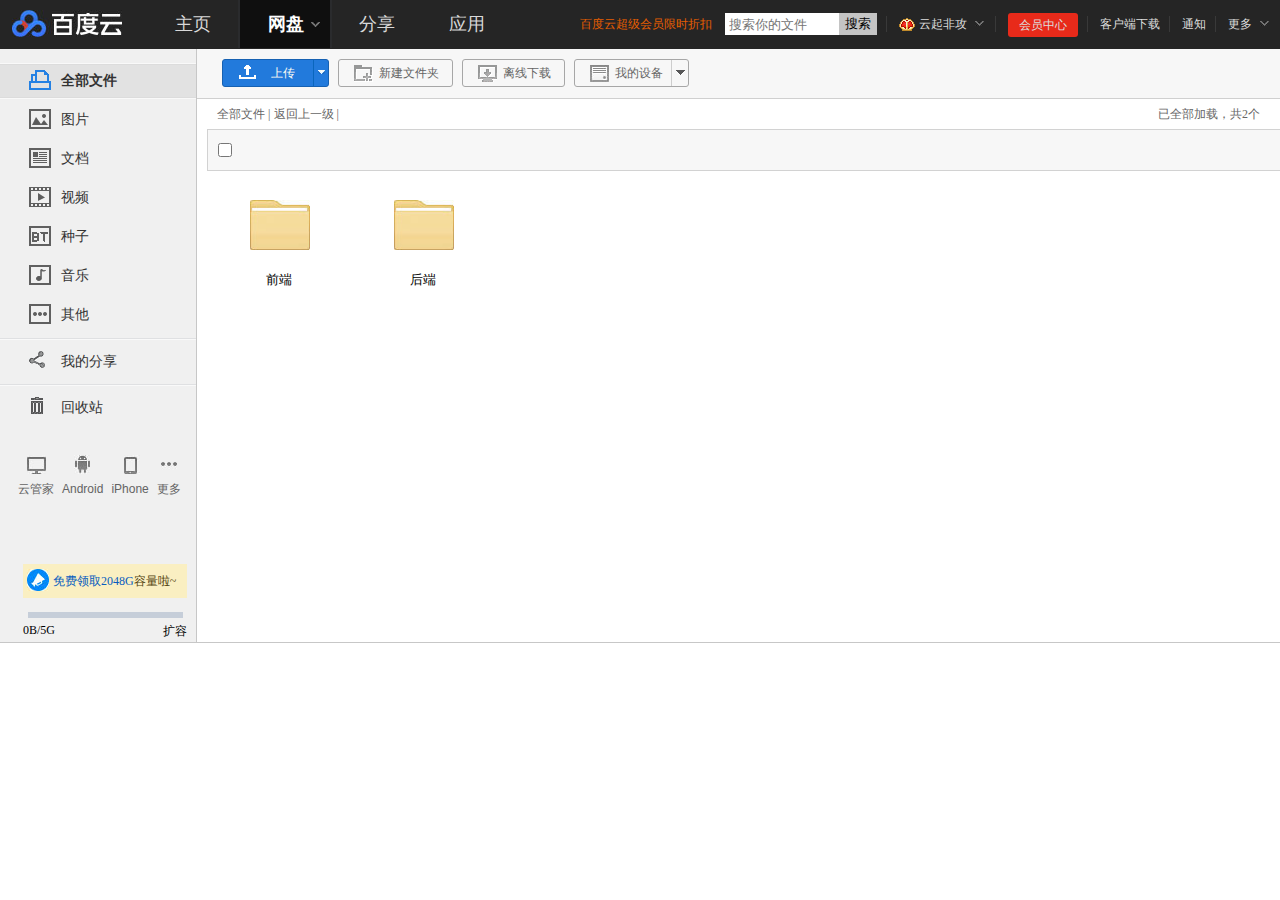
<file: index.html>
<!DOCTYPE html>
<html>
	<head>
		<meta charset="UTF-8">
		<title>百度云盘</title>
		<link rel="stylesheet" type="text/css" href="css/reste.css"/>
		<link rel="stylesheet" type="text/css" href="css/bdyp.css"/>
		<link rel="stylesheet" type="text/css" href="css/public.css"/>				
	</head>
	<body>
		<header class="hdWrap clearfix">
			<a href="http://yun.baidu.com/#from=share_yun_logo" title="百度云" class="bdy_log fl">
				<img src="img/bauduyun.jpg"/>
			</a>
			<div class="nav fl">
				<a href="#" class="hp fl">主页</a>
				<div class="cloud_box fl">
					<a href="#" class="cloud clearfix" id="cloud1">
						<em class="fl">网盘</em>
						<span class="icon bg fl" id="cloudIcon"></span>
					</a>
					<div class="cloudNav" id="cloudNav1">
						<a href="#" class="fl">
							<span class="w_icon bg"></span>
							<em>网盘</em>
						</a>
						<a href="#" class="fl">
							<span class="t_icon bg"></span>
							<em>通讯录</em>
						</a>
						<a href="#" class="fl">
							<span class="h_icon bg"></span>
							<em>通话记录</em>
						</a>
						<a href="#" class="fl">
							<span class="d_icon bg"></span>
							<em>短信</em>
						</a>
						<a href="#" class="fl">
							<span class="x_icon bg"></span>
							<em>相册</em>
						</a>
						<a href="#" class="fl">
							<span class="z_icon bg"></span>
							<em>文章</em>
						</a>
						<a href="#" class="fl">
							<span class="j_icon bg"></span>
							<em>记事本</em>
						</a>
						<a href="#" class="fl">
							<span class="s_icon bg"></span>
							<em>手机找回</em>
						</a>
						<a href="#" class="fl">
							<span class="y_icon bg"></span>
							<em>云直播</em>
						</a>
					</div>
				</div>
				<a href="#" class="share fl">分享</a>
				<a href="#" class="application fl">应用</a>
			</div>
			<div class="info fr clearfix">
				<a href="#" class="discount fl">百度云超级会员限时折扣</a>
				<div class="search_form fl">
					<input type="text" placeholder="搜索你的文件" class="text fl" id="search_input"/>
					<input type="button" value="搜索" class="search fl"/>
					<ul id="search_result"></ul>
				</div>
				<s class="line fl"></s>
				<div class="user_box fl">
					<a href="http://yun.baidu.com/buy/center?tag=1&from=hicon" class="crown_icon bg fl"></a>
					<a href="#" class="username fl" id="userName">
						<em class="fl">云起非攻</em>
						<span class="icon bg fl"></span>
					</a>
					<div id="userInfo" class="userinfo">
						<span class="bg"></span>
						<a href="#">个人资料</a>
						<a href="#">购买容量</a>
						<a href="#">云冲印</a>
						<s class="hline"></s>
						<a href="#">退出</a>
					</div>
				</div>
				<s class="line fl"></s>
				<a href="#" class="usercenter fl">会员中心</a>
				<s class="line fl"></s>
				<a href="#" class="userdld fl">客户端下载</a>
				<s class="line fl"></s>
				<a href="#" class="notice fl">通知</a>
				<s class="line fl"></s>
				<div class="more_box fl" id="moreBox">
					<a href="#" class="more clearfix fl">
						<em class="fl">更多</em>
						<span class="icon fl bg"></span>
					</a>
					<div class="morenav" id="moreNav">
						<span class="bg"></span>
						<a href="#">移动开放平台</a>
						<s class="hline"></s>
						<a href="#">收藏工具</a>
						<a href="#">版本更新</a>						
						<a href="#">帮助中心</a>
						<a href="#">问题反馈</a>
						<a href="#">服务协议</a>						
						<a href="#">权利声明</a>
					</div>
				</div>	
			</div>
		</header>
		<div class="content clearfix">
			<div class="cont_lf fl">
				<ul class="cont_lft">
					<li class="alldocli">
						<a href="#" class="alldoca clearfix">
							<span class="q_icon bg fl"></span>
							<em class="fl alldoc">全部文件</em>
						</a>
					</li>
					<li>
						<a href="#" class="clearfix" id="pic_list">
							<span class="tp_icon bg fl"></span>
							<em class="fl">图片</em>
						</a>
					</li>
					<li>
						<a href="#" class="clearfix">
							<span class="wd_icon bg fl"></span>
							<em class="fl">文档</em>
						</a>
					</li>
					<li>
						<a href="#" class="clearfix">
							<span class="sp_icon bg fl"></span>
							<em class="fl">视频</em>
						</a>
					</li>
					<li>
						<a href="#" class="clearfix">
							<span class="zz_icon bg fl"></span>
							<em class="fl">种子</em>
						</a>
					</li>
					<li>
						<a href="#" class="clearfix">
							<span class="yy_icon bg fl"></span>
							<em class="fl">音乐</em>
						</a>
					</li>
					<li>
						<a href="#" class="clearfix">
							<span class="qt_icon bg fl"></span>
							<em class="fl">其他</em>
						</a>
					</li>
				</ul>
				<s class="sline"></s>
				<a href="#" class="myshare clearfix">
					<span class="fx_icon bg fl"></span>
					<em class="fl">我的分享</em>
				</a>
				<s class="sline"></s>
				<a href="#" class="recycle clearfix">
					<span class="hs_icon bg fl"></span>
					<em class="fl">回收站</em>
				</a>
				<ul class="cont_leb clearfix">
					<li class="fl">
						<a href="#">
							<span class="yg_icon bg"></span>
							<em>云管家</em>
						</a>
					</li>
					<li class="fl">
						<a href="#">
							<span class="an_icon bg"></span>
							<em>Android</em>
						</a>
					</li>
					<li class="fl">
						<a href="#">
							<span class="ip_icon bg"></span>
							<em>iPhone</em>
						</a>
					</li>
					<li class="marelist fl">
						<a href="#">
							<span class="mr_icon bg"></span>
							<em>更多</em>
						</a>
						<div class="morebox clearfix">
							<span class="mo_icon bg"></span>
							<a href="#" class="fl">
								<span class="wp_icon bg"></span>
								<em>WP</em>
							</a>
							<a href="#" class="fl">
								<span class="iP_icon bg"></span>
								<em>iPad</em>
							</a>
							<a href="#" class="fl">
								<span class="ma_icon bg"></span>
								<em>Mac同步盘</em>
							</a>
							<div class="qcode fl">
								<span class="sm_icon bg"></span>
								<em>扫描二维码下载</em>
							</div>
						</div>
					</li>
				</ul>
				<div class="contkr">
					<div class="llbox clearfix">
						<span class="llicon bg fl"></span>
						<span class="fl">免费领取2048G</span>
						<span class="longl fl">容量啦~</span>
					</div>
					<div class="dline"></div>
					<div class="clearfix">
						<span class="fl">0B/5G</span>
						<span class="fr">扩容</span>
					</div>
				</div>
			</div>
			<div class="cont_rt fl">
				<ul class="contrt_hd clearfix">
					<li class="uploading fl">
						<span class="upicon bg fl"></span>
						<span class="upload fl">上传</span>
						<input type="file" class="uploadbtn" id="uploadbtn">
						<!--<input type="file" name="" class="upload fl"/>-->
						<span class="sjicon bg fl"></span>
						<input type="file" class="uploaddoc">
						
						
					</li>
					<li class="xjdoc fl">
						<span class="xjicon bg fl"></span>
						<span class="fl">新建文件夹</span>
					</li>
					<li class="lxdownload fl">
						<span class="lxicon bg fl"></span>
						<span class="fl">离线下载</span>
					</li>
					<li class="mdevice fl">
						<span class="mdicon bg fl"></span>
						<span class="device fl">我的设备</span>
						<span class="sjicon bg fl"></span>
						<div class="hdevice">
							<span>推送任务列表</span>
							<span>添加设备</span>
						</div>
					</li>
					<!--<li class="setstate fr clearfix">
						<span class="setlf bg fl"></span>
						<span class="setrt bg fl"></span>
					</li>-->
				</ul>
				<div class="contrt_cont">
					<div class="alldocbox clearfix" id="alldocbox">
						<div id="file_dir" class="fl">
							<span >全部文件 | </span>
							<span id="returnNext">返回上一级 | </span>
						</div>
						
						<span class="fr" id="totle_file">已全部加载，共0个</span>
					</div>
					<div class="changebox">
						<div class="change">
							<input type="checkbox" class="chicon"/>
						</div>
						<div class="checkbox clearfix">
							<input type="checkbox" class="chdicon fl"/>
							<span class="chdtext fl">已选中0个文件/文件夹</span>
							<ul class="optbox fl">
								<li class="delete fl">
									<span class="sc_icon bg fl"></span>
									<em class="fl">删除</em>
								</li>
								<li class="rename fl">重命名</li>
								<li class="copyto fl">复制到</li>
								<li class="moveto fl">移动到</li>
							</ul>
						</div>
					</div>
					<div>
						<ul class="list">
							<!--<li>								
								<div class='libox'>
									<input type='checkbox' class='inpch'>
									<img src='img/docpic.jpg'>									
								</div>
								<input type='text' class='inptext' value='新建文件夹'>
							</li>-->
						</ul>
						<ul class="contextmenu"></ul>
					</div>
				</div>
			</div>
		</div>
		<div class="loadbox">			
			<div class="box_shadow"></div>
			<span class="close_btn">X</span>
			<div class="load_main">
				<h3 class="load_head">百度云上传</h3>				
				<ul class="load_list">
					<li>
						<span class="file_name fl">123</span>
						<span class="load_scale fl">50%</span>
						<div class="li_shadow"></div>
						<span class="check">查看<span>
					</li>
				</ul>
			</div>
			
		</div>
		<div class="show_content">
			<span></span>
		</div>
		<div class="all_file">
			<header class="move_head">
				<h3 class="fl">移动到</h3>
				<span class="fr no_ico">X</span>
			</header>
			<ul class="cont">
				<li>
					<div id="list1">
						<input type="button" value="+"/>
						<img src="img/docpic.jpg">
						<span>全部文件</span>						
					</div>
				</li>
			</ul>
			<footer class="move_confirm">
				<input type="button" value="确定" class="yes"/>
				<input type="button" value="取消" class="no"/>
			</footer>
		</div>
		<div class="all_file">
			<header class="move_head">
				<h3 class="fl">复制到</h3>
				<span class="fr no_ico">X</span>
			</header>
			<ul class="cont2">
				<li>
					<div id="list2">
						<input type="button" value="+"/>
						<img src="img/docpic.jpg">
						<span>全部文件</span>						
					</div>
				</li>
			</ul>
			<footer class="move_confirm">
				<input type="button" value="确定" class="yes1"/>
				<input type="button" value="取消" class="no1"/>
			</footer>
		</div>
		<script src="js/jquery-2.2.2.js"></script>		
		<script src="js/data.js"></script>
		<script src="js/tree.js"></script>
		<script src="js/tool.js"></script>
		<script src="js/index.js"></script>
	</body>
</html>
</file>
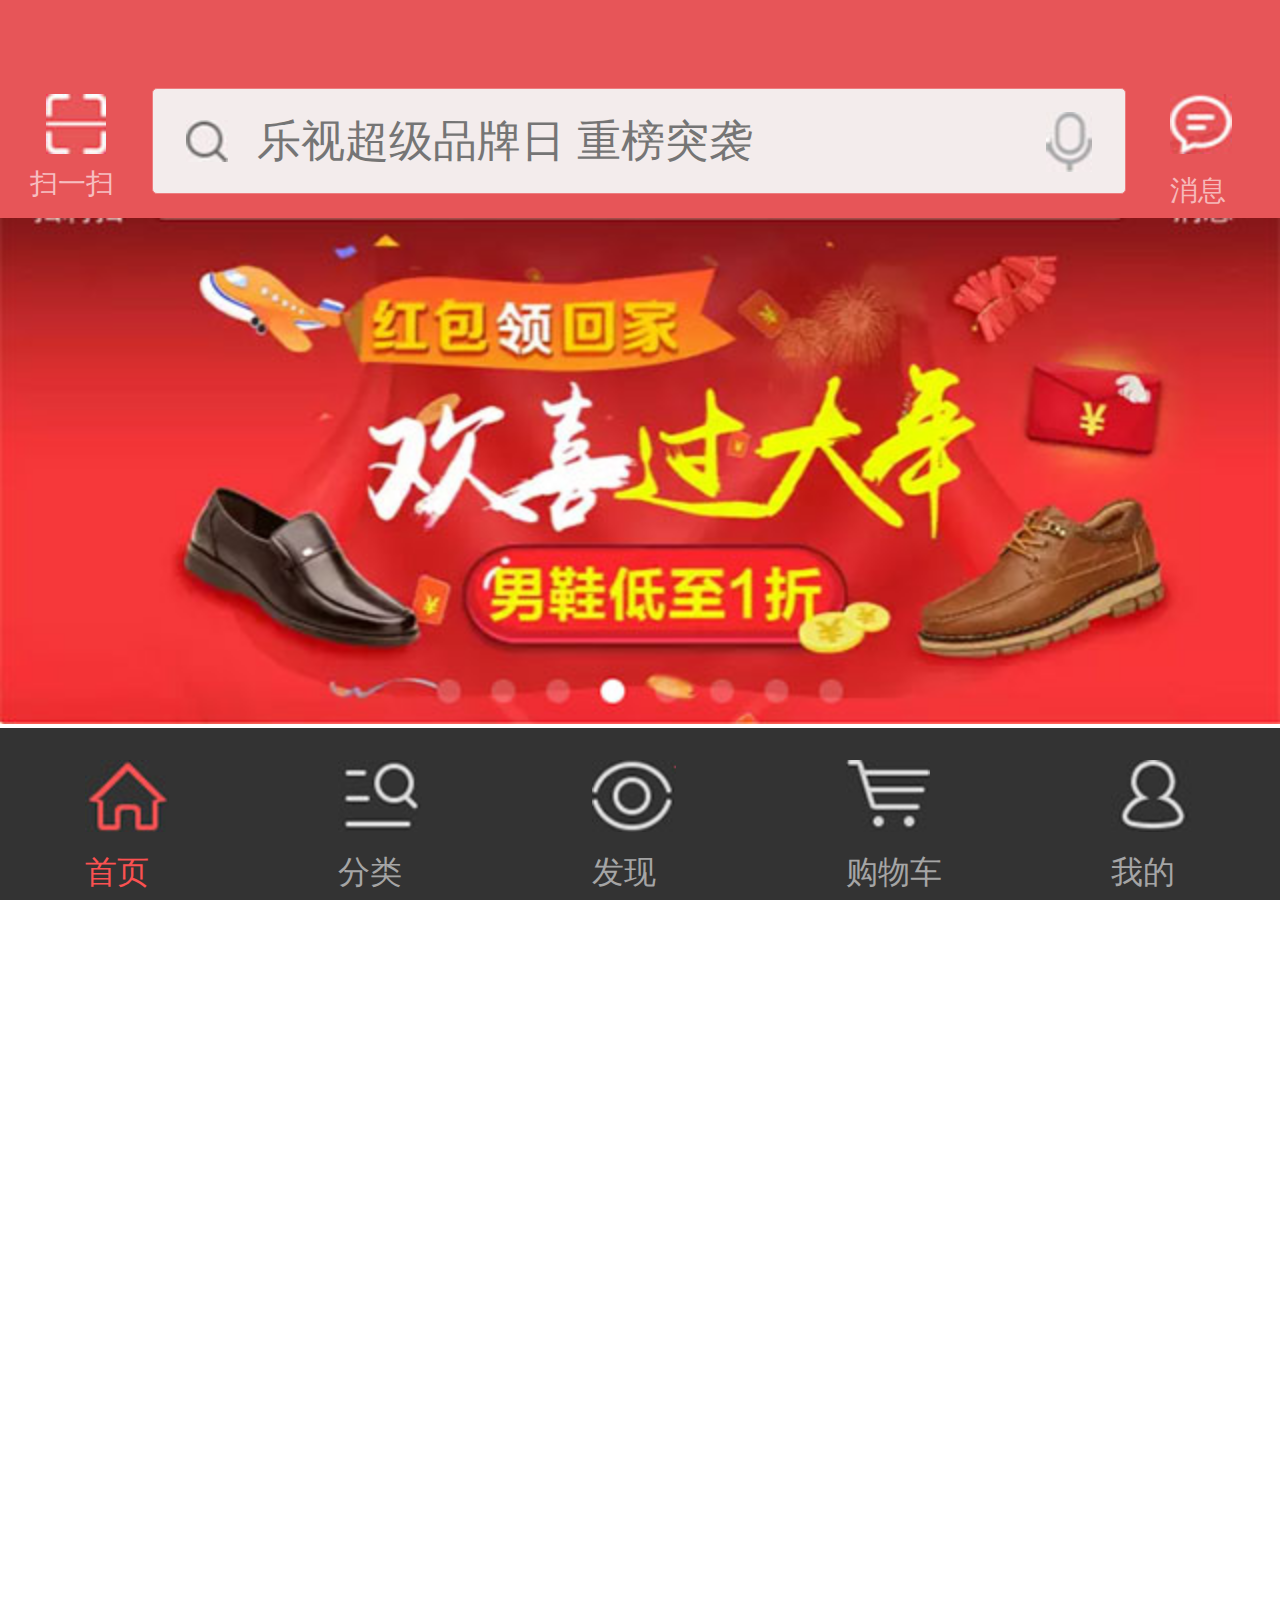
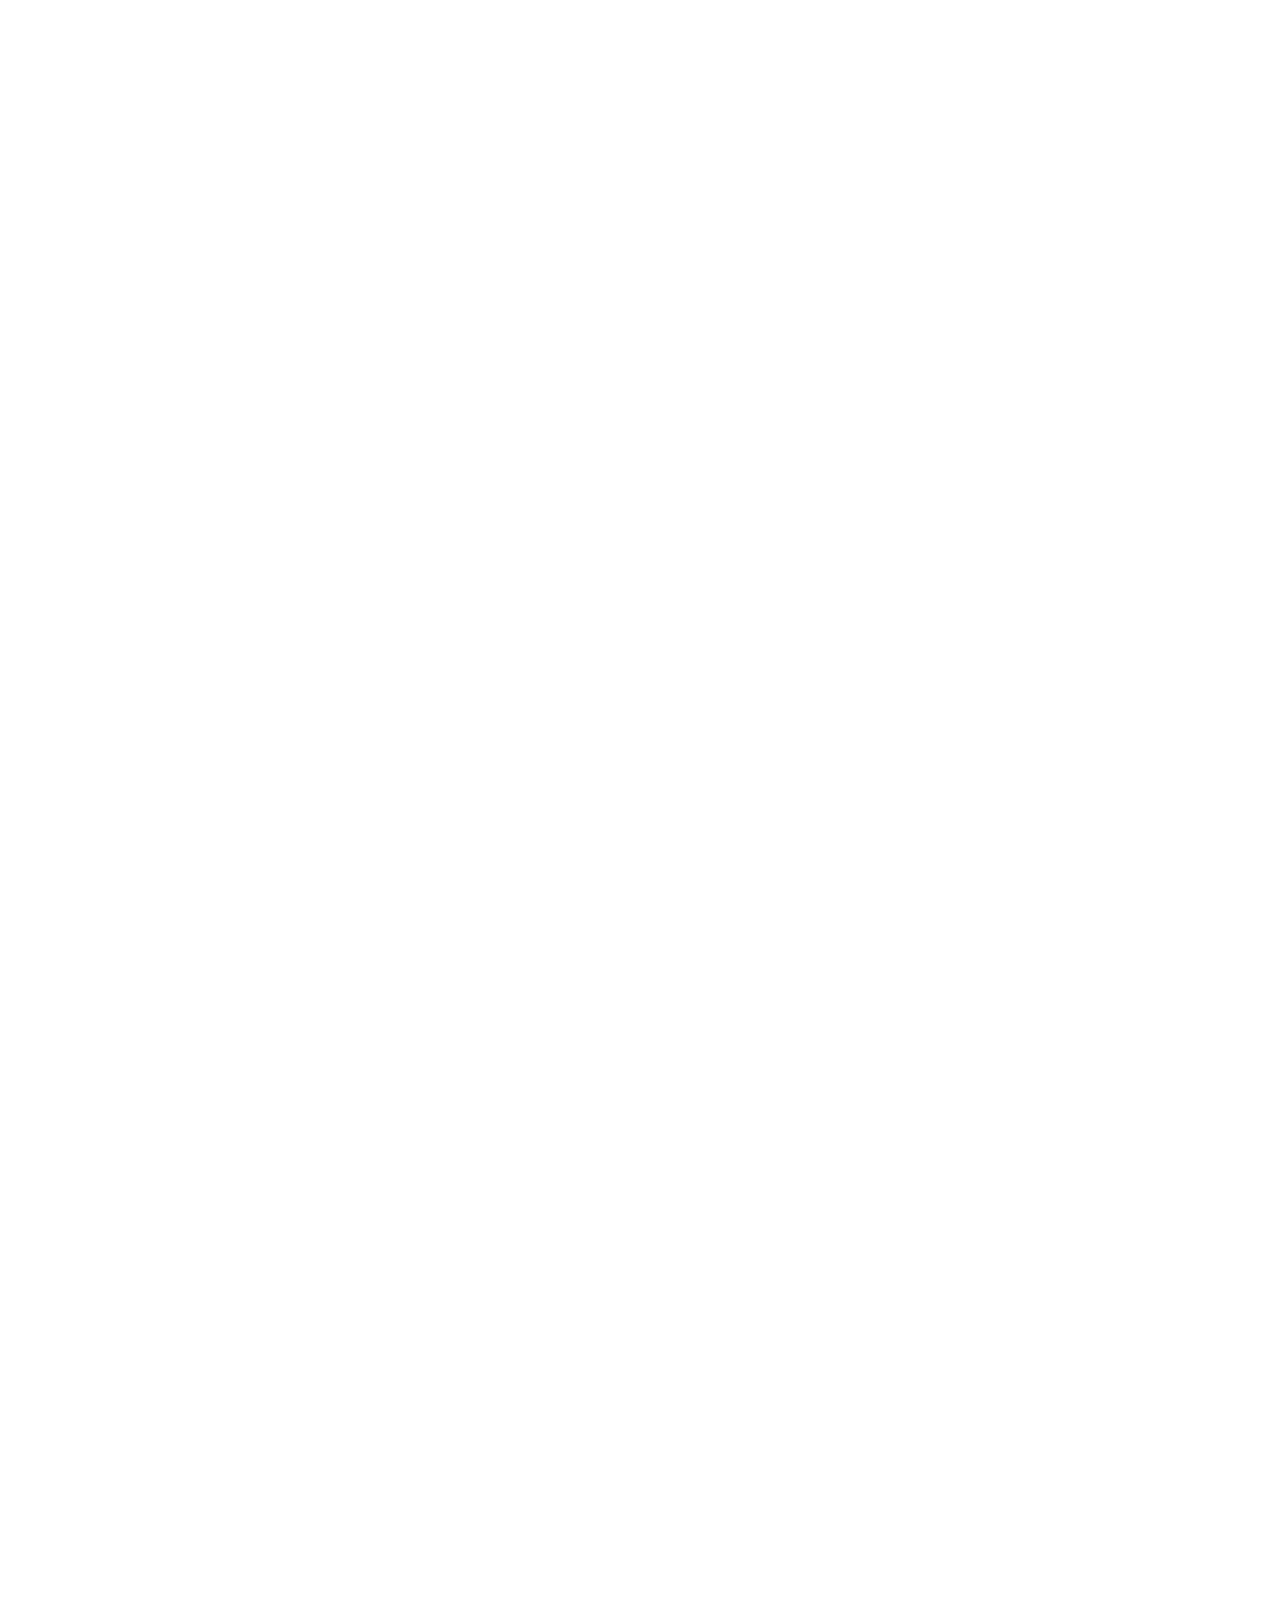
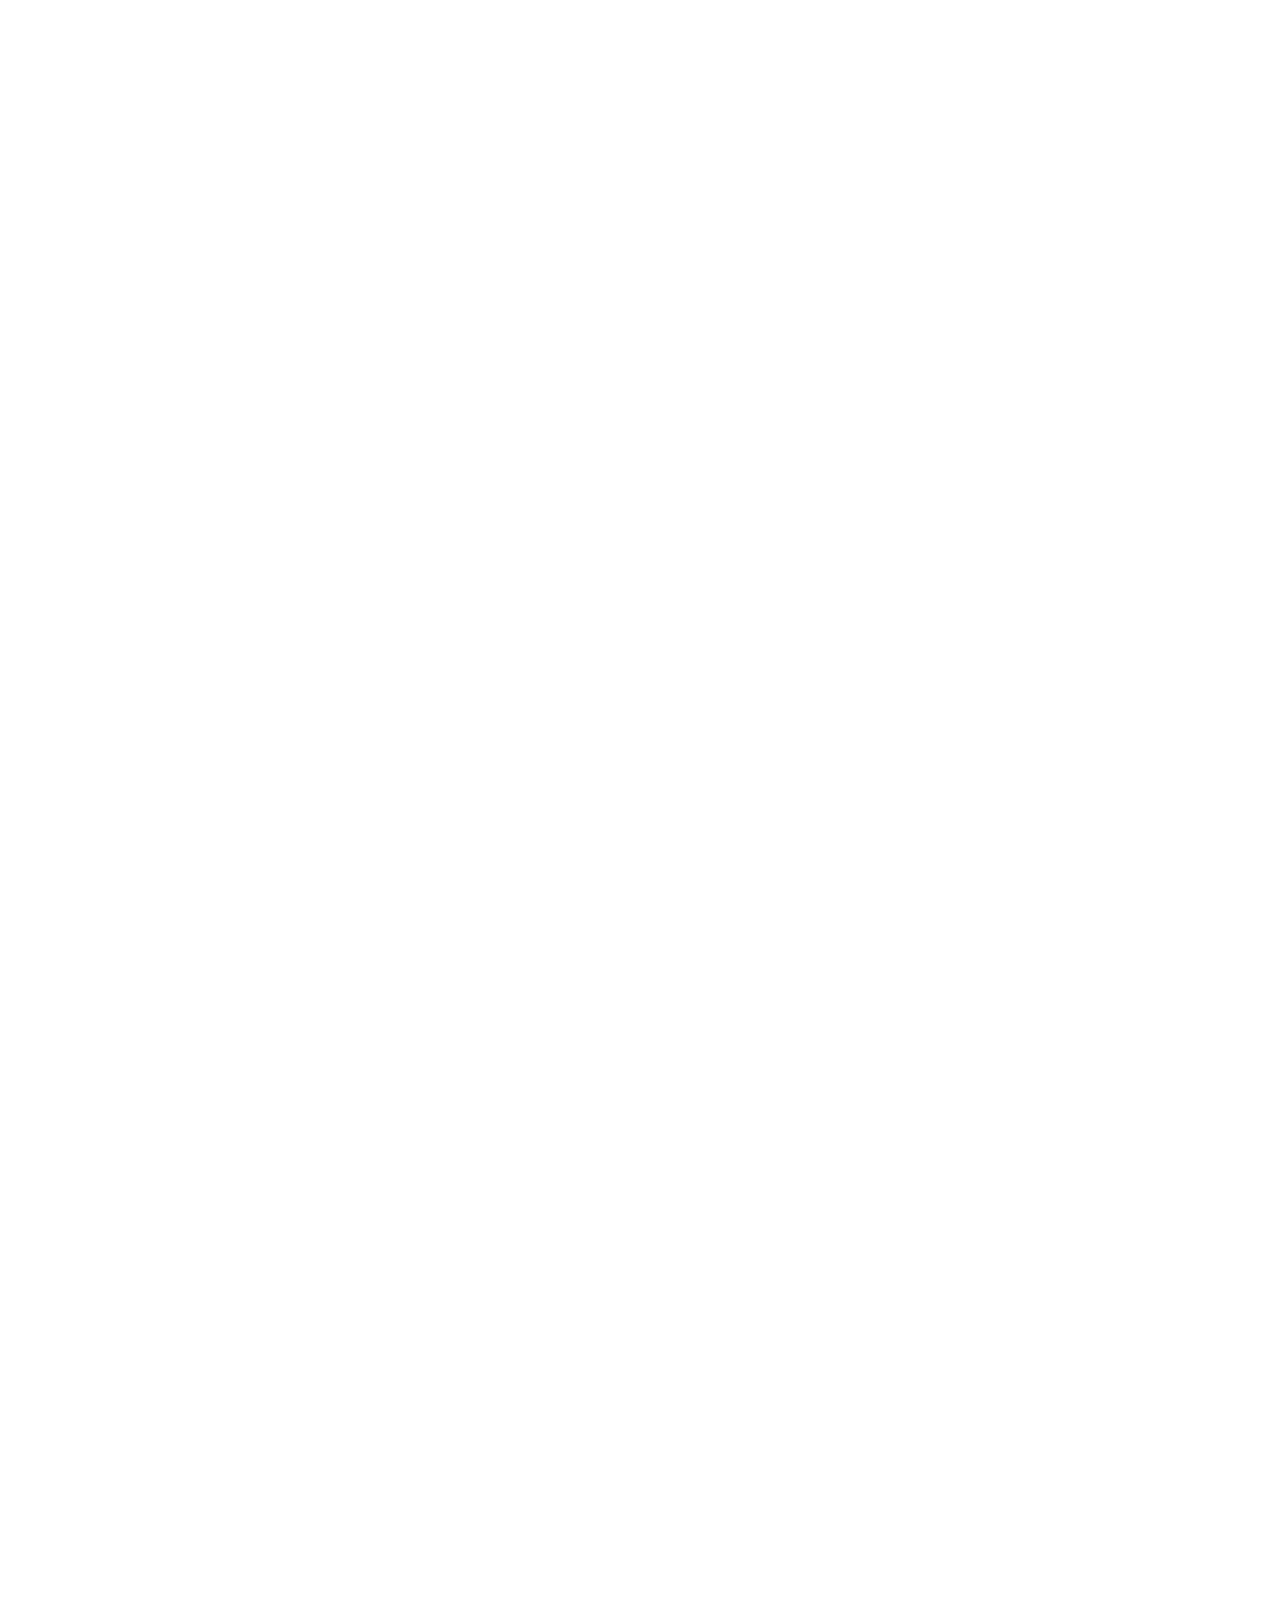
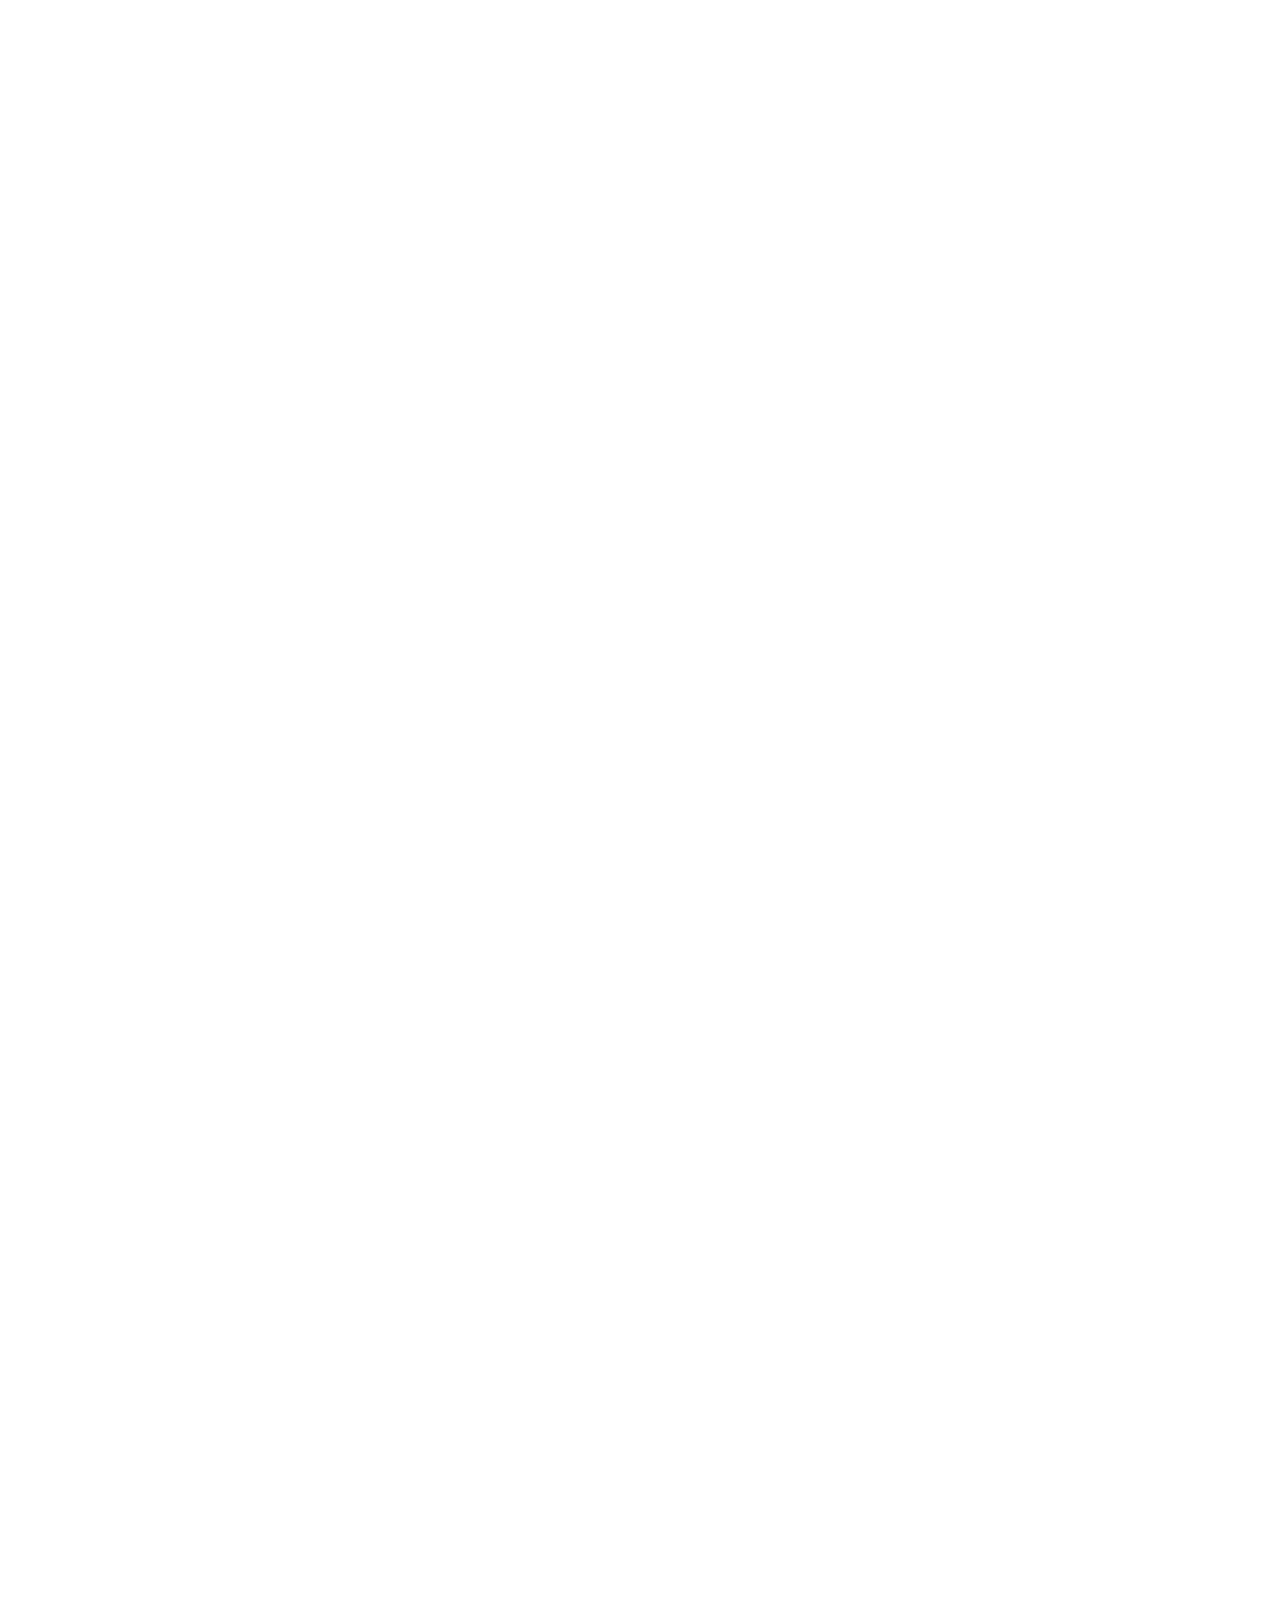
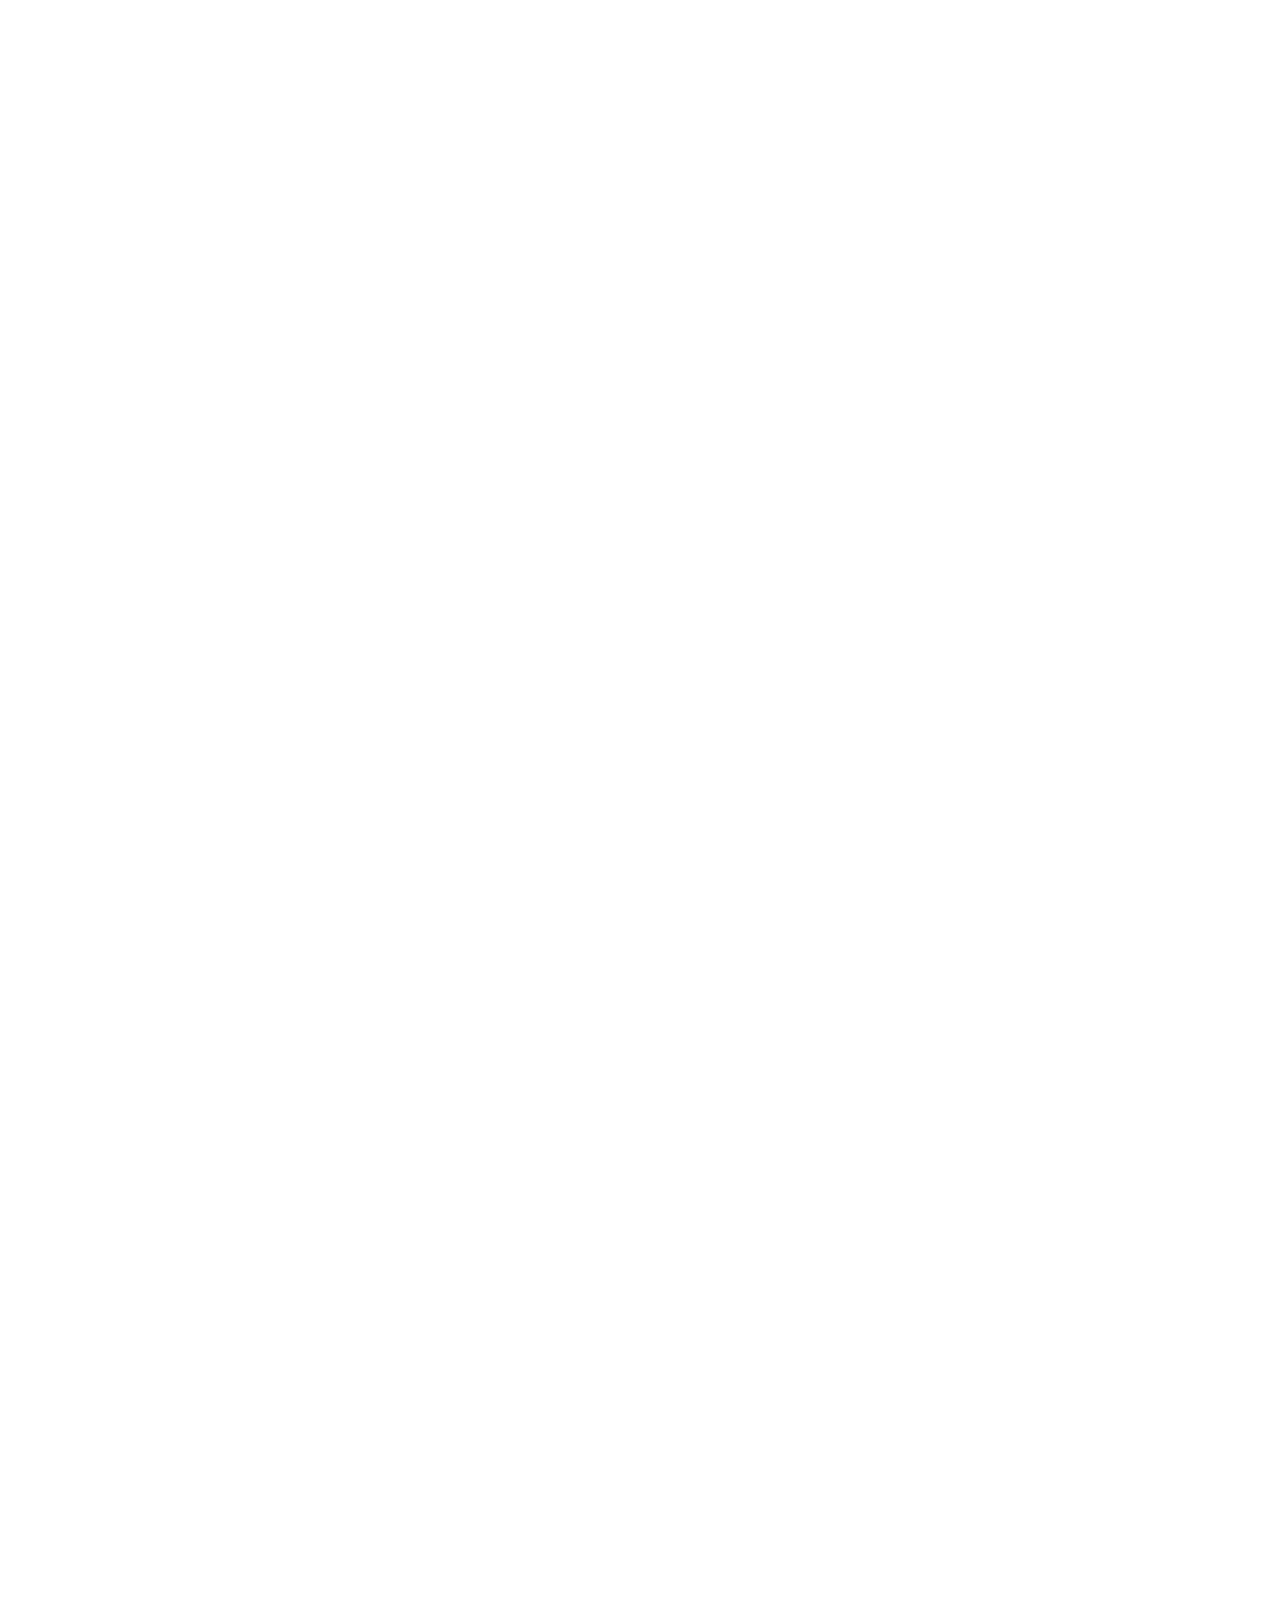
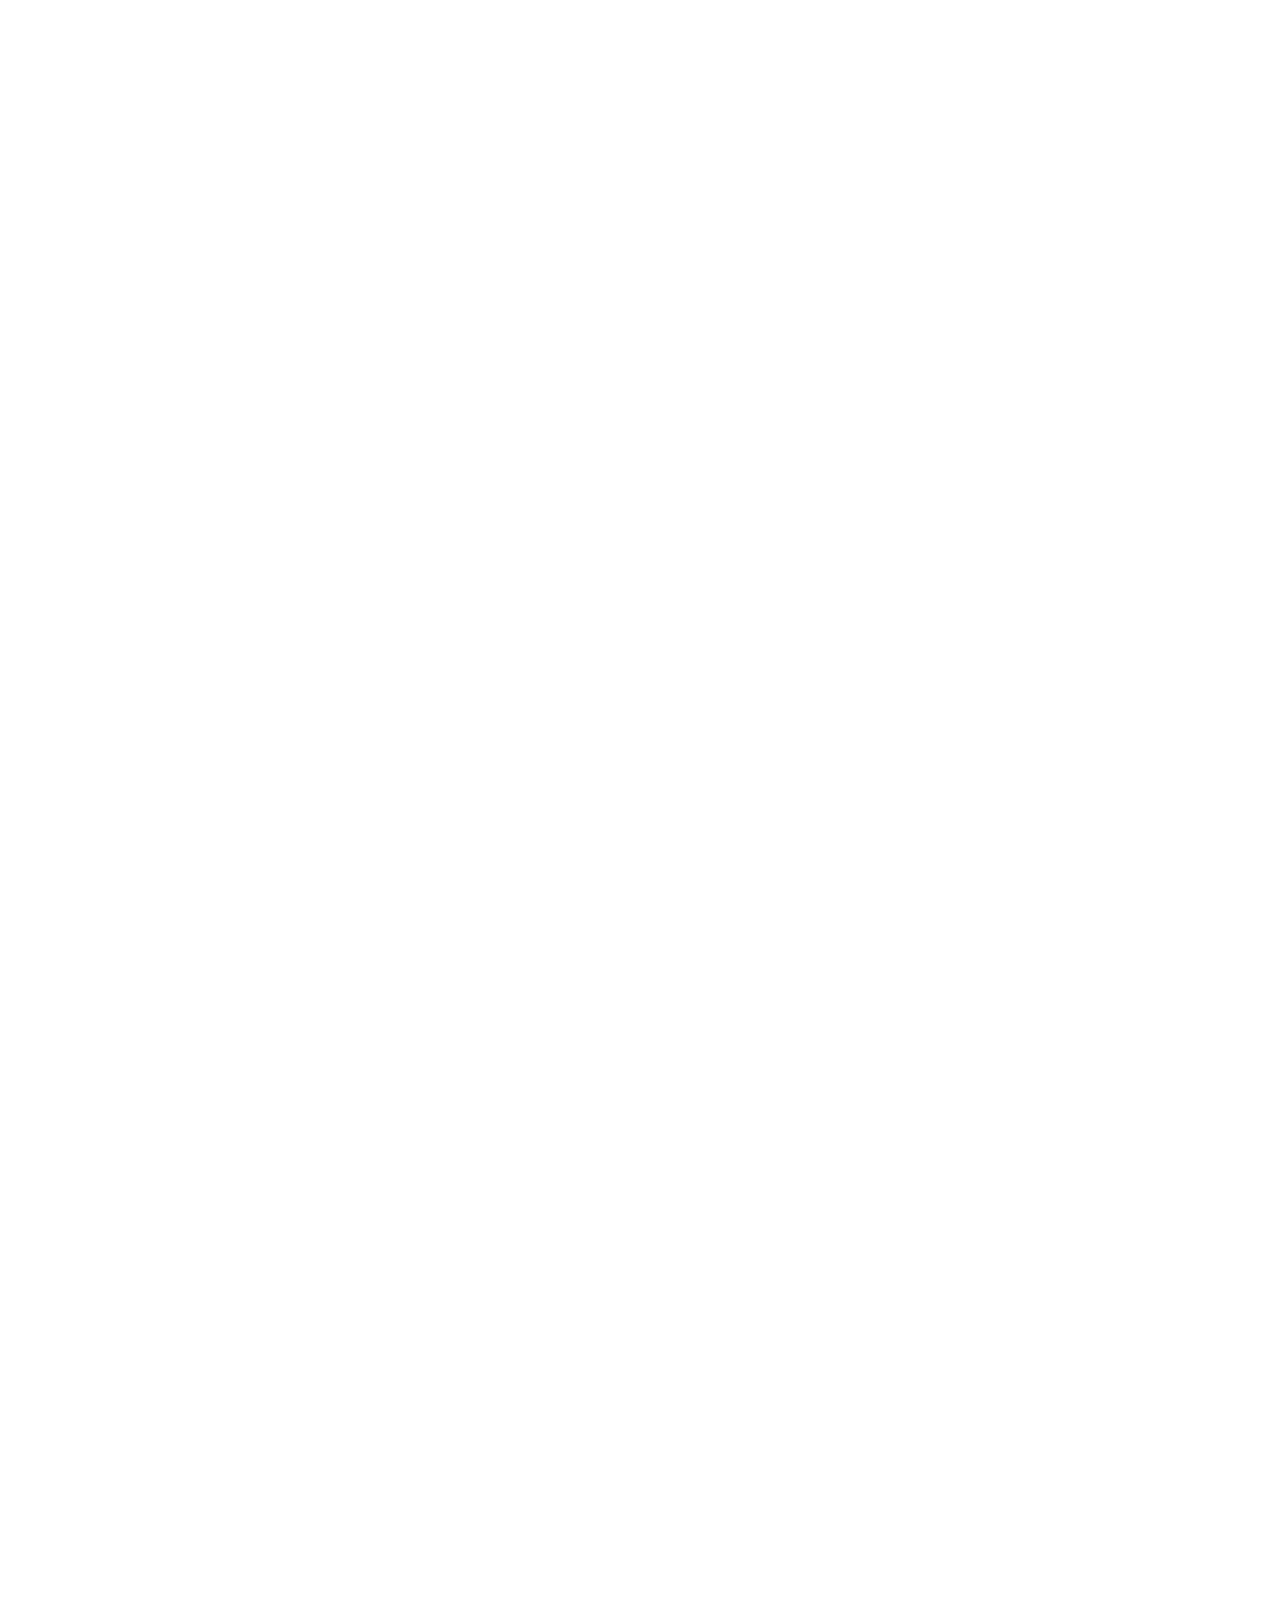
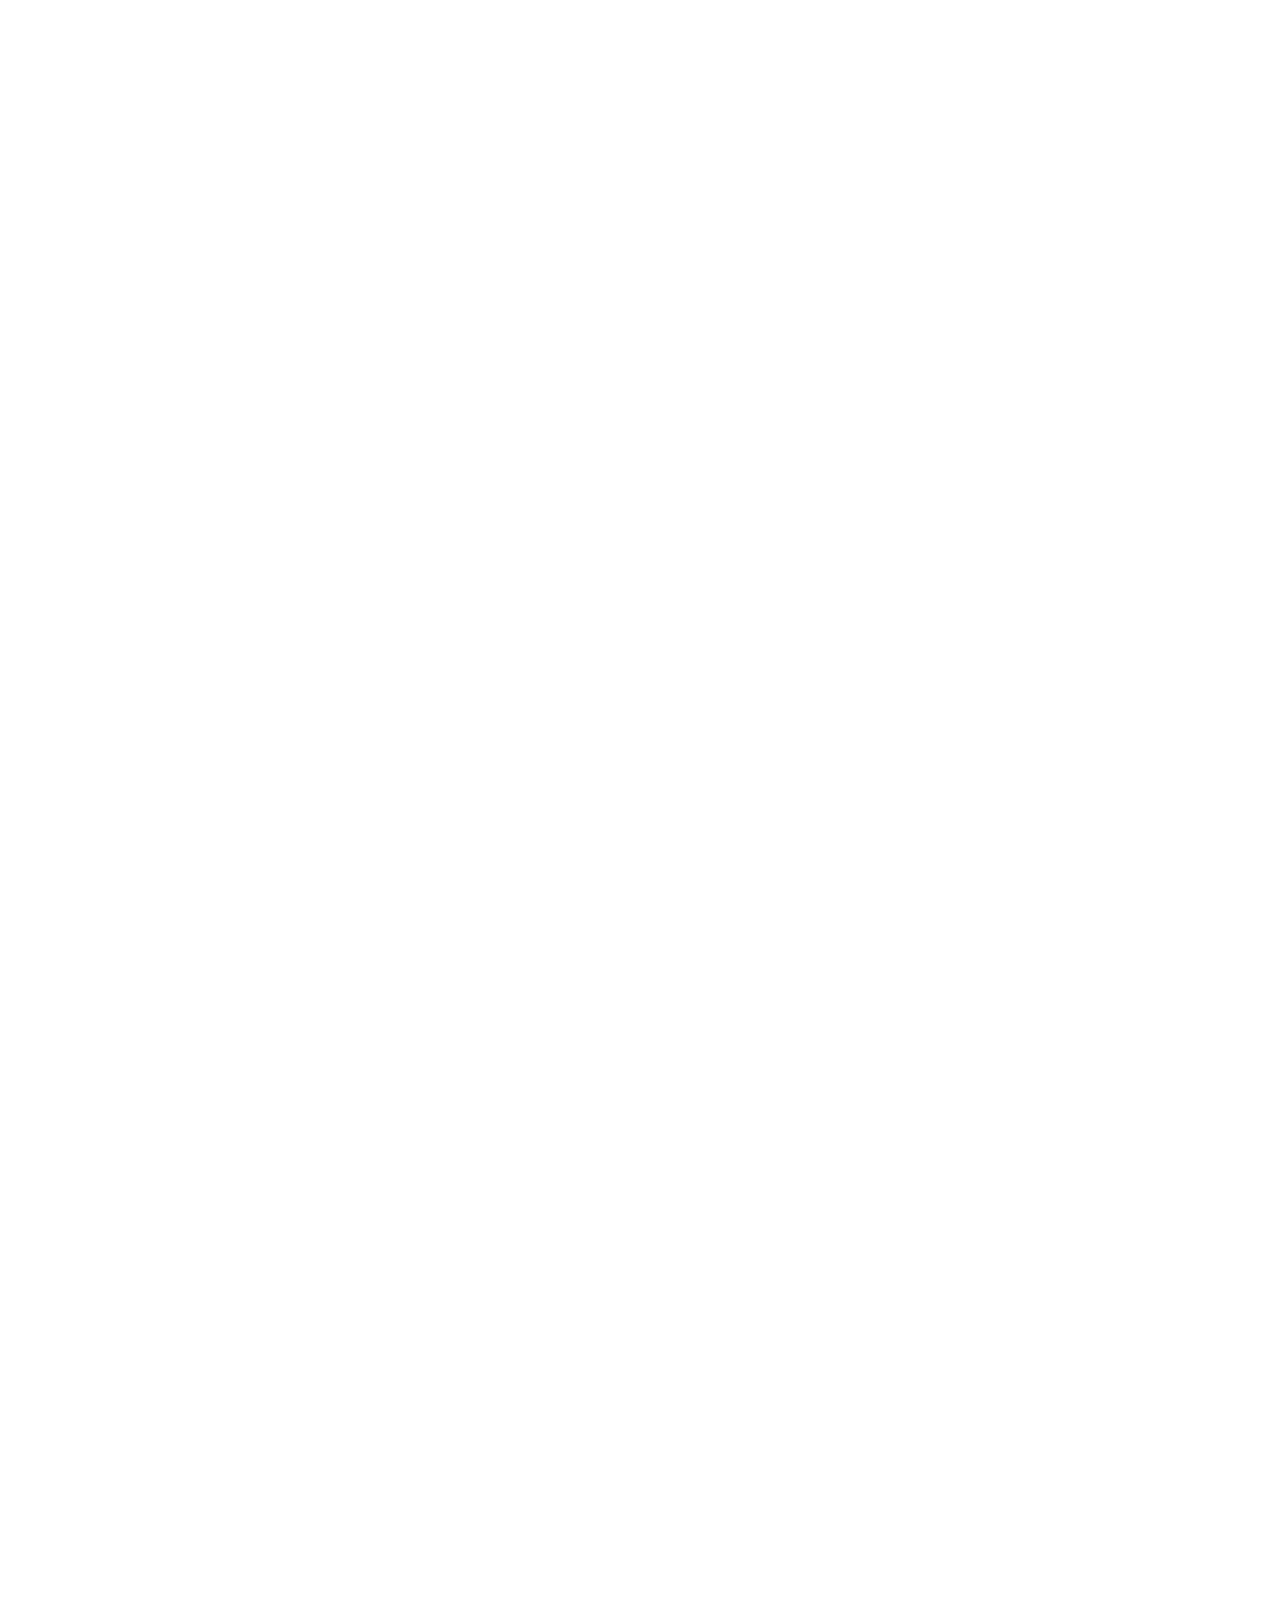
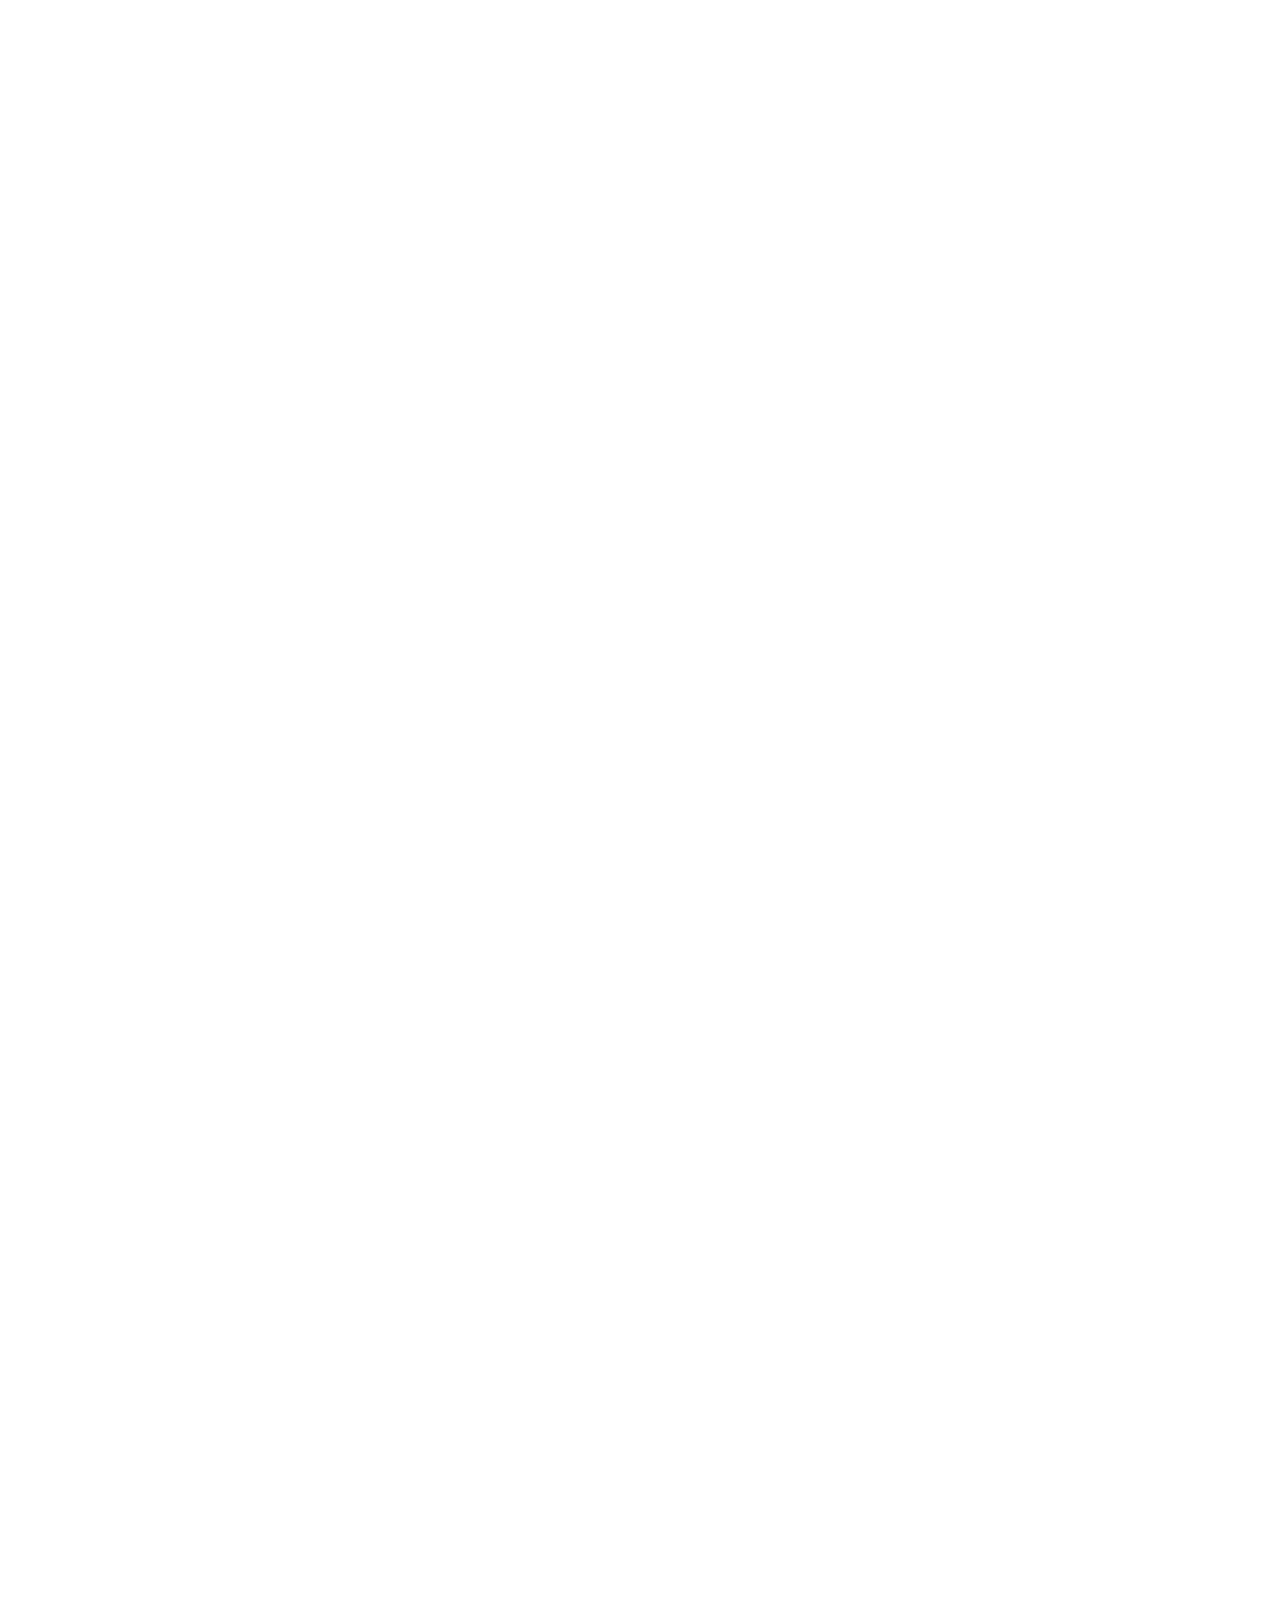
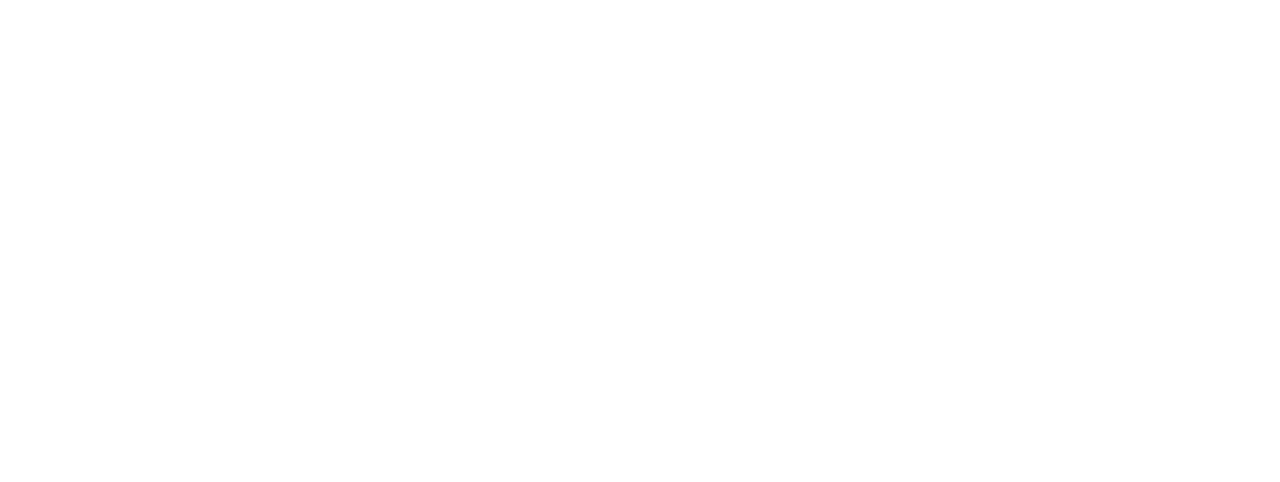
<file: JD-mobile/index.html>
<!DOCTYPE html>
<html>
	<head>
		<meta charset="utf-8" />
		<title></title>
		<link rel="stylesheet" type="text/css" href="css/reset.css"/>
		<link rel="stylesheet" type="text/css" href="css/public.css"/>
		<link rel="stylesheet" type="text/css" href="css/index.css"/>
		<script>
			var num = 1 / window.devicePixelRatio;
			document.write('<meta name="viewport" content="width=device-width,user-scalable=no,initial-scale='+num+',minimum-scale='+num+',maximum-scale='+num+'" />');
			document.getElementsByTagName("html")[0].style.fontSize = document.documentElement.clientWidth / 16 + "px"
		</script>
	</head>
	<body>
		<!--头部开始-->
		<header class="head_box">
			<div class="head_l fl">
				<s class="bg"></s>
				<span>扫一扫</span>
			</div>
			<form class="fl">
				<input type="text" placeholder="乐视超级品牌日 重榜突袭" />
				<s class="search"></s>
				<s class="sound"></s>
			</form>
			<div class="head_r fl">
				<s class="news"></s>
				<s class="text">消息</s>
			</div>
		</header>
		<div class="content">
			<!--第一板块内容-->
			<div class="content1">
				<div class="big_ico1">
					<img src="img/big_1.jpg"/>
				</div>
				<ul class="clearfix">
					<li class="item fl">
						<s class="ico"></s>
						<s class="text">京东超市</s>
					</li>
					<li class="item fl">
						<s class="ico"></s>
						<s class="text">京东超市</s>
					</li>
					<li class="item fl">
						<s class="ico"></s>
						<s class="text">京东超市</s>
					</li>
					<li class="item fl">
						<s class="ico"></s>
						<s class="text">京东超市</s>
					</li>
					<li class="item fl margin">
						<s class="ico"></s>
						<s class="text">京东超市</s>
					</li>
					<li class="item fl margin">
						<s class="ico"></s>
						<s class="text">京东超市</s>
					</li>
					<li class="item fl margin">
						<s class="ico"></s>
						<s class="text">京东超市</s>
					</li>
					<li class="item fl margin">
						<s class="ico"></s>
						<s class="text">京东超市</s>
					</li>
				</ul>
				<div class="recom">
					<span class="jd fl">京东</span>
					<span class="news fl">
						<s></s>
					</span>
					<span class="black fl">:</span>
					<span class="red fl">荐</span>
					<span class="black fl">买真酒上京东，满199减100！</span>
				</div>
			</div>
			<!--第二板块内容-->
			<div class="content2">
				<!--秒杀部分-->
				<div class="seckill">
					<div class="seckill_tit">
						<div class="tit_l fl">
							<span class="red fl">秒杀</span>
							<span class="black fl">·12点场</span>
							<div class="time_box fl">
								<span class="time fl">
									<s>00</s>
								</span>
								<span class="mark fl">
									<s>:</s>
								</span>
								<span class="time fl">
									<s>48</s>
								</span>
								<span class="mark fl">
									<s>:</s>
								</span>
								<span class="time fl">
									<s>53</s>
								</span>
							</div>
						</div>
						<div class="tit_r fr">
							<div class="text fl">全场9.9元起</div>
							<s class="arrow fl"></s>
						</div>
					</div>
					<ul class="clearfix"> 
						<li class="item fl">
							<div class="ico">
								<img src="img/img_1.jpg" />	
								<s class="position">免邮</s>
							</div>
							<div class="now">￥9.9</div>
							<s class="old">￥39.9</s>
						</li>
						<li class="item fl">
							<div class="ico">
								<img src="img/img_1.jpg" />	
								<s class="position">免邮</s>
							</div>
							<div class="now">￥9.9</div>
							<s class="old">￥39.9</s>
						</li>
						<li class="item fl">
							<div class="ico">
								<img src="img/img_1.jpg" />	
								<s class="position">免邮</s>
							</div>
							<div class="now">￥9.9</div>
							<s class="old">￥39.9</s>
						</li>
						<li class="item clip fl">
							<div class="ico">
								<img src="img/img_1.jpg" />	
								<s class="position">免邮</s>
							</div>
							<div class="now">￥9.9</div>
							<s class="old">￥39.9</s>
						</li>
					</ul>
					<div class="ico_box">
						<img src="img/img_2.jpg" class="left fl"/>
						<img src="img/img_3.jpg" class="same fl" />
						<img src="img/img_3.jpg" class="same fl" />
					</div>
					<div class="ico_box2 clearfix">
						<div class="item fl">
							<div class="tit"></div>						
							<div class="text">手机壳9.9元包邮</div>
							<div class="img">
								<img src="img/img_5.jpg" />
							</div>
						</div>
						<div class="item fl">
							<div class="tit"></div>						
							<div class="text">手机壳9.9元包邮</div>
							<div class="img">
								<img src="img/img_5.jpg" />
							</div>
						</div>
						<div class="item noright fl">
							<div class="tit"></div>						
							<div class="text">手机壳9.9元包邮</div>
							<div class="img img_s">
								<img src="img/img_5.jpg" />
							</div>
						</div>
					</div>
					<ul class="ico_box3 clearfix">
						<li class="grup fl">
							<div class="ico fr">
								<img src="img/img_6.jpg"  class="goods"/>
								<img src="img/img_8.jpg"  class="pos" />
							</div>
							<div class="text_box">
								<div class="text1">
									<s class="fl"></s>
									<div class="word fl">京东超市</div>
								</div>
								<div class="text2">美旅拉杆箱199抢</div>
							</div>
						</li>
						<li class="grup noborder fl">
							<div class="ico fr">
								<img src="img/img_6.jpg"  class="goods"/>
								<img src="img/img_8.jpg"  class="pos" />
							</div>
							<div class="text_box">
								<div class="text1">
									<s class="fl"></s>
									<div class="word fl">京东超市</div>
								</div>
								<div class="text2">美旅拉杆箱199抢</div>
							</div>
						</li>
						<li class="grup fl">
							<div class="ico fr">
								<img src="img/img_6.jpg"  class="goods"/>
								<img src="img/img_8.jpg"  class="pos" />
							</div>
							<div class="text_box">
								<div class="text1">
									<s class="fl"></s>
									<div class="word fl">京东超市</div>
								</div>
								<div class="text2">美旅拉杆箱199抢</div>
							</div>
						</li>
						<li class="grup noborder fl">
							<div class="ico fr">
								<img src="img/img_6.jpg"  class="goods"/>
								<img src="img/img_8.jpg"  class="pos" />
							</div>
							<div class="text_box">
								<div class="text1">
									<s class="fl"></s>
									<div class="word fl">京东超市</div>
								</div>
								<div class="text2">美旅拉杆箱199抢</div>
							</div>
						</li>
					</ul>
					<div class="big_pic">
						<img src="img/img_9.jpg" />
					</div>
				</div>
				<!--特色部分-->
				<div class="tes">
					<div class="tes_tit">特色市场</div>
					<div class="around clearfix">
						<div class="around_l fl">
							<img src="img/img_10.jpg" />
							<div class="text_box">
								<div class="text1">小食代</div>
								<div class="text2">进口好丽友布朗尼</div>
							</div>
							<div class="round">16.9疯抢</div>
						</div>
						<div class="around_r fl">
							<img src="img/img_11.jpg"/>
							<img src="img/img_11.jpg"/>							
						</div>
					</div>
					<ul class="clearfix">
						<li class="pic fl">
							<img src="img/img_12.jpg" />
						</li>
						<li class="pic noborder fl">
							<img src="img/img_12.jpg" />
						</li>
					</ul>
					<div class="big_pic clearfix">
						<img src="img/img_14.jpg" class="small fl"/>
						<img src="img/img_13.jpg" class="big fl"/>
					</div>
				</div>
				<!--品牌推荐-->
				<div class="brand">
					<div class="brand_tit">品牌推荐</div>
					<ul class="clearfix">
						<li class="item1 fl">
							<img src="img/img_15.jpg" />
						</li>
						<li class="item2 fl">
							<img src="img/img_16.jpg" />
						</li>
						<li class="item2 fl noborder">
							<img src="img/img_16.jpg" />
						</li>
					</ul>	
					<div class="name_box">
						<div class="brand_name fl">
							<img src="img/img_17.jpg" class="fl"/>
							<img src="img/img_18.jpg" class="fl"/>
							<img src="img/img_19.jpg" class="fl"/>
						</div>
						<div class="more fl">
							<div class="text fl">更多品牌</div>
							<s class="fl">
								<img src="img/ico_2.jpg" />
							</s>		
						</div>
					</div>
					<div class="big_pic">
						<img src="img/img_20.jpg" />
					</div>
				</div>
				<!--发现好店-->
				<div class="find">
					<div class="find_tit">发现好店</div>
					<div class="goods clearfix">
						<div class="grup fl">
							<div class="grup_left fl">
								<img src="img/img_21.jpg" />
								<div class="text">精选</div>
							</div>
							<div class="grup_right fl">
								<img src="img/img_22.jpg" />
								<img src="img/img_22.jpg" />
							</div>
						</div>
						<div class="grup fl">
							<div class="grup_left fl">
								<img src="img/img_21.jpg" />
								<div class="text">运动鞋包</div>
							</div>
							<div class="grup_right fl">
								<img src="img/img_22.jpg" />
								<img src="img/img_22.jpg" />
							</div>
						</div>
					</div>
				</div>
				<!--推荐更新-->
				<div class="renew">
					<div class="renew_tit">
						<s class="line fl"></s>
						<div class="text_box fl">
							<span class="ico_3 fl"></span>
							<span class="text fl">15:05 为你推荐已更新</span>
						</div>
						<s class="line fl"></s>
					</div>
					<ul class="renew_con clearfix">
						<li class="pic fl">
							<img src="img/img_23.jpg" />
						</li>
						<li class="pic fl">
							<img src="img/img_23.jpg" />
						</li>
						<li class="pic fl">
							<img src="img/img_23.jpg" />
						</li>
						<li class="pic fl">
							<img src="img/img_23.jpg" />
						</li>
						<li class="pic fl">
							<img src="img/img_23.jpg" />
						</li>
						<li class="pic fl">
							<img src="img/img_23.jpg" />
						</li>
						<li class="pic fl">
							<img src="img/img_23.jpg" />
						</li>
						<li class="pic fl">
							<img src="img/img_23.jpg" />
						</li>
						<li class="pic fl">
							<img src="img/img_23.jpg" />
						</li>
						<li class="pic fl">
							<img src="img/img_23.jpg" />
						</li>
						<li class="pic fl margin57">
							<img src="img/img_23.jpg" />
						</li>
						<li class="pic fl margin57">
							<img src="img/img_23.jpg" />
						</li>
					</ul>
				</div>
			</div>			
		</div>
		<!--底部开始-->
		<footer class="foot_box">
			<ul>
				<li class="item">
					<img src="img/img_24.jpg" />
					<span  class="red">首页</span>
				</li>
				<li class="item">
					<img src="img/img_25.jpg" />
					<span  class="white">分类</span>
				</li>
				<li class="item">
					<img src="img/img_26.jpg" />
					<span  class="white">发现</span>
				</li>
				<li class="item">
					<img src="img/img_27.jpg" />
					<span  class="white">购物车</span>
				</li>
				<li class="item">
					<img src="img/img_28.jpg" />
					<span  class="white">我的</span>
				</li>
			</ul>
		</footer>
	</body>
</html>
</file>
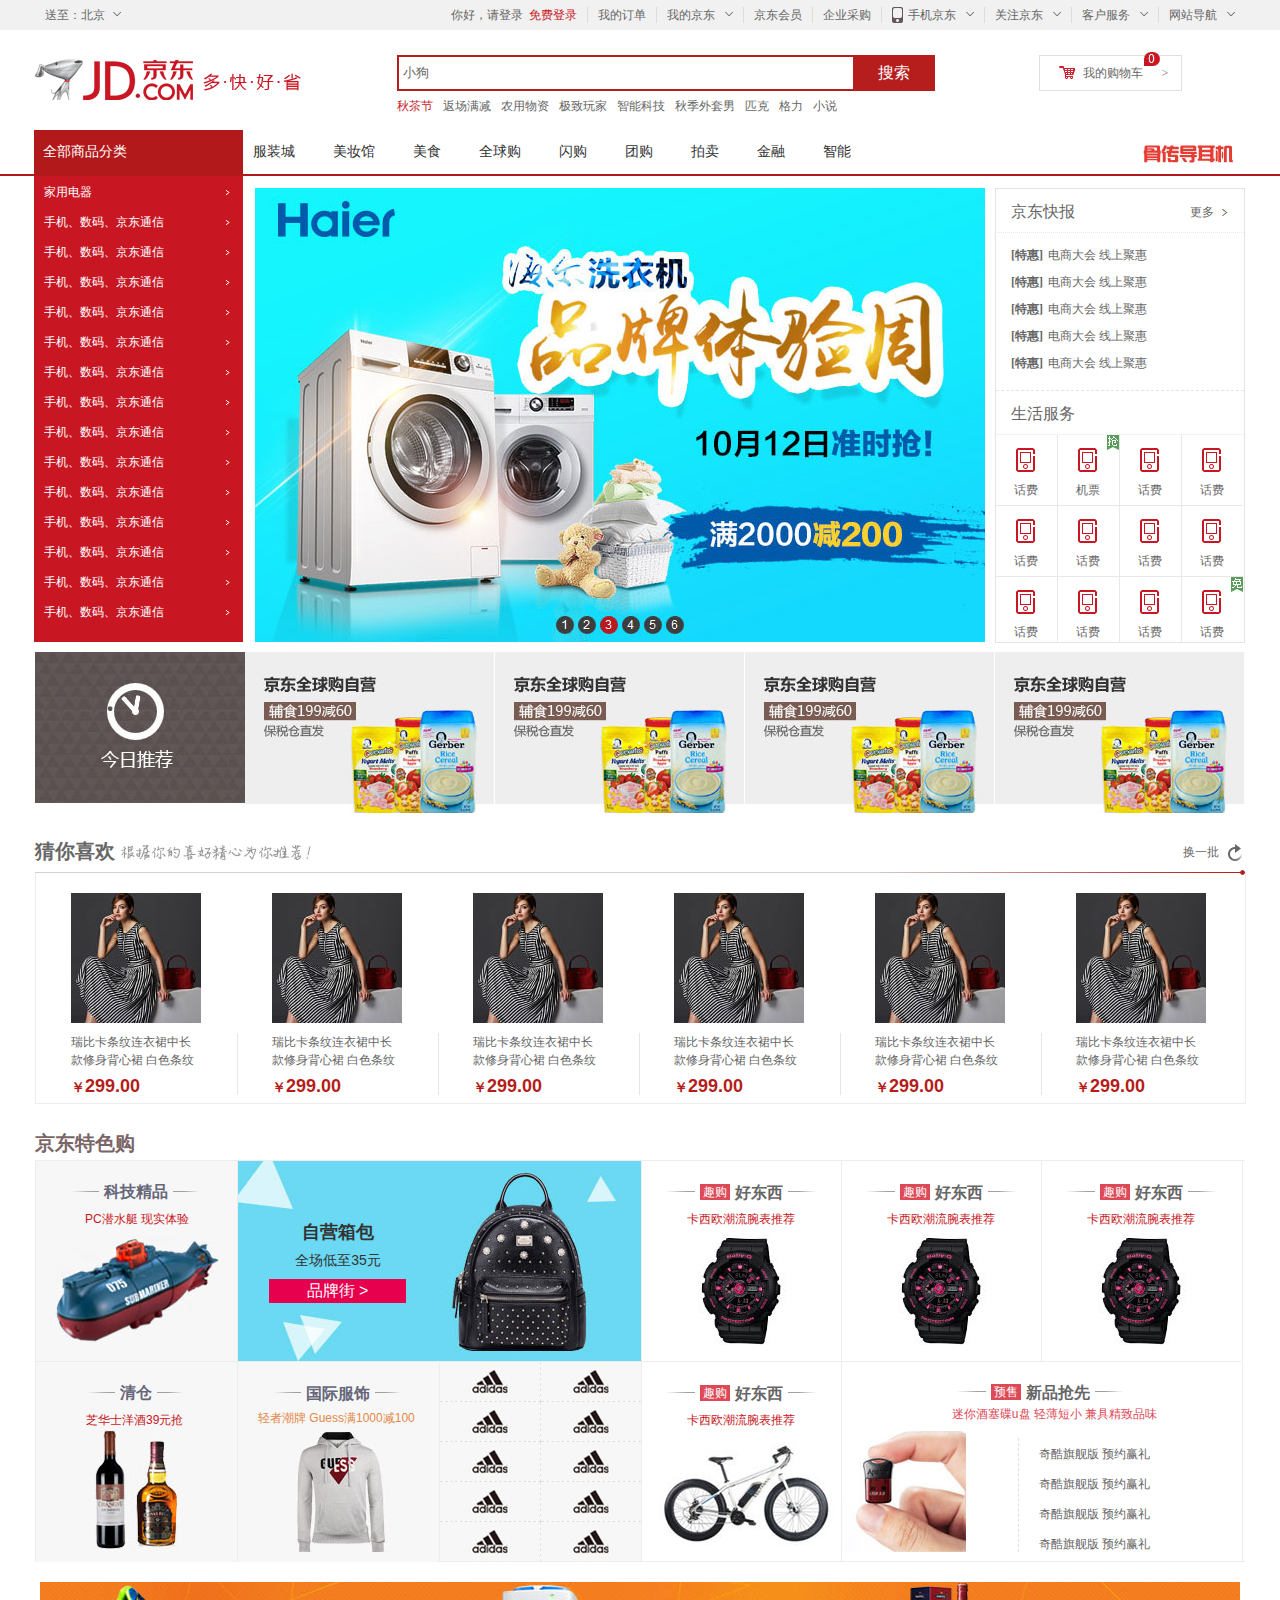
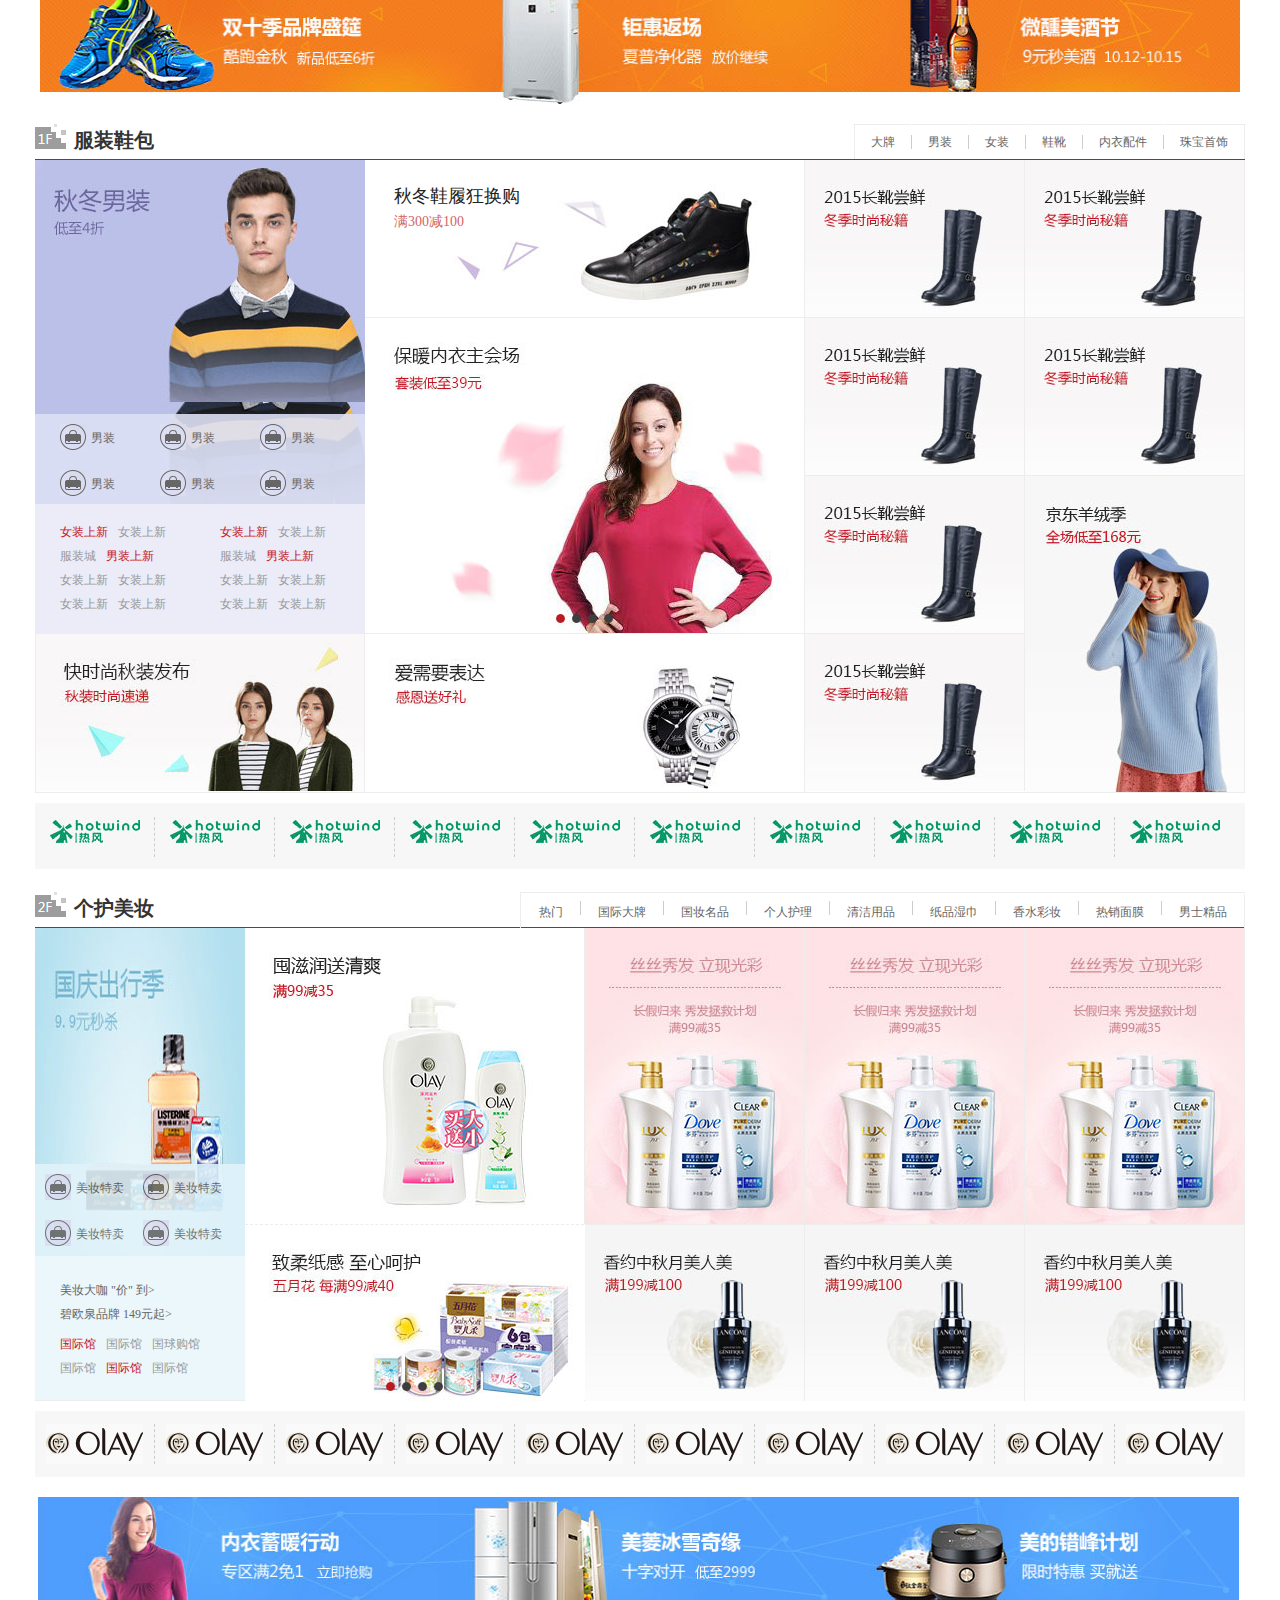
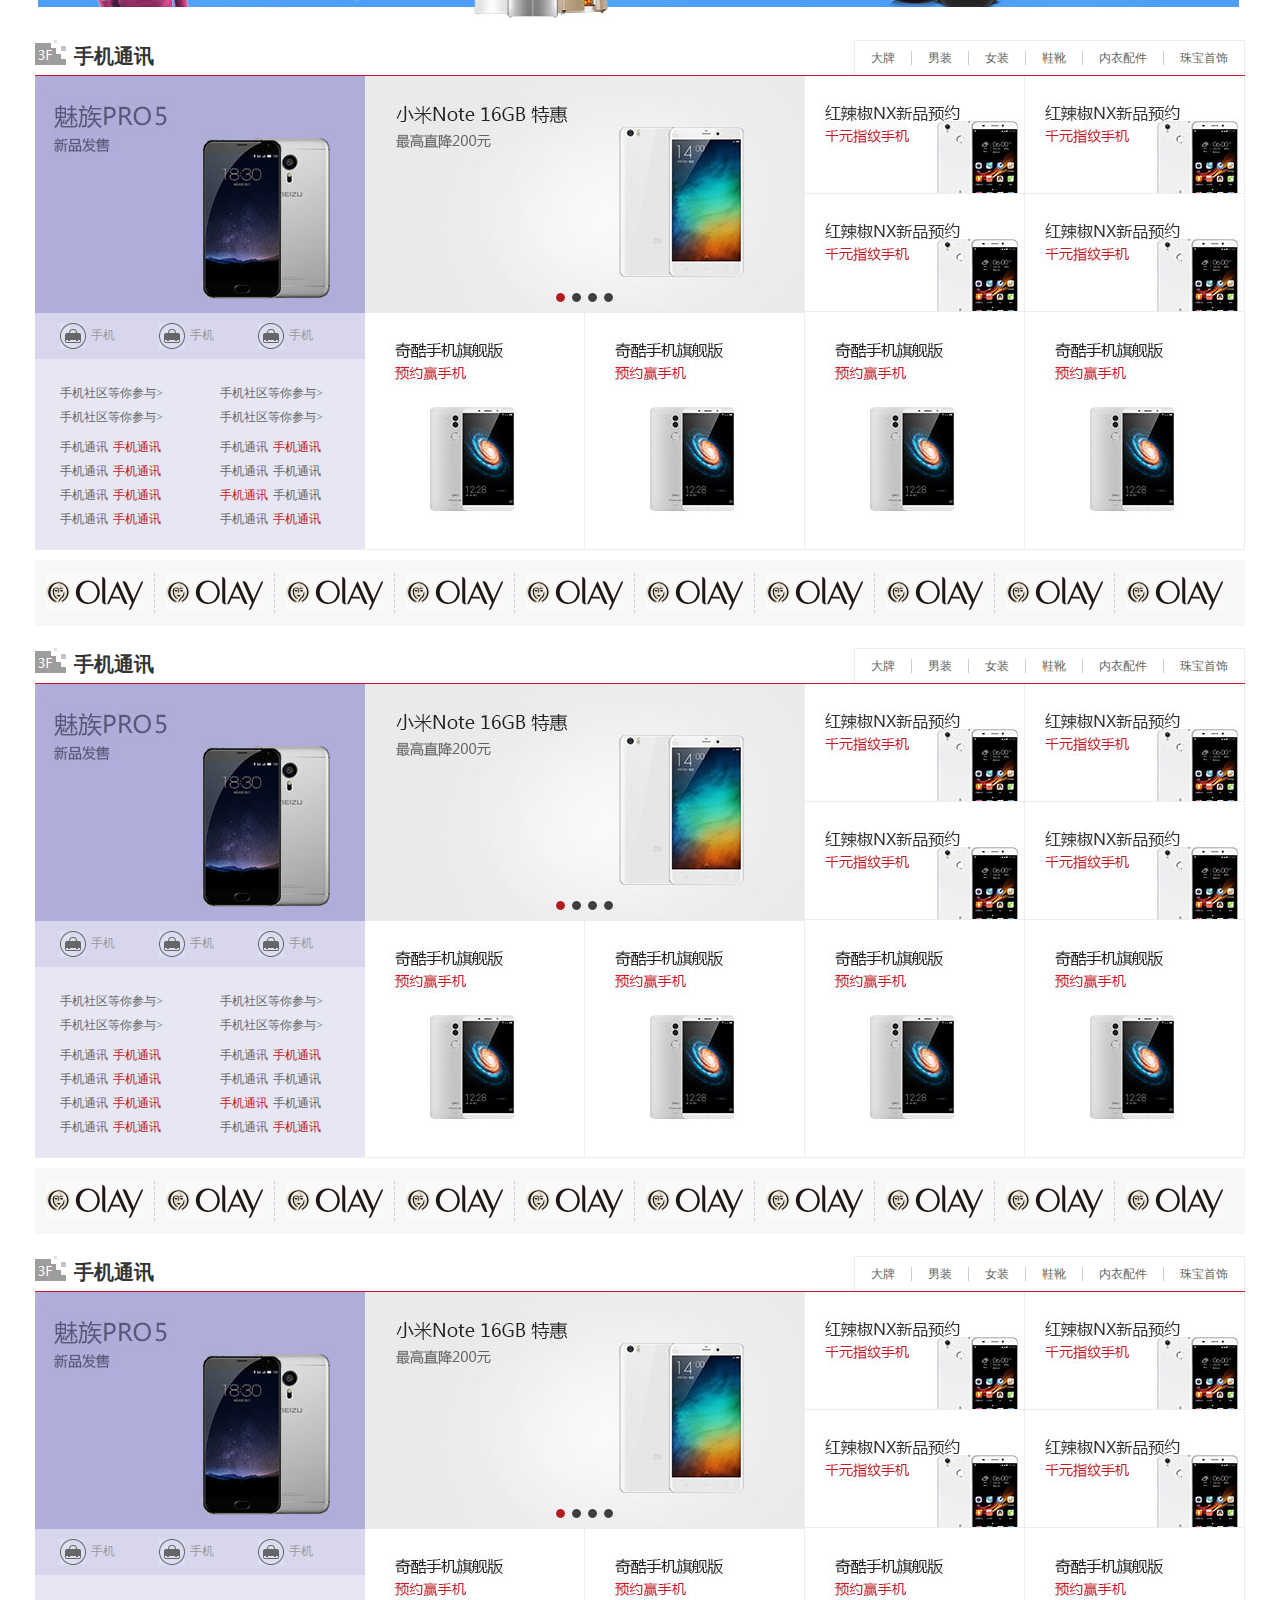
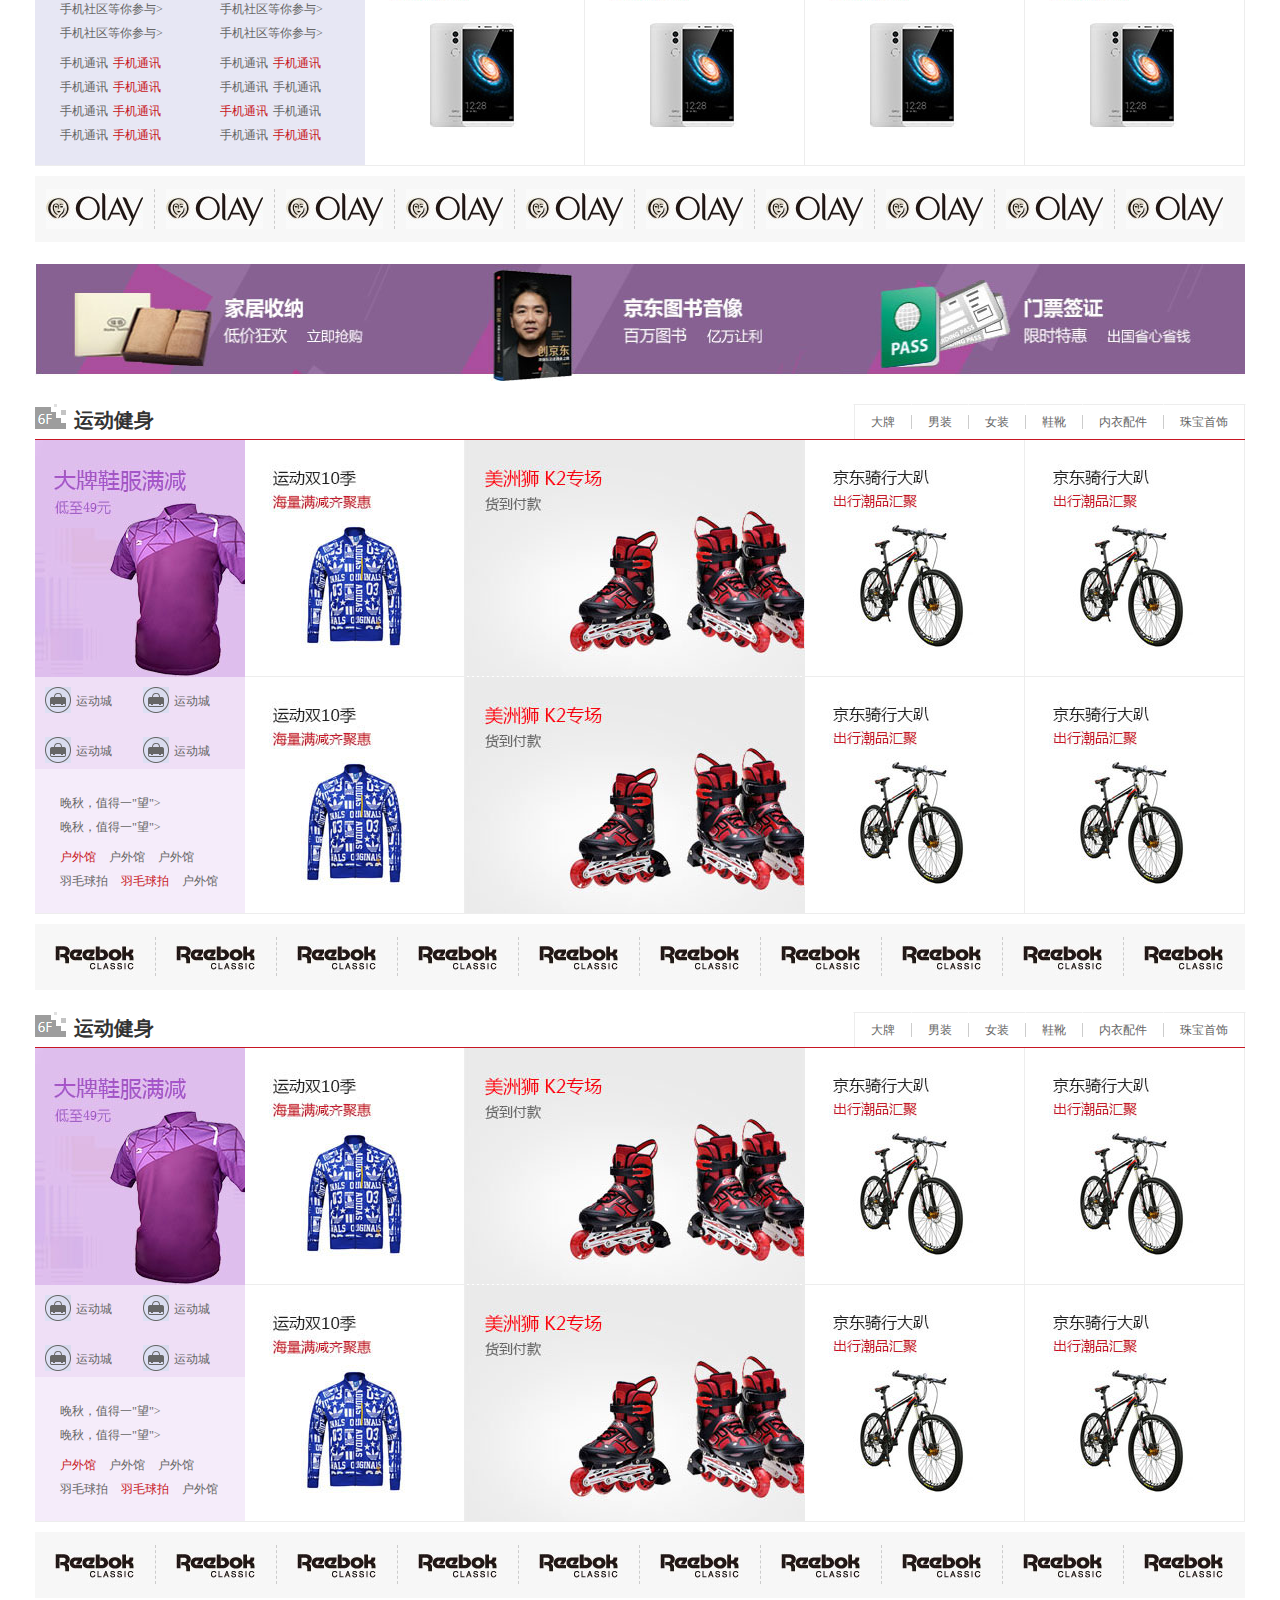
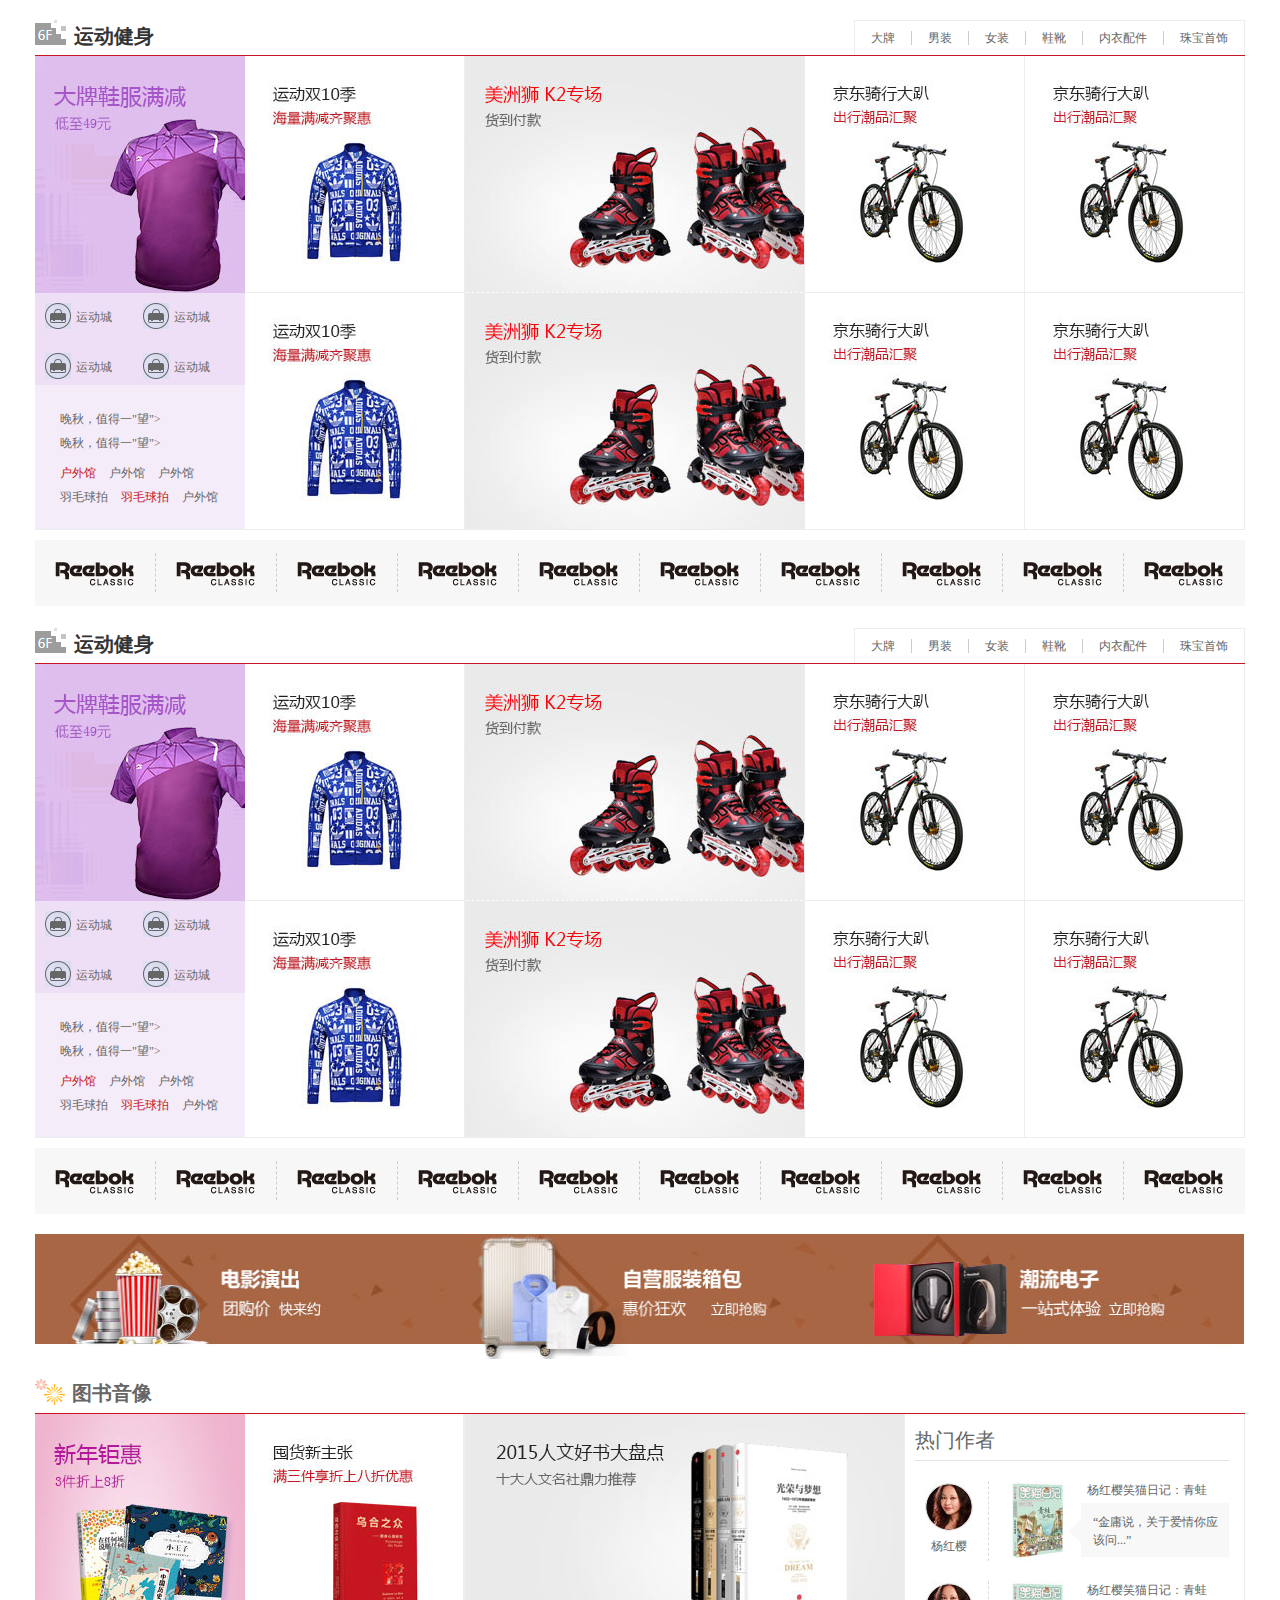
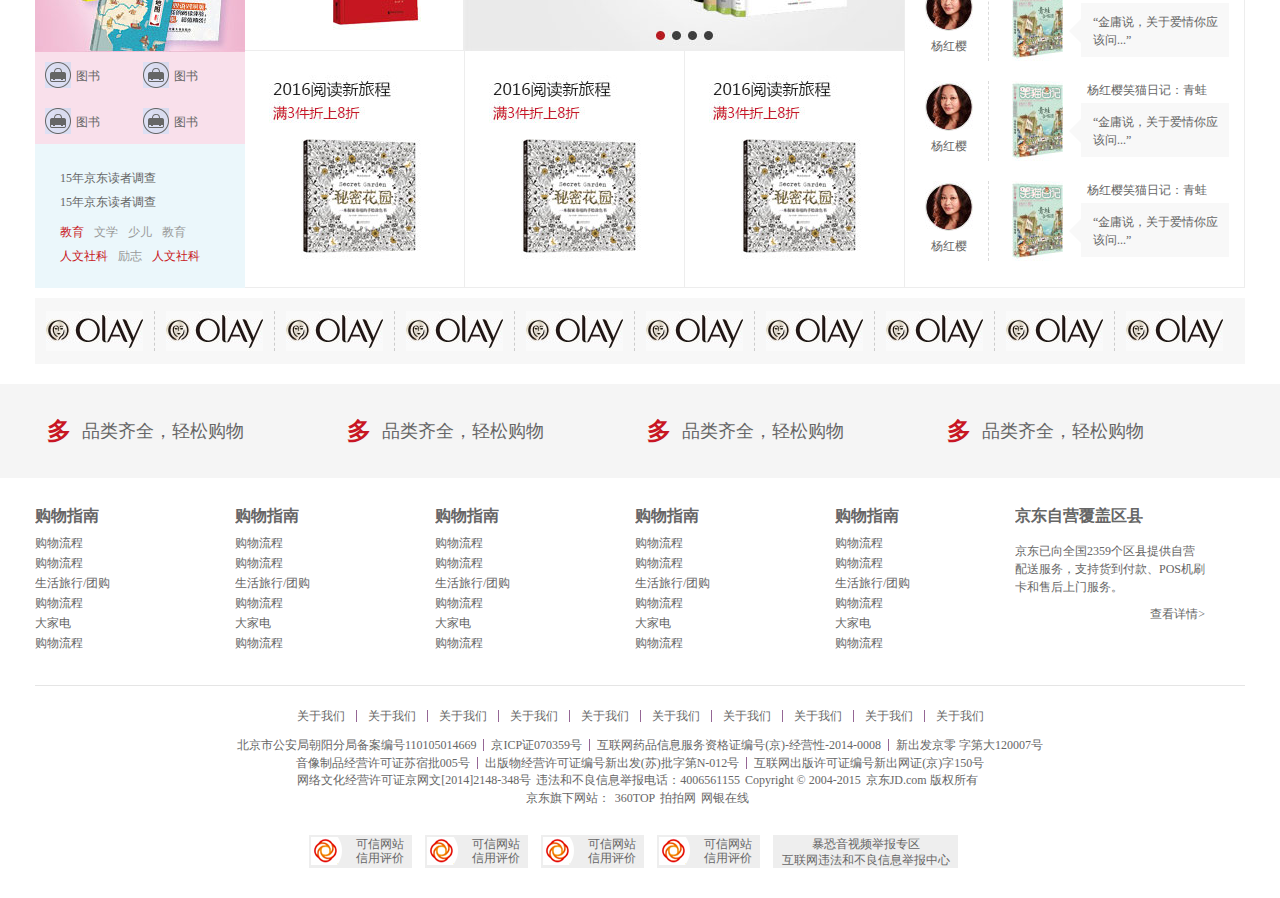
<file: JD-pc/index.html>
<!DOCTYPE html>
<html>
	<head>
		<meta charset="utf-8" />
		<title></title>
		<link rel="stylesheet" type="text/css" href="css/reset.css"/>
		<link rel="stylesheet" type="text/css" href="css/public.css"/>
		<link rel="stylesheet" type="text/css" href="css/global.css"/>
		<link rel="stylesheet" type="text/css" href="css/index.css"/>
		<link rel="stylesheet" type="text/css" href="css/fixie.css"/>
		<!--[if lt IE 8]>
		<link rel="stylesheet" href="css/fixIE.css" />
		<![endif]-->
		<script src="js/html5shiv.js"></script>
		<script src="js/DD_belatedPNG_0.0.8a.js"></script>
		<script>
			DD_belatedPNG.fix(".bg");
		</script>
	</head>
	<body>
		<section id="box">
			<!--头部开始-->
			<header class="head_box">
				<div  class="head_top">
					<div class="type_box clearfix">
						<div class="type_fl fl">
							<span class="fl nomargin">送至：</span>
							<span class="fl">北京</span>
							<a href="" class="fl">
								<span class="pull_down fl bg"></span>
							</a>
						</div>
						<div class="type_fr fr">
							<span class="nolink fl">你好，请登录</span>
							<a href="" class="fl">
								<span class="link fl red">免费登录</span>
							</a>
							<a href="" class="fl">
								<span class="link fl">我的订单</span>
							</a>
							<a href="" class="fl">
								<span class="link fl">我的京东</span>
								<span class="pull_down fl bg"></span>
							</a>
							<a href="" class="fl">
								<span class="link fl">京东会员</span>
							</a>
							<a href="" class="fl">
								<span class="link fl">企业采购</span>
							</a>
							<a href="" class="fl">
								<span class="bg handset fl"></span>
								<span class="link fl nomargin">手机京东</span>
								<span class="pull_down fl bg"></span>
							</a>
							<a href="" class="fl">
								<span class="link fl">关注京东</span>
								<span class="pull_down fl bg"></span>
							</a>
							<a href="" class="fl">
								<span class="link fl">客户服务</span>
								<span class="pull_down fl bg"></span>
							</a>
							<a href="" class="fl noborder">
								<span class="link fl">网站导航</span>
								<span class="pull_down last fl bg"></span>
							</a>
						</div>
					</div>
				</div>
				<div class="head_bot">
					<div class="head_bot1">
						<h1 class="fl">
							<a href="" class="bg logo">京东</a>
						</h1>
						<div class="sous fl">
							<div class="sous_top">
								<form class="fl">
									<input type="text" value="小狗" class="sous_left"/>
								</form>
								<div class="sous_right fl">
									<a href="">
										<span class="text">搜索</span>
									</a>
								</div>
							</div>
							<div class="sous_bot clearfix">
								<a href="" class="fl red">秋茶节</a>
								<a href="" class="fl">返场满减</a>
								<a href="" class="fl">农用物资</a>
								<a href="" class="fl">极致玩家</a>
								<a href="" class="fl">智能科技</a>
								<a href="" class="fl">秋季外套男</a>
								<a href="" class="fl">匹克</a>
								<a href="" class="fl">格力</a>
								<a href="" class="fl">小说</a>
							</div>
						</div>
						<div class="shopping fl">
						<s class="shopping_ico bg fl"></s>
						<a href="" class="shopping_text fl">我的购物车</a>
						<s class="gt fl">&gt</s>	
						<span class="number">
							<img src="img/head_number.jpg"/>
						</span>
					</div>
					</div>	
					
					<div class="nav_box">
						<nav class="nav">
							<div class="fl all_box">
								<a href="index.html" class="all nav_text">全部商品分类</a>
								<ul class="type_box fl">
									<li class="item clearfix">
										<div class="text fl">
											<a href="" class="type fl">家用电器</a>
										</div>	
										<a href="" class="gt bg fl"></a>
									</li>
									<li class="item clearfix">
										<div class="text fl">
											<a href="" class="type fl">手机、</a>
											<a href="" class="type fl">数码、</a>
											<a href="" class="type fl">京东通信</a>
										</div>
										<a href="" class="gt bg fl"></a>
									</li>
									<li class="item clearfix">
										<div class="text fl">
											<a href="" class="type fl">手机、</a>
											<a href="" class="type fl">数码、</a>
											<a href="" class="type fl">京东通信</a>
										</div>
										<a href="" class="gt bg fl"></a>
									</li>
									<li class="item clearfix">
										<div class="text fl">
											<a href="" class="type fl">手机、</a>
											<a href="" class="type fl">数码、</a>
											<a href="" class="type fl">京东通信</a>
										</div>
										<a href="" class="gt bg fl"></a>
									</li>
									<li class="item clearfix">
										<div class="text fl">
											<a href="" class="type fl">手机、</a>
											<a href="" class="type fl">数码、</a>
											<a href="" class="type fl">京东通信</a>
										</div>
										<a href="" class="gt bg fl"></a>
									</li>
									<li class="item clearfix">
										<div class="text fl">
											<a href="" class="type fl">手机、</a>
											<a href="" class="type fl">数码、</a>
											<a href="" class="type fl">京东通信</a>
										</div>
										<a href="" class="gt bg fl"></a>
									</li>
									<li class="item clearfix">
										<div class="text fl">
											<a href="" class="type fl">手机、</a>
											<a href="" class="type fl">数码、</a>
											<a href="" class="type fl">京东通信</a>
										</div>
										<a href="" class="gt bg fl"></a>
									</li>
									<li class="item clearfix">
										<div class="text fl">
											<a href="" class="type fl">手机、</a>
											<a href="" class="type fl">数码、</a>
											<a href="" class="type fl">京东通信</a>
										</div>
										<a href="" class="gt bg fl"></a>
									</li>
									<li class="item clearfix">
										<div class="text fl">
											<a href="" class="type fl">手机、</a>
											<a href="" class="type fl">数码、</a>
											<a href="" class="type fl">京东通信</a>
										</div>
										<a href="" class="gt bg fl"></a>
									</li>
									<li class="item clearfix">
										<div class="text fl">
											<a href="" class="type fl">手机、</a>
											<a href="" class="type fl">数码、</a>
											<a href="" class="type fl">京东通信</a>
										</div>
										<a href="" class="gt bg fl"></a>
									</li>
									<li class="item clearfix">
										<div class="text fl">
											<a href="" class="type fl">手机、</a>
											<a href="" class="type fl">数码、</a>
											<a href="" class="type fl">京东通信</a>
										</div>
										<a href="" class="gt bg fl"></a>
									</li>
									<li class="item clearfix">
										<div class="text fl">
											<a href="" class="type fl">手机、</a>
											<a href="" class="type fl">数码、</a>
											<a href="" class="type fl">京东通信</a>
										</div>
										<a href="" class="gt bg fl"></a>
									</li>
									<li class="item clearfix">
										<div class="text fl">
											<a href="" class="type fl">手机、</a>
											<a href="" class="type fl">数码、</a>
											<a href="" class="type fl">京东通信</a>
										</div>
										<a href="" class="gt bg fl"></a>
									</li>
									<li class="item clearfix">
										<div class="text fl">
											<a href="" class="type fl">手机、</a>
											<a href="" class="type fl">数码、</a>
											<a href="" class="type fl">京东通信</a>
										</div>
										<a href="" class="gt bg fl"></a>
									</li>
									<li class="item clearfix">
										<div class="text fl">
											<a href="" class="type fl">手机、</a>
											<a href="" class="type fl">数码、</a>
											<a href="" class="type fl">京东通信</a>
										</div>
										<a href="" class="gt bg fl"></a>
									</li>
								</ul>
							</div>	
							<a href="dress.html" class="fl nav_text">服装城</a>
							<a href="beauty.html" class="fl nav_text">美妆馆</a>
							<a href="food.html" class="fl nav_text">美食</a>
							<a href="world.html" class="fl nav_text">全球购</a>
							<a href="flash.html" class="fl nav_text">闪购</a>
							<a href="gtoup.html" class="fl nav_text">团购</a>
							<a href="auction.html" class="fl nav_text">拍卖</a>
							<a href="banking.html" class="fl nav_text">金融</a>
							<a href="zhin.html" class="fl nav_text">智能</a>
						</nav>
						<a href="" class="other">
							<img src="img/head_ico.jpg" />
						</a>
					</div>	
				</div>	
			</header>
			<!--内容开始-->
			<div class="content">
				<div class="content_main">
					<div class="main_top ">
						
						<div class="img_box fl">
							<a href="">
								<img src="img/big.jpg" />
							</a>
						</div>
						<div class="other_box fl">
							<div class="news">
								<div class="news_tit clearfix">
									<div class="news_left fl">
										<span>京东快报</span>
									</div>
									<div class="more fl">
										<a href="" class="clearfix">
											<span class="text fl">更多</span>
											<span class="fl bg arrow"></span>
										</a>
									</div>
								</div>
								<s class="bg dotted"></s>
								<ul class="new_content clearfix">
									<li class="new_item">
										<a href="" class="clearfix">
											<span class="margin5 fl">[特惠]</span>
											<span class="fl">电商大会 线上聚惠</span>
										</a>
									</li>
									<li class="new_item">
										<a href="" class="clearfix">
											<span class="margin5 fl">[特惠]</span>
											<span class="fl">电商大会 线上聚惠</span>
										</a>
									</li>
									<li class="new_item">
										<a href="" class="clearfix">
											<span class="margin5 fl">[特惠]</span>
											<span class="fl">电商大会 线上聚惠</span>
										</a>
									</li>
									<li class="new_item">
										<a href="" class="clearfix">
											<span class="margin5 fl">[特惠]</span>
											<span class="fl">电商大会 线上聚惠</span>
										</a>
									</li>
									<li class="new_item">
										<a href="" class="clearfix">
											<span class="margin5 fl">[特惠]</span>
											<span class="fl">电商大会 线上聚惠</span>
										</a>
									</li>
								</ul>
							</div>
							<div class="serve">
								<div class="serve_tit">生活服务</div>
								<s class="bg dotted"></s>
								<ul class="serve_content clearfix">
									<li class="serve_item fl">
											<s class="serve_ico bg"></s>
											<span>话费</span>
									</li>
									<li class="serve_item fl ticket">
											<s class="serve_ico bg"></s>
											<span>机票</span>
											<a href="" class="bg qiang"></a>
									</li>
									<li class="serve_item fl">
											<s class="serve_ico bg"></s>
											<span>话费</span>
									</li>
									<li class="serve_item fl noborder">
											<s class="serve_ico bg"></s>
											<span>话费</span>
									</li>
									<li class="serve_item fl">
											<s class="serve_ico bg"></s>
											<span>话费</span>
									</li>
									<li class="serve_item fl">
											<s class="serve_ico bg"></s>
											<span>话费</span>
									</li>
									<li class="serve_item fl">
											<s class="serve_ico bg"></s>
											<span>话费</span>
									</li>
									<li class="serve_item fl noborder">
											<s class="serve_ico bg"></s>
											<span>话费</span>
									</li>
									<li class="serve_item fl height66">
											<s class="serve_ico bg"></s>
											<span class="height12">话费</span>
									</li>
									<li class="serve_item fl height66">
											<s class="serve_ico bg"></s>
											<span class="height12">话费</span>
									</li>
									<li class="serve_item fl height66">
											<s class="serve_ico bg"></s>
											<span class="height12">话费</span>
									</li>
									<li class="serve_item fl noborder height66 white">
											<s class="serve_ico bg"></s>
											<span class="height12">话费</span>
											<a href="" class="bg mian"></a>
									</li>
								</ul>
							</div>
						</div>
					</div>
					<ul class="main_bot ">
						<li class="main_bot1 fl">
							<a href="">
								<img src="img/tuijian.jpg" />
							</a>
						</li>
						<li class="main_botsame fl">
							<a href="">
								<img src="img/main_same.jpg" />
							</a>
						</li>
						<li class="main_botsame fl">
							<a href="">
								<img src="img/main_same.jpg" />
							</a>
						</li>
						
						<li class="main_botsame fl">
							<a href="">
								<img src="img/main_same.jpg" />
							</a>
						</li>
						<li class="main_botsame fl">
							<a href="">
								<img src="img/main_same.jpg" />
							</a>
						</li>
					</ul>
				</div>
				<!--猜你喜欢-->
				<div class="like">
					<div class="like_tit clearfix">
						<div class="like_left fl">
							<h3 class="fl">猜你喜欢</h3>
							<s class="bg fl sub_h3"></s>
						</div>
						<a href="" class="like_right fr">
							<span class="fl">换一批</span>
							<s class="bg fl change"></s>
						</a>
					</div>
					<div class="like_bigbox">
						<s class="bg line_ico"></s>
						<ul class="like_box">
							
							<li class="like_item fl">
								<a href="" class="item_ico">
									<img src="img/like_ico.jpg" />
								</a>
								<div class="like_bot">
									<div class="item_info">
										<a href="">瑞比卡条纹连衣裙中长款修身背心裙 白色条纹</a>
										<div class="cost clearfix">
											<span class="cost_left fl">￥</span>
											<span class="number fl">299.00</span>
										</div>
									</div>
								</div>	
							</li>
							<li class="like_item fl">
								<a href="" class="item_ico">
									<img src="img/like_ico.jpg" />
								</a>
								<div class="like_bot">
									<div class="item_info">
										<a href="">瑞比卡条纹连衣裙中长款修身背心裙 白色条纹</a>
										<div class="cost clearfix">
											<span class="cost_left fl">￥</span>
											<span class="number fl">299.00</span>
										</div>
									</div>
								</div>	
							</li>
							<li class="like_item fl">
								<a href="" class="item_ico">
									<img src="img/like_ico.jpg" />
								</a>
								<div class="like_bot">
									<div class="item_info">
										<a href="">瑞比卡条纹连衣裙中长款修身背心裙 白色条纹</a>
										<div class="cost clearfix">
											<span class="cost_left fl">￥</span>
											<span class="number fl">299.00</span>
										</div>
									</div>
								</div>	
							</li>
							<li class="like_item fl">
								<a href="" class="item_ico">
									<img src="img/like_ico.jpg" />
								</a>
								<div class="like_bot">
									<div class="item_info">
										<a href="">瑞比卡条纹连衣裙中长款修身背心裙 白色条纹</a>
										<div class="cost clearfix">
											<span class="cost_left fl">￥</span>
											<span class="number fl">299.00</span>
										</div>
									</div>
								</div>	
							</li>
							<li class="like_item fl">
								<a href="" class="item_ico">
									<img src="img/like_ico.jpg" />
								</a>
								<div class="like_bot">
									<div class="item_info">
										<a href="">瑞比卡条纹连衣裙中长款修身背心裙 白色条纹</a>
										<div class="cost clearfix">
											<span class="cost_left fl">￥</span>
											<span class="number fl">299.00</span>
										</div>
									</div>
								</div>	
							</li>
							<li class="like_item fl">
								<a href="" class="item_ico">
									<img src="img/like_ico.jpg" />
								</a>
								<div class="like_bot noborder">
									<div class="item_info">
										<a href="">瑞比卡条纹连衣裙中长款修身背心裙 白色条纹</a>
										<div class="cost clearfix">
											<span class="cost_left fl">￥</span>
											<span class="number fl">299.00</span>
										</div>
									</div>
								</div>	
							</li>
							
						</ul>
					</div>
				</div>
				<!--京东特色开始-->
				<div class="tese">
					<h3>京东特色购</h3>
					<div class="tese_item">
						<div  class="tese_left fl">
							<div class="tese_left_box">
								<div class="tese_left1">
									<div class="left1_text">
										<div class="text_top clearfix">
											<s class="bg line_left fl"></s>
											<span class="fl">科技精品</span>
											<s class="bg line_right fl"></s>
										</div>
										<span  class="text_bot">PC潜水艇 现实体验</span>
									</div>
									<img src="img/tese_top1.jpg" />
								</div>
								<a href="" class="link"></a>
							</div>	
							<div class="tese_left2_box">
								<div class="tese_left2">
									<div class="left2_text">
										<div class="text_top clearfix">
											<s class="bg line_left fl"></s>
											<span class="fl">清仓</span>
											<s class="bg line_right fl"></s>
										</div>
										<span  class="text_bot">芝华士洋酒39元抢</span>
									</div>
									<img src="img/tese_bot1.jpg" />
								</div>
								<a href="" class="link"></a>
							</div>	
						</div>
						<div class="tese_center fl">
							<div class="center_top_box">
								<div class="top_text">
									<span class="bold">自营箱包</span>
									<span class="thin">全场低至35元</span>
									<div  class="redbg">
										<span>品牌街 ></span>
									</div>
								</div>
								<img src="img/tese_conter1.jpg" />
								<a href="" class="link"></a>
							</div>
							<div class="center_bot_box">
								<div class="dress_box fl">
									<div class="dress_text">
										<div class="text_top">
											<s class="line_left bg fl"></s>
											<span class="fl">国际服饰</span>
											<s class="line_right bg fl"></s>
										</div>	
										<div class="text_bot">轻者潮牌 Guess满1000减100</div>
									</div>
									<img src="img/tese_conter2.jpg" />
									<a href="" class="link"></a>
								</div>
								<ul class="adidas_box fl">
									<li class="adidas_item fl">
										<a href="">
											<img src="img/adidas.jpg" />
										</a>
									</li>
									<li class="adidas_item fl noborderr">
										<a href="">
											<img src="img/adidas.jpg" />
										</a>
									</li>
									<li class="adidas_item fl">
										<a href="">
											<img src="img/adidas.jpg" />
										</a>
									</li>
									<li class="adidas_item fl noborderr">
										<a href="">
											<img src="img/adidas.jpg" />
										</a>
									</li>
									<li class="adidas_item fl">
										<a href="">
											<img src="img/adidas.jpg" />
										</a>
									</li>
									<li class="adidas_item fl noborderr">
										<a href="">
											<img src="img/adidas.jpg" />
										</a>
									</li>
									<li class="adidas_item fl">
										<a href="">
											<img src="img/adidas.jpg" />
										</a>
									</li>
									<li class="adidas_item fl noborderr">
										<a href="">
											<img src="img/adidas.jpg" />
										</a>
									</li>
									<li class="adidas_item fl noborderb">
										<a href="">
											<img src="img/adidas.jpg" />
										</a>
									</li>
									<li class="adidas_item fl noborderr noborderb">
										<a href="">
											<img src="img/adidas.jpg" />
										</a>
									</li>
								</ul>
							</div>
						</div>
						<div class="tese_right fl">
							<ul class="right_ico fl">
								<li class="clock fl">
									<div class="clock_box">
										<div class="clock_text">
											<div class="clock_text_top clearfix">
												<s class="line_left bg fl"></s>
												<div class="redbg fl">趣购</div>
												<span class="fl">好东西</span>
												<s class="line_right bg fl"></s>
											</div>
											<span class="clock_text_bot">卡西欧潮流腕表推荐</span>
										</div>
										<img src="img/clock_1.jpg" />
										<a href="" class="link"></a>
									</div>	
								</li>
								<li class="clock fl">
									<div class="clock_box">
										<div class="clock_text">
											<div class="clock_text_top clearfix">
												<s class="line_left bg fl"></s>
												<div class="redbg fl">趣购</div>
												<span class="fl">好东西</span>
												<s class="line_right bg fl"></s>
											</div>
											<span class="clock_text_bot">卡西欧潮流腕表推荐</span>
										</div>
										<img src="img/clock_1.jpg" />
										<a href="" class="link"></a>
									</div>	
								</li>
								<li class="clock fl noborerr">
									<div class="clock_box">
										<div class="clock_text">
											<div class="clock_text_top clearfix">
												<s class="line_left bg fl"></s>
												<div class="redbg fl">趣购</div>
												<span class="fl">好东西</span>
												<s class="line_right bg fl"></s>
											</div>
											<span class="clock_text_bot">卡西欧潮流腕表推荐</span>
										</div>
										<img src="img/clock_1.jpg" />
										<a href="" class="link"></a>
									</div>	
								</li>
								<li class="clock fl noborderb">
									<div class="clock_box">
										<div class="clock_text">
											<div class="clock_text_top clearfix">
												<s class="line_left bg fl"></s>
												<div class="redbg fl">趣购</div>
												<span class="fl">好东西</span>
												<s class="line_right bg fl"></s>
											</div>
											<span class="clock_text_bot">卡西欧潮流腕表推荐</span>
										</div>
										<img src="img/bick.jpg" />
										<a href="" class="link"></a>
									</div>	
								</li>
								<li class="big_ico fl">
									<div class="big_text">
										<div class="text1 clearfix">
											<s class="bg fl line_ico"></s>
											<a href="" class="redbg fl">
												<span >预售</span>
											</a>
											<a href="" class="ms fl">
												<span>新品抢先</span>
											</a>
											<s class="bg fl line_ico2"></s>
										</div>
										<a href="" class="block">迷你酒塞碟u盘 轻薄短小 兼具精致品味</a>
									</div>
									<div class="ico_text">
										<a  href="" class="ico_u fl">
											<img src="img/usb.jpg" />
										</a>
										<div class="text_box fl">
											<a href="" class="margin8">奇酷旗舰版 预约赢礼</a>
											<a href="">奇酷旗舰版 预约赢礼</a>	
											<a href="">奇酷旗舰版 预约赢礼</a>
											<a href="">奇酷旗舰版 预约赢礼</a>
										</div>
									</div>
								</li>
							</ul>
							
						</div>
					</div>
					
					<div class="tese_big">
						<a href="" class="fl">
							<img src="img/page1_1.jpg"/>
						</a>
						<a href="" class="fl">
							<img src="img/page1_2.jpg"/>
						</a>
						<a href="" class="fl">
							<img src="img/page1_3.jpg"/>
						</a>
					</div>
				</div>
				<!--1楼-->
				<div class="fis_box">
					<div class="fis_tit">
						<s class="bg fis_ico fl"></s>
						<h3 class="fl">服装鞋包</h3>
						<nav class="small_nav fr">
							<a href="" class="fl box">
								<span class="nav_text fl nomarginl">大牌</span>
								<s class="nav_line"></s>
							</a>
							<a href="" class="fl box">
								<span class="nav_text fl">男装</span>
								<s class="nav_line"></s>
							</a>
							<a href="" class="fl box">
								<span class="nav_text fl">女装</span>
								<s class="nav_line"></s>
							</a>
							<a href="" class="fl box">
								<span class="nav_text fl">鞋靴</span>
								<s class="nav_line"></s>
							</a>
							<a href="" class="fl box">
								<span class="nav_text fl">内衣配件</span>
								<s class="nav_line"></s>
							</a>
							<a href="" class="fl box">
								<span class="nav_text fl  nomarginr">珠宝首饰</span>
							</a>
						</nav>
					</div>	
					<div class="fis_content">
						<div class="fis_left fl">
							<div class="top_ico">
								<img src="img/fis_left.jpg" />
								<div class="type_bg"></div>
								<div class="type_text clearfix">	
									<a href="" class="link fl">
										<s class="bg fl ico1"></s>
										<span class="fl">男装</span>
									</a>
									<a href="" class="link fl">
										<s class="bg fl ico1"></s>
										<span class="fl">男装</span>
									</a>
									<a href="" class="link fl">
										<s class="bg fl ico1"></s>
										<span class="fl">男装</span>
									</a>
									<a href="" class="link fl nomargin">
										<s class="bg fl ico1"></s>
										<span class="fl ">男装</span>
									</a>
									<a href="" class="link fl nomargin">
										<s class="bg fl ico1"></s>
										<span class="fl ">男装</span>
									</a>
									<a href="" class="link fl nomargin">
										<s class="bg fl ico1"></s>
										<span class="fl ">男装</span>
									</a>
								</div>	
								
							</div>	
							<div class="type">
								<div class="type_box fl">
									<a href="" class="red fl">女装上新</a>								
									<a href="" class="fl">女装上新</a>								
									<a href="" class="fl">服装城</a>								
									<a href="" class="red fl">男装上新</a>								
									<a href="" class="fl">女装上新</a>								
									<a href="" class="fl">女装上新</a>
									<a href="" class="fl">女装上新</a>
									<a href="" class="fl">女装上新</a>
								</div>	
								<div class="type_box fl nomargin">
									<a href="" class="red fl">女装上新</a>								
									<a href="" class="fl">女装上新</a>								
									<a href="" class="fl">服装城</a>								
									<a href="" class="red fl">男装上新</a>								
									<a href="" class="fl">女装上新</a>								
									<a href="" class="fl">女装上新</a>
									<a href="" class="fl">女装上新</a>
									<a href="" class="fl">女装上新</a>
								</div>	
							</div>
							<div class="bot_ico">
								<a href="">
									<img src="img/fis_left2.jpg" />
								</a>
							</div>
						</div>
						<div class="fis_middle fl">
							<div class="fis_con1">
								<a href="">
									<img src="img/fis_con1.jpg" />
								</a>
								<a href="" class="ico_text">
									<span class="black">秋冬鞋履狂换购</span>
									<span class="red">满300减100</span>
								</a>
							</div>
							<div class="fis_con2">
								<a href="">
									<img src="img/fis_con2.jpg">
								</a>
							</div>
							<div class="fis_con3">
								<a href="">
									<img src="img/fis_con3.jpg" />
								</a>
							</div>
						</div>
						<div class="fis_right fl">
							<div class="right_ico1 fl">
								<a href="">
									<img src="img/fis_right1.jpg" />
								</a>
							</div>
							<div class="right_ico1 fl noborder">
								<a href="" >
									<img src="img/fis_right1.jpg" />
								</a>
							</div>
							<div class="right_ico1 fl">
								<a href="">
									<img src="img/fis_right1.jpg" />
								</a>
							</div>
							<div class="right_ico1 fl noborder">
								<a href="" >
									<img src="img/fis_right1.jpg" />
								</a>
							</div>
							
							<div class="right_big fl">
								<div class="right_ico1 fl">
									<a href="">
										<img src="img/fis_right1.jpg" />
									</a>
								</div>
								<div class="right_ico1 fl noborder">
									<a href="">
										<img src="img/fis_right1.jpg" />
									</a>
								</div>
							</div>	
							<div class="right_ico2 fr">
								<a href="">
									<img src="img/fis_right2.jpg" />
								</a>
							</div>							
						</div>
					</div>
					<div class="fis_top_ico">
						<a href="" class="type fl">
							<img src="img/fis_top.jpg" />
						</a>
						<a href="" class="type fl">
							<img src="img/fis_top.jpg" />
						</a>
						<a href="" class="type fl">
							<img src="img/fis_top.jpg" />
						</a>
						<a href="" class="type fl">
							<img src="img/fis_top.jpg" />
						</a>
						<a href="" class="type fl">
							<img src="img/fis_top.jpg" />
						</a>
						<a href="" class="type fl">
							<img src="img/fis_top.jpg" />
						</a>
						<a href="" class="type fl">
							<img src="img/fis_top.jpg" />
						</a>
						<a href="" class="type fl">
							<img src="img/fis_top.jpg" />
						</a>
						<a href="" class="type fl">
							<img src="img/fis_top.jpg" />
						</a>
						<a href="" class="type fl noborder">
							<img src="img/fis_top.jpg" />
						</a>
					</div>
				</div>
				<!--2楼-->
				<div class="sec_box">
					<div class="sec_tit">
						<s class="bg fl sec_ico"></s>
						<h3 class="fl">个护美妆</h3>
						<ul class="tab fr">
							<li class="type fl">
								<a href=""  class="fl">热门</a>
							</li>
							<li class="type fl">
								<a href="" class="fl">国际大牌</a>
								<span class="line"></span>
							</li>
							<li class="type fl">
								<a href="" class="fl">国妆名品</a>
								<span class="line"></span>
							</li>
							<li class="type fl">
								<a href="" class="fl">个人护理</a>
								<span class="line"></span>
							</li>
							<li class="type fl">
								<a href="" class="fl">清洁用品</a>
								<span class="line"></span>
							</li>
							<li class="type fl">
								<a href="" class="fl">纸品湿巾</a>
								<span class="line"></span>
							</li>
							<li class="type fl">
								<a href="" class="fl">香水彩妆</a>
								<span class="line"></span>
							</li>
							<li class="type fl">
								<a href="" class="fl">热销面膜</a>
								<span class="line"></span>
							</li>
							<li class="type fl ">
								<a href="" class="fl nomargin">男士精品</a>
								<span class="line"></span>
							</li>
						</ul>
					</div>
					<div class="sec_content">
						<div class="sec_content1">
							<div class="sec_left fl">
								<div class="sec_left1">
									<a href="">
										<img src="img/sec_left_top.jpg" />
									</a>
									<div class="left1_text">
										<div class="group fl">
											<a href="">
												<s class="bg fl ico1"></s>
												<span class="fl">美妆特卖</span>
											</a>
										</div>
										<div class="group fl">
											<a href="">
												<s class="bg fl ico1"></s>
												<span class="fl">美妆特卖</span>
											</a>
										</div>
										<div class="group fl nomargin">
											<a href="">
												<s class="bg fl ico1"></s>
												<span class="fl">美妆特卖</span>
											</a>	
										</div>
										<div class="group fl nomargin">
											<a href="">
												<s class="bg fl ico1"></s>
												<span class="fl">美妆特卖</span>
											</a>	
										</div>
									</div>
								</div>
								<div class="sec_left2">
									<a href="" class="block">美妆大咖 "价" 到></a>
									<a href="" class="block">碧欧泉品牌 149元起></a>
									<div class="left2_group">
										<a href="" class="red fl">国际馆</a>
										<a href="" class="fl">国际馆</a>
										<a href="" class="fl">国球购馆</a>
										<a href="" class="fl">国际馆</a>
										<a href="" class="red fl">国际馆</a>
										<a href="" class="fl">国际馆</a>
									</div>										
								</div>								
							</div>
							<div class="sec_middle fl">
								<a href="" class="middle_ico1">
									<img src="img/sen_con1.jpg" />
								</a>
								<a href="" class="middle_ico2">
									<img src="img/sec_con2.jpg" />
								</a>
							</div>
							<div class="sec_right fl">
								<div class="right_top clearfix">
									<div class="top_ico fl">
										<a href="">
											<img src="img/sec_right1.jpg" />
										</a>
									</div>
									<div class="top_ico fl">
										<a href="">
											<img src="img/sec_right1.jpg" />
										</a>
									</div>
									<div class="top_ico fl noborder">
										<a href="">
											<img src="img/sec_right1.jpg" />
										</a>
									</div>
								</div>
								<div class="right_bot clearfix">
									<div class="bot_ico fl">
										<a href="">
											<img src="img/sec_right2.jpg" />
										</a>
									</div>
									<div class="bot_ico fl">
										<a href="">
											<img src="img/sec_right2.jpg" />
										</a>
									</div>
									<div class="bot_ico fl noborder">
										<a href="">
											<img src="img/sec_right2.jpg" />
										</a>
									</div>
								</div>
							</div>
						</div>	
						<div class="sec_content2">
							<a href="" class="fl">
								<img src="img/sec_top1.jpg" />
							</a>
							<a href="" class="fl">
								<img src="img/sec_top1.jpg" />
							</a>
							<a href="" class="fl">
								<img src="img/sec_top1.jpg" />
							</a>
							<a href="" class="fl">
								<img src="img/sec_top1.jpg" />
							</a>
							<a href="" class="fl">
								<img src="img/sec_top1.jpg" />
							</a>
							<a href="" class="fl">
								<img src="img/sec_top1.jpg" />
							</a>
							<a href="" class="fl">
								<img src="img/sec_top1.jpg" />
							</a>
							<a href="" class="fl">
								<img src="img/sec_top1.jpg" />
							</a>
							<a href="" class="fl"> 
								<img src="img/sec_top1.jpg" />
							</a>
							<a href="" class="noborder fl">
								<img src="img/sec_top1.jpg" />
							</a>
						</div>
						<div class="sec_content3">
							<a href="" class="fl">
								<img src="img/sec_big1.jpg" /> 
							</a>
							<a href="" class="fl">
								<img src="img/sec_big2.jpg" /> 
							</a>
							<a href="" class="fl">
								<img src="img/sec_big3.jpg" /> 
							</a>
						</div>
					</div>
				</div>
				<!--3楼-->
				<div class="third_box">
					<div class="third_tit">
						<s class="bg fl third_ico"></s>
						<h3 class="fl">手机通讯</h3>
						<nav class="small_nav fr">
							<a href="" class="fl box">
								<span class="nav_text fl nomarginl">大牌</span>
								<s class="nav_line"></s>
							</a>
							<a href="" class="fl box">
								<span class="nav_text fl">男装</span>
								<s class="nav_line"></s>
							</a>
							<a href="" class="fl box">
								<span class="nav_text fl">女装</span>
								<s class="nav_line"></s>
							</a>
							<a href="" class="fl box">
								<span class="nav_text fl">鞋靴</span>
								<s class="nav_line"></s>
							</a>
							<a href="" class="fl box">
								<span class="nav_text fl">内衣配件</span>
								<s class="nav_line"></s>
							</a>
							<a href="" class="fl box">
								<span class="nav_text fl  nomarginr">珠宝首饰</span>
							</a>
						</nav>
					</div>
					<div class="third_content">
						<div class="third_content1">
							<div class="third_left fl">
								<div class="third_left1">
									<a href="">
										<img src="img/third_left1.jpg" />
									</a>
								</div>
								<div class="third_left2">
									<div class="left2_group fl">
										<a href="">
											<s class="bg fl group_ico"></s>
											<span>手机</span>
										</a>	
									</div>
									<div class="left2_group fl">
										<a href="">
											<s class="bg fl group_ico"></s>
											<span>手机</span>
										</a>	
									</div>
									<div class="left2_group fl">
										<a href="">
											<s class="bg fl group_ico"></s>
											<span>手机</span>
										</a>	
									</div>
								</div>
								<div class="third_left3">
									<div class="more_box">
										<div class="more fl">
											<a href="">手机社区等你参与></a>
										</div>
										<div class="more fl">
											<a href="">手机社区等你参与></a>
										</div>
										<div class="more fl">
											<a href="">手机社区等你参与></a>
										</div>
										<div class="more fl">
											<a href="">手机社区等你参与></a>
										</div>
									</div>
									<div class="type_box">
										<div class="type fl">
											<a href="" class="fl">手机通讯</a>
											<a href="" class="fl red">手机通讯</a>
											<a href="" class="fl">手机通讯</a>
											<a href="" class="fl red">手机通讯</a>
											<a href="" class="fl">手机通讯</a>
											<a href="" class="fl red">手机通讯</a>
											<a href="" class="fl">手机通讯</a>
											<a href="" class="fl red">手机通讯</a>
										</div>
										<div class="type fl">
											<a href="" class="fl">手机通讯</a>
											<a href="" class="fl red">手机通讯</a>
											<a href="" class="fl">手机通讯</a>
											<a href="" class="fl">手机通讯</a>
											<a href="" class="fl red">手机通讯</a>
											<a href="" class="fl">手机通讯</a>
											<a href="" class="fl">手机通讯</a>
											<a href="" class="fl red">手机通讯</a>
										</div>
									</div>
								</div>
							</div>
							<div class="third_right fl">
								<div class="right-top">
									<div class="big_ico fl">
										<a href="">
											<img src="img/third_con1.jpg" />
										</a>
									</div>
									<ul class="ico_box fl">
										<li class="ico fl">
											<a href="">
												<img src="img/thrid_right1.jpg" />
											</a>
										</li>
										<li class="ico noborder fl">
											<a href="">
												<img src="img/thrid_right1.jpg" />
											</a>
										</li>
										<li class="ico fl">
											<a href="">
												<img src="img/thrid_right1.jpg" />
											</a>
										</li>
										<li class="ico noborder fl">
											<a href="">
												<img src="img/thrid_right1.jpg" />
											</a>
										</li>
									</ul>
								</div>
								<ul class="right-bot clearfix">
									<li class="ico fl">
										<a href="">
											<img src="img/thrid_middle2.jpg" />
										</a>
									</li>
									<li class="ico fl">
										<a href="">
											<img src="img/thrid_middle2.jpg" />
										</a>
									</li>
									<li class="ico fl">
										<a href="">
											<img src="img/thrid_middle2.jpg" />
										</a>
									</li>
									<li class="ico noborder fl">
										<a href="">
											<img src="img/thrid_middle2.jpg" />
										</a>
									</li>
								</ul>
							</div>
						</div>
						<div class="sec_content2">
							<a href="" class="fl">
								<img src="img/sec_top1.jpg" />
							</a>
							<a href="" class="fl">
								<img src="img/sec_top1.jpg" />
							</a>
							<a href="" class="fl">
								<img src="img/sec_top1.jpg" />
							</a>
							<a href="" class="fl">
								<img src="img/sec_top1.jpg" />
							</a>
							<a href="" class="fl">
								<img src="img/sec_top1.jpg" />
							</a>
							<a href="" class="fl">
								<img src="img/sec_top1.jpg" />
							</a>
							<a href="" class="fl">
								<img src="img/sec_top1.jpg" />
							</a>
							<a href="" class="fl">
								<img src="img/sec_top1.jpg" />
							</a>
							<a href="" class="fl"> 
								<img src="img/sec_top1.jpg" />
							</a>
							<a href="" class="noborder fl">
								<img src="img/sec_top1.jpg" />
							</a>
						</div>
						
					</div>
					
				</div>
				<!--4楼-->
				<div class="third_box">
					<div class="third_tit">
						<s class="bg fl third_ico"></s>
						<h3 class="fl">手机通讯</h3>
						<nav class="small_nav fr">
							<a href="" class="fl box">
								<span class="nav_text fl nomarginl">大牌</span>
								<s class="nav_line"></s>
							</a>
							<a href="" class="fl box">
								<span class="nav_text fl">男装</span>
								<s class="nav_line"></s>
							</a>
							<a href="" class="fl box">
								<span class="nav_text fl">女装</span>
								<s class="nav_line"></s>
							</a>
							<a href="" class="fl box">
								<span class="nav_text fl">鞋靴</span>
								<s class="nav_line"></s>
							</a>
							<a href="" class="fl box">
								<span class="nav_text fl">内衣配件</span>
								<s class="nav_line"></s>
							</a>
							<a href="" class="fl box">
								<span class="nav_text fl  nomarginr">珠宝首饰</span>
							</a>
						</nav>
					</div>
					<div class="third_content">
						<div class="third_content1">
							<div class="third_left fl">
								<div class="third_left1">
									<a href="">
										<img src="img/third_left1.jpg" />
									</a>
								</div>
								<div class="third_left2">
									<div class="left2_group fl">
										<a href="">
											<s class="bg fl group_ico"></s>
											<span>手机</span>
										</a>	
									</div>
									<div class="left2_group fl">
										<a href="">
											<s class="bg fl group_ico"></s>
											<span>手机</span>
										</a>	
									</div>
									<div class="left2_group fl">
										<a href="">
											<s class="bg fl group_ico"></s>
											<span>手机</span>
										</a>	
									</div>
								</div>
								<div class="third_left3">
									<div class="more_box">
										<div class="more fl">
											<a href="">手机社区等你参与></a>
										</div>
										<div class="more fl">
											<a href="">手机社区等你参与></a>
										</div>
										<div class="more fl">
											<a href="">手机社区等你参与></a>
										</div>
										<div class="more fl">
											<a href="">手机社区等你参与></a>
										</div>
									</div>
									<div class="type_box">
										<div class="type fl">
											<a href="" class="fl">手机通讯</a>
											<a href="" class="fl red">手机通讯</a>
											<a href="" class="fl">手机通讯</a>
											<a href="" class="fl red">手机通讯</a>
											<a href="" class="fl">手机通讯</a>
											<a href="" class="fl red">手机通讯</a>
											<a href="" class="fl">手机通讯</a>
											<a href="" class="fl red">手机通讯</a>
										</div>
										<div class="type fl">
											<a href="" class="fl">手机通讯</a>
											<a href="" class="fl red">手机通讯</a>
											<a href="" class="fl">手机通讯</a>
											<a href="" class="fl">手机通讯</a>
											<a href="" class="fl red">手机通讯</a>
											<a href="" class="fl">手机通讯</a>
											<a href="" class="fl">手机通讯</a>
											<a href="" class="fl red">手机通讯</a>
										</div>
									</div>
								</div>
							</div>
							<div class="third_right fl">
								<div class="right-top clearfix">
									<div class="big_ico fl">
										<a href="">
											<img src="img/third_con1.jpg" />
										</a>
									</div>
									<ul class="ico_box fl">
										<li class="ico fl">
											<a href="">
												<img src="img/thrid_right1.jpg" />
											</a>
										</li>
										<li class="ico noborder fl">
											<a href="">
												<img src="img/thrid_right1.jpg" />
											</a>
										</li>
										<li class="ico fl">
											<a href="">
												<img src="img/thrid_right1.jpg" />
											</a>
										</li>
										<li class="ico noborder fl">
											<a href="">
												<img src="img/thrid_right1.jpg" />
											</a>
										</li>
									</ul>
								</div>
								<ul class="right-bot">
									<li class="ico fl">
										<a href="">
											<img src="img/thrid_middle2.jpg" />
										</a>
									</li>
									<li class="ico fl">
										<a href="">
											<img src="img/thrid_middle2.jpg" />
										</a>
									</li>
									<li class="ico fl">
										<a href="">
											<img src="img/thrid_middle2.jpg" />
										</a>
									</li>
									<li class="ico noborder fl">
										<a href="">
											<img src="img/thrid_middle2.jpg" />
										</a>
									</li>
								</ul>
							</div>
						</div>
						<div class="sec_content2">
							<a href="" class="fl">
								<img src="img/sec_top1.jpg" />
							</a>
							<a href="" class="fl">
								<img src="img/sec_top1.jpg" />
							</a>
							<a href="" class="fl">
								<img src="img/sec_top1.jpg" />
							</a>
							<a href="" class="fl">
								<img src="img/sec_top1.jpg" />
							</a>
							<a href="" class="fl">
								<img src="img/sec_top1.jpg" />
							</a>
							<a href="" class="fl">
								<img src="img/sec_top1.jpg" />
							</a>
							<a href="" class="fl">
								<img src="img/sec_top1.jpg" />
							</a>
							<a href="" class="fl">
								<img src="img/sec_top1.jpg" />
							</a>
							<a href="" class="fl"> 
								<img src="img/sec_top1.jpg" />
							</a>
							<a href="" class="noborder fl">
								<img src="img/sec_top1.jpg" />
							</a>
						</div>						
					</div>					
				</div>
				<!--5楼-->
				<div class="fif">
					<div class="third_box">
						<div class="third_tit">
							<s class="bg fl third_ico"></s>
							<h3 class="fl">手机通讯</h3>
							<nav class="small_nav fr">
							<a href="" class="fl box">
								<span class="nav_text fl nomarginl">大牌</span>
								<s class="nav_line"></s>
							</a>
							<a href="" class="fl box">
								<span class="nav_text fl">男装</span>
								<s class="nav_line"></s>
							</a>
							<a href="" class="fl box">
								<span class="nav_text fl">女装</span>
								<s class="nav_line"></s>
							</a>
							<a href="" class="fl box">
								<span class="nav_text fl">鞋靴</span>
								<s class="nav_line"></s>
							</a>
							<a href="" class="fl box">
								<span class="nav_text fl">内衣配件</span>
								<s class="nav_line"></s>
							</a>
							<a href="" class="fl box">
								<span class="nav_text fl  nomarginr">珠宝首饰</span>
							</a>
						</nav>
						</div>
						<div class="third_content">
							<div class="third_content1">
								<div class="third_left fl">
									<div class="third_left1">
									<a href="">
										<img src="img/third_left1.jpg" />
									</a>
									</div>
									<div class="third_left2">
										<div class="left2_group fl">
											<a href="">
												<s class="bg fl group_ico"></s>
												<span>手机</span>
											</a>	
										</div>
										<div class="left2_group fl">
											<a href="">
												<s class="bg fl group_ico"></s>
												<span>手机</span>
											</a>	
										</div>
										<div class="left2_group fl">
										<a href="">
											<s class="bg fl group_ico"></s>
											<span>手机</span>
										</a>	
									</div>
									</div>
									<div class="third_left3">
										<div class="more_box">
											<div class="more fl">
												<a href="">手机社区等你参与></a>
											</div>
											<div class="more fl">
												<a href="">手机社区等你参与></a>
											</div>
											<div class="more fl">
												<a href="">手机社区等你参与></a>
											</div>
											<div class="more fl">
												<a href="">手机社区等你参与></a>
											</div>
										</div>
										<div class="type_box">
										<div class="type fl">
											<a href="" class="fl">手机通讯</a>
											<a href="" class="fl red">手机通讯</a>
											<a href="" class="fl">手机通讯</a>
											<a href="" class="fl red">手机通讯</a>
											<a href="" class="fl">手机通讯</a>
											<a href="" class="fl red">手机通讯</a>
											<a href="" class="fl">手机通讯</a>
											<a href="" class="fl red">手机通讯</a>
										</div>
										<div class="type fl">
											<a href="" class="fl">手机通讯</a>
											<a href="" class="fl red">手机通讯</a>
											<a href="" class="fl">手机通讯</a>
											<a href="" class="fl">手机通讯</a>
											<a href="" class="fl red">手机通讯</a>
											<a href="" class="fl">手机通讯</a>
											<a href="" class="fl">手机通讯</a>
											<a href="" class="fl red">手机通讯</a>
										</div>
									</div>
									</div>
								</div>
								<div class="third_right fl">
									<div class="right-top clearfix">
										<div class="big_ico fl">
											<a href="">
												<img src="img/third_con1.jpg" />
											</a>
										</div>
										<ul class="ico_box fl">
											<li class="ico fl">
												<a href="">
													<img src="img/thrid_right1.jpg" />
												</a>
											</li>
											<li class="ico noborder fl">
												<a href="">
													<img src="img/thrid_right1.jpg" />
												</a>
											</li>
											<li class="ico fl">
												<a href="">
													<img src="img/thrid_right1.jpg" />
												</a>
											</li>
											<li class="ico noborder fl">
												<a href="">
													<img src="img/thrid_right1.jpg" />
												</a>
											</li>
										</ul>
									</div>
									<ul class="right-bot">
										<li class="ico fl">
											<a href="">
												<img src="img/thrid_middle2.jpg" />
											</a>
										</li>
										<li class="ico fl">
											<a href="">
												<img src="img/thrid_middle2.jpg" />
											</a>
										</li>
										<li class="ico fl">
											<a href="">
												<img src="img/thrid_middle2.jpg" />
											</a>
										</li>
										<li class="ico noborder fl">
											<a href="">
												<img src="img/thrid_middle2.jpg" />
											</a>
										</li>
									</ul>
								</div>
							</div>
							<div class="sec_content2">
								<a href="" class="fl">
									<img src="img/sec_top1.jpg" />
								</a>
								<a href="" class="fl">
									<img src="img/sec_top1.jpg" />
								</a>
								<a href="" class="fl">
									<img src="img/sec_top1.jpg" />
								</a>
								<a href="" class="fl">
									<img src="img/sec_top1.jpg" />
								</a>
								<a href="" class="fl">
									<img src="img/sec_top1.jpg" />
								</a>
								<a href="" class="fl">
									<img src="img/sec_top1.jpg" />
								</a>
								<a href="" class="fl">
									<img src="img/sec_top1.jpg" />
								</a>
								<a href="" class="fl">
									<img src="img/sec_top1.jpg" />
								</a>
								<a href="" class="fl"> 
									<img src="img/sec_top1.jpg" />
								</a>
								<a href="" class="noborder fl">
									<img src="img/sec_top1.jpg" />
								</a>
							</div>						
						</div>					
					</div>
					<div class="fif_bot">
						<a href="" class="fl">
							<img src="img/fif_top.jpg" />
						</a>
						<a href="" class="fl">
							<img src="img/fif_bot2.jpg" />
						</a>
						<a href="" class="fl">
							<img src="img/fif_bot3.jpg" />
						</a>
					</div>
				</div>
				<!--6楼-->
				<div class="six_box">
					<div class="six_tit">
						<s class="bg fl six_ico"></s>
						<h3 class="fl">运动健身</h3>
						<nav class="small_nav fr">
							<a href="" class="fl box">
								<span class="nav_text fl nomarginl">大牌</span>
								<s class="nav_line"></s>
							</a>
							<a href="" class="fl box">
								<span class="nav_text fl">男装</span>
								<s class="nav_line"></s>
							</a>
							<a href="" class="fl box">
								<span class="nav_text fl">女装</span>
								<s class="nav_line"></s>
							</a>
							<a href="" class="fl box">
								<span class="nav_text fl">鞋靴</span>
								<s class="nav_line"></s>
							</a>
							<a href="" class="fl box">
								<span class="nav_text fl">内衣配件</span>
								<s class="nav_line"></s>
							</a>
							<a href="" class="fl box">
								<span class="nav_text fl  nomarginr">珠宝首饰</span>
							</a>
						</nav>
					</div>
					<div class="six_content">
						<div class="six_left fl">
							<div class="six_left1">
								<a href="">
									<img src="img/six_left1.jpg" />
								</a>
							</div>
							<div class="six_left2">
								<div class="group fl">
									<a href="">
										<s class="bg fl six_ico"></s>
										<span class="fl">运动城</span>
									</a>
								</div>
								<div class="group fl">
									<a href="">
										<s class="bg fl six_ico"></s>
										<span class="fl">运动城</span>
									</a>
								</div>
								<div class="group fl nomargin">
									<a href="">
										<s class="bg fl six_ico"></s>
										<span class="fl">运动城</span>
									</a>
								</div>
								<div class="group fl nomargin">
									<a href="">
										<s class="bg fl six_ico"></s>
										<span class="fl">运动城</span>
									</a>
								</div>
							</div>
							<div class="six_left3">
								<div class="left3_text1">
									<a href="">晚秋，值得一"望"></a>
									<a href="">晚秋，值得一"望"></a>
								</div>
								<div class="left3_text2">
									<a href="" class="red">户外馆</a>
									<a href="">户外馆</a>
									<a href="">户外馆</a>
									<a href="">羽毛球拍</a>
									<a href="" class="red">羽毛球拍</a>
									<a href="">户外馆</a>
								</div>
							</div>
						</div>
						<div class="six_middle fl">
							<a href="">
								<img src="img/six_mid1.jpg" />
							</a>
							<a href="" class="noborder">
								<img src="img/six_mid1.jpg" />
							</a>
						</div>
						<div class="six_middle2 fl">
							<a href="">
								<img src="img/six_mid2.jpg" />
							</a>
							<a href="" class="noborder">
								<img src="img/six_mid2.jpg" />
							</a>
						</div>
						<ul class="six_right fl">
							<li class="item fl">
								<a href="">
									<img src="img/six_right1.jpg" />
								</a>
							</li>
							<li class="item fl noborderr">
								<a href="">
									<img src="img/six_right1.jpg" />
								</a>
							</li>
							<li class="item fl noborderb">
								<a href="">
									<img src="img/six_right1.jpg" />
								</a>
							</li>
							<li class="item fl noborderr  noborderb">
								<a href="">
									<img src="img/six_right1.jpg" />
								</a>
							</li>
						</ul>
					</div>
					<div class="six_content2">
						<a href="" class="fl">
							<img src="img/six_con1.jpg" />
						</a>
						<a href="" class="fl">
							<img src="img/six_con1.jpg" />
						</a>
						<a href="" class="fl">
							<img src="img/six_con1.jpg" />
						</a>
						<a href="" class="fl">
							<img src="img/six_con1.jpg" />
						</a>
						<a href="" class="fl">
							<img src="img/six_con1.jpg" />
						</a>
						<a href="" class="fl">
							<img src="img/six_con1.jpg" />
						</a>
						<a href="" class="fl">
							<img src="img/six_con1.jpg" />
						</a>
						<a href="" class="fl">
							<img src="img/six_con1.jpg" />
						</a>
						<a href="" class="fl">
							<img src="img/six_con1.jpg" />
						</a>
						<a href="" class="fl noborder">
							<img src="img/six_con1.jpg" />
						</a>
					</div>
					
				</div>
				<!--7楼-->
				<div class="six_box">
					<div class="six_tit">
						<s class="bg fl six_ico"></s>
						<h3 class="fl">运动健身</h3>
						<nav class="small_nav fr">
							<a href="" class="fl box">
								<span class="nav_text fl nomarginl">大牌</span>
								<s class="nav_line"></s>
							</a>
							<a href="" class="fl box">
								<span class="nav_text fl">男装</span>
								<s class="nav_line"></s>
							</a>
							<a href="" class="fl box">
								<span class="nav_text fl">女装</span>
								<s class="nav_line"></s>
							</a>
							<a href="" class="fl box">
								<span class="nav_text fl">鞋靴</span>
								<s class="nav_line"></s>
							</a>
							<a href="" class="fl box">
								<span class="nav_text fl">内衣配件</span>
								<s class="nav_line"></s>
							</a>
							<a href="" class="fl box">
								<span class="nav_text fl  nomarginr">珠宝首饰</span>
							</a>
						</nav>
					</div>
					<div class="six_content">
						<div class="six_left fl">
							<div class="six_left1">
								<a href="">
									<img src="img/six_left1.jpg" />
								</a>
							</div>
							<div class="six_left2">
								<div class="group fl">
									<a href="">
										<s class="bg fl six_ico"></s>
										<span class="fl">运动城</span>
									</a>
								</div>
								<div class="group fl">
									<a href="">
										<s class="bg fl six_ico"></s>
										<span class="fl">运动城</span>
									</a>
								</div>
								<div class="group fl nomargin">
									<a href="">
										<s class="bg fl six_ico"></s>
										<span class="fl">运动城</span>
									</a>
								</div>
								<div class="group fl nomargin">
									<a href="">
										<s class="bg fl six_ico"></s>
										<span class="fl">运动城</span>
									</a>
								</div>
							</div>
							<div class="six_left3">
								<div class="left3_text1">
									<a href="">晚秋，值得一"望"></a>
									<a href="">晚秋，值得一"望"></a>
								</div>
								<div class="left3_text2">
									<a href="" class="red">户外馆</a>
									<a href="">户外馆</a>
									<a href="">户外馆</a>
									<a href="">羽毛球拍</a>
									<a href="" class="red">羽毛球拍</a>
									<a href="">户外馆</a>
								</div>
							</div>
						</div>
						<div class="six_middle fl">
							<a href="">
								<img src="img/six_mid1.jpg" />
							</a>
							<a href="" class="noborder">
								<img src="img/six_mid1.jpg" />
							</a>
						</div>
						<div class="six_middle2 fl">
							<a href="">
								<img src="img/six_mid2.jpg" />
							</a>
							<a href="" class="noborder">
								<img src="img/six_mid2.jpg" />
							</a>
						</div>
						<ul class="six_right fl">
							<li class="item fl">
								<a href="">
									<img src="img/six_right1.jpg" />
								</a>
							</li>
							<li class="item fl noborderr">
								<a href="">
									<img src="img/six_right1.jpg" />
								</a>
							</li>
							<li class="item fl noborderb">
								<a href="">
									<img src="img/six_right1.jpg" />
								</a>
							</li>
							<li class="item fl noborderr  noborderb">
								<a href="">
									<img src="img/six_right1.jpg" />
								</a>
							</li>
						</ul>
					</div>
					<div class="six_content2">
						<a href="" class="fl">
							<img src="img/six_con1.jpg" />
						</a>
						<a href="" class="fl">
							<img src="img/six_con1.jpg" />
						</a>
						<a href="" class="fl">
							<img src="img/six_con1.jpg" />
						</a>
						<a href="" class="fl">
							<img src="img/six_con1.jpg" />
						</a>
						<a href="" class="fl">
							<img src="img/six_con1.jpg" />
						</a>
						<a href="" class="fl">
							<img src="img/six_con1.jpg" />
						</a>
						<a href="" class="fl">
							<img src="img/six_con1.jpg" />
						</a>
						<a href="" class="fl">
							<img src="img/six_con1.jpg" />
						</a>
						<a href="" class="fl">
							<img src="img/six_con1.jpg" />
						</a>
						<a href="" class="fl noborder">
							<img src="img/six_con1.jpg" />
						</a>
					</div>
					
				</div>
				<!--8楼-->
				<div class="six_box">
					<div class="six_tit">
						<s class="bg fl six_ico"></s>
						<h3 class="fl">运动健身</h3>
						<nav class="small_nav fr">
							<a href="" class="fl box">
								<span class="nav_text fl nomarginl">大牌</span>
								<s class="nav_line"></s>
							</a>
							<a href="" class="fl box">
								<span class="nav_text fl">男装</span>
								<s class="nav_line"></s>
							</a>
							<a href="" class="fl box">
								<span class="nav_text fl">女装</span>
								<s class="nav_line"></s>
							</a>
							<a href="" class="fl box">
								<span class="nav_text fl">鞋靴</span>
								<s class="nav_line"></s>
							</a>
							<a href="" class="fl box">
								<span class="nav_text fl">内衣配件</span>
								<s class="nav_line"></s>
							</a>
							<a href="" class="fl box">
								<span class="nav_text fl  nomarginr">珠宝首饰</span>
							</a>
						</nav>
					</div>
					<div class="six_content">
						<div class="six_left fl">
							<div class="six_left1">
								<a href="">
									<img src="img/six_left1.jpg" />
								</a>
							</div>
							<div class="six_left2">
								<div class="group fl">
									<a href="">
										<s class="bg fl six_ico"></s>
										<span class="fl">运动城</span>
									</a>
								</div>
								<div class="group fl">
									<a href="">
										<s class="bg fl six_ico"></s>
										<span class="fl">运动城</span>
									</a>
								</div>
								<div class="group fl nomargin">
									<a href="">
										<s class="bg fl six_ico"></s>
										<span class="fl">运动城</span>
									</a>
								</div>
								<div class="group fl nomargin">
									<a href="">
										<s class="bg fl six_ico"></s>
										<span class="fl">运动城</span>
									</a>
								</div>
							</div>
							<div class="six_left3">
								<div class="left3_text1">
									<a href="">晚秋，值得一"望"></a>
									<a href="">晚秋，值得一"望"></a>
								</div>
								<div class="left3_text2">
									<a href="" class="red">户外馆</a>
									<a href="">户外馆</a>
									<a href="">户外馆</a>
									<a href="">羽毛球拍</a>
									<a href="" class="red">羽毛球拍</a>
									<a href="">户外馆</a>
								</div>
							</div>
						</div>
						<div class="six_middle fl">
							<a href="">
								<img src="img/six_mid1.jpg" />
							</a>
							<a href="" class="noborder">
								<img src="img/six_mid1.jpg" />
							</a>
						</div>
						<div class="six_middle2 fl">
							<a href="">
								<img src="img/six_mid2.jpg" />
							</a>
							<a href="" class="noborder">
								<img src="img/six_mid2.jpg" />
							</a>
						</div>
						<ul class="six_right fl">
							<li class="item fl">
								<a href="">
									<img src="img/six_right1.jpg" />
								</a>
							</li>
							<li class="item fl noborderr">
								<a href="">
									<img src="img/six_right1.jpg" />
								</a>
							</li>
							<li class="item fl noborderb">
								<a href="">
									<img src="img/six_right1.jpg" />
								</a>
							</li>
							<li class="item fl noborderr  noborderb">
								<a href="">
									<img src="img/six_right1.jpg" />
								</a>
							</li>
						</ul>
					</div>
					<div class="six_content2">
						<a href="" class="fl">
							<img src="img/six_con1.jpg" />
						</a>
						<a href="" class="fl">
							<img src="img/six_con1.jpg" />
						</a>
						<a href="" class="fl">
							<img src="img/six_con1.jpg" />
						</a>
						<a href="" class="fl">
							<img src="img/six_con1.jpg" />
						</a>
						<a href="" class="fl">
							<img src="img/six_con1.jpg" />
						</a>
						<a href="" class="fl">
							<img src="img/six_con1.jpg" />
						</a>
						<a href="" class="fl">
							<img src="img/six_con1.jpg" />
						</a>
						<a href="" class="fl">
							<img src="img/six_con1.jpg" />
						</a>
						<a href="" class="fl">
							<img src="img/six_con1.jpg" />
						</a>
						<a href="" class="fl noborder">
							<img src="img/six_con1.jpg" />
						</a>
					</div>					
				</div>
				<!--9楼-->
				<div class="ninth">
					<div class="six_box">
						<div class="six_tit">
							<s class="bg fl six_ico"></s>
							<h3 class="fl">运动健身</h3>
							<nav class="small_nav fr">
							<a href="" class="fl box">
								<span class="nav_text fl nomarginl">大牌</span>
								<s class="nav_line"></s>
							</a>
							<a href="" class="fl box">
								<span class="nav_text fl">男装</span>
								<s class="nav_line"></s>
							</a>
							<a href="" class="fl box">
								<span class="nav_text fl">女装</span>
								<s class="nav_line"></s>
							</a>
							<a href="" class="fl box">
								<span class="nav_text fl">鞋靴</span>
								<s class="nav_line"></s>
							</a>
							<a href="" class="fl box">
								<span class="nav_text fl">内衣配件</span>
								<s class="nav_line"></s>
							</a>
							<a href="" class="fl box">
								<span class="nav_text fl  nomarginr">珠宝首饰</span>
							</a>
						</nav>
						</div>
						<div class="six_content">
							<div class="six_left fl">
								<div class="six_left1">
									<a href="">
										<img src="img/six_left1.jpg" />
									</a>
								</div>
								<div class="six_left2">
									<div class="group fl">
										<a href="">
											<s class="bg fl six_ico"></s>
											<span class="fl">运动城</span>
										</a>
									</div>
									<div class="group fl">
										<a href="">
											<s class="bg fl six_ico"></s>
											<span class="fl">运动城</span>
										</a>
									</div>
									<div class="group fl nomargin">
										<a href="">
											<s class="bg fl six_ico"></s>
											<span class="fl">运动城</span>
										</a>
									</div>
									<div class="group fl nomargin">
										<a href="">
											<s class="bg fl six_ico"></s>
											<span class="fl">运动城</span>
										</a>
									</div>
								</div>
								<div class="six_left3">
									<div class="left3_text1">
										<a href="">晚秋，值得一"望"></a>
										<a href="">晚秋，值得一"望"></a>
									</div>
									<div class="left3_text2">
										<a href="" class="red">户外馆</a>
										<a href="">户外馆</a>
										<a href="">户外馆</a>
										<a href="">羽毛球拍</a>
										<a href="" class="red">羽毛球拍</a>
										<a href="">户外馆</a>
									</div>
								</div>
							</div>
							<div class="six_middle fl">
								<a href="">
									<img src="img/six_mid1.jpg" />
								</a>
								<a href="" class="noborder">
									<img src="img/six_mid1.jpg" />
								</a>
							</div>
							<div class="six_middle2 fl">
								<a href="">
									<img src="img/six_mid2.jpg" />
								</a>
								<a href="" class="noborder">
									<img src="img/six_mid2.jpg" />
								</a>
							</div>
							<ul class="six_right fl">
								<li class="item fl">
									<a href="">
										<img src="img/six_right1.jpg" />
									</a>
								</li>
								<li class="item fl noborderr">
									<a href="">
										<img src="img/six_right1.jpg" />
									</a>
								</li>
								<li class="item fl noborderb">
									<a href="">
										<img src="img/six_right1.jpg" />
									</a>
								</li>
								<li class="item fl noborderr  noborderb">
									<a href="">
										<img src="img/six_right1.jpg" />
									</a>
								</li>
							</ul>
						</div>
						<div class="six_content2">
							<a href="" class="fl">
								<img src="img/six_con1.jpg" />
							</a>
							<a href="" class="fl">
								<img src="img/six_con1.jpg" />
							</a>
							<a href="" class="fl">
								<img src="img/six_con1.jpg" />
							</a>
							<a href="" class="fl">
								<img src="img/six_con1.jpg" />
							</a>
							<a href="" class="fl">
								<img src="img/six_con1.jpg" />
							</a>
							<a href="" class="fl">
								<img src="img/six_con1.jpg" />
							</a>
							<a href="" class="fl">
								<img src="img/six_con1.jpg" />
							</a>
							<a href="" class="fl">
								<img src="img/six_con1.jpg" />
							</a>
							<a href="" class="fl">
								<img src="img/six_con1.jpg" />
							</a>
							<a href="" class="fl noborder">
								<img src="img/six_con1.jpg" />
							</a>
						</div>	
						<div class="ninth_content3">
							<a href="" class="fl">
								<img src="img/ninth_con1.jpg" />
							</a>
							<a href="" class="fl">
								<img src="img/ninth_con2.jpg" />
							</a>
							<a href="" class="fl">
								<img src="img/ninth_con3.jpg" />
							</a>
						</div>
					</div>
				</div>
				<!--10楼-->
				<div class="tenth_box">
					<div class="ten_tit">
						<s class="bg fl ten_ico"></s>
						<h3 class="fl">图书音像</h3>
					</div>
					<div class="ten_content">
						<div class="ten_left fl">
							<div class="ten_left1">
								<a href="">
									<img src="img/ten_left.jpg" />
								</a>
								<div class="left1_text">
									<div class="ten_group fl">
										<a href="">
											<s class="bg fl ico"></s>
											<span class="fl">图书</span>
										</a>
									</div>
									<div class="ten_group fl">
										<a href="">
											<s class="bg fl ico"></s>
											<span class="fl">图书</span>
										</a>
									</div>
									<div class="ten_group fl nomargin">
										<a href="">
											<s class="bg fl ico"></s>
											<span class="fl ">图书</span>
										</a>
									</div>
									<div class="ten_group fl nomargin">
										<a href="">
											<s class="bg fl ico"></s>
											<span class="fl">图书</span>
										</a>
									</div>
								</div>
							</div>
							<div class="ten_left2">
									<div class="left2_text1">
										<a href="" class="block">15年京东读者调查</a>
										<a href="" class="block">15年京东读者调查</a>
									</div>
									<div class="left2_text2">
										<a href="" class="red fl">教育</a>
										<a href="" class="fl">文学</a>
										<a href="" class="fl">少儿</a>
										<a href="" class="fl">教育</a>
										<a href="" class="red fl">人文社科</a>
										<a href="" class="fl">励志</a>
										<a href="" class="red fl">人文社科</a>
									</div>
							</div>
						</div>
						<div class="ten_mid fl">
							<a href="" class="middle1 fl">
								<img src="img/ten_middle1.jpg" />
							</a>
							<a href="" class="middle2 fl">
								<img src="img/ten_mid2.jpg" />
							</a>
							<a href="" class="middle3 fl">
								<img src="img/ten_mid3.jpg" />
							</a>
							<a href="" class="middle3 fl">
								<img src="img/ten_mid3.jpg" />
							</a>
							<a href="" class="middle3 fl noborder">
								<img src="img/ten_mid3.jpg" />
							</a>
						</div>
						<div class="ten_right fl">
							<div class="right_tit">热门作者</div>
							<div class="right_content">
								<div class="item">
									<div class="item_left fl">
										<a href="">
											<img src="img/ten_right1.jpg" />
											<span>杨红樱</span>
										</a>
									</div>
									<div class="item_mid fl">
										<a href="" class="fl ico">
											<img src="img/ten_right2.jpg" />
										</a>
										<div class="item_right fl">
											<a href="" class="tit">杨红樱笑猫日记：青蛙</a>
											<div class="text_bg">
												<span>“金庸说，关于爱情你应该问...”</span>
												<div class="arrow"></div>
											</div>
										</div>
									</div>
									
								</div>
								<div class="item">
									<div class="item_left fl">
										<a href="">
											<img src="img/ten_right1.jpg" />
											<span>杨红樱</span>
										</a>
									</div>
									<div class="item_mid fl">
										<a href="" class="fl ico">
											<img src="img/ten_right2.jpg" />
										</a>
										<div class="item_right fl">
											<a href="" class="tit">杨红樱笑猫日记：青蛙</a>
											<div class="text_bg">
												<span>“金庸说，关于爱情你应该问...”</span>
												<div class="arrow"></div>
											</div>
										</div>
									</div>
									
								</div>
								<div class="item">
									<div class="item_left fl">
										<a href="">
											<img src="img/ten_right1.jpg" />
											<span>杨红樱</span>
										</a>
									</div>
									<div class="item_mid fl">
										<a href="" class="fl ico">
											<img src="img/ten_right2.jpg" />
										</a>
										<div class="item_right fl">
											<a href="" class="tit">杨红樱笑猫日记：青蛙</a>
											<div class="text_bg">
												<span>“金庸说，关于爱情你应该问...”</span>
												<div class="arrow"></div>
											</div>
										</div>
									</div>
									
								</div>
								<div class="item">
									<div class="item_left fl">
										<a href="">
											<img src="img/ten_right1.jpg" />
											<span>杨红樱</span>
										</a>
									</div>
									<div class="item_mid fl">
										<a href="" class="fl ico">
											<img src="img/ten_right2.jpg" />
										</a>
										<div class="item_right fl">
											<a href="" class="tit">杨红樱笑猫日记：青蛙</a>
											<div class="text_bg">
												<span>“金庸说，关于爱情你应该问...”</span>
												<div class="arrow"></div>
											</div>
										</div>
									</div>									
								</div>
							</div>
								
							
						</div>
					</div>
					<div class="ten_bot">
							<a href="" class="fl">
								<img src="img/sec_top1.jpg" />
							</a>
							<a href="" class="fl">
								<img src="img/sec_top1.jpg" />
							</a>
							<a href="" class="fl">
								<img src="img/sec_top1.jpg" />
							</a>
							<a href="" class="fl">
								<img src="img/sec_top1.jpg" />
							</a>
							<a href="" class="fl">
								<img src="img/sec_top1.jpg" />
							</a>
							<a href="" class="fl">
								<img src="img/sec_top1.jpg" />
							</a>
							<a href="" class="fl">
								<img src="img/sec_top1.jpg" />
							</a>
							<a href="" class="fl">
								<img src="img/sec_top1.jpg" />
							</a>
							<a href="" class="fl"> 
								<img src="img/sec_top1.jpg" />
							</a>
							<a href="" class="noborder fl">
								<img src="img/sec_top1.jpg" />
							</a>
					</div>
				</div>
			</div>
			<div class="more_bg">
				<div class="more">
					<a class="fl">
						<span class="red fl">多</span>
						<span class="grup fl">品类齐全，轻松购物</span>
					</a>
					<a class="fl">
						<span class="red fl">多</span>
						<span class="grup fl">品类齐全，轻松购物</span>
					</a>
					<a class="fl">
						<span class="red fl">多</span>
						<span class="grup fl">品类齐全，轻松购物</span>
					</a>
					<a class="fl">
						<span class="red fl">多</span>
						<span class="grup fl">品类齐全，轻松购物</span>
					</a>
				</div>	
			</div>
			<!--底部开始-->
			<footer class="foot_box">
				<div class="foot_middle">
					<div class="list_box fl">
						<h6>购物指南</h6>
						<a href="" >购物流程</a>
						<a href="" >购物流程</a>
						<a href="">生活旅行/团购</a>
						<a href="">购物流程</a>
						<a href="">大家电</a>
						<a href="">购物流程</a>
					</div>
					<div class="list_box fl">
						<h6>购物指南</h6>
						<a href="" >购物流程</a>
						<a href="" >购物流程</a>
						<a href="">生活旅行/团购</a>
						<a href="">购物流程</a>
						<a href="">大家电</a>
						<a href="">购物流程</a>
					</div>
					<div class="list_box fl">
						<h6>购物指南</h6>
						<a href="" >购物流程</a>
						<a href="" >购物流程</a>
						<a href="">生活旅行/团购</a>
						<a href="">购物流程</a>
						<a href="">大家电</a>
						<a href="">购物流程</a>
					</div>
					<div class="list_box fl">
						<h6>购物指南</h6>
						<a href="" >购物流程</a>
						<a href="" >购物流程</a>
						<a href="">生活旅行/团购</a>
						<a href="">购物流程</a>
						<a href="">大家电</a>
						<a href="">购物流程</a>
					</div>
					<div class="list_box fl margin">
						<h6>购物指南</h6>
						<a href="" >购物流程</a>
						<a href="" >购物流程</a>
						<a href="">生活旅行/团购</a>
						<a href="">购物流程</a>
						<a href="">大家电</a>
						<a href="">购物流程</a>
					</div>
					<div class="list_box1 fl">
						<h6>京东自营覆盖区县</h6>
						<a href="" class="block left">京东已向全国2359个区县提供自营配送服务，支持货到付款、POS机刷卡和售后上门服务。</a>
						<a href="" class="block">查看详情></a>
					</div>
				</div>
				<div class="foot_bot">
					<div class="friend">
						<a href="">关于我们</a>
						<s class="line"></s>
						<a href="" >关于我们</a>
						<s class="line"></s>
						<a href="" >关于我们</a>
						<s class="line"></s>
						<a href="" >关于我们</a>
						<s class="line"></s>
						<a href="" >关于我们</a>
						<s class="line"></s>
						<a href="" >关于我们</a>
						<s class="line"></s>
						<a href="" >关于我们</a>
						<s class="line"></s>
						<a href="" >关于我们</a>
						<s class="line"></s>
						<a href="" >关于我们</a>
						<s class="line"></s>
						<a href="" >关于我们</a>
					</div>
					<div class="copy">
						<div class="fis_box">
							<span>北京市公安局朝阳分局备案编号110105014669</span>
							<s class="line2"></s>
							<span>京ICP证070359号</span>
							<s class="line2"></s>
							<a href="">互联网药品信息服务资格证编号(京)-经营性-2014-0008</a>
							<s class="line2"></s>
							<span>新出发京零 字第大120007号</span>
						</div>
						<div class="sec_box nomargin">
							<a href="">音像制品经营许可证苏宿批005号</a>
							<s class="line2"></s>
							<span>出版物经营许可证编号新出发(苏)批字第N-012号</span>
							<s class="line2"></s>
							<span>互联网出版许可证编号新出网证(京)字150号</span>						
						</div>
						<div class="sec_box">
							<a href="">网络文化经营许可证京网文[2014]2148-348号</a>
							<span> 违法和不良信息举报电话：4006561155</span>
							<span> Copyright © 2004-2015</span>
							<span> 京东JD.com 版权所有</span>
						</div>
						<div class="sec_box">
							<span>京东旗下网站：</span>
							<a href="">360TOP</a>
							<a href="">拍拍网</a>
							<a href="">网银在线</a>
						</div>
					</div>	
				</div>
				<div class="foot_ico">
					<a href="" class="group">
						<s class="bg fl ico"></s>
						<span>可信网站   信用评价</span>
					</a>
					<a href="" class="group">
						<s class="bg fl ico"></s>
						<span>可信网站   信用评价</span>
					</a>
					<a href="" class="group">
						<s class="bg fl ico"></s>
						<span>可信网站   信用评价</span>
					</a>
					<a href="" class="group">
						<s class="bg fl ico"></s>
						<span>可信网站   信用评价</span>
					</a>
					<a href="" class="group1">
						<span>暴恐音视频举报专区</span>
						<span>互联网违法和不良信息举报中心</span>
					</a>

				</div>
			</footer>
		</section>
	</body>
</html>
</file>
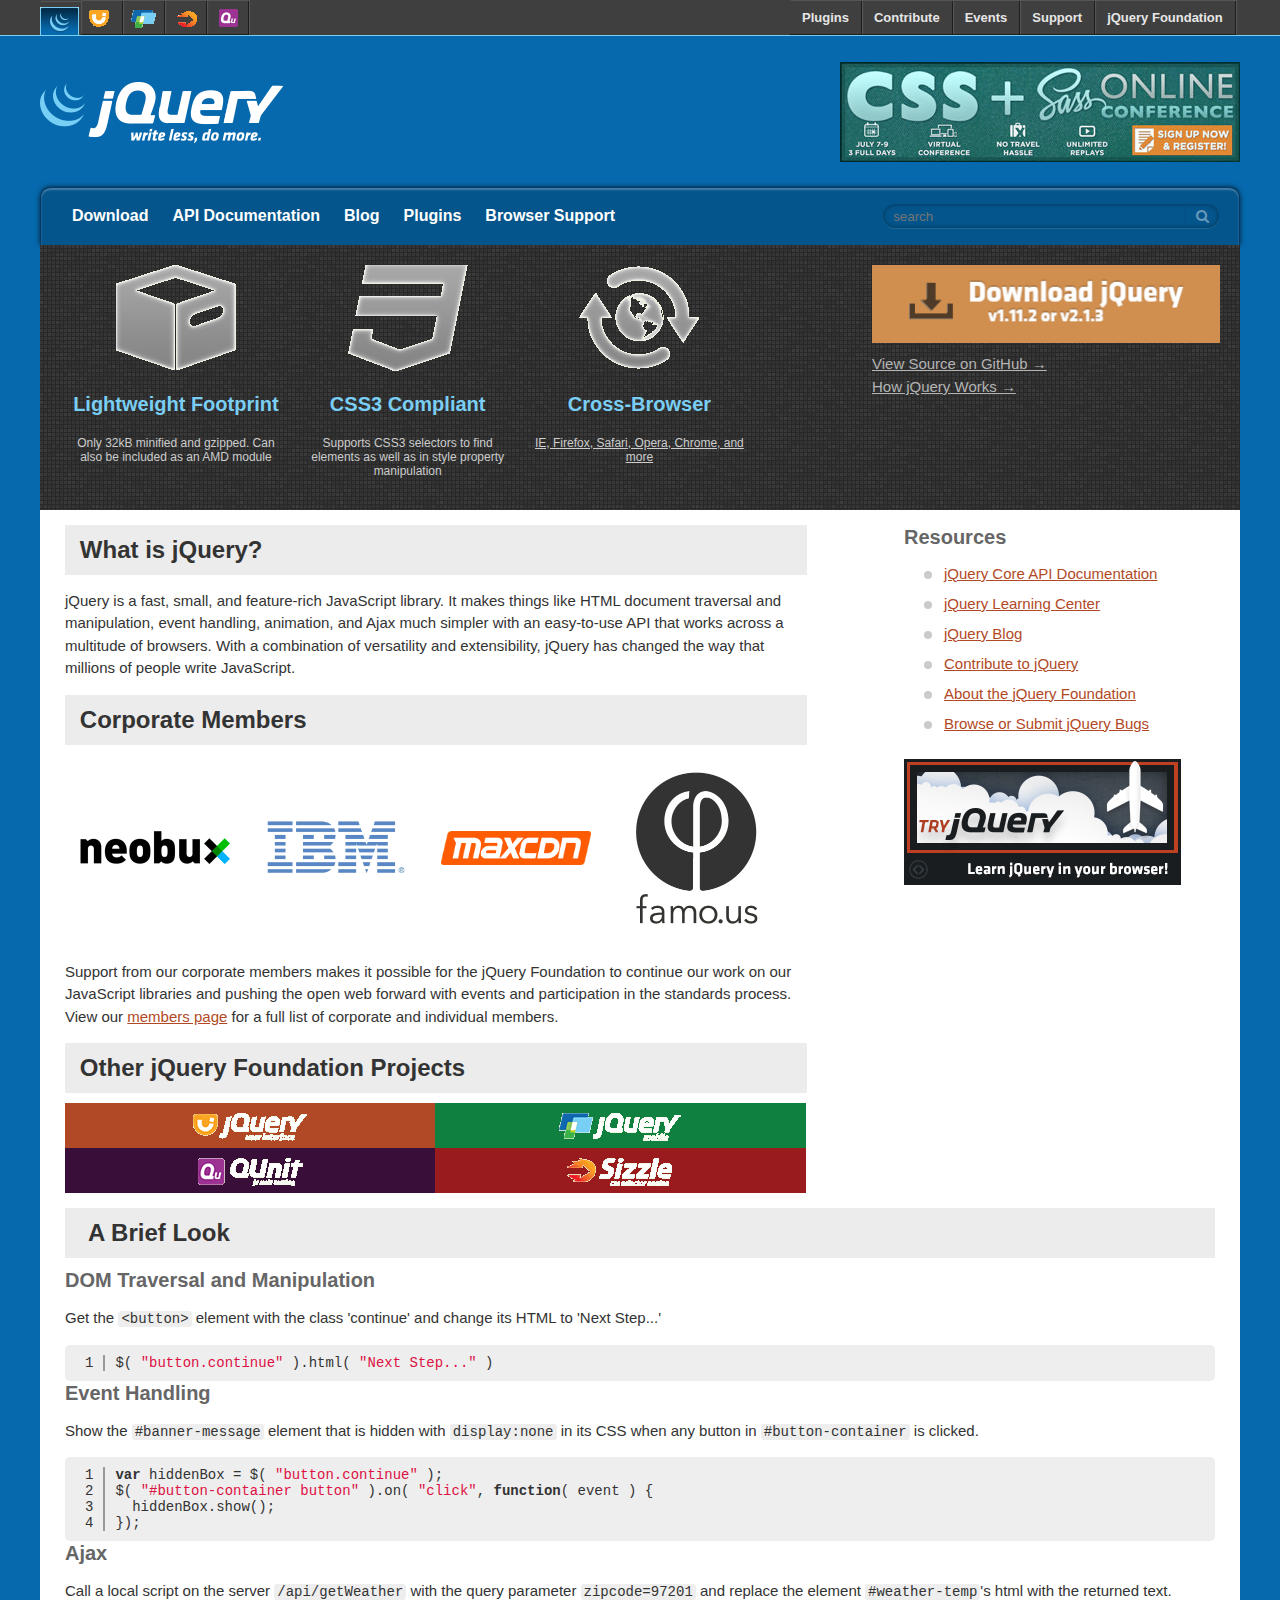
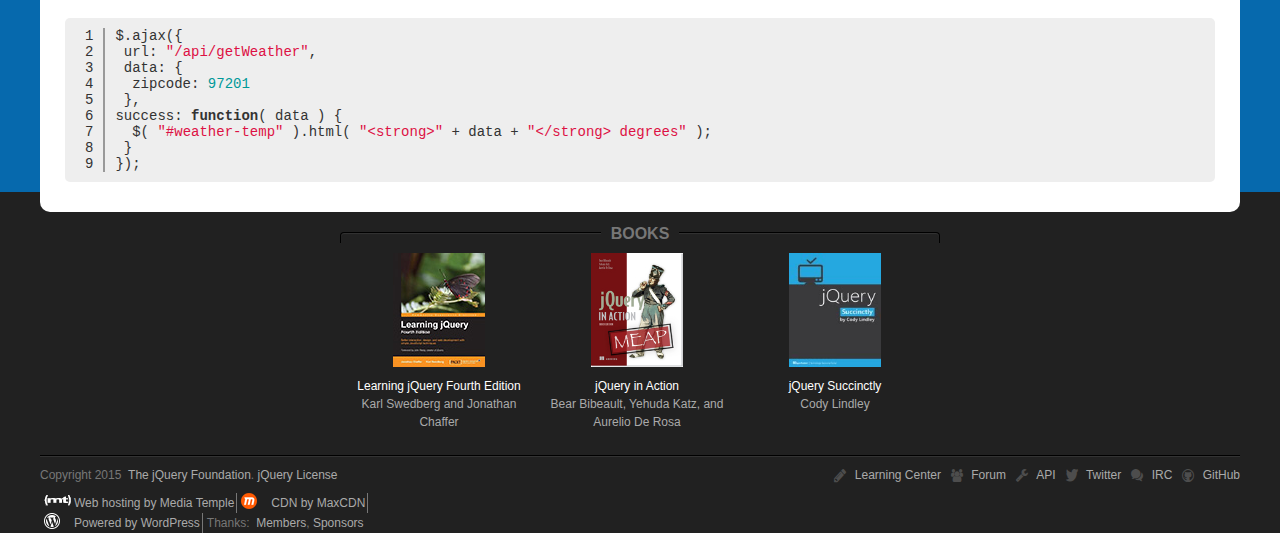
<file: jquery/index.html>
<!DOCTYPE html>
<html lang="en">
<head>
	<meta charset="UTF-8">
	<meta name="viewport" content="width=device-width,initial-scale=1.0,minimum-scale=1.0,maximum-scale=1.0,user-scalable=no" />
	<meta name="format-detection" content="telephone=no, address=no, email=no">
	<meta name="apple-mobile-web-app-capable" content="yes" />
	<meta name="apple-mobile-web-app-status-bar-style" content="black" />
	<title>JQuery</title>
	<link href="css/jq.css" rel="stylesheet">
	<link href="favicon.ico" rel="icon">
	<link rel="stylesheet" type="text/css" href="css/media.css"/>
	<!--[if lt IE 9]>
	<script src="js/html5shiv.js"></script>
	<script src="js/respond.min.js"></script>
	<![endif]-->
	<!--[if IE 6]>
	<script src="js/minmax.js"></script>
	<![endif]-->
</head>
<body>
<header class="hdWrap">
	<div class="hd wrap">
		<nav class="hd-nav hd-icoNav">
			<a class="hd-nav-link iconS hd-icoNav-link hd-icoNav-linkJQ hd-icoNav-link_active" href="#"></a>
			<a class="hd-nav-link iconS hd-icoNav-link hd-icoNav-linkUI" href="#"></a>
			<a class="hd-nav-link iconS hd-icoNav-link hd-icoNav-linkMo" href="#"></a>
			<a class="hd-nav-link iconS hd-icoNav-link hd-icoNav-linkSi" href="#"></a>
			<a class="hd-nav-link iconS hd-icoNav-link hd-icoNav-linkQu" href="#"></a>
		</nav>
		<nav class="hd-nav hd-textNav">
			<a class="hd-nav-link hd-textNav-link" href="#">Plugins</a>
			<a class="hd-nav-link hd-textNav-link" href="#">Contribute</a>
			<a class="hd-nav-link hd-textNav-link" href="#">Events</a>
			<a class="hd-nav-link hd-textNav-link" href="#">Support</a>
			<a class="hd-nav-link hd-textNav-link noborder" href="#">jQuery Foundation</a>
		</nav>
	</div>
</header>
<div class="logobarWrap">	
	<div class="logobar wrap clear">
		<h1 class="logo"><a class="logo-link" href="#">jQuery</a></h1>
		<a class="introLogo">
			<img class="introLogo-img" src="img/introLogo.jpg" width="400" height="100"/>
		</a>
	</div>
</div>	
<div class="containWrap">
	<div class="wrap">
		<div class="navbar clear">
			<ul class="nav clear">
				<li class="navI"><a class="navI-link" href="#">Download</a></li>
				<li class="navI"><a class="navI-link" href="#">API Documentation</a></li>
				<li class="navI"><a class="navI-link" href="#">Blog</a></li>
				<li class="navI"><a class="navI-link" href="#">Plugins</a></li>
				<li class="navI"><a class="navI-link" href="#">Browser Support</a></li>
			</ul>
			<select class="sel">
				<option value="Download">Download</option>
				<option value="API Documentation">API Documentation</option>
				<option value="Blog">Blog</option>
				<option value="Plugins">Plugins</option>
				<option value="Browser Support">Browser Support</option>
				<option value="Plugins">Plugins</option>
			</select>
			<select class="navSel">
				<option>Navigate...</option>
					<option value="#">Download</option>
					<option value="#">API Documentation</option>
					<option value="#">Blog</option>
					<option value="#">Plugins</option>
					<option value="#">Browser Support</option>
			</select>
			<form class="searchbar" action="#" method="get">
				<input class="searchbar-search" type="text" placeholder="search"/>
				<button class="searchbar-submit iconF" type="submit">&#xe600;
				</button>
			</form>
		</div>
		<div class="innerWrap">
			<div class="banner clear">			
				<div class="banner-downloadBox">
					<a class="downloadBox-link">
						<img class="downloadBox-linkImg"src="img/downloadBox_link.gif">
					</a>
					<ul class="downloadBox-list">
						<li class="downloadBox-listI">
							<a class="downloadBox-listI-link" href="#">View Source on GitHub →</a>
						</li>
						<li class="downloadBox-listI">
							<a class="downloadBox-listI-link" href="#">How jQuery Works →</a>
						</li>
					</ul>
				</div>
				<ul class="banner-featureBox">
					<li class="featureWrap">
						<div class="feature">
							<a class="iconS feature-link feature-linkLF"></a>
							<h2 class="feature-title">Lightweight Footprint</h2>
							<p class="feature-desc">Only 32kB minified and gzipped. Can also be included as an AMD module</p>
						</div>
					</li>	
					<li class="featureWrap">
						<div class="feature">
							<a class="iconS feature-link feature-linkCC"></a>
							<h2 class="feature-title">CSS3 Compliant</h2>
							<p class="feature-desc">Supports CSS3 selectors to find elements as well as in style property manipulation</p>
						</div>
					</li>	
					<li class="featureWrap">
						<div class="feature">
							<a class="iconS feature-link feature-linkCB"></a>
							<h2 class="feature-title">Cross-Browser</h2>
							<p class="feature-desc"><a class="feature-desc-link" href="#">IE, Firefox, Safari, Opera, Chrome, and more</a></p>
						</div>
					</li>	
				</ul>
			</div>
			<div class="contentText mt15 clear">
				<div class="contentText-introWrap">
					<div class="contentText-intro">
						<div class="isJq">
							<h2 class="content-title">What is jQuery?</h2>
							<p class="content-text">jQuery is a fast, small, and feature-rich JavaScript library. It makes things like HTML document traversal and manipulation, event handling, animation, and Ajax much simpler with an easy-to-use API that works across a multitude of browsers. With a combination of versatility and extensibility, jQuery has changed the way that millions of people write JavaScript.
							</p>
						</div>
						<div class="corMembers">
							<h2 class="content-title">Corporate Members</h2>
							<ul class="content-icoBox">
								<li class="content-ico">
									<a class="content-ico-link" ref="#"><img src="img/content_ico/neobux.gif"></a>
								</li>
								<li class="content-ico">
									<a class="content-ico-link" href="#"><img src="img/content_ico/ibm.gif"></a>
								</li>
								<li class="content-ico">
									<a class="content-ico-link" href="#"><img src="img/content_ico/maxcdn.gif"></a>
								</li>
								<li class="content-ico small">
									<a class="content-ico-link" href="#"><img src="img/content_ico/famous.gif"></a>
								</li>
							</ul>
							<p class="content-text">
								Support from our corporate members makes it possible for the jQuery Foundation to continue our work on our JavaScript libraries and pushing the open web forward with events and participation in the standards process. View our <a href="#">members page</a> for a full list of corporate and individual members.
							</p>
						</div>
						<div class="otherJQ">
							<h2 class="content-title">Other jQuery Foundation Projects</h2>
							<ul class="content-bgicoBox clear">
								<li class="content-bgico content-bgicoUI">
									<a class="iconS content-bgico-link content-bgicoUI-link" href="#"></a>
								</li>
								<li class="content-bgico content-bgicoMO">
									<a class="iconS content-bgico-link content-bgicoMO-link" href="#"></a>
								</li>
								<li class="content-bgico content-bgicoQU">
									<a class="iconS content-bgico-link content-bgicoQU-link" href="#"></a>
								</li>
								<li class="content-bgico content-bgicoSI">
									<a class="iconS content-bgico-link content-bgicoSI-link" href="#"></a>
								</li>
							</ul>
						</div>
					</div>
				</div>
				<div class="contentText-resourceWrap">	
					<div class="contentText-resource">
						<h3 class="content-Ltitle">Resources</h3>
						<ul class="contentText-resource-textList">
							<li class="contentText-resource-text clear">
								<i class="contentText-resource-ico"></i>
								<a href="#">jQuery Core API Documentation</a>
							</li>
							<li class="contentText-resource-text clear">
								<i class="contentText-resource-ico"></i>
								<a href="#">jQuery Learning Center</a>
							</li>
							<li class="contentText-resource-text clear">
								<i class="contentText-resource-ico"></i>
								<a href="#">jQuery Blog</a>
							</li>

							<li class="contentText-resource-text clear">
								<i class="contentText-resource-ico"></i>
								<a href="#">Contribute to jQuery</a>
							</li>
							<li class="contentText-resource-text clear">
								<i class="contentText-resource-ico"></i>
								<a href="#">About the jQuery Foundation</a>
							</li>
							<li class="contentText-resource-text clear">
								<i class="contentText-resource-ico"></i>
								<a href="#">Browse or Submit jQuery Bugs</a>
							</li>
						</ul>
						<a class="contentText-resource-imglink">
							<img class="contentText-resource-img" src="img/contentText_resource_imglink.jpg">
						</a>
					</div>
				</div>
			</div>
			<div class="contentCode mt15">
				<h2 class="content-title">A Brief Look</h2>
				<div class="DOM">
					<h3 class="content-Ltitle">DOM Traversal and Manipulation</h3>
					<p class="contentCode-intro">Get the <code class="contentCode-Lcode code">&lt;button&gt;</code> element with the class 'continue' and change its HTML to 'Next Step...'</p>	
					<pre class="contentCode-code code"><i class="contentCode-num">1</i>$( <span class="contentCode-string">"button.continue"</span> ).html( <span class="contentCode-string">"Next Step..."</span> )</pre>
				</div>
				<div class="EventH">
					<h3 class="content-Ltitle">Event Handling</h3>
					<p class="contentCode-intro">Show the <code class="contentCode-Lcode code">#banner-message</code>  element that is hidden with <code class="contentCode-Lcode code">display:none</code> in its CSS when any button in <code class="contentCode-Lcode code">#button-container</code> is clicked.</p>	
					<pre class="contentCode-code code"><i class="contentCode-num">1</i><span class="contentCode-keyword">var</span> hiddenBox = $( <span class="contentCode-string">"button.continue"</span> );<br/><i class="contentCode-num">2</i>$( <span class="contentCode-string">"#button-container button"</span> ).on( <span class="contentCode-string">"click"</span>, <span class="contentCode-keyword">function</span>( event ) {<br><i class="contentCode-num">3</i>&nbsp; hiddenBox.show();<br><i class="contentCode-num">4</i>});</pre>
				</div>
				<div class="Ajax">
					<h3 class="content-Ltitle">Ajax</h3>
					<p class="contentCode-intro">Call a local script on the server <code class="contentCode-Lcode code">/api/getWeather</code> with the query parameter <code class="contentCode-Lcode code">zipcode=97201</code> and replace the element <code class="contentCode-Lcode code">#weather-temp</code>'s html with the returned text.</p>	
					<pre class="contentCode-code code"><i class="contentCode-num">1</i>$.ajax({<br/><i class="contentCode-num">2</i> url: <span class="contentCode-string">"/api/getWeather"</span>,<br><i class="contentCode-num">3</i> data: {<br><i class="contentCode-num">4</i>&nbsp; zipcode: <span class="contentCode-number">97201</span><br><i class="contentCode-num">5</i> },<br><i class="contentCode-num">6</i>success: <span class="contentCode-keyword">function</span>( data ) {<br><i class="contentCode-num">7</i>&nbsp; $( <span class="contentCode-string">"#weather-temp"</span> ).html( <span class="contentCode-string">"&lt;strong&gt;"</span> + data + <span class="contentCode-string">"&lt;/strong&gt; degrees"</span> );<br><i class="contentCode-num">8</i> }<br><i class="contentCode-num">9</i>});</pre>
				</div>		
			</div>
		</div>
	</div>	
</div>
<footer class="footerWrap">
	<div class="footer wrap">
		<div class="ft-bookBox">
			<header class="bookBox-hd">
				<h3 class="bookBox-title">BOOKS</h3>
			</header>			
			<ul class="book">
				<li class="bookIWrap">
					<div class="bookI">
						<a class="bookI-link" href="#">
							<img  class="bookI-img" src="img/book/book1.jpg"><br>
							<span class="bookI-title">Learning jQuery Fourth Edition</span><br>
							<cite class="bookI-author">Karl Swedberg and Jonathan Chaffer</cite>
						</a>
					</div>
				</li>
				<li class="bookIWrap">
					<div class="bookI">
						<a class="bookI-link" href="#">
							<img  class="bookI-img" src="img/book/book2.jpg"><br>
							<span class="bookI-title">jQuery in Action</span><br>
							<cite class="bookI-author">Bear Bibeault, Yehuda Katz, and Aurelio De Rosa</cite>
						</a>
					</div>
				</li>
				<li class="bookIWrap">
					<div class="bookI">
						<a class="bookI-link" href="#">
							<img  class="bookI-img" src="img/book/book3.jpg"><br>
							<span class="bookI-title">jQuery Succinctly</span><br>
							<cite class="bookI-author">Cody Lindley</cite>
						</a>
					</div>
				</li>
			</ul>
		</div>
		<div class="copyrightbar mt15 clear">
			<nav class="ftNav clear">
				<a class="ftNav-link" href="#">
					<i class="iconF ftNav-link-ico">&#xe606;</i>
					<span>GitHub</span>
				</a>
				<a class="ftNav-link" href="#">
					<i class="iconF ftNav-link-ico">&#xe605;</i>
					<span>IRC</span>
				</a>
				<a class="ftNav-link" href="#">
					<i class="iconF ftNav-link-ico">&#xe604;</i>
					<span>Twitter</span>
				</a>
				<a class="ftNav-link" href="#">
					<i class="iconF ftNav-link-ico">&#xe603;</i>
					<span>API</span>
				</a>
				<a class="ftNav-link" href="#">
					<i class="iconF ftNav-link-ico">&#xe602;</i>
					<span>Forum</span>
				</a>
				<a class="ftNav-link ftNav-linkB" href="#">
					<i class="iconF ftNav-link-ico">&#xe601;</i>
					<span>Learning Center</span>
				</a>				
			</nav>
			<div class="copyright">
				<div class="copyright-ver clear">
					<span class="fl">Copyright 2015 &nbsp;</span>
					<a class="copyright-link" href="#">The jQuery Foundation</a>
					<span class="fl">.</span>
					<a class="copyright-link" href="#">&nbsp;jQuery License</a>
				</div>
				<ul class="copyright-intro clear">
					<li class="copyright-introI">
						<i class="iconS copyright-introI-icoMt copyright-introI-ico"></i>
						<a class="copyright-link"href="#">Web hosting by Media Temple</a>
					</li>
					<li class="copyright-introI">
						<i class="iconS copyright-intro-icoIM copyright-introI-ico"></i>
						<a class="copyright-link"href="#">CDN by MaxCDN</a>
					</li>
					<li class="copyright-introI">
						<i class="iconS copyright-intro-icoIW copyright-introI-ico"></i>
						<a class="copyright-link"href="#">Powered by WordPress</a>
					</li>
					<li class="copyright-introI copyright-introILast">
						<span class="fl">Thanks: &nbsp;</span>
						<a class="copyright-link" href="#">Members</a>
						<span class="fl">,</span>
						<a class="copyright-link" href="#" >&nbsp;Sponsors</a>
					</li>
				</ul>
			</div>			
		</div>
	</div>	
</footer>	
</body>
</html>
</file>
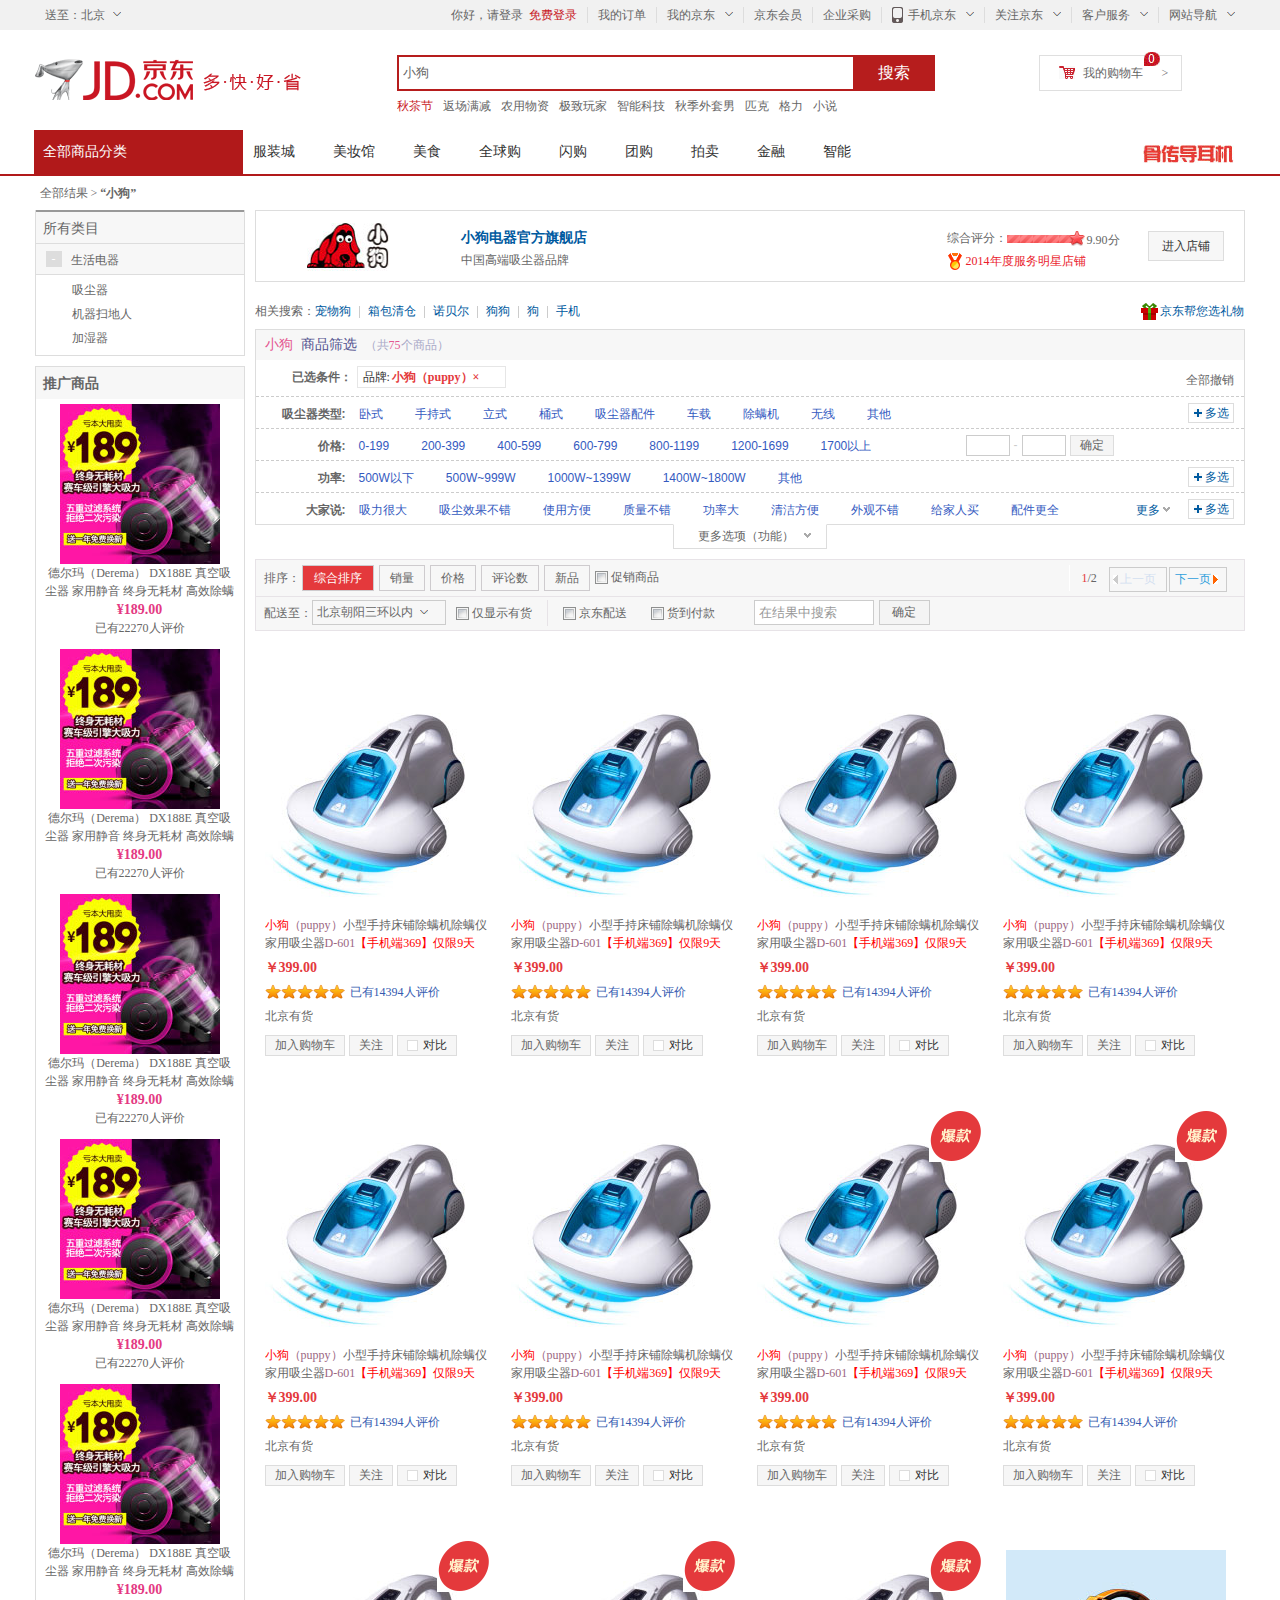
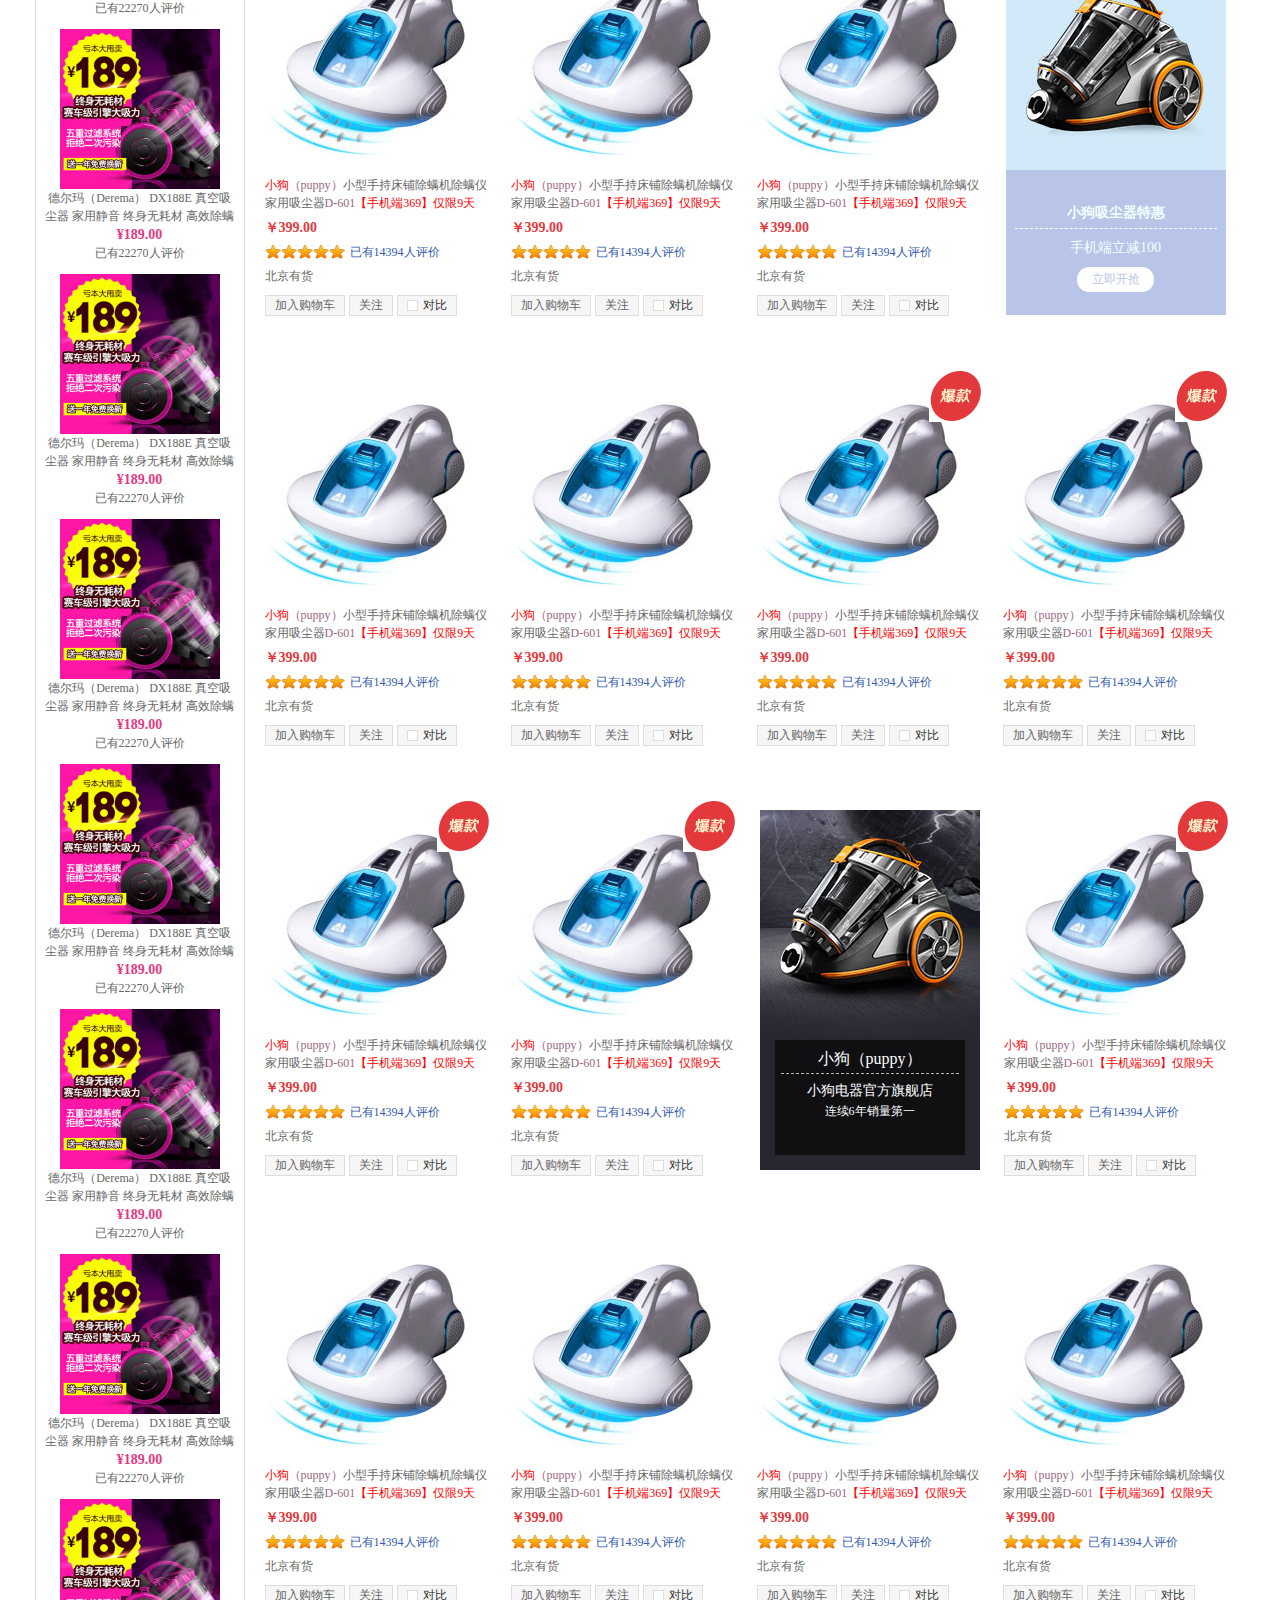
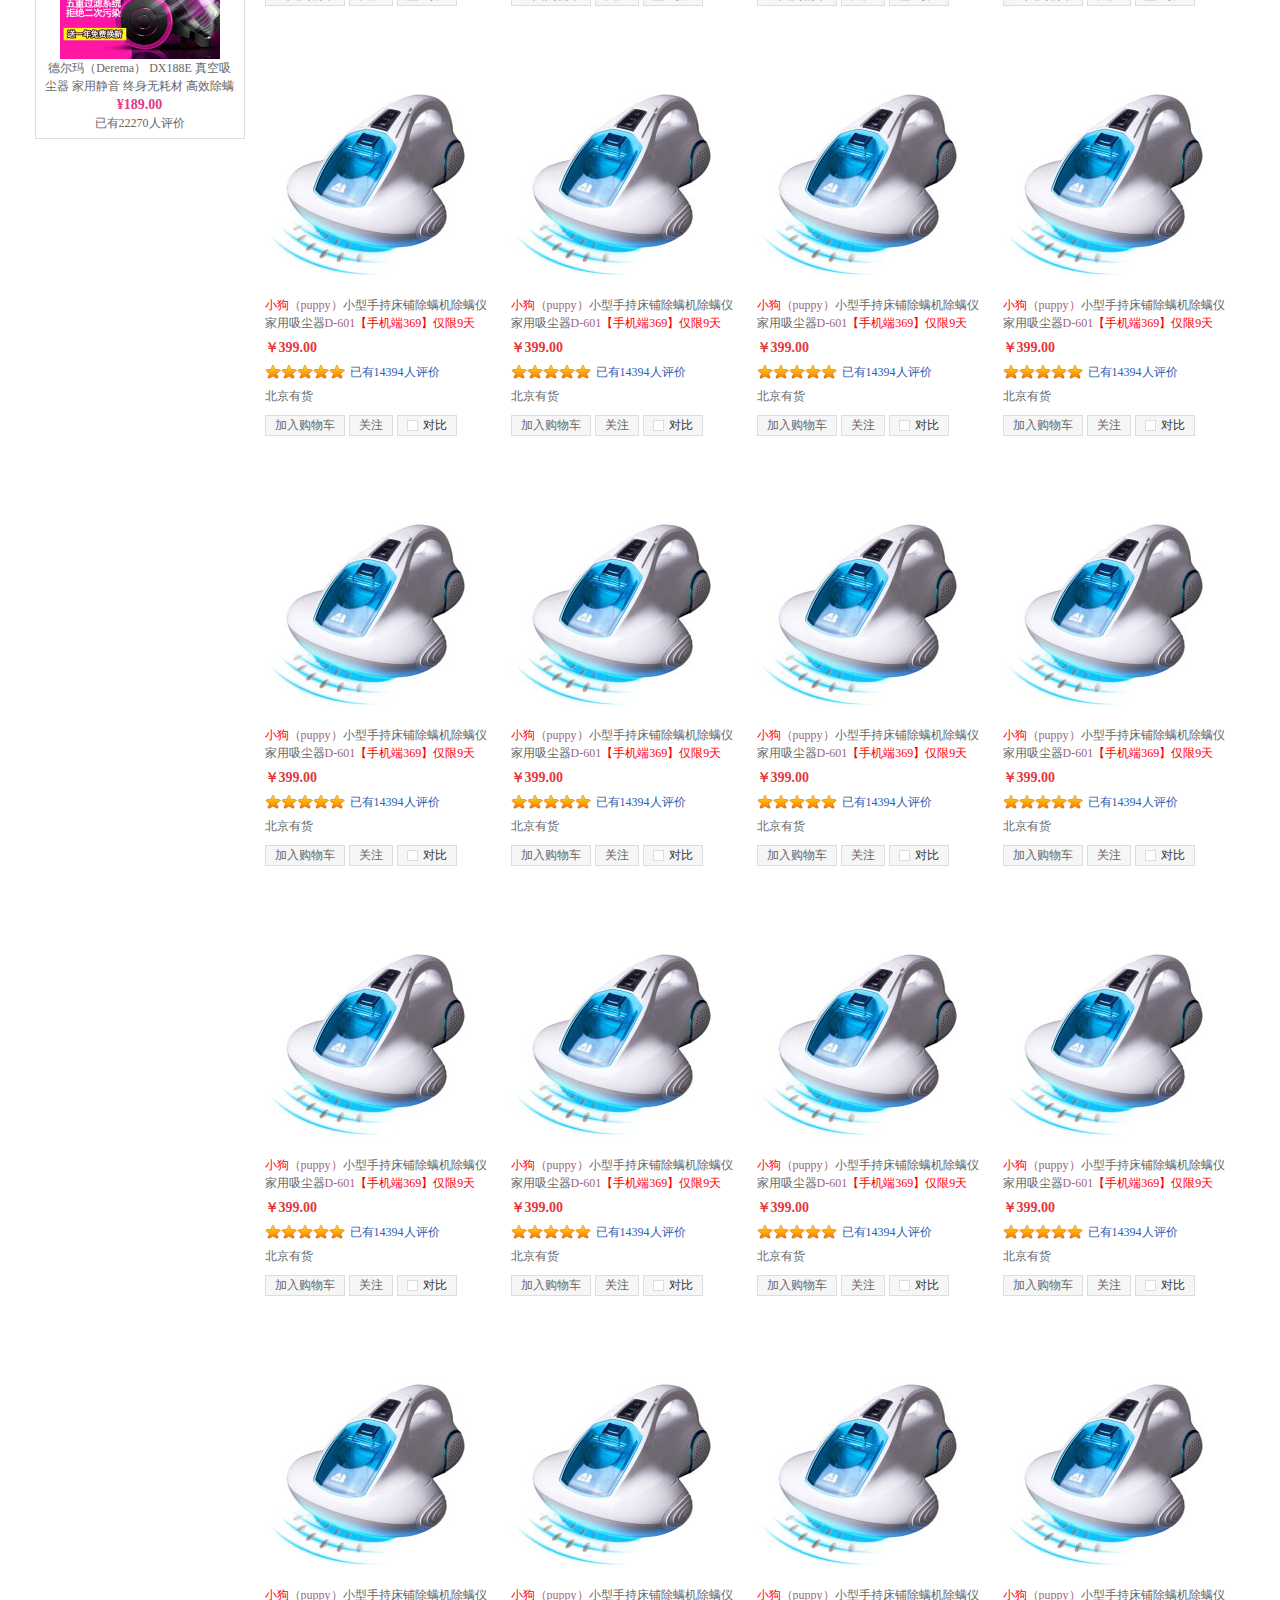
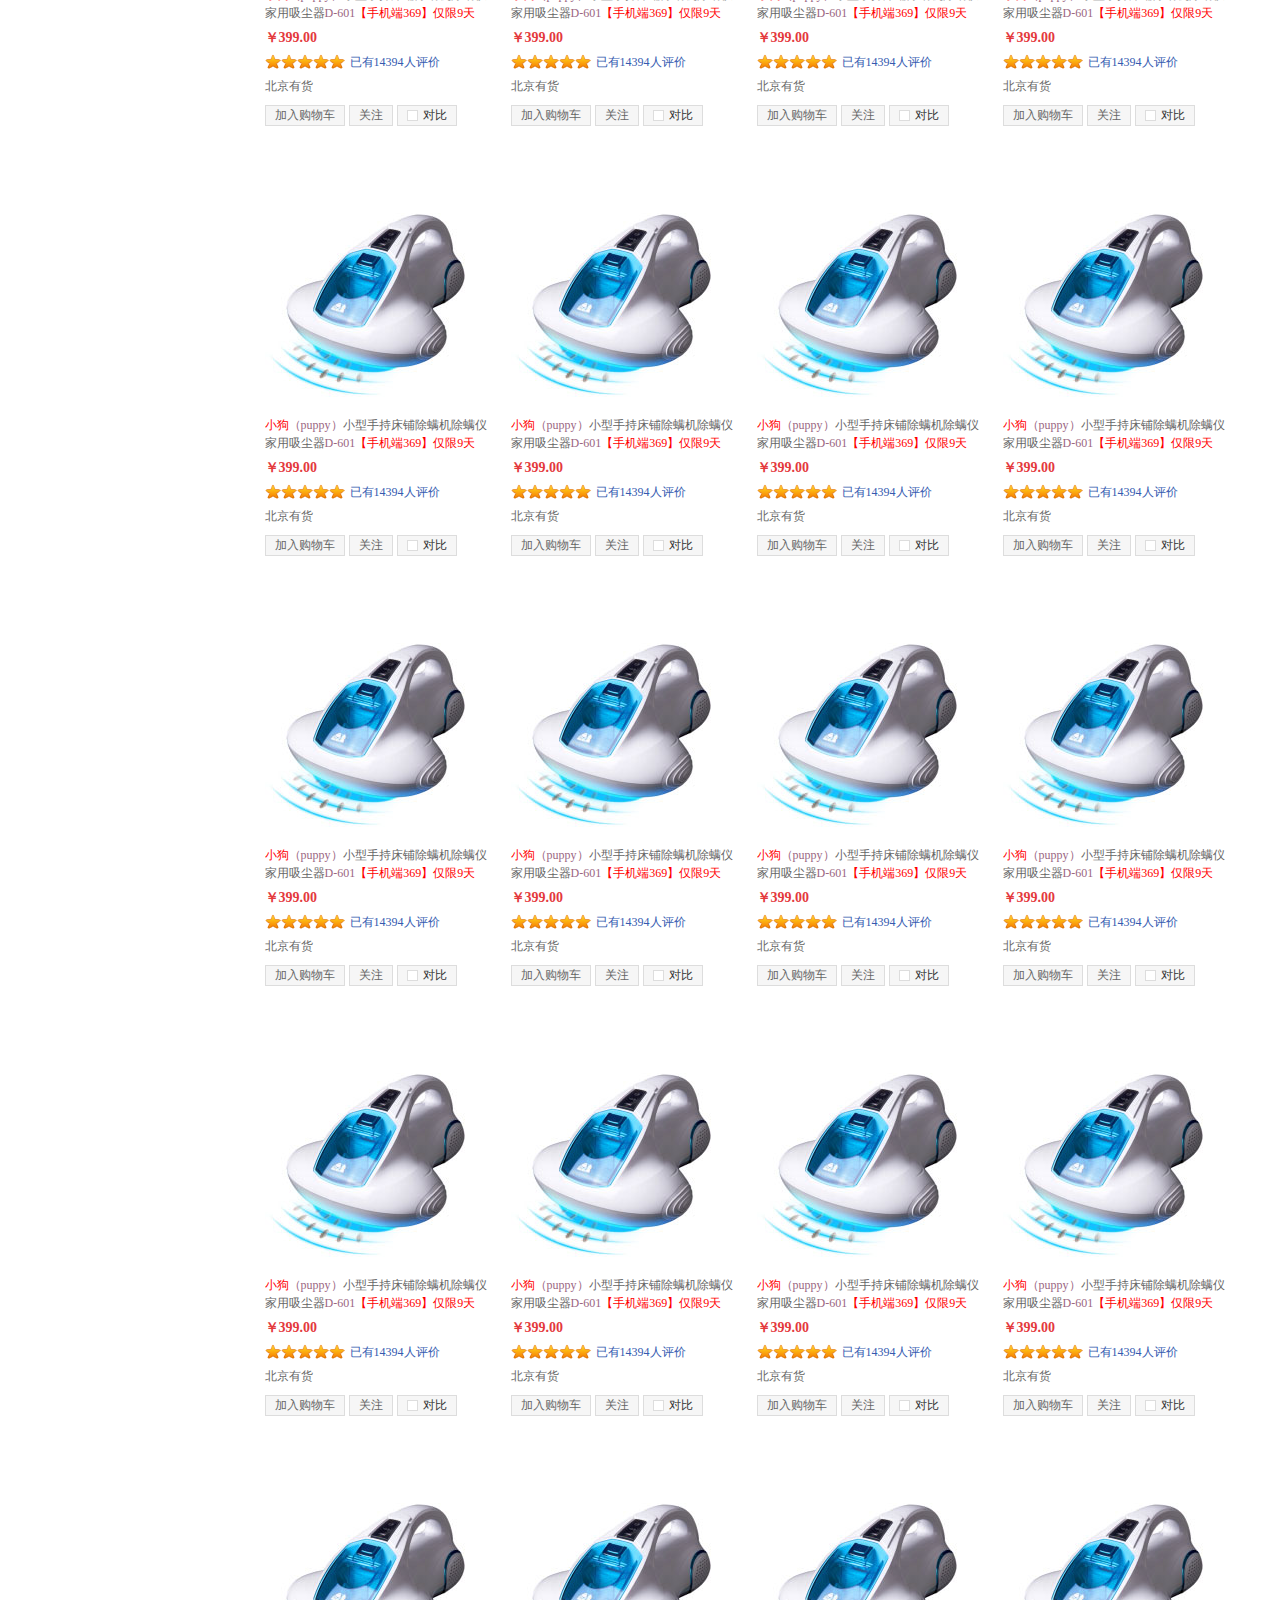
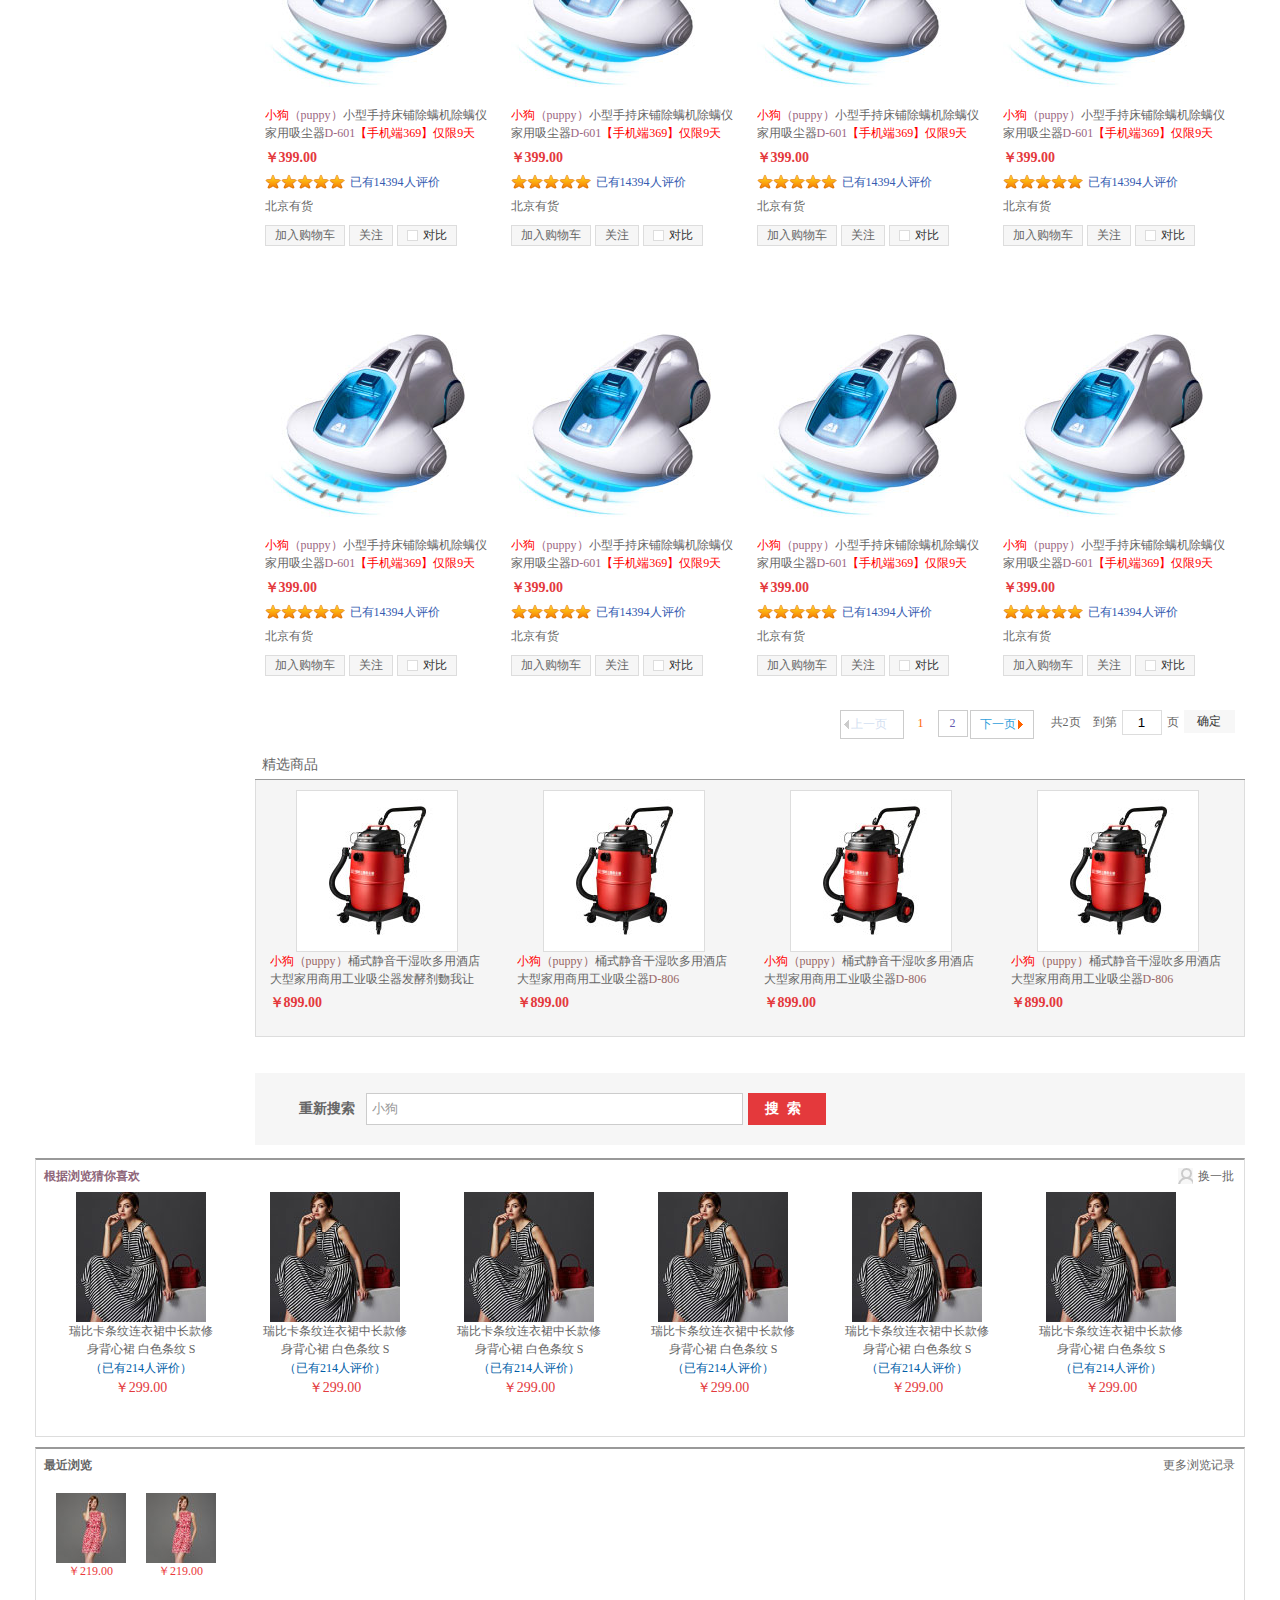
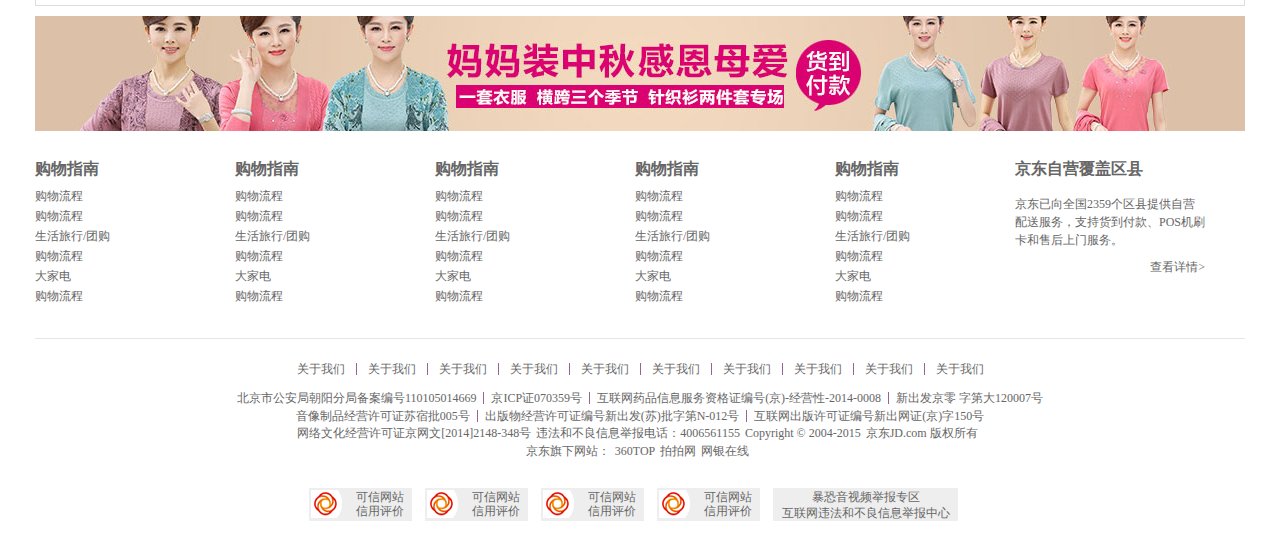
<file: JD-pc/list.html>
<!DOCTYPE html>
<html>
	<head>
		<meta charset="utf-8" />
		<title></title>
		<link rel="stylesheet" type="text/css" href="css/reset.css"/>
		<link rel="stylesheet" type="text/css" href="css/public.css"/>
		<link rel="stylesheet" type="text/css" href="css/global.css"/>
		<link rel="stylesheet" type="text/css" href="css/list.css"/>
		<link rel="stylesheet" type="text/css" href="css/fixie.css"/>
		<!--[if lt IE 8]>
		<link rel="stylesheet" href="css/fixIE.css" />
		<![endif]-->
		<script src="js/html5shiv.js"></script>
		<script src="js/DD_belatedPNG_0.0.8a.js"></script>
		<script>
			DD_belatedPNG.fix(".bg");
		</script>
	</head>
	<body>
		<section id="box">
			<!--头部开始-->
			<header class="head_box">
				<div  class="head_top">
					<div class="type_box clearfix">
						<div class="type_fl fl">
							<span class="fl nomargin">送至：</span>
							<span class="fl">北京</span>
							<a href="" class="fl">
								<span class="pull_down fl bg"></span>
							</a>
						</div>
						<div class="type_fr fr">
							<span class="nolink fl">你好，请登录</span>
							<a href="" class="fl">
								<span class="link fl red">免费登录</span>
							</a>
							<a href="" class="fl">
								<span class="link fl">我的订单</span>
							</a>
							<a href="" class="fl">
								<span class="link fl">我的京东</span>
								<span class="pull_down fl bg"></span>
							</a>
							<a href="" class="fl">
								<span class="link fl">京东会员</span>
							</a>
							<a href="" class="fl">
								<span class="link fl">企业采购</span>
							</a>
							<a href="" class="fl">
								<span class="bg handset fl"></span>
								<span class="link fl nomargin">手机京东</span>
								<span class="pull_down fl bg"></span>
							</a>
							<a href="" class="fl">
								<span class="link fl">关注京东</span>
								<span class="pull_down fl bg"></span>
							</a>
							<a href="" class="fl">
								<span class="link fl">客户服务</span>
								<span class="pull_down fl bg"></span>
							</a>
							<a href="" class="fl noborder">
								<span class="link fl">网站导航</span>
								<span class="pull_down last fl bg"></span>
							</a>
						</div>
					</div>
				</div>
				<div class="head_bot">
					<div class="head_bot1 clearfix">
						<h1 class="fl">
							<a href="" class="bg logo">京东</a>
						</h1>
						<div class="sous fl">
							<div class="sous_top">
								<form class="fl">
									<input type="text" value="小狗" class="sous_left"/>
								</form>
								<div class="sous_right fl">
									<a href="">
										<span class="text">搜索</span>
									</a>
								</div>
							</div>
							<div class="sous_bot clearfix">
								<a href="" class="fl red">秋茶节</a>
								<a href="" class="fl">返场满减</a>
								<a href="" class="fl">农用物资</a>
								<a href="" class="fl">极致玩家</a>
								<a href="" class="fl">智能科技</a>
								<a href="" class="fl">秋季外套男</a>
								<a href="" class="fl">匹克</a>
								<a href="" class="fl">格力</a>
								<a href="" class="fl">小说</a>
							</div>
						</div>
						<div class="shopping fl">
							<s class="shopping_ico bg fl"></s>
							<a href="" class="shopping_text fl">我的购物车</a>
							<s class="gt fl">&gt</s>	
							<span class="number">
								<img src="img/head_number.jpg">
							</span>
						</div>
					</div>	
					<div class="nav_box">
						<nav class="nav">
							<div class="fl all_box">
								<a href="index.html" class="all nav_text">全部商品分类</a>
								<ul class="type_box fl">
									<li class="item clearfix">
										<div class="text fl">
											<a href="" class="type fl">家用电器</a>
										</div>	
										<a href="" class="gt bg fl"></a>
									</li>
									<li class="item clearfix">
										<div class="text fl">
											<a href="" class="type fl">手机、</a>
											<a href="" class="type fl">数码、</a>
											<a href="" class="type fl">京东通信</a>
										</div>
										<a href="" class="gt bg fl"></a>
									</li>
									<li class="item clearfix">
										<div class="text fl">
											<a href="" class="type fl">手机、</a>
											<a href="" class="type fl">数码、</a>
											<a href="" class="type fl">京东通信</a>
										</div>
										<a href="" class="gt bg fl"></a>
									</li>
									<li class="item clearfix">
										<div class="text fl">
											<a href="" class="type fl">手机、</a>
											<a href="" class="type fl">数码、</a>
											<a href="" class="type fl">京东通信</a>
										</div>
										<a href="" class="gt bg fl"></a>
									</li>
									<li class="item clearfix">
										<div class="text fl">
											<a href="" class="type fl">手机、</a>
											<a href="" class="type fl">数码、</a>
											<a href="" class="type fl">京东通信</a>
										</div>
										<a href="" class="gt bg fl"></a>
									</li>
									<li class="item clearfix">
										<div class="text fl">
											<a href="" class="type fl">手机、</a>
											<a href="" class="type fl">数码、</a>
											<a href="" class="type fl">京东通信</a>
										</div>
										<a href="" class="gt bg fl"></a>
									</li>
									<li class="item clearfix">
										<div class="text fl">
											<a href="" class="type fl">手机、</a>
											<a href="" class="type fl">数码、</a>
											<a href="" class="type fl">京东通信</a>
										</div>
										<a href="" class="gt bg fl"></a>
									</li>
									<li class="item clearfix">
										<div class="text fl">
											<a href="" class="type fl">手机、</a>
											<a href="" class="type fl">数码、</a>
											<a href="" class="type fl">京东通信</a>
										</div>
										<a href="" class="gt bg fl"></a>
									</li>
									<li class="item clearfix">
										<div class="text fl">
											<a href="" class="type fl">手机、</a>
											<a href="" class="type fl">数码、</a>
											<a href="" class="type fl">京东通信</a>
										</div>
										<a href="" class="gt bg fl"></a>
									</li>
									<li class="item clearfix">
										<div class="text fl">
											<a href="" class="type fl">手机、</a>
											<a href="" class="type fl">数码、</a>
											<a href="" class="type fl">京东通信</a>
										</div>
										<a href="" class="gt bg fl"></a>
									</li>
									<li class="item clearfix">
										<div class="text fl">
											<a href="" class="type fl">手机、</a>
											<a href="" class="type fl">数码、</a>
											<a href="" class="type fl">京东通信</a>
										</div>
										<a href="" class="gt bg fl"></a>
									</li>
									<li class="item clearfix">
										<div class="text fl">
											<a href="" class="type fl">手机、</a>
											<a href="" class="type fl">数码、</a>
											<a href="" class="type fl">京东通信</a>
										</div>
										<a href="" class="gt bg fl"></a>
									</li>
									<li class="item clearfix">
										<div class="text fl">
											<a href="" class="type fl">手机、</a>
											<a href="" class="type fl">数码、</a>
											<a href="" class="type fl">京东通信</a>
										</div>
										<a href="" class="gt bg fl"></a>
									</li>
									<li class="item clearfix">
										<div class="text fl">
											<a href="" class="type fl">手机、</a>
											<a href="" class="type fl">数码、</a>
											<a href="" class="type fl">京东通信</a>
										</div>
										<a href="" class="gt bg fl"></a>
									</li>
									<li class="item clearfix">
										<div class="text fl">
											<a href="" class="type fl">手机、</a>
											<a href="" class="type fl">数码、</a>
											<a href="" class="type fl">京东通信</a>
										</div>
										<a href="" class="gt bg fl"></a>
									</li>
								</ul>
							</div>	
							<a href="dress.html" class="fl nav_text">服装城</a>
							<a href="beauty.html" class="fl nav_text">美妆馆</a>
							<a href="food.html" class="fl nav_text">美食</a>
							<a href="world.html" class="fl nav_text">全球购</a>
							<a href="flash.html" class="fl nav_text">闪购</a>
							<a href="gtoup.html" class="fl nav_text">团购</a>
							<a href="auction.html" class="fl nav_text">拍卖</a>
							<a href="banking.html" class="fl nav_text">金融</a>
							<a href="zhin.html" class="fl nav_text">智能</a>
						</nav>
						<a href="" class="other">
							<img src="img/head_ico.jpg" />
						</a>
					</div>	
				</div>	
			</header>
			<!--内容开始-->
			<div class="page2_content">
				<div class="result">
					<a href="" class="fl">全部结果 ></a>
					<span class="fl">“小狗”</span>
				</div>
				<div class="content1">
					<!--左部开始-->
					<div class="page2_left fl">
						<div class="type_box">
							<div class="type_tit">
								<a href="">所有类目</a>
							</div>
							<div class="type1">
								<a href="">
									<s class="fl">-</s>
									<span class="fl">生活电器</span>
								</a>
							</div>
							<div class="type2">
								<a href="">吸尘器</a>
								<a href="">机器扫地人</a>
								<a href="">加湿器</a>
							</div>
						</div>
						<div class="recom">
							<h3 class="recom_tit">推广商品</h3>
							<ul class="goods_box">
								<li class="goods padding6">
									<a href="" class="ico">
										<img src="img/page2_left.jpg" />
									</a>
									<div class="text">
										<a href="" class="describe">德尔玛（Derema） DX188E 真空吸尘器 家用静音 终身无耗材 高效除螨</a>
										<span class="cost">¥189.00</span>	
										<span class="assess">已有22270人评价</span>
										
									</div>
								</li>
								<li class="goods">
									<a href="" class="ico">
										<img src="img/page2_left.jpg" />
									</a>
									<div class="text">
										<a href="" class="describe">德尔玛（Derema） DX188E 真空吸尘器 家用静音 终身无耗材 高效除螨</a>
										<span class="cost">¥189.00</span>	
										<span class="assess">已有22270人评价</span>
										
									</div>
								</li>
								<li class="goods">
									<a href="" class="ico">
										<img src="img/page2_left.jpg" />
									</a>
									<div class="text">
										<a href="" class="describe">德尔玛（Derema） DX188E 真空吸尘器 家用静音 终身无耗材 高效除螨</a>
										<span class="cost">¥189.00</span>	
										<span class="assess">已有22270人评价</span>
										
									</div>
								</li>
								<li class="goods">
									<a href="" class="ico">
										<img src="img/page2_left.jpg" />
									</a>
									<div class="text">
										<a href="" class="describe">德尔玛（Derema） DX188E 真空吸尘器 家用静音 终身无耗材 高效除螨</a>
										<span class="cost">¥189.00</span>	
										<span class="assess">已有22270人评价</span>
										
									</div>
								</li>
								<li class="goods">
									<a href="" class="ico">
										<img src="img/page2_left.jpg" />
									</a>
									<div class="text">
										<a href="" class="describe">德尔玛（Derema） DX188E 真空吸尘器 家用静音 终身无耗材 高效除螨</a>
										<span class="cost">¥189.00</span>	
										<span class="assess">已有22270人评价</span>
										
									</div>
								</li>
								<li class="goods">
									<a href="" class="ico">
										<img src="img/page2_left.jpg" />
									</a>
									<div class="text">
										<a href="" class="describe">德尔玛（Derema） DX188E 真空吸尘器 家用静音 终身无耗材 高效除螨</a>
										<span class="cost">¥189.00</span>	
										<span class="assess">已有22270人评价</span>
										
									</div>
								</li>
								<li class="goods">
									<a href="" class="ico">
										<img src="img/page2_left.jpg" />
									</a>
									<div class="text">
										<a href="" class="describe">德尔玛（Derema） DX188E 真空吸尘器 家用静音 终身无耗材 高效除螨</a>
										<span class="cost">¥189.00</span>	
										<span class="assess">已有22270人评价</span>
										
									</div>
								</li>
								<li class="goods">
									<a href="" class="ico">
										<img src="img/page2_left.jpg" />
									</a>
									<div class="text">
										<a href="" class="describe">德尔玛（Derema） DX188E 真空吸尘器 家用静音 终身无耗材 高效除螨</a>
										<span class="cost">¥189.00</span>	
										<span class="assess">已有22270人评价</span>
										
									</div>
								</li>
								<li class="goods">
									<a href="" class="ico">
										<img src="img/page2_left.jpg" />
									</a>
									<div class="text">
										<a href="" class="describe">德尔玛（Derema） DX188E 真空吸尘器 家用静音 终身无耗材 高效除螨</a>
										<span class="cost">¥189.00</span>	
										<span class="assess">已有22270人评价</span>
										
									</div>
								</li>
								<li class="goods">
									<a href="" class="ico">
										<img src="img/page2_left.jpg" />
									</a>
									<div class="text">
										<a href="" class="describe">德尔玛（Derema） DX188E 真空吸尘器 家用静音 终身无耗材 高效除螨</a>
										<span class="cost">¥189.00</span>	
										<span class="assess">已有22270人评价</span>
										
									</div>
								</li>
								<li class="goods">
									<a href="" class="ico">
										<img src="img/page2_left.jpg" />
									</a>
									<div class="text">
										<a href="" class="describe">德尔玛（Derema） DX188E 真空吸尘器 家用静音 终身无耗材 高效除螨</a>
										<span class="cost">¥189.00</span>	
										<span class="assess">已有22270人评价</span>
										
									</div>
								</li>
								<li class="goods">
									<a href="" class="ico">
										<img src="img/page2_left.jpg" />
									</a>
									<div class="text">
										<a href="" class="describe">德尔玛（Derema） DX188E 真空吸尘器 家用静音 终身无耗材 高效除螨</a>
										<span class="cost">¥189.00</span>	
										<span class="assess">已有22270人评价</span>
										
									</div>
								</li>
							</ul>
						</div>
					</div>
					<!--右部开始-->
					<div class="page2_right fl">
						<!--产品描述-->
						<div class="describe">
							<div class="shop_tit">
								<div class="shop_logo fl">
									<a href="">
										<img src="img/page2_dog.jpg" />
									</a>
								</div>
								<div class="shop_name fl">
									<a href="">小狗电器官方旗舰店</a>
									<span>中国高端吸尘器品牌</span>
								</div>
								<div class="score_box fl">
									<div class="score_fis">
										<span class="score_text fl">综合评分：</span>
										<s class="score_ico bg fl"></s>
										<span class="core_number fl">9.90分</span>
									</div>
									<div class="score_sec">
										<s class="bg fl ico"></s>
										<span class="fl">2014年度服务明星店铺</span>
									</div>
								</div>
								<div class="into fl">
									<a href="">进入店铺</a>
								</div>
							</div>
							<div class="friend">
								<div class="friend_left fl">
									<span class="fl">相关搜索：</span>
									<a href="" class="fl">宠物狗</a>
									<s class="fl"></s>
									<a href="" class="fl">箱包清仓</a>
									<s class="fl"></s>
									<a href="" class="fl">诺贝尔</a>
									<s class="fl"></s>
									<a href="" class="fl">狗狗</a>
									<s class="fl"></s>
									<a href="" class="fl">狗</a>
									<s class="fl"></s>
									<a href="" class="fl">手机</a>
								</div>
								<div class="gift_box fr">
									<a href="">
										<s class="bg fl ico"></s>
										<span class="fl">京东帮您选礼物</span>
									</a>
								</div>
							</div>
							<div class="explain">
								<div class="explain_tit">
									<a href="" class="fl red dog">小狗</a>
									<span class="size14 fl">商品筛选</span>
									<span class="size12 fl">
										<s class="grup fl">（共</s>
										<s class="red fl">75</s>
										<s class="grup fl">个商品）</s>
									</span>
								</div>
								<div class="explain_sec">
									<div class="sec_left fl">
										<span class="fl">已选条件：</span>
										<a href="" class="fl">
											<s class="block fl">品牌:</s>
											<s class="red fl">小狗（puppy）×</s>											
										</a>
									</div>
									<a href="" class="fr cancel">全部撤销</a>
								</div>
								<div class="explain_same">
									<div class="same_tit fl">吸尘器类型:</div>
									<ul class="type_box fl">
										<li class="type fl">卧式</li>
										<li class="type fl">手持式</li>
										<li class="type fl">立式</li>
										<li class="type fl">桶式</li>
										<li class="type fl">吸尘器配件</li>
										<li class="type fl">车载</li>
										<li class="type fl">除螨机</li>
										<li class="type fl">无线</li>
										<li class="type fl">其他</li>
									</ul>
									<div class="duox fl">
										<a href="">
											<s class="fl bg ico"></s>
											<span class="fl">多选</span>
										</a>
									</div>
								</div>
								<div class="explain_same">
									<div class="same_tit fl">价格:</div>
									<ul class="type_box input fl">
										<li class="type fl">0-199</li>
										<li class="type fl">200-399</li>
										<li class="type fl">400-599</li>
										<li class="type fl">600-799</li>
										<li class="type fl">800-1199</li>
										<li class="type fl">1200-1699</li>
										<li class="type fl">1700以上</li>
									</ul>
									<form class="fl">
										<input type="text" class="fl"/>
										<s class="fl">-</s>
										<input type="text" class="fl"/>
										<a href="" class="sure fl">确定</a>
									</form>								
								</div>
								<div class="explain_same">
									<div class="same_tit fl">功率:</div>
									<ul class="type_box fl">
										<li class="type fl">500W以下</li>
										<li class="type fl">500W~999W</li>
										<li class="type fl">1000W~1399W</li>
										<li class="type fl">1400W~1800W</li>
										<li class="type fl">其他</li>
									</ul>
									<div class="duox fl">
										<a href="">
											<s class="fl bg ico"></s>
											<span class="fl">多选</span>
										</a>
									</div>
								</div>
								<div class="explain_same noborder">
									<div class="same_tit fl">大家说:</div>
									<ul class="type_box fl width52">
										<li class="type fl">吸力很大</li>
										<li class="type fl">吸尘效果不错</li>
										<li class="type fl">使用方便</li>
										<li class="type fl">质量不错</li>
										<li class="type fl">功率大</li>
										<li class="type fl">清洁方便</li>
										<li class="type fl">外观不错</li>
										<li class="type fl">给家人买</li>
										<li class="type fl">配件更全</li>
									</ul>
									<a href="" class="more fl">
										<span class="fl">更多</span>
										<s class="bg fl ico"></s>
									</a>
									<div class="duox fl">
										<a href="">
											<s class="fl bg ico"></s>
											<span class="fl">多选</span>
										</a>
									</div>
								</div>
								<a href="" class="position">
									<span class="fl">更多选项（功能）</span>
									<s class="bg fl position_ico"></s>
								</a>
							</div>
							<div class="other">
								<div class="other_fis">
									<div class="fis_left fl">
										<span class="fl">排序：</span>
										 <a href="" class="fl red">综合排序</a>
										 <a href="" class="fl">销量</a>
										 <a href="" class="fl">价格</a>
										 <a href="" class="fl">评论数</a>
										 <a href="" class="fl">新品</a>
										 <a href="" class="fl noborder">
										 	<s class="bg fl ico"></s>
										 	<span class="fl">促销商品</span>
										 </a>
									</div>
									<div class="fis_right fl">
										<s class="fl"></s>
										<div class="page_number fl">
											<span class="red fl">1</span>
											<span class="grup fl">/2</span>
										</div>	
										<a href="" class="turning grup fl">
											<s class="bg fl ico"></s>
											<span class="fl">上一页</span>
										</a>
										<a href="" class="turning blue fl">										
											<span class="fl">下一页</span>
											<s class="bg fl ico"></s>
										</a>
									</div>
								</div>
								<div class="other_sec">
									<div class="address_box fl">
										<span class="fl">配送至：</span>
										<div class="address fl">											
											<s class="text fl">北京朝阳三环以内</s>
											<a href="" class="fl">	
												<s class="bg fl ico"></s>
											</a>	
										</div>
										<div class="way fl">
											<a href="" class="fl">
												<s class="bg fl ico"></s>
												<s class="text fl">仅显示有货</s>
											</a>	
										</div>
										<s class="line fl"></s>
										<div class="way margin24 fl">
											<a href="" class="fl">
												<s class="bg fl ico"></s>
												<s class="text fl">京东配送</s>
											</a>
										</div>
										<div class="way margin39 fl">
											<a href="" class="fl">
												<s class="bg fl ico"></s>
												<s class="text fl">货到付款</s>
											</a>	
										</div>
									</div>
									<form class="fl">
										<input type="text" value="在结果中搜索" class="fl"/>
										<div class="sure fl">
											<a href="">确定</a>
										</div>
									</form>
								</div>
							</div>
						</div>
						<!--右部图片-->
						<ul class="goods_box clearfix">
							<li class="item fl">
								<a href="" class="link_ico">
									<img src="img/link_ico.jpg" />
								</a>
								<div class="ico_explain">
									<a href="">
										<span class="red">小狗</span>
										<span class="grup">（puppy）</span>
										<span class="black">小型手持床铺除螨机除螨仪家用吸尘器</span>
										<span class="grup">D-601</span>
										<span class="red">【手机端369】仅限9天 抓紧购买</span>
									</a>
								</div>
								<span class="cost">￥399.00</span>
								<div class="assess">
									<s class="bg fl ico"></s>
									<s class="bg fl ico"></s>
									<s class="bg fl ico"></s>
									<s class="bg fl ico"></s>
									<s class="bg fl ico margin5"></s>
									<a href="" class="text fl">已有14394人评价</a>
								</div>
								<span class="source">北京有货</span>
								<div class="operate clearfix">
									<div class="same shopping fl">
										<a href="">加入购物车</a>
									</div>
									<div class="same guanz fl">
										<a href="">关注</a>
									</div>
									<div class="same contrast fl">
										<div class="duib clearfix">
											<div class="ico fl"></div>
											<span class="text fl">对比</span>
										</div>
									</div>
								</div>								
							</li>
							<li class="item fl">
								<a href="" class="link_ico">
									<img src="img/link_ico.jpg" />
								</a>
								<div class="ico_explain">
									<a href="">
										<span class="red">小狗</span>
										<span class="grup">（puppy）</span>
										<span class="black">小型手持床铺除螨机除螨仪家用吸尘器</span>
										<span class="grup">D-601</span>
										<span class="red">【手机端369】仅限9天 抓紧购买</span>
									</a>
								</div>
								<span class="cost">￥399.00</span>
								<div class="assess">
									<s class="bg fl ico"></s>
									<s class="bg fl ico"></s>
									<s class="bg fl ico"></s>
									<s class="bg fl ico"></s>
									<s class="bg fl ico margin5"></s>
									<a href="" class="text fl">已有14394人评价</a>
								</div>
								<span class="source">北京有货</span>
								<div class="operate clearfix">
									<div class="same shopping fl">
										<a href="">加入购物车</a>
									</div>
									<div class="same guanz fl">
										<a href="">关注</a>
									</div>
									<div class="same contrast fl">
										<div class="duib clearfix">
											<div class="ico fl"></div>
											<span class="text fl">对比</span>
										</div>
									</div>
								</div>								
							</li>
							<li class="item fl">
								<a href="" class="link_ico">
									<img src="img/link_ico.jpg" />
								</a>
								<div class="ico_explain">
									<a href="">
										<span class="red">小狗</span>
										<span class="grup">（puppy）</span>
										<span class="black">小型手持床铺除螨机除螨仪家用吸尘器</span>
										<span class="grup">D-601</span>
										<span class="red">【手机端369】仅限9天 抓紧购买</span>
									</a>
								</div>
								<span class="cost">￥399.00</span>
								<div class="assess">
									<s class="bg fl ico"></s>
									<s class="bg fl ico"></s>
									<s class="bg fl ico"></s>
									<s class="bg fl ico"></s>
									<s class="bg fl ico margin5"></s>
									<a href="" class="text fl">已有14394人评价</a>
								</div>
								<span class="source">北京有货</span>
								<div class="operate clearfix">
									<div class="same shopping fl">
										<a href="">加入购物车</a>
									</div>
									<div class="same guanz fl">
										<a href="">关注</a>
									</div>
									<div class="same contrast fl">
										<div class="duib clearfix">
											<div class="ico fl"></div>
											<span class="text fl">对比</span>
										</div>
									</div>
								</div>								
							</li>
							<li class="item fl nomargin">
								<a href="" class="link_ico">
									<img src="img/link_ico.jpg" />
								</a>
								<div class="ico_explain">
									<a href="">
										<span class="red">小狗</span>
										<span class="grup">（puppy）</span>
										<span class="black">小型手持床铺除螨机除螨仪家用吸尘器</span>
										<span class="grup">D-601</span>
										<span class="red">【手机端369】仅限9天 抓紧购买</span>
									</a>
								</div>
								<span class="cost">￥399.00</span>
								<div class="assess">
									<s class="bg fl ico"></s>
									<s class="bg fl ico"></s>
									<s class="bg fl ico"></s>
									<s class="bg fl ico"></s>
									<s class="bg fl ico margin5"></s>
									<a href="" class="text fl">已有14394人评价</a>
								</div>
								<span class="source">北京有货</span>
								<div class="operate clearfix">
									<div class="same shopping fl">
										<a href="">加入购物车</a>
									</div>
									<div class="same guanz fl">
										<a href="">关注</a>
									</div>
									<div class="same contrast fl">
										<div class="duib clearfix">
											<div class="ico fl"></div>
											<span class="text fl">对比</span>
										</div>
									</div>
								</div>								
							</li>
							<li class="item fl">
								<a href="" class="link_ico">
									<img src="img/link_ico.jpg" />
								</a>
								<div class="ico_explain">
									<a href="">
										<span class="red">小狗</span>
										<span class="grup">（puppy）</span>
										<span class="black">小型手持床铺除螨机除螨仪家用吸尘器</span>
										<span class="grup">D-601</span>
										<span class="red">【手机端369】仅限9天 抓紧购买</span>
									</a>
								</div>
								<span class="cost">￥399.00</span>
								<div class="assess">
									<s class="bg fl ico"></s>
									<s class="bg fl ico"></s>
									<s class="bg fl ico"></s>
									<s class="bg fl ico"></s>
									<s class="bg fl ico margin5"></s>
									<a href="" class="text fl">已有14394人评价</a>
								</div>
								<span class="source">北京有货</span>
								<div class="operate clearfix">
									<div class="same shopping fl">
										<a href="">加入购物车</a>
									</div>
									<div class="same guanz fl">
										<a href="">关注</a>
									</div>
									<div class="same contrast fl">
										<div class="duib clearfix">
											<div class="ico fl"></div>
											<span class="text fl">对比</span>
										</div>
									</div>
								</div>								
							</li>
							<li class="item fl">
								<a href="" class="link_ico">
									<img src="img/link_ico.jpg" />
								</a>
								<div class="ico_explain">
									<a href="">
										<span class="red">小狗</span>
										<span class="grup">（puppy）</span>
										<span class="black">小型手持床铺除螨机除螨仪家用吸尘器</span>
										<span class="grup">D-601</span>
										<span class="red">【手机端369】仅限9天 抓紧购买</span>
									</a>
								</div>
								<span class="cost">￥399.00</span>
								<div class="assess">
									<s class="bg fl ico"></s>
									<s class="bg fl ico"></s>
									<s class="bg fl ico"></s>
									<s class="bg fl ico"></s>
									<s class="bg fl ico margin5"></s>
									<a href="" class="text fl">已有14394人评价</a>
								</div>
								<span class="source">北京有货</span>
								<div class="operate clearfix">
									<div class="same shopping fl">
										<a href="">加入购物车</a>
									</div>
									<div class="same guanz fl">
										<a href="">关注</a>
									</div>
									<div class="same contrast fl">
										<div class="duib clearfix">
											<div class="ico fl"></div>
											<span class="text fl">对比</span>
										</div>
									</div>
								</div>								
							</li>
							<li class="item fl">
								<a href="" class="link_ico position">
									<img src="img/link_ico.jpg" />
									<s class="bg ico"></s>
								</a>
								<div class="ico_explain">
									<a href="">
										<span class="red">小狗</span>
										<span class="grup">（puppy）</span>
										<span class="black">小型手持床铺除螨机除螨仪家用吸尘器</span>
										<span class="grup">D-601</span>
										<span class="red">【手机端369】仅限9天 抓紧购买</span>
									</a>
								</div>
								<span class="cost">￥399.00</span>
								<div class="assess">
									<s class="bg fl ico"></s>
									<s class="bg fl ico"></s>
									<s class="bg fl ico"></s>
									<s class="bg fl ico"></s>
									<s class="bg fl ico margin5"></s>
									<a href="" class="text fl">已有14394人评价</a>
								</div>
								<span class="source">北京有货</span>
								<div class="operate clearfix">
									<div class="same shopping fl">
										<a href="">加入购物车</a>
									</div>
									<div class="same guanz fl">
										<a href="">关注</a>
									</div>
									<div class="same contrast fl">
										<div class="duib clearfix">
											<div class="ico fl"></div>
											<span class="text fl">对比</span>
										</div>
									</div>
								</div>								
							</li>
							<li class="item fl nomargin">
								<a href="" class="link_ico position">
									<img src="img/link_ico.jpg" />
									<s class="bg ico"></s>
								</a>
								<div class="ico_explain">
									<a href="">
										<span class="red">小狗</span>
										<span class="grup">（puppy）</span>
										<span class="black">小型手持床铺除螨机除螨仪家用吸尘器</span>
										<span class="grup">D-601</span>
										<span class="red">【手机端369】仅限9天 抓紧购买</span>
									</a>
								</div>
								<span class="cost">￥399.00</span>
								<div class="assess">
									<s class="bg fl ico"></s>
									<s class="bg fl ico"></s>
									<s class="bg fl ico"></s>
									<s class="bg fl ico"></s>
									<s class="bg fl ico margin5"></s>
									<a href="" class="text fl">已有14394人评价</a>
								</div>
								<span class="source">北京有货</span>
								<div class="operate clearfix">
									<div class="same shopping fl">
										<a href="">加入购物车</a>
									</div>
									<div class="same guanz fl">
										<a href="">关注</a>
									</div>
									<div class="same contrast fl">
										<div class="duib clearfix">
											<div class="ico fl"></div>
											<span class="text fl">对比</span>
										</div>
									</div>
								</div>								
							</li>
							<li class="item fl">
								<a href="" class="link_ico position">
									<img src="img/link_ico.jpg" />
									<s class="bg ico"></s>
								</a>
								<div class="ico_explain">
									<a href="">
										<span class="red">小狗</span>
										<span class="grup">（puppy）</span>
										<span class="black">小型手持床铺除螨机除螨仪家用吸尘器</span>
										<span class="grup">D-601</span>
										<span class="red">【手机端369】仅限9天 抓紧购买</span>
									</a>
								</div>
								<span class="cost">￥399.00</span>
								<div class="assess">
									<s class="bg fl ico"></s>
									<s class="bg fl ico"></s>
									<s class="bg fl ico"></s>
									<s class="bg fl ico"></s>
									<s class="bg fl ico margin5"></s>
									<a href="" class="text fl">已有14394人评价</a>
								</div>
								<span class="source">北京有货</span>
								<div class="operate clearfix">
									<div class="same shopping fl">
										<a href="">加入购物车</a>
									</div>
									<div class="same guanz fl">
										<a href="">关注</a>
									</div>
									<div class="same contrast fl">
										<div class="duib clearfix">
											<div class="ico fl"></div>
											<span class="text fl">对比</span>
										</div>
									</div>
								</div>								
							</li>
							<li class="item fl">
								<a href="" class="link_ico position">
									<img src="img/link_ico.jpg" />
									<s class="bg ico"></s>
								</a>
								<div class="ico_explain">
									<a href="">
										<span class="red">小狗</span>
										<span class="grup">（puppy）</span>
										<span class="black">小型手持床铺除螨机除螨仪家用吸尘器</span>
										<span class="grup">D-601</span>
										<span class="red">【手机端369】仅限9天 抓紧购买</span>
									</a>
								</div>
								<span class="cost">￥399.00</span>
								<div class="assess">
									<s class="bg fl ico"></s>
									<s class="bg fl ico"></s>
									<s class="bg fl ico"></s>
									<s class="bg fl ico"></s>
									<s class="bg fl ico margin5"></s>
									<a href="" class="text fl">已有14394人评价</a>
								</div>
								<span class="source">北京有货</span>
								<div class="operate clearfix">
									<div class="same shopping fl">
										<a href="">加入购物车</a>
									</div>
									<div class="same guanz fl">
										<a href="">关注</a>
									</div>
									<div class="same contrast fl">
										<div class="duib clearfix">
											<div class="ico fl"></div>
											<span class="text fl">对比</span>
										</div>
									</div>
								</div>								
							</li>
							<li class="item fl">
								<a href="" class="link_ico position">
									<img src="img/link_ico.jpg" />
									<s class="bg ico"></s>
								</a>
								<div class="ico_explain">
									<a href="">
										<span class="red">小狗</span>
										<span class="grup">（puppy）</span>
										<span class="black">小型手持床铺除螨机除螨仪家用吸尘器</span>
										<span class="grup">D-601</span>
										<span class="red">【手机端369】仅限9天 抓紧购买</span>
									</a>
								</div>
								<span class="cost">￥399.00</span>
								<div class="assess">
									<s class="bg fl ico"></s>
									<s class="bg fl ico"></s>
									<s class="bg fl ico"></s>
									<s class="bg fl ico"></s>
									<s class="bg fl ico margin5"></s>
									<a href="" class="text fl">已有14394人评价</a>
								</div>
								<span class="source">北京有货</span>
								<div class="operate clearfix">
									<div class="same shopping fl">
										<a href="">加入购物车</a>
									</div>
									<div class="same guanz fl">
										<a href="">关注</a>
									</div>
									<div class="same contrast fl">
										<div class="duib clearfix">
											<div class="ico fl"></div>
											<span class="text fl">对比</span>
										</div>
									</div>
								</div>								
							</li>
							<li class="blue_box fl">
								<a href="">
									<img src="img/link_ico2.jpg" />
								</a>
								<div class="blue_text">
									<div class="text_tit">小狗吸尘器特惠</div> 
									<div class="text_details">手机端立减100</div>
									<div class="but">
										<a href="">
											<span class="fl bg left"></span>
											<s class="font fl">立即开抢</s> 
											<span class="right bg fl"></span>
										</a>
									</div>
								</div>								
							</li>
							<li class="item fl">
								<a href="" class="link_ico">
									<img src="img/link_ico.jpg" />
								</a>
								<div class="ico_explain">
									<a href="">
										<span class="red">小狗</span>
										<span class="grup">（puppy）</span>
										<span class="black">小型手持床铺除螨机除螨仪家用吸尘器</span>
										<span class="grup">D-601</span>
										<span class="red">【手机端369】仅限9天 抓紧购买</span>
									</a>
								</div>
								<span class="cost">￥399.00</span>
								<div class="assess">
									<s class="bg fl ico"></s>
									<s class="bg fl ico"></s>
									<s class="bg fl ico"></s>
									<s class="bg fl ico"></s>
									<s class="bg fl ico margin5"></s>
									<a href="" class="text fl">已有14394人评价</a>
								</div>
								<span class="source">北京有货</span>
								<div class="operate clearfix">
									<div class="same shopping fl">
										<a href="">加入购物车</a>
									</div>
									<div class="same guanz fl">
										<a href="">关注</a>
									</div>
									<div class="same contrast fl">
										<div class="duib clearfix">
											<div class="ico fl"></div>
											<span class="text fl">对比</span>
										</div>
									</div>
								</div>								
							</li>
							<li class="item fl">
								<a href="" class="link_ico">
									<img src="img/link_ico.jpg" />
								</a>
								<div class="ico_explain">
									<a href="">
										<span class="red">小狗</span>
										<span class="grup">（puppy）</span>
										<span class="black">小型手持床铺除螨机除螨仪家用吸尘器</span>
										<span class="grup">D-601</span>
										<span class="red">【手机端369】仅限9天 抓紧购买</span>
									</a>
								</div>
								<span class="cost">￥399.00</span>
								<div class="assess">
									<s class="bg fl ico"></s>
									<s class="bg fl ico"></s>
									<s class="bg fl ico"></s>
									<s class="bg fl ico"></s>
									<s class="bg fl ico margin5"></s>
									<a href="" class="text fl">已有14394人评价</a>
								</div>
								<span class="source">北京有货</span>
								<div class="operate clearfix">
									<div class="same shopping fl">
										<a href="">加入购物车</a>
									</div>
									<div class="same guanz fl">
										<a href="">关注</a>
									</div>
									<div class="same contrast fl">
										<div class="duib clearfix">
											<div class="ico fl"></div>
											<span class="text fl">对比</span>
										</div>
									</div>
								</div>								
							</li>
							<li class="item fl">
								<a href="" class="link_ico position">
									<img src="img/link_ico.jpg" />
									<s class="bg ico"></s>
								</a>
								<div class="ico_explain">
									<a href="">
										<span class="red">小狗</span>
										<span class="grup">（puppy）</span>
										<span class="black">小型手持床铺除螨机除螨仪家用吸尘器</span>
										<span class="grup">D-601</span>
										<span class="red">【手机端369】仅限9天 抓紧购买</span>
									</a>
								</div>
								<span class="cost">￥399.00</span>
								<div class="assess">
									<s class="bg fl ico"></s>
									<s class="bg fl ico"></s>
									<s class="bg fl ico"></s>
									<s class="bg fl ico"></s>
									<s class="bg fl ico margin5"></s>
									<a href="" class="text fl">已有14394人评价</a>
								</div>
								<span class="source">北京有货</span>
								<div class="operate clearfix">
									<div class="same shopping fl">
										<a href="">加入购物车</a>
									</div>
									<div class="same guanz fl">
										<a href="">关注</a>
									</div>
									<div class="same contrast fl">
										<div class="duib clearfix">
											<div class="ico fl"></div>
											<span class="text fl">对比</span>
										</div>
									</div>
								</div>								
							</li>
							<li class="item fl nomargin">
								<a href="" class="link_ico position">
									<img src="img/link_ico.jpg" />
									<s class="bg ico"></s>
								</a>
								<div class="ico_explain">
									<a href="">
										<span class="red">小狗</span>
										<span class="grup">（puppy）</span>
										<span class="black">小型手持床铺除螨机除螨仪家用吸尘器</span>
										<span class="grup">D-601</span>
										<span class="red">【手机端369】仅限9天 抓紧购买</span>
									</a>
								</div>
								<span class="cost">￥399.00</span>
								<div class="assess">
									<s class="bg fl ico"></s>
									<s class="bg fl ico"></s>
									<s class="bg fl ico"></s>
									<s class="bg fl ico"></s>
									<s class="bg fl ico margin5"></s>
									<a href="" class="text fl">已有14394人评价</a>
								</div>
								<span class="source">北京有货</span>
								<div class="operate clearfix">
									<div class="same shopping fl">
										<a href="">加入购物车</a>
									</div>
									<div class="same guanz fl">
										<a href="">关注</a>
									</div>
									<div class="same contrast fl">
										<div class="duib clearfix">
											<div class="ico fl"></div>
											<span class="text fl">对比</span>
										</div>
									</div>
								</div>								
							</li>
							<li class="item fl">
								<a href="" class="link_ico position">
									<img src="img/link_ico.jpg" />
									<s class="bg ico"></s>
								</a>
								<div class="ico_explain">
									<a href="">
										<span class="red">小狗</span>
										<span class="grup">（puppy）</span>
										<span class="black">小型手持床铺除螨机除螨仪家用吸尘器</span>
										<span class="grup">D-601</span>
										<span class="red">【手机端369】仅限9天 抓紧购买</span>
									</a>
								</div>
								<span class="cost">￥399.00</span>
								<div class="assess">
									<s class="bg fl ico"></s>
									<s class="bg fl ico"></s>
									<s class="bg fl ico"></s>
									<s class="bg fl ico"></s>
									<s class="bg fl ico margin5"></s>
									<a href="" class="text fl">已有14394人评价</a>
								</div>
								<span class="source">北京有货</span>
								<div class="operate clearfix">
									<div class="same shopping fl">
										<a href="">加入购物车</a>
									</div>
									<div class="same guanz fl">
										<a href="">关注</a>
									</div>
									<div class="same contrast fl">
										<div class="duib clearfix">
											<div class="ico fl"></div>
											<span class="text fl">对比</span>
										</div>
									</div>
								</div>								
							</li>
							<li class="item fl">
								<a href="" class="link_ico position">
									<img src="img/link_ico.jpg" />
									<s class="bg ico"></s>
								</a>
								<div class="ico_explain">
									<a href="">
										<span class="red">小狗</span>
										<span class="grup">（puppy）</span>
										<span class="black">小型手持床铺除螨机除螨仪家用吸尘器</span>
										<span class="grup">D-601</span>
										<span class="red">【手机端369】仅限9天 抓紧购买</span>
									</a>
								</div>
								<span class="cost">￥399.00</span>
								<div class="assess">
									<s class="bg fl ico"></s>
									<s class="bg fl ico"></s>
									<s class="bg fl ico"></s>
									<s class="bg fl ico"></s>
									<s class="bg fl ico margin5"></s>
									<a href="" class="text fl">已有14394人评价</a>
								</div>
								<span class="source">北京有货</span>
								<div class="operate clearfix">
									<div class="same shopping fl">
										<a href="">加入购物车</a>
									</div>
									<div class="same guanz fl">
										<a href="">关注</a>
									</div>
									<div class="same contrast fl">
										<div class="duib clearfix">
											<div class="ico fl"></div>
											<span class="text fl">对比</span>
										</div>
									</div>
								</div>								
							</li>
							<li class="blue_box black_box fl">
								<a href="">
									<img src="img/link_ico3.jpg" />
								</a>
								<a href="" class="black_text">
									<span class="text_tit">小狗（puppy）</span>
									<span class="text_details margin6">小狗电器官方旗舰店</span>
									<span class="text_details font12">连续6年销量第一</span>							
								</a>								
							</li>
							<li class="item fl nomargin">
								<a href="" class="link_ico position">
									<img src="img/link_ico.jpg" />
									<s class="bg ico"></s>
								</a>
								<div class="ico_explain">
									<a href="">
										<span class="red">小狗</span>
										<span class="grup">（puppy）</span>
										<span class="black">小型手持床铺除螨机除螨仪家用吸尘器</span>
										<span class="grup">D-601</span>
										<span class="red">【手机端369】仅限9天 抓紧购买</span>
									</a>
								</div>
								<span class="cost">￥399.00</span>
								<div class="assess">
									<s class="bg fl ico"></s>
									<s class="bg fl ico"></s>
									<s class="bg fl ico"></s>
									<s class="bg fl ico"></s>
									<s class="bg fl ico margin5"></s>
									<a href="" class="text fl">已有14394人评价</a>
								</div>
								<span class="source">北京有货</span>
								<div class="operate clearfix">
									<div class="same shopping fl">
										<a href="">加入购物车</a>
									</div>
									<div class="same guanz fl">
										<a href="">关注</a>
									</div>
									<div class="same contrast fl">
										<div class="duib clearfix">
											<div class="ico fl"></div>
											<span class="text fl">对比</span>
										</div>
									</div>
								</div>								
							</li>
							<li class="item fl">
								<a href="" class="link_ico">
									<img src="img/link_ico.jpg" />
								</a>
								<div class="ico_explain">
									<a href="">
										<span class="red">小狗</span>
										<span class="grup">（puppy）</span>
										<span class="black">小型手持床铺除螨机除螨仪家用吸尘器</span>
										<span class="grup">D-601</span>
										<span class="red">【手机端369】仅限9天 抓紧购买</span>
									</a>
								</div>
								<span class="cost">￥399.00</span>
								<div class="assess">
									<s class="bg fl ico"></s>
									<s class="bg fl ico"></s>
									<s class="bg fl ico"></s>
									<s class="bg fl ico"></s>
									<s class="bg fl ico margin5"></s>
									<a href="" class="text fl">已有14394人评价</a>
								</div>
								<span class="source">北京有货</span>
								<div class="operate clearfix">
									<div class="same shopping fl">
										<a href="">加入购物车</a>
									</div>
									<div class="same guanz fl">
										<a href="">关注</a>
									</div>
									<div class="same contrast fl">
										<div class="duib clearfix">
											<div class="ico fl"></div>
											<span class="text fl">对比</span>
										</div>
									</div>
								</div>								
							</li>
							<li class="item fl">
								<a href="" class="link_ico">
									<img src="img/link_ico.jpg" />
								</a>
								<div class="ico_explain">
									<a href="">
										<span class="red">小狗</span>
										<span class="grup">（puppy）</span>
										<span class="black">小型手持床铺除螨机除螨仪家用吸尘器</span>
										<span class="grup">D-601</span>
										<span class="red">【手机端369】仅限9天 抓紧购买</span>
									</a>
								</div>
								<span class="cost">￥399.00</span>
								<div class="assess">
									<s class="bg fl ico"></s>
									<s class="bg fl ico"></s>
									<s class="bg fl ico"></s>
									<s class="bg fl ico"></s>
									<s class="bg fl ico margin5"></s>
									<a href="" class="text fl">已有14394人评价</a>
								</div>
								<span class="source">北京有货</span>
								<div class="operate clearfix">
									<div class="same shopping fl">
										<a href="">加入购物车</a>
									</div>
									<div class="same guanz fl">
										<a href="">关注</a>
									</div>
									<div class="same contrast fl">
										<div class="duib clearfix">
											<div class="ico fl"></div>
											<span class="text fl">对比</span>
										</div>
									</div>
								</div>								
							</li>
							<li class="item fl">
								<a href="" class="link_ico">
									<img src="img/link_ico.jpg" />
								</a>
								<div class="ico_explain">
									<a href="">
										<span class="red">小狗</span>
										<span class="grup">（puppy）</span>
										<span class="black">小型手持床铺除螨机除螨仪家用吸尘器</span>
										<span class="grup">D-601</span>
										<span class="red">【手机端369】仅限9天 抓紧购买</span>
									</a>
								</div>
								<span class="cost">￥399.00</span>
								<div class="assess">
									<s class="bg fl ico"></s>
									<s class="bg fl ico"></s>
									<s class="bg fl ico"></s>
									<s class="bg fl ico"></s>
									<s class="bg fl ico margin5"></s>
									<a href="" class="text fl">已有14394人评价</a>
								</div>
								<span class="source">北京有货</span>
								<div class="operate clearfix">
									<div class="same shopping fl">
										<a href="">加入购物车</a>
									</div>
									<div class="same guanz fl">
										<a href="">关注</a>
									</div>
									<div class="same contrast fl">
										<div class="duib clearfix">
											<div class="ico fl"></div>
											<span class="text fl">对比</span>
										</div>
									</div>
								</div>								
							</li>
							<li class="item fl nomargin">
								<a href="" class="link_ico">
									<img src="img/link_ico.jpg" />
								</a>
								<div class="ico_explain">
									<a href="">
										<span class="red">小狗</span>
										<span class="grup">（puppy）</span>
										<span class="black">小型手持床铺除螨机除螨仪家用吸尘器</span>
										<span class="grup">D-601</span>
										<span class="red">【手机端369】仅限9天 抓紧购买</span>
									</a>
								</div>
								<span class="cost">￥399.00</span>
								<div class="assess">
									<s class="bg fl ico"></s>
									<s class="bg fl ico"></s>
									<s class="bg fl ico"></s>
									<s class="bg fl ico"></s>
									<s class="bg fl ico margin5"></s>
									<a href="" class="text fl">已有14394人评价</a>
								</div>
								<span class="source">北京有货</span>
								<div class="operate clearfix">
									<div class="same shopping fl">
										<a href="">加入购物车</a>
									</div>
									<div class="same guanz fl">
										<a href="">关注</a>
									</div>
									<div class="same contrast fl">
										<div class="duib clearfix">
											<div class="ico fl"></div>
											<span class="text fl">对比</span>
										</div>
									</div>
								</div>								
							</li>
							<li class="item fl">
								<a href="" class="link_ico">
									<img src="img/link_ico.jpg" />
								</a>
								<div class="ico_explain">
									<a href="">
										<span class="red">小狗</span>
										<span class="grup">（puppy）</span>
										<span class="black">小型手持床铺除螨机除螨仪家用吸尘器</span>
										<span class="grup">D-601</span>
										<span class="red">【手机端369】仅限9天 抓紧购买</span>
									</a>
								</div>
								<span class="cost">￥399.00</span>
								<div class="assess">
									<s class="bg fl ico"></s>
									<s class="bg fl ico"></s>
									<s class="bg fl ico"></s>
									<s class="bg fl ico"></s>
									<s class="bg fl ico margin5"></s>
									<a href="" class="text fl">已有14394人评价</a>
								</div>
								<span class="source">北京有货</span>
								<div class="operate clearfix">
									<div class="same shopping fl">
										<a href="">加入购物车</a>
									</div>
									<div class="same guanz fl">
										<a href="">关注</a>
									</div>
									<div class="same contrast fl">
										<div class="duib clearfix">
											<div class="ico fl"></div>
											<span class="text fl">对比</span>
										</div>
									</div>
								</div>								
							</li>
							<li class="item fl">
								<a href="" class="link_ico">
									<img src="img/link_ico.jpg" />
								</a>
								<div class="ico_explain">
									<a href="">
										<span class="red">小狗</span>
										<span class="grup">（puppy）</span>
										<span class="black">小型手持床铺除螨机除螨仪家用吸尘器</span>
										<span class="grup">D-601</span>
										<span class="red">【手机端369】仅限9天 抓紧购买</span>
									</a>
								</div>
								<span class="cost">￥399.00</span>
								<div class="assess">
									<s class="bg fl ico"></s>
									<s class="bg fl ico"></s>
									<s class="bg fl ico"></s>
									<s class="bg fl ico"></s>
									<s class="bg fl ico margin5"></s>
									<a href="" class="text fl">已有14394人评价</a>
								</div>
								<span class="source">北京有货</span>
								<div class="operate clearfix">
									<div class="same shopping fl">
										<a href="">加入购物车</a>
									</div>
									<div class="same guanz fl">
										<a href="">关注</a>
									</div>
									<div class="same contrast fl">
										<div class="duib clearfix">
											<div class="ico fl"></div>
											<span class="text fl">对比</span>
										</div>
									</div>
								</div>								
							</li>
							<li class="item fl">
								<a href="" class="link_ico">
									<img src="img/link_ico.jpg" />
								</a>
								<div class="ico_explain">
									<a href="">
										<span class="red">小狗</span>
										<span class="grup">（puppy）</span>
										<span class="black">小型手持床铺除螨机除螨仪家用吸尘器</span>
										<span class="grup">D-601</span>
										<span class="red">【手机端369】仅限9天 抓紧购买</span>
									</a>
								</div>
								<span class="cost">￥399.00</span>
								<div class="assess">
									<s class="bg fl ico"></s>
									<s class="bg fl ico"></s>
									<s class="bg fl ico"></s>
									<s class="bg fl ico"></s>
									<s class="bg fl ico margin5"></s>
									<a href="" class="text fl">已有14394人评价</a>
								</div>
								<span class="source">北京有货</span>
								<div class="operate clearfix">
									<div class="same shopping fl">
										<a href="">加入购物车</a>
									</div>
									<div class="same guanz fl">
										<a href="">关注</a>
									</div>
									<div class="same contrast fl">
										<div class="duib clearfix">
											<div class="ico fl"></div>
											<span class="text fl">对比</span>
										</div>
									</div>
								</div>								
							</li>
							<li class="item fl nomargin">
								<a href="" class="link_ico">
									<img src="img/link_ico.jpg" />
								</a>
								<div class="ico_explain">
									<a href="">
										<span class="red">小狗</span>
										<span class="grup">（puppy）</span>
										<span class="black">小型手持床铺除螨机除螨仪家用吸尘器</span>
										<span class="grup">D-601</span>
										<span class="red">【手机端369】仅限9天 抓紧购买</span>
									</a>
								</div>
								<span class="cost">￥399.00</span>
								<div class="assess">
									<s class="bg fl ico"></s>
									<s class="bg fl ico"></s>
									<s class="bg fl ico"></s>
									<s class="bg fl ico"></s>
									<s class="bg fl ico margin5"></s>
									<a href="" class="text fl">已有14394人评价</a>
								</div>
								<span class="source">北京有货</span>
								<div class="operate clearfix">
									<div class="same shopping fl">
										<a href="">加入购物车</a>
									</div>
									<div class="same guanz fl">
										<a href="">关注</a>
									</div>
									<div class="same contrast fl">
										<div class="duib clearfix">
											<div class="ico fl"></div>
											<span class="text fl">对比</span>
										</div>
									</div>
								</div>								
							</li>
							<li class="item fl">
								<a href="" class="link_ico">
									<img src="img/link_ico.jpg" />
								</a>
								<div class="ico_explain">
									<a href="">
										<span class="red">小狗</span>
										<span class="grup">（puppy）</span>
										<span class="black">小型手持床铺除螨机除螨仪家用吸尘器</span>
										<span class="grup">D-601</span>
										<span class="red">【手机端369】仅限9天 抓紧购买</span>
									</a>
								</div>
								<span class="cost">￥399.00</span>
								<div class="assess">
									<s class="bg fl ico"></s>
									<s class="bg fl ico"></s>
									<s class="bg fl ico"></s>
									<s class="bg fl ico"></s>
									<s class="bg fl ico margin5"></s>
									<a href="" class="text fl">已有14394人评价</a>
								</div>
								<span class="source">北京有货</span>
								<div class="operate clearfix">
									<div class="same shopping fl">
										<a href="">加入购物车</a>
									</div>
									<div class="same guanz fl">
										<a href="">关注</a>
									</div>
									<div class="same contrast fl">
										<div class="duib clearfix">
											<div class="ico fl"></div>
											<span class="text fl">对比</span>
										</div>
									</div>
								</div>								
							</li>
							<li class="item fl">
								<a href="" class="link_ico">
									<img src="img/link_ico.jpg" />
								</a>
								<div class="ico_explain">
									<a href="">
										<span class="red">小狗</span>
										<span class="grup">（puppy）</span>
										<span class="black">小型手持床铺除螨机除螨仪家用吸尘器</span>
										<span class="grup">D-601</span>
										<span class="red">【手机端369】仅限9天 抓紧购买</span>
									</a>
								</div>
								<span class="cost">￥399.00</span>
								<div class="assess">
									<s class="bg fl ico"></s>
									<s class="bg fl ico"></s>
									<s class="bg fl ico"></s>
									<s class="bg fl ico"></s>
									<s class="bg fl ico margin5"></s>
									<a href="" class="text fl">已有14394人评价</a>
								</div>
								<span class="source">北京有货</span>
								<div class="operate clearfix">
									<div class="same shopping fl">
										<a href="">加入购物车</a>
									</div>
									<div class="same guanz fl">
										<a href="">关注</a>
									</div>
									<div class="same contrast fl">
										<div class="duib clearfix">
											<div class="ico fl"></div>
											<span class="text fl">对比</span>
										</div>
									</div>
								</div>								
							</li>
							<li class="item fl">
								<a href="" class="link_ico">
									<img src="img/link_ico.jpg" />
								</a>
								<div class="ico_explain">
									<a href="">
										<span class="red">小狗</span>
										<span class="grup">（puppy）</span>
										<span class="black">小型手持床铺除螨机除螨仪家用吸尘器</span>
										<span class="grup">D-601</span>
										<span class="red">【手机端369】仅限9天 抓紧购买</span>
									</a>
								</div>
								<span class="cost">￥399.00</span>
								<div class="assess">
									<s class="bg fl ico"></s>
									<s class="bg fl ico"></s>
									<s class="bg fl ico"></s>
									<s class="bg fl ico"></s>
									<s class="bg fl ico margin5"></s>
									<a href="" class="text fl">已有14394人评价</a>
								</div>
								<span class="source">北京有货</span>
								<div class="operate clearfix">
									<div class="same shopping fl">
										<a href="">加入购物车</a>
									</div>
									<div class="same guanz fl">
										<a href="">关注</a>
									</div>
									<div class="same contrast fl">
										<div class="duib clearfix">
											<div class="ico fl"></div>
											<span class="text fl">对比</span>
										</div>
									</div>
								</div>								
							</li>
							<li class="item fl nomargin">
								<a href="" class="link_ico">
									<img src="img/link_ico.jpg" />
								</a>
								<div class="ico_explain">
									<a href="">
										<span class="red">小狗</span>
										<span class="grup">（puppy）</span>
										<span class="black">小型手持床铺除螨机除螨仪家用吸尘器</span>
										<span class="grup">D-601</span>
										<span class="red">【手机端369】仅限9天 抓紧购买</span>
									</a>
								</div>
								<span class="cost">￥399.00</span>
								<div class="assess">
									<s class="bg fl ico"></s>
									<s class="bg fl ico"></s>
									<s class="bg fl ico"></s>
									<s class="bg fl ico"></s>
									<s class="bg fl ico margin5"></s>
									<a href="" class="text fl">已有14394人评价</a>
								</div>
								<span class="source">北京有货</span>
								<div class="operate clearfix">
									<div class="same shopping fl">
										<a href="">加入购物车</a>
									</div>
									<div class="same guanz fl">
										<a href="">关注</a>
									</div>
									<div class="same contrast fl">
										<div class="duib clearfix">
											<div class="ico fl"></div>
											<span class="text fl">对比</span>
										</div>
									</div>
								</div>								
							</li>
							<li class="item fl">
								<a href="" class="link_ico">
									<img src="img/link_ico.jpg" />
								</a>
								<div class="ico_explain">
									<a href="">
										<span class="red">小狗</span>
										<span class="grup">（puppy）</span>
										<span class="black">小型手持床铺除螨机除螨仪家用吸尘器</span>
										<span class="grup">D-601</span>
										<span class="red">【手机端369】仅限9天 抓紧购买</span>
									</a>
								</div>
								<span class="cost">￥399.00</span>
								<div class="assess">
									<s class="bg fl ico"></s>
									<s class="bg fl ico"></s>
									<s class="bg fl ico"></s>
									<s class="bg fl ico"></s>
									<s class="bg fl ico margin5"></s>
									<a href="" class="text fl">已有14394人评价</a>
								</div>
								<span class="source">北京有货</span>
								<div class="operate clearfix">
									<div class="same shopping fl">
										<a href="">加入购物车</a>
									</div>
									<div class="same guanz fl">
										<a href="">关注</a>
									</div>
									<div class="same contrast fl">
										<div class="duib clearfix">
											<div class="ico fl"></div>
											<span class="text fl">对比</span>
										</div>
									</div>
								</div>								
							</li>
							<li class="item fl">
								<a href="" class="link_ico">
									<img src="img/link_ico.jpg" />
								</a>
								<div class="ico_explain">
									<a href="">
										<span class="red">小狗</span>
										<span class="grup">（puppy）</span>
										<span class="black">小型手持床铺除螨机除螨仪家用吸尘器</span>
										<span class="grup">D-601</span>
										<span class="red">【手机端369】仅限9天 抓紧购买</span>
									</a>
								</div>
								<span class="cost">￥399.00</span>
								<div class="assess">
									<s class="bg fl ico"></s>
									<s class="bg fl ico"></s>
									<s class="bg fl ico"></s>
									<s class="bg fl ico"></s>
									<s class="bg fl ico margin5"></s>
									<a href="" class="text fl">已有14394人评价</a>
								</div>
								<span class="source">北京有货</span>
								<div class="operate clearfix">
									<div class="same shopping fl">
										<a href="">加入购物车</a>
									</div>
									<div class="same guanz fl">
										<a href="">关注</a>
									</div>
									<div class="same contrast fl">
										<div class="duib clearfix">
											<div class="ico fl"></div>
											<span class="text fl">对比</span>
										</div>
									</div>
								</div>								
							</li>
							<li class="item fl">
								<a href="" class="link_ico">
									<img src="img/link_ico.jpg" />
								</a>
								<div class="ico_explain">
									<a href="">
										<span class="red">小狗</span>
										<span class="grup">（puppy）</span>
										<span class="black">小型手持床铺除螨机除螨仪家用吸尘器</span>
										<span class="grup">D-601</span>
										<span class="red">【手机端369】仅限9天 抓紧购买</span>
									</a>
								</div>
								<span class="cost">￥399.00</span>
								<div class="assess">
									<s class="bg fl ico"></s>
									<s class="bg fl ico"></s>
									<s class="bg fl ico"></s>
									<s class="bg fl ico"></s>
									<s class="bg fl ico margin5"></s>
									<a href="" class="text fl">已有14394人评价</a>
								</div>
								<span class="source">北京有货</span>
								<div class="operate clearfix">
									<div class="same shopping fl">
										<a href="">加入购物车</a>
									</div>
									<div class="same guanz fl">
										<a href="">关注</a>
									</div>
									<div class="same contrast fl">
										<div class="duib clearfix">
											<div class="ico fl"></div>
											<span class="text fl">对比</span>
										</div>
									</div>
								</div>								
							</li>
							<li class="item fl nomargin">
								<a href="" class="link_ico">
									<img src="img/link_ico.jpg" />
								</a>
								<div class="ico_explain">
									<a href="">
										<span class="red">小狗</span>
										<span class="grup">（puppy）</span>
										<span class="black">小型手持床铺除螨机除螨仪家用吸尘器</span>
										<span class="grup">D-601</span>
										<span class="red">【手机端369】仅限9天 抓紧购买</span>
									</a>
								</div>
								<span class="cost">￥399.00</span>
								<div class="assess">
									<s class="bg fl ico"></s>
									<s class="bg fl ico"></s>
									<s class="bg fl ico"></s>
									<s class="bg fl ico"></s>
									<s class="bg fl ico margin5"></s>
									<a href="" class="text fl">已有14394人评价</a>
								</div>
								<span class="source">北京有货</span>
								<div class="operate clearfix">
									<div class="same shopping fl">
										<a href="">加入购物车</a>
									</div>
									<div class="same guanz fl">
										<a href="">关注</a>
									</div>
									<div class="same contrast fl">
										<div class="duib clearfix">
											<div class="ico fl"></div>
											<span class="text fl">对比</span>
										</div>
									</div>
								</div>								
							</li>
							<li class="item fl">
								<a href="" class="link_ico">
									<img src="img/link_ico.jpg" />
								</a>
								<div class="ico_explain">
									<a href="">
										<span class="red">小狗</span>
										<span class="grup">（puppy）</span>
										<span class="black">小型手持床铺除螨机除螨仪家用吸尘器</span>
										<span class="grup">D-601</span>
										<span class="red">【手机端369】仅限9天 抓紧购买</span>
									</a>
								</div>
								<span class="cost">￥399.00</span>
								<div class="assess">
									<s class="bg fl ico"></s>
									<s class="bg fl ico"></s>
									<s class="bg fl ico"></s>
									<s class="bg fl ico"></s>
									<s class="bg fl ico margin5"></s>
									<a href="" class="text fl">已有14394人评价</a>
								</div>
								<span class="source">北京有货</span>
								<div class="operate clearfix">
									<div class="same shopping fl">
										<a href="">加入购物车</a>
									</div>
									<div class="same guanz fl">
										<a href="">关注</a>
									</div>
									<div class="same contrast fl">
										<div class="duib clearfix">
											<div class="ico fl"></div>
											<span class="text fl">对比</span>
										</div>
									</div>
								</div>								
							</li>
							<li class="item fl">
								<a href="" class="link_ico">
									<img src="img/link_ico.jpg" />
								</a>
								<div class="ico_explain">
									<a href="">
										<span class="red">小狗</span>
										<span class="grup">（puppy）</span>
										<span class="black">小型手持床铺除螨机除螨仪家用吸尘器</span>
										<span class="grup">D-601</span>
										<span class="red">【手机端369】仅限9天 抓紧购买</span>
									</a>
								</div>
								<span class="cost">￥399.00</span>
								<div class="assess">
									<s class="bg fl ico"></s>
									<s class="bg fl ico"></s>
									<s class="bg fl ico"></s>
									<s class="bg fl ico"></s>
									<s class="bg fl ico margin5"></s>
									<a href="" class="text fl">已有14394人评价</a>
								</div>
								<span class="source">北京有货</span>
								<div class="operate clearfix">
									<div class="same shopping fl">
										<a href="">加入购物车</a>
									</div>
									<div class="same guanz fl">
										<a href="">关注</a>
									</div>
									<div class="same contrast fl">
										<div class="duib clearfix">
											<div class="ico fl"></div>
											<span class="text fl">对比</span>
										</div>
									</div>
								</div>								
							</li>
							<li class="item fl">
								<a href="" class="link_ico">
									<img src="img/link_ico.jpg" />
								</a>
								<div class="ico_explain">
									<a href="">
										<span class="red">小狗</span>
										<span class="grup">（puppy）</span>
										<span class="black">小型手持床铺除螨机除螨仪家用吸尘器</span>
										<span class="grup">D-601</span>
										<span class="red">【手机端369】仅限9天 抓紧购买</span>
									</a>
								</div>
								<span class="cost">￥399.00</span>
								<div class="assess">
									<s class="bg fl ico"></s>
									<s class="bg fl ico"></s>
									<s class="bg fl ico"></s>
									<s class="bg fl ico"></s>
									<s class="bg fl ico margin5"></s>
									<a href="" class="text fl">已有14394人评价</a>
								</div>
								<span class="source">北京有货</span>
								<div class="operate clearfix">
									<div class="same shopping fl">
										<a href="">加入购物车</a>
									</div>
									<div class="same guanz fl">
										<a href="">关注</a>
									</div>
									<div class="same contrast fl">
										<div class="duib clearfix">
											<div class="ico fl"></div>
											<span class="text fl">对比</span>
										</div>
									</div>
								</div>								
							</li>
							<li class="item fl nomargin">
								<a href="" class="link_ico">
									<img src="img/link_ico.jpg" />
								</a>
								<div class="ico_explain">
									<a href="">
										<span class="red">小狗</span>
										<span class="grup">（puppy）</span>
										<span class="black">小型手持床铺除螨机除螨仪家用吸尘器</span>
										<span class="grup">D-601</span>
										<span class="red">【手机端369】仅限9天 抓紧购买</span>
									</a>
								</div>
								<span class="cost">￥399.00</span>
								<div class="assess">
									<s class="bg fl ico"></s>
									<s class="bg fl ico"></s>
									<s class="bg fl ico"></s>
									<s class="bg fl ico"></s>
									<s class="bg fl ico margin5"></s>
									<a href="" class="text fl">已有14394人评价</a>
								</div>
								<span class="source">北京有货</span>
								<div class="operate clearfix">
									<div class="same shopping fl">
										<a href="">加入购物车</a>
									</div>
									<div class="same guanz fl">
										<a href="">关注</a>
									</div>
									<div class="same contrast fl">
										<div class="duib clearfix">
											<div class="ico fl"></div>
											<span class="text fl">对比</span>
										</div>
									</div>
								</div>								
							</li>
							<li class="item fl">
								<a href="" class="link_ico">
									<img src="img/link_ico.jpg" />
								</a>
								<div class="ico_explain">
									<a href="">
										<span class="red">小狗</span>
										<span class="grup">（puppy）</span>
										<span class="black">小型手持床铺除螨机除螨仪家用吸尘器</span>
										<span class="grup">D-601</span>
										<span class="red">【手机端369】仅限9天 抓紧购买</span>
									</a>
								</div>
								<span class="cost">￥399.00</span>
								<div class="assess">
									<s class="bg fl ico"></s>
									<s class="bg fl ico"></s>
									<s class="bg fl ico"></s>
									<s class="bg fl ico"></s>
									<s class="bg fl ico margin5"></s>
									<a href="" class="text fl">已有14394人评价</a>
								</div>
								<span class="source">北京有货</span>
								<div class="operate clearfix">
									<div class="same shopping fl">
										<a href="">加入购物车</a>
									</div>
									<div class="same guanz fl">
										<a href="">关注</a>
									</div>
									<div class="same contrast fl">
										<div class="duib clearfix">
											<div class="ico fl"></div>
											<span class="text fl">对比</span>
										</div>
									</div>
								</div>								
							</li>
							<li class="item fl">
								<a href="" class="link_ico">
									<img src="img/link_ico.jpg" />
								</a>
								<div class="ico_explain">
									<a href="">
										<span class="red">小狗</span>
										<span class="grup">（puppy）</span>
										<span class="black">小型手持床铺除螨机除螨仪家用吸尘器</span>
										<span class="grup">D-601</span>
										<span class="red">【手机端369】仅限9天 抓紧购买</span>
									</a>
								</div>
								<span class="cost">￥399.00</span>
								<div class="assess">
									<s class="bg fl ico"></s>
									<s class="bg fl ico"></s>
									<s class="bg fl ico"></s>
									<s class="bg fl ico"></s>
									<s class="bg fl ico margin5"></s>
									<a href="" class="text fl">已有14394人评价</a>
								</div>
								<span class="source">北京有货</span>
								<div class="operate clearfix">
									<div class="same shopping fl">
										<a href="">加入购物车</a>
									</div>
									<div class="same guanz fl">
										<a href="">关注</a>
									</div>
									<div class="same contrast fl">
										<div class="duib clearfix">
											<div class="ico fl"></div>
											<span class="text fl">对比</span>
										</div>
									</div>
								</div>								
							</li>
							<li class="item fl">
								<a href="" class="link_ico">
									<img src="img/link_ico.jpg" />
								</a>
								<div class="ico_explain">
									<a href="">
										<span class="red">小狗</span>
										<span class="grup">（puppy）</span>
										<span class="black">小型手持床铺除螨机除螨仪家用吸尘器</span>
										<span class="grup">D-601</span>
										<span class="red">【手机端369】仅限9天 抓紧购买</span>
									</a>
								</div>
								<span class="cost">￥399.00</span>
								<div class="assess">
									<s class="bg fl ico"></s>
									<s class="bg fl ico"></s>
									<s class="bg fl ico"></s>
									<s class="bg fl ico"></s>
									<s class="bg fl ico margin5"></s>
									<a href="" class="text fl">已有14394人评价</a>
								</div>
								<span class="source">北京有货</span>
								<div class="operate clearfix">
									<div class="same shopping fl">
										<a href="">加入购物车</a>
									</div>
									<div class="same guanz fl">
										<a href="">关注</a>
									</div>
									<div class="same contrast fl">
										<div class="duib clearfix">
											<div class="ico fl"></div>
											<span class="text fl">对比</span>
										</div>
									</div>
								</div>								
							</li>
							<li class="item fl nomargin">
								<a href="" class="link_ico">
									<img src="img/link_ico.jpg" />
								</a>
								<div class="ico_explain">
									<a href="">
										<span class="red">小狗</span>
										<span class="grup">（puppy）</span>
										<span class="black">小型手持床铺除螨机除螨仪家用吸尘器</span>
										<span class="grup">D-601</span>
										<span class="red">【手机端369】仅限9天 抓紧购买</span>
									</a>
								</div>
								<span class="cost">￥399.00</span>
								<div class="assess">
									<s class="bg fl ico"></s>
									<s class="bg fl ico"></s>
									<s class="bg fl ico"></s>
									<s class="bg fl ico"></s>
									<s class="bg fl ico margin5"></s>
									<a href="" class="text fl">已有14394人评价</a>
								</div>
								<span class="source">北京有货</span>
								<div class="operate clearfix">
									<div class="same shopping fl">
										<a href="">加入购物车</a>
									</div>
									<div class="same guanz fl">
										<a href="">关注</a>
									</div>
									<div class="same contrast fl">
										<div class="duib clearfix">
											<div class="ico fl"></div>
											<span class="text fl">对比</span>
										</div>
									</div>
								</div>								
							</li>
							<li class="item fl">
								<a href="" class="link_ico">
									<img src="img/link_ico.jpg" />
								</a>
								<div class="ico_explain">
									<a href="">
										<span class="red">小狗</span>
										<span class="grup">（puppy）</span>
										<span class="black">小型手持床铺除螨机除螨仪家用吸尘器</span>
										<span class="grup">D-601</span>
										<span class="red">【手机端369】仅限9天 抓紧购买</span>
									</a>
								</div>
								<span class="cost">￥399.00</span>
								<div class="assess">
									<s class="bg fl ico"></s>
									<s class="bg fl ico"></s>
									<s class="bg fl ico"></s>
									<s class="bg fl ico"></s>
									<s class="bg fl ico margin5"></s>
									<a href="" class="text fl">已有14394人评价</a>
								</div>
								<span class="source">北京有货</span>
								<div class="operate clearfix">
									<div class="same shopping fl">
										<a href="">加入购物车</a>
									</div>
									<div class="same guanz fl">
										<a href="">关注</a>
									</div>
									<div class="same contrast fl">
										<div class="duib clearfix">
											<div class="ico fl"></div>
											<span class="text fl">对比</span>
										</div>
									</div>
								</div>								
							</li>
							<li class="item fl">
								<a href="" class="link_ico">
									<img src="img/link_ico.jpg" />
								</a>
								<div class="ico_explain">
									<a href="">
										<span class="red">小狗</span>
										<span class="grup">（puppy）</span>
										<span class="black">小型手持床铺除螨机除螨仪家用吸尘器</span>
										<span class="grup">D-601</span>
										<span class="red">【手机端369】仅限9天 抓紧购买</span>
									</a>
								</div>
								<span class="cost">￥399.00</span>
								<div class="assess">
									<s class="bg fl ico"></s>
									<s class="bg fl ico"></s>
									<s class="bg fl ico"></s>
									<s class="bg fl ico"></s>
									<s class="bg fl ico margin5"></s>
									<a href="" class="text fl">已有14394人评价</a>
								</div>
								<span class="source">北京有货</span>
								<div class="operate clearfix">
									<div class="same shopping fl">
										<a href="">加入购物车</a>
									</div>
									<div class="same guanz fl">
										<a href="">关注</a>
									</div>
									<div class="same contrast fl">
										<div class="duib clearfix">
											<div class="ico fl"></div>
											<span class="text fl">对比</span>
										</div>
									</div>
								</div>								
							</li>
							<li class="item fl">
								<a href="" class="link_ico">
									<img src="img/link_ico.jpg" />
								</a>
								<div class="ico_explain">
									<a href="">
										<span class="red">小狗</span>
										<span class="grup">（puppy）</span>
										<span class="black">小型手持床铺除螨机除螨仪家用吸尘器</span>
										<span class="grup">D-601</span>
										<span class="red">【手机端369】仅限9天 抓紧购买</span>
									</a>
								</div>
								<span class="cost">￥399.00</span>
								<div class="assess">
									<s class="bg fl ico"></s>
									<s class="bg fl ico"></s>
									<s class="bg fl ico"></s>
									<s class="bg fl ico"></s>
									<s class="bg fl ico margin5"></s>
									<a href="" class="text fl">已有14394人评价</a>
								</div>
								<span class="source">北京有货</span>
								<div class="operate clearfix">
									<div class="same shopping fl">
										<a href="">加入购物车</a>
									</div>
									<div class="same guanz fl">
										<a href="">关注</a>
									</div>
									<div class="same contrast fl">
										<div class="duib clearfix">
											<div class="ico fl"></div>
											<span class="text fl">对比</span>
										</div>
									</div>
								</div>								
							</li>
							<li class="item fl nomargin">
								<a href="" class="link_ico">
									<img src="img/link_ico.jpg" />
								</a>
								<div class="ico_explain">
									<a href="">
										<span class="red">小狗</span>
										<span class="grup">（puppy）</span>
										<span class="black">小型手持床铺除螨机除螨仪家用吸尘器</span>
										<span class="grup">D-601</span>
										<span class="red">【手机端369】仅限9天 抓紧购买</span>
									</a>
								</div>
								<span class="cost">￥399.00</span>
								<div class="assess">
									<s class="bg fl ico"></s>
									<s class="bg fl ico"></s>
									<s class="bg fl ico"></s>
									<s class="bg fl ico"></s>
									<s class="bg fl ico margin5"></s>
									<a href="" class="text fl">已有14394人评价</a>
								</div>
								<span class="source">北京有货</span>
								<div class="operate clearfix">
									<div class="same shopping fl">
										<a href="">加入购物车</a>
									</div>
									<div class="same guanz fl">
										<a href="">关注</a>
									</div>
									<div class="same contrast fl">
										<div class="duib clearfix">
											<div class="ico fl"></div>
											<span class="text fl">对比</span>
										</div>
									</div>
								</div>								
							</li>
							<li class="item fl">
								<a href="" class="link_ico">
									<img src="img/link_ico.jpg" />
								</a>
								<div class="ico_explain">
									<a href="">
										<span class="red">小狗</span>
										<span class="grup">（puppy）</span>
										<span class="black">小型手持床铺除螨机除螨仪家用吸尘器</span>
										<span class="grup">D-601</span>
										<span class="red">【手机端369】仅限9天 抓紧购买</span>
									</a>
								</div>
								<span class="cost">￥399.00</span>
								<div class="assess">
									<s class="bg fl ico"></s>
									<s class="bg fl ico"></s>
									<s class="bg fl ico"></s>
									<s class="bg fl ico"></s>
									<s class="bg fl ico margin5"></s>
									<a href="" class="text fl">已有14394人评价</a>
								</div>
								<span class="source">北京有货</span>
								<div class="operate clearfix">
									<div class="same shopping fl">
										<a href="">加入购物车</a>
									</div>
									<div class="same guanz fl">
										<a href="">关注</a>
									</div>
									<div class="same contrast fl">
										<div class="duib clearfix">
											<div class="ico fl"></div>
											<span class="text fl">对比</span>
										</div>
									</div>
								</div>								
							</li>
							<li class="item fl">
								<a href="" class="link_ico">
									<img src="img/link_ico.jpg" />
								</a>
								<div class="ico_explain">
									<a href="">
										<span class="red">小狗</span>
										<span class="grup">（puppy）</span>
										<span class="black">小型手持床铺除螨机除螨仪家用吸尘器</span>
										<span class="grup">D-601</span>
										<span class="red">【手机端369】仅限9天 抓紧购买</span>
									</a>
								</div>
								<span class="cost">￥399.00</span>
								<div class="assess">
									<s class="bg fl ico"></s>
									<s class="bg fl ico"></s>
									<s class="bg fl ico"></s>
									<s class="bg fl ico"></s>
									<s class="bg fl ico margin5"></s>
									<a href="" class="text fl">已有14394人评价</a>
								</div>
								<span class="source">北京有货</span>
								<div class="operate clearfix">
									<div class="same shopping fl">
										<a href="">加入购物车</a>
									</div>
									<div class="same guanz fl">
										<a href="">关注</a>
									</div>
									<div class="same contrast fl">
										<div class="duib clearfix">
											<div class="ico fl"></div>
											<span class="text fl">对比</span>
										</div>
									</div>
								</div>								
							</li>
							<li class="item fl">
								<a href="" class="link_ico">
									<img src="img/link_ico.jpg" />
								</a>
								<div class="ico_explain">
									<a href="">
										<span class="red">小狗</span>
										<span class="grup">（puppy）</span>
										<span class="black">小型手持床铺除螨机除螨仪家用吸尘器</span>
										<span class="grup">D-601</span>
										<span class="red">【手机端369】仅限9天 抓紧购买</span>
									</a>
								</div>
								<span class="cost">￥399.00</span>
								<div class="assess">
									<s class="bg fl ico"></s>
									<s class="bg fl ico"></s>
									<s class="bg fl ico"></s>
									<s class="bg fl ico"></s>
									<s class="bg fl ico margin5"></s>
									<a href="" class="text fl">已有14394人评价</a>
								</div>
								<span class="source">北京有货</span>
								<div class="operate clearfix">
									<div class="same shopping fl">
										<a href="">加入购物车</a>
									</div>
									<div class="same guanz fl">
										<a href="">关注</a>
									</div>
									<div class="same contrast fl">
										<div class="duib clearfix">
											<div class="ico fl"></div>
											<span class="text fl">对比</span>
										</div>
									</div>
								</div>								
							</li>
							<li class="item fl nomargin">
								<a href="" class="link_ico">
									<img src="img/link_ico.jpg" />
								</a>
								<div class="ico_explain">
									<a href="">
										<span class="red">小狗</span>
										<span class="grup">（puppy）</span>
										<span class="black">小型手持床铺除螨机除螨仪家用吸尘器</span>
										<span class="grup">D-601</span>
										<span class="red">【手机端369】仅限9天 抓紧购买</span>
									</a>
								</div>
								<span class="cost">￥399.00</span>
								<div class="assess">
									<s class="bg fl ico"></s>
									<s class="bg fl ico"></s>
									<s class="bg fl ico"></s>
									<s class="bg fl ico"></s>
									<s class="bg fl ico margin5"></s>
									<a href="" class="text fl">已有14394人评价</a>
								</div>
								<span class="source">北京有货</span>
								<div class="operate clearfix">
									<div class="same shopping fl">
										<a href="">加入购物车</a>
									</div>
									<div class="same guanz fl">
										<a href="">关注</a>
									</div>
									<div class="same contrast fl">
										<div class="duib clearfix">
											<div class="ico fl"></div>
											<span class="text fl">对比</span>
										</div>
									</div>
								</div>								
							</li>
							<li class="item fl">
								<a href="" class="link_ico">
									<img src="img/link_ico.jpg" />
								</a>
								<div class="ico_explain">
									<a href="">
										<span class="red">小狗</span>
										<span class="grup">（puppy）</span>
										<span class="black">小型手持床铺除螨机除螨仪家用吸尘器</span>
										<span class="grup">D-601</span>
										<span class="red">【手机端369】仅限9天 抓紧购买</span>
									</a>
								</div>
								<span class="cost">￥399.00</span>
								<div class="assess">
									<s class="bg fl ico"></s>
									<s class="bg fl ico"></s>
									<s class="bg fl ico"></s>
									<s class="bg fl ico"></s>
									<s class="bg fl ico margin5"></s>
									<a href="" class="text fl">已有14394人评价</a>
								</div>
								<span class="source">北京有货</span>
								<div class="operate clearfix">
									<div class="same shopping fl">
										<a href="">加入购物车</a>
									</div>
									<div class="same guanz fl">
										<a href="">关注</a>
									</div>
									<div class="same contrast fl">
										<div class="duib clearfix">
											<div class="ico fl"></div>
											<span class="text fl">对比</span>
										</div>
									</div>
								</div>								
							</li>
							<li class="item fl">
								<a href="" class="link_ico">
									<img src="img/link_ico.jpg" />
								</a>
								<div class="ico_explain">
									<a href="">
										<span class="red">小狗</span>
										<span class="grup">（puppy）</span>
										<span class="black">小型手持床铺除螨机除螨仪家用吸尘器</span>
										<span class="grup">D-601</span>
										<span class="red">【手机端369】仅限9天 抓紧购买</span>
									</a>
								</div>
								<span class="cost">￥399.00</span>
								<div class="assess">
									<s class="bg fl ico"></s>
									<s class="bg fl ico"></s>
									<s class="bg fl ico"></s>
									<s class="bg fl ico"></s>
									<s class="bg fl ico margin5"></s>
									<a href="" class="text fl">已有14394人评价</a>
								</div>
								<span class="source">北京有货</span>
								<div class="operate clearfix">
									<div class="same shopping fl">
										<a href="">加入购物车</a>
									</div>
									<div class="same guanz fl">
										<a href="">关注</a>
									</div>
									<div class="same contrast fl">
										<div class="duib clearfix">
											<div class="ico fl"></div>
											<span class="text fl">对比</span>
										</div>
									</div>
								</div>								
							</li>
							<li class="item fl">
								<a href="" class="link_ico">
									<img src="img/link_ico.jpg" />
								</a>
								<div class="ico_explain">
									<a href="">
										<span class="red">小狗</span>
										<span class="grup">（puppy）</span>
										<span class="black">小型手持床铺除螨机除螨仪家用吸尘器</span>
										<span class="grup">D-601</span>
										<span class="red">【手机端369】仅限9天 抓紧购买</span>
									</a>
								</div>
								<span class="cost">￥399.00</span>
								<div class="assess">
									<s class="bg fl ico"></s>
									<s class="bg fl ico"></s>
									<s class="bg fl ico"></s>
									<s class="bg fl ico"></s>
									<s class="bg fl ico margin5"></s>
									<a href="" class="text fl">已有14394人评价</a>
								</div>
								<span class="source">北京有货</span>
								<div class="operate clearfix">
									<div class="same shopping fl">
										<a href="">加入购物车</a>
									</div>
									<div class="same guanz fl">
										<a href="">关注</a>
									</div>
									<div class="same contrast fl">
										<div class="duib clearfix">
											<div class="ico fl"></div>
											<span class="text fl">对比</span>
										</div>
									</div>
								</div>								
							</li>
							<li class="item fl nomargin">
								<a href="" class="link_ico">
									<img src="img/link_ico.jpg" />
								</a>
								<div class="ico_explain">
									<a href="">
										<span class="red">小狗</span>
										<span class="grup">（puppy）</span>
										<span class="black">小型手持床铺除螨机除螨仪家用吸尘器</span>
										<span class="grup">D-601</span>
										<span class="red">【手机端369】仅限9天 抓紧购买</span>
									</a>
								</div>
								<span class="cost">￥399.00</span>
								<div class="assess">
									<s class="bg fl ico"></s>
									<s class="bg fl ico"></s>
									<s class="bg fl ico"></s>
									<s class="bg fl ico"></s>
									<s class="bg fl ico margin5"></s>
									<a href="" class="text fl">已有14394人评价</a>
								</div>
								<span class="source">北京有货</span>
								<div class="operate clearfix">
									<div class="same shopping fl">
										<a href="">加入购物车</a>
									</div>
									<div class="same guanz fl">
										<a href="">关注</a>
									</div>
									<div class="same contrast fl">
										<div class="duib clearfix">
											<div class="ico fl"></div>
											<span class="text fl">对比</span>
										</div>
									</div>
								</div>								
							</li>
							<li class="item low fl">
								<a href="" class="link_ico">
									<img src="img/link_ico.jpg" />
								</a>
								<div class="ico_explain">
									<a href="">
										<span class="red">小狗</span>
										<span class="grup">（puppy）</span>
										<span class="black">小型手持床铺除螨机除螨仪家用吸尘器</span>
										<span class="grup">D-601</span>
										<span class="red">【手机端369】仅限9天 抓紧购买</span>
									</a>
								</div>
								<span class="cost">￥399.00</span>
								<div class="assess">
									<s class="bg fl ico"></s>
									<s class="bg fl ico"></s>
									<s class="bg fl ico"></s>
									<s class="bg fl ico"></s>
									<s class="bg fl ico margin5"></s>
									<a href="" class="text fl">已有14394人评价</a>
								</div>
								<span class="source">北京有货</span>
								<div class="operate clearfix">
									<div class="same shopping fl">
										<a href="">加入购物车</a>
									</div>
									<div class="same guanz fl">
										<a href="">关注</a>
									</div>
									<div class="same contrast fl">
										<div class="duib clearfix">
											<div class="ico fl"></div>
											<span class="text fl">对比</span>
										</div>
									</div>
								</div>								
							</li>
							<li class="item low fl">
								<a href="" class="link_ico">
									<img src="img/link_ico.jpg" />
								</a>
								<div class="ico_explain">
									<a href="">
										<span class="red">小狗</span>
										<span class="grup">（puppy）</span>
										<span class="black">小型手持床铺除螨机除螨仪家用吸尘器</span>
										<span class="grup">D-601</span>
										<span class="red">【手机端369】仅限9天 抓紧购买</span>
									</a>
								</div>
								<span class="cost">￥399.00</span>
								<div class="assess">
									<s class="bg fl ico"></s>
									<s class="bg fl ico"></s>
									<s class="bg fl ico"></s>
									<s class="bg fl ico"></s>
									<s class="bg fl ico margin5"></s>
									<a href="" class="text fl">已有14394人评价</a>
								</div>
								<span class="source">北京有货</span>
								<div class="operate clearfix">
									<div class="same shopping fl">
										<a href="">加入购物车</a>
									</div>
									<div class="same guanz fl">
										<a href="">关注</a>
									</div>
									<div class="same contrast fl">
										<div class="duib clearfix">
											<div class="ico fl"></div>
											<span class="text fl">对比</span>
										</div>
									</div>
								</div>								
							</li>
							<li class="item low fl">
								<a href="" class="link_ico">
									<img src="img/link_ico.jpg" />
								</a>
								<div class="ico_explain">
									<a href="">
										<span class="red">小狗</span>
										<span class="grup">（puppy）</span>
										<span class="black">小型手持床铺除螨机除螨仪家用吸尘器</span>
										<span class="grup">D-601</span>
										<span class="red">【手机端369】仅限9天 抓紧购买</span>
									</a>
								</div>
								<span class="cost">￥399.00</span>
								<div class="assess">
									<s class="bg fl ico"></s>
									<s class="bg fl ico"></s>
									<s class="bg fl ico"></s>
									<s class="bg fl ico"></s>
									<s class="bg fl ico margin5"></s>
									<a href="" class="text fl">已有14394人评价</a>
								</div>
								<span class="source">北京有货</span>
								<div class="operate clearfix">
									<div class="same shopping fl">
										<a href="">加入购物车</a>
									</div>
									<div class="same guanz fl">
										<a href="">关注</a>
									</div>
									<div class="same contrast fl">
										<div class="duib clearfix">
											<div class="ico fl"></div>
											<span class="text fl">对比</span>
										</div>
									</div>
								</div>								
							</li>
							<li class="item fl low nomargin">
								<a href="" class="link_ico">
									<img src="img/link_ico.jpg" />
								</a>
								<div class="ico_explain">
									<a href="">
										<span class="red">小狗</span>
										<span class="grup">（puppy）</span>
										<span class="black">小型手持床铺除螨机除螨仪家用吸尘器</span>
										<span class="grup">D-601</span>
										<span class="red">【手机端369】仅限9天 抓紧购买</span>
									</a>
								</div>
								<span class="cost">￥399.00</span>
								<div class="assess">
									<s class="bg fl ico"></s>
									<s class="bg fl ico"></s>
									<s class="bg fl ico"></s>
									<s class="bg fl ico"></s>
									<s class="bg fl ico margin5"></s>
									<a href="" class="text fl">已有14394人评价</a>
								</div>
								<span class="source">北京有货</span>
								<div class="operate clearfix">
									<div class="same shopping fl">
										<a href="">加入购物车</a>
									</div>
									<div class="same guanz fl">
										<a href="">关注</a>
									</div>
									<div class="same contrast fl">
										<div class="duib clearfix">
											<div class="ico fl"></div>
											<span class="text fl">对比</span>
										</div>
									</div>
								</div>								
							</li>
						</ul>
						<div class="secect_box">
							<div class="select fr">
								<div class="turning_left fl">
									<a href="" class="turning grup fl">
										<s class="bg fl ico"></s>
										<span class="fl">上一页</span>
									</a>	
									<span class="num1 fl">1</span>
									<span class="num2 fl">2</span>
									<a href="" class="turning blue fl">				
										<span class="fl">下一页</span>
										<s class="bg fl ico"></s>
									</a>						
								</div>
								<div class="turning_right fl">
									<span class="margin12 fl">共2页</span>
									<span class="margin5 fl">到第</span>
									<form class="fl">
										<input type="text" value="1" class="fl" />
									</form>
									<span class="margin5 fl">页</span>
									<a href="" class="fl">确定</a>
								</div>
							</div>
						</div>	
						<div class="choice_box">
							<h4 class="choice_tit">精选商品</h4>
							<ul class="item_box">
								<li class="item fl">
									<a href="" class="ico">
										<img src="img/choice1.jpg" />
									</a>
									<a href="" class="text">
										<span class="red">小狗</span>
										<span class="grup">（puppy）</span>
										<span class="black">桶式静音干湿吹多用酒店大型家用商用工业吸尘器发酵剂覅我让及附加</span>
										<span class="grup">D-806</span>
									</a>
									<span class="cost">￥899.00</span>
								</li>
								<li class="item fl">
									<a href="" class="ico">
										<img src="img/choice1.jpg" />
									</a>
									<a href="" class="text">
										<span class="red">小狗</span>
										<span class="grup">（puppy）</span>
										<span class="black">桶式静音干湿吹多用酒店大型家用商用工业吸尘器</span>
										<span class="grup">D-806</span>
									</a>
									<span class="cost">￥899.00</span>
								</li>
								<li class="item fl">
									<a href="" class="ico">
										<img src="img/choice1.jpg" />
									</a>
									<a href="" class="text">
										<span class="red">小狗</span>
										<span class="grup">（puppy）</span>
										<span class="black">桶式静音干湿吹多用酒店大型家用商用工业吸尘器</span>
										<span class="grup">D-806</span>
									</a>
									<span class="cost">￥899.00</span>
								</li>
								<li class="item fl nomargin">
									<a href="" class="ico">
										<img src="img/choice1.jpg" />
									</a>
									<a href="" class="text">
										<span class="red">小狗</span>
										<span class="grup">（puppy）</span>
										<span class="black">桶式静音干湿吹多用酒店大型家用商用工业吸尘器</span>
										<span class="grup">D-806</span>
									</a>
									<span class="cost">￥899.00</span>
								</li>
							</ul>							
						</div>
						<div class="search_box">
							<span class="fl">重新搜索</span>
							<form class="fl">
								<input type="text" value="小狗" class="fl"/>
							</form>
							<div class="search fl">
								<a href="">搜索</a>
							</div>
						</div>
					</div>
				</div>
				<div class="content2">
					<div class="content2_tit">
						<h4 class="cai fl">根据浏览猜你喜欢</h4>
						<div class="change fr">
							<a href="" class="fl">
								<s class="bg fl ico"></s>
								<span class="fl">换一批</span>
							</a>	
						</div>
					</div>
					<ul class="con_main clearfix">
						<li class="con_item fl">
							<a href="" class="ico">
								<img src="img/like_ico.jpg" />
							</a>
							<a href="" class="text">瑞比卡条纹连衣裙中长款修身背心裙 白色条纹 S</a>
							<a href="" class="assess">（已有214人评价）</a>
							<span>￥299.00</span>
						</li>
						<li class="con_item fl">
							<a href="" class="ico">
								<img src="img/like_ico.jpg" />
							</a>
							<a href="" class="text">瑞比卡条纹连衣裙中长款修身背心裙 白色条纹 S</a>
							<a href="" class="assess">（已有214人评价）</a>
							<span>￥299.00</span>
						</li>
						<li class="con_item fl">
							<a href="" class="ico">
								<img src="img/like_ico.jpg" />
							</a>
							<a href="" class="text">瑞比卡条纹连衣裙中长款修身背心裙 白色条纹 S</a>
							<a href="" class="assess">（已有214人评价）</a>
							<span>￥299.00</span>
						</li>
						<li class="con_item fl">
							<a href="" class="ico">
								<img src="img/like_ico.jpg" />
							</a>
							<a href="" class="text">瑞比卡条纹连衣裙中长款修身背心裙 白色条纹 S</a>
							<a href="" class="assess">（已有214人评价）</a>
							<span>￥299.00</span>
						</li>
						<li class="con_item fl">
							<a href="" class="ico">
								<img src="img/like_ico.jpg" />
							</a>
							<a href="" class="text">瑞比卡条纹连衣裙中长款修身背心裙 白色条纹 S</a>
							<a href="" class="assess">（已有214人评价）</a>
							<span>￥299.00</span>
						</li>
						<li class="con_item fl nomargin">
							<a href="" class="ico">
								<img src="img/like_ico.jpg" />
							</a>
							<a href="" class="text">瑞比卡条纹连衣裙中长款修身背心裙 白色条纹 S</a>
							<a href="" class="assess">（已有214人评价）</a>
							<span>￥299.00</span>
						</li>
					</ul>
				</div>
				<div class="look">
					<div class="look_tit">
						<h4 class="fl">最近浏览</h4>
						<a href="" class="fr">更多浏览记录</a>
					</div>
					<ul class="look_con">
						<li class="look_item fl">
							<a href="">
								<img src="img/page2_look.jpg" />
							</a>
							<span>￥219.00</span>
						</li>
						<li class="look_item fl">
							<a href="">
								<img src="img/page2_look.jpg" />
							</a>
							<span>￥219.00</span>
						</li>
					</ul>
				</div>
				<div class="big_bg">
					<a href="">
						<img src="img/page2_look3.jpg" />
					</a>
				</div>
			</div>
			<!--脚部-->
			<footer class="foot_box">
				<div class="foot_middle">
					<div class="list_box fl">
						<h6>购物指南</h6>
						<a href="" >购物流程</a>
						<a href="" >购物流程</a>
						<a href="">生活旅行/团购</a>
						<a href="">购物流程</a>
						<a href="">大家电</a>
						<a href="">购物流程</a>
					</div>
					<div class="list_box fl">
						<h6>购物指南</h6>
						<a href="" >购物流程</a>
						<a href="" >购物流程</a>
						<a href="">生活旅行/团购</a>
						<a href="">购物流程</a>
						<a href="">大家电</a>
						<a href="">购物流程</a>
					</div>
					<div class="list_box fl">
						<h6>购物指南</h6>
						<a href="" >购物流程</a>
						<a href="" >购物流程</a>
						<a href="">生活旅行/团购</a>
						<a href="">购物流程</a>
						<a href="">大家电</a>
						<a href="">购物流程</a>
					</div>
					<div class="list_box fl">
						<h6>购物指南</h6>
						<a href="" >购物流程</a>
						<a href="" >购物流程</a>
						<a href="">生活旅行/团购</a>
						<a href="">购物流程</a>
						<a href="">大家电</a>
						<a href="">购物流程</a>
					</div>
					<div class="list_box fl margin">
						<h6>购物指南</h6>
						<a href="" >购物流程</a>
						<a href="" >购物流程</a>
						<a href="">生活旅行/团购</a>
						<a href="">购物流程</a>
						<a href="">大家电</a>
						<a href="">购物流程</a>
					</div>
					<div class="list_box1 fl">
						<h6>京东自营覆盖区县</h6>
						<a href="" class="block left">京东已向全国2359个区县提供自营配送服务，支持货到付款、POS机刷卡和售后上门服务。</a>
						<a href="" class="block">查看详情></a>
					</div>
				</div>
				<div class="foot_bot">
					<div class="friend">
						<a href="">关于我们</a>
						<s class="line"></s>
						<a href="" >关于我们</a>
						<s class="line"></s>
						<a href="" >关于我们</a>
						<s class="line"></s>
						<a href="" >关于我们</a>
						<s class="line"></s>
						<a href="" >关于我们</a>
						<s class="line"></s>
						<a href="" >关于我们</a>
						<s class="line"></s>
						<a href="" >关于我们</a>
						<s class="line"></s>
						<a href="" >关于我们</a>
						<s class="line"></s>
						<a href="" >关于我们</a>
						<s class="line"></s>
						<a href="" >关于我们</a>
					</div>
					<div class="copy">
						<div class="fis_box">
							<span>北京市公安局朝阳分局备案编号110105014669</span>
							<s class="line2"></s>
							<span>京ICP证070359号</span>
							<s class="line2"></s>
							<a href="">互联网药品信息服务资格证编号(京)-经营性-2014-0008</a>
							<s class="line2"></s>
							<span>新出发京零 字第大120007号</span>
						</div>
						<div class="sec_box nomargin">
							<a href="">音像制品经营许可证苏宿批005号</a>
							<s class="line2"></s>
							<span>出版物经营许可证编号新出发(苏)批字第N-012号</span>
							<s class="line2"></s>
							<span>互联网出版许可证编号新出网证(京)字150号</span>						
						</div>
						<div class="sec_box">
							<a href="">网络文化经营许可证京网文[2014]2148-348号</a>
							<span> 违法和不良信息举报电话：4006561155</span>
							<span> Copyright © 2004-2015</span>
							<span> 京东JD.com 版权所有</span>
						</div>
						<div class="sec_box">
							<span>京东旗下网站：</span>
							<a href="">360TOP</a>
							<a href="">拍拍网</a>
							<a href="">网银在线</a>
						</div>
					</div>	
				</div>
				<div class="foot_ico">
					<a href="" class="group">
						<s class="bg fl ico"></s>
						<span>可信网站   信用评价</span>
					</a>
					<a href="" class="group">
						<s class="bg fl ico"></s>
						<span>可信网站   信用评价</span>
					</a>
					<a href="" class="group">
						<s class="bg fl ico"></s>
						<span>可信网站   信用评价</span>
					</a>
					<a href="" class="group">
						<s class="bg fl ico"></s>
						<span>可信网站   信用评价</span>
					</a>
					<a href="" class="group1">
						<span>暴恐音视频举报专区</span>
						<span>互联网违法和不良信息举报中心</span>
					</a>

				</div>
			</footer>	
		</section>
	</body>
</html>
</file>
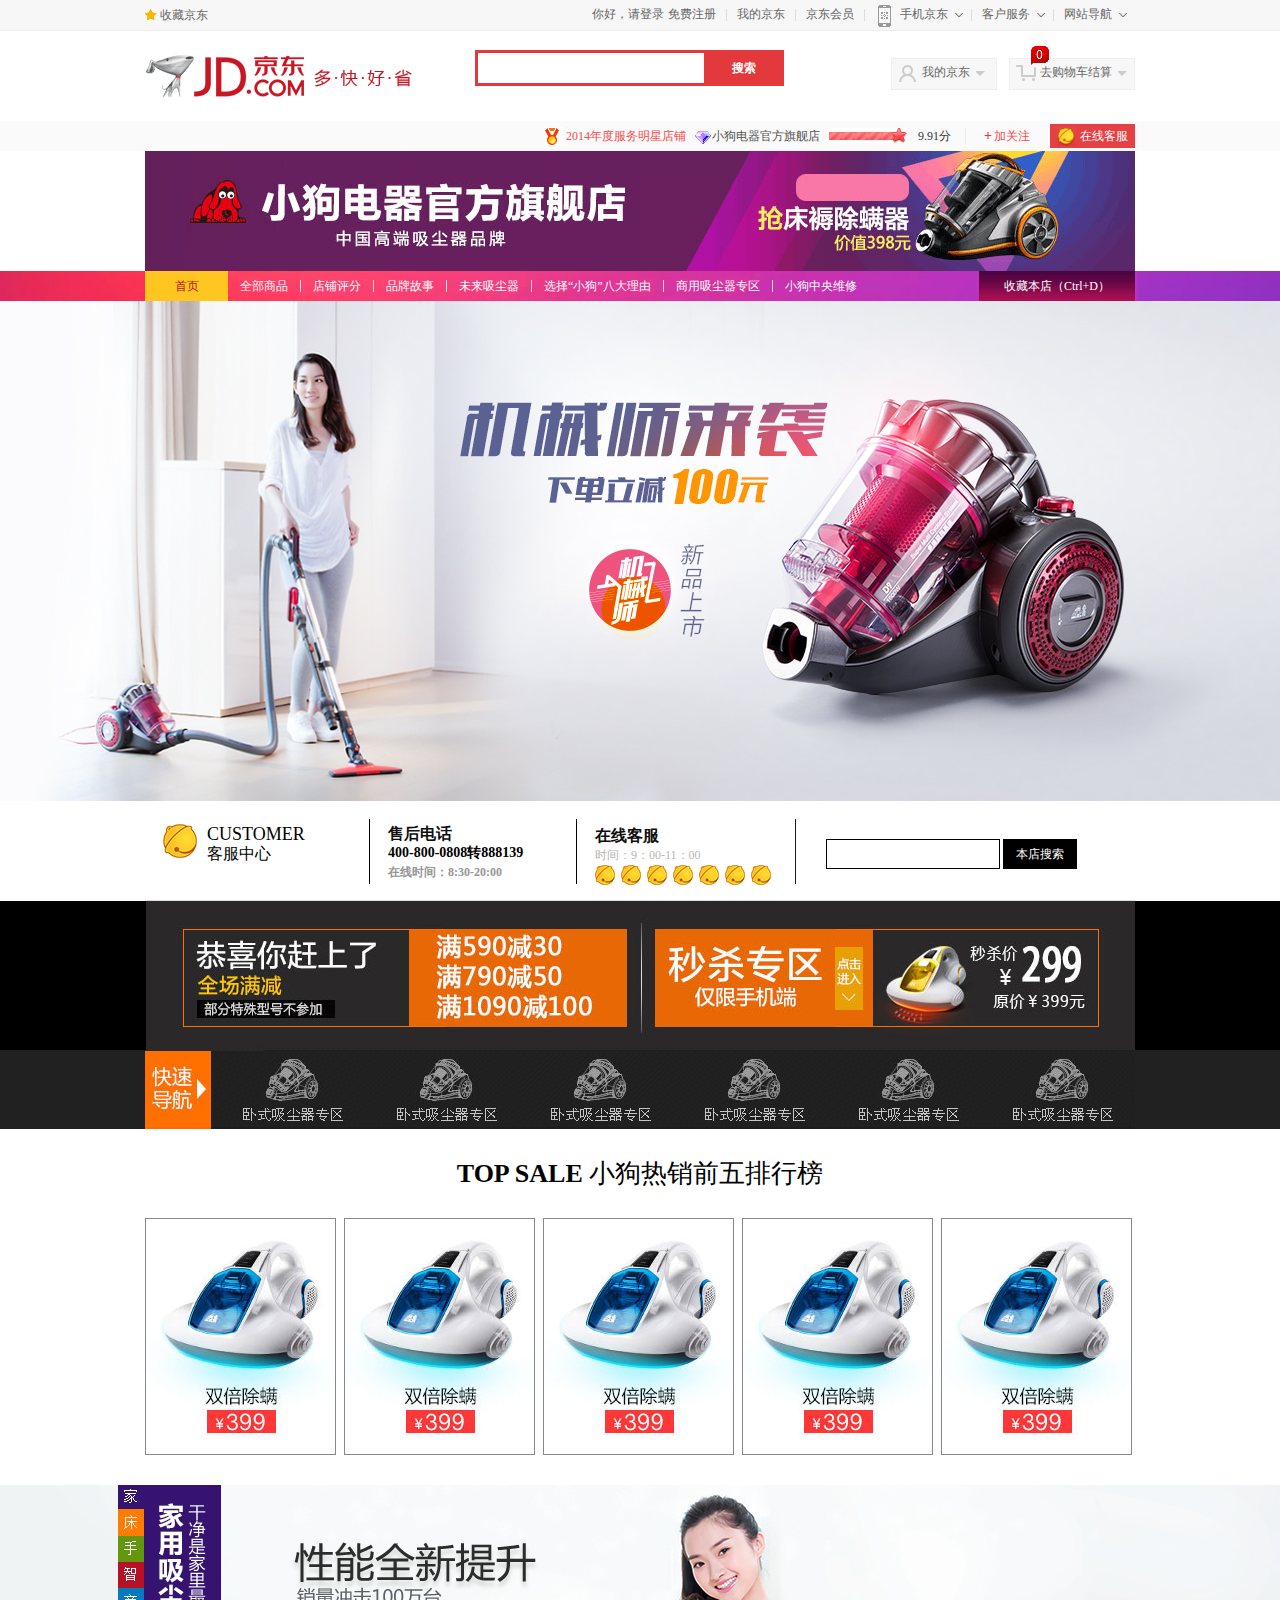
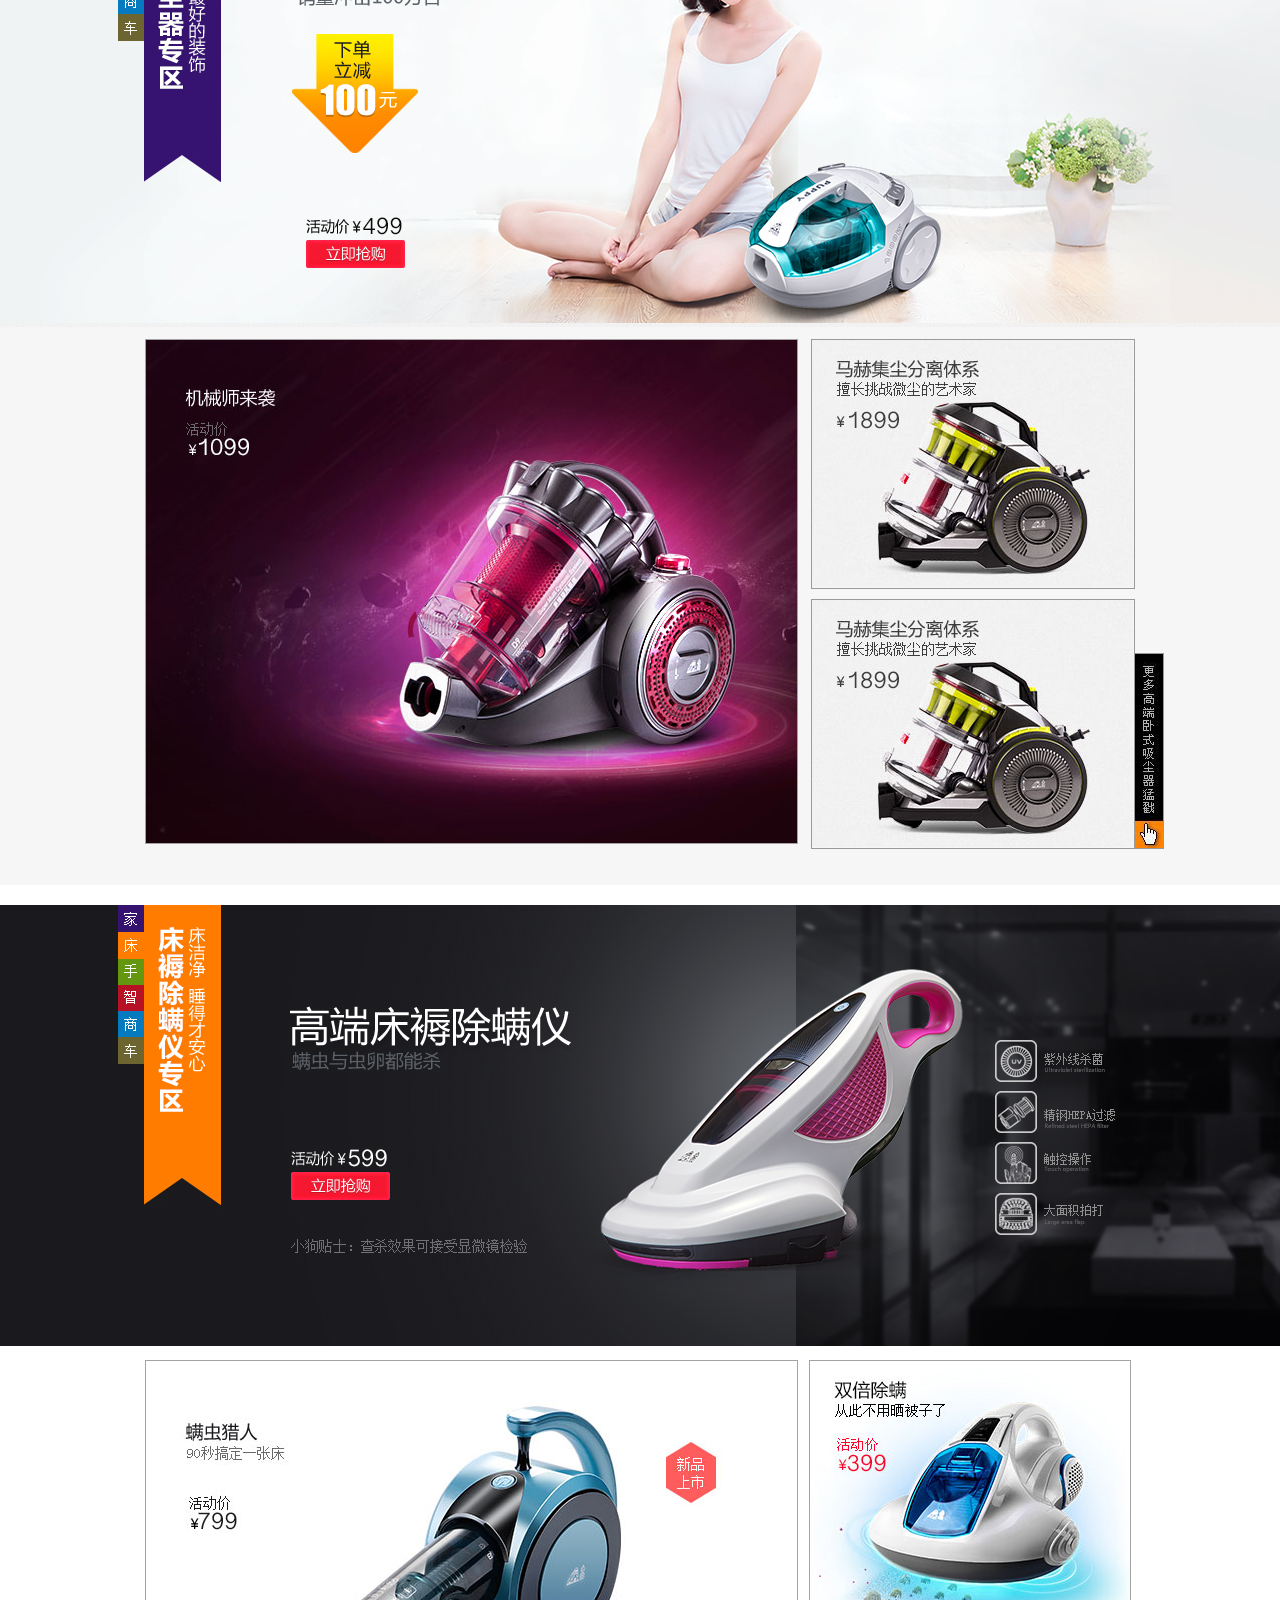
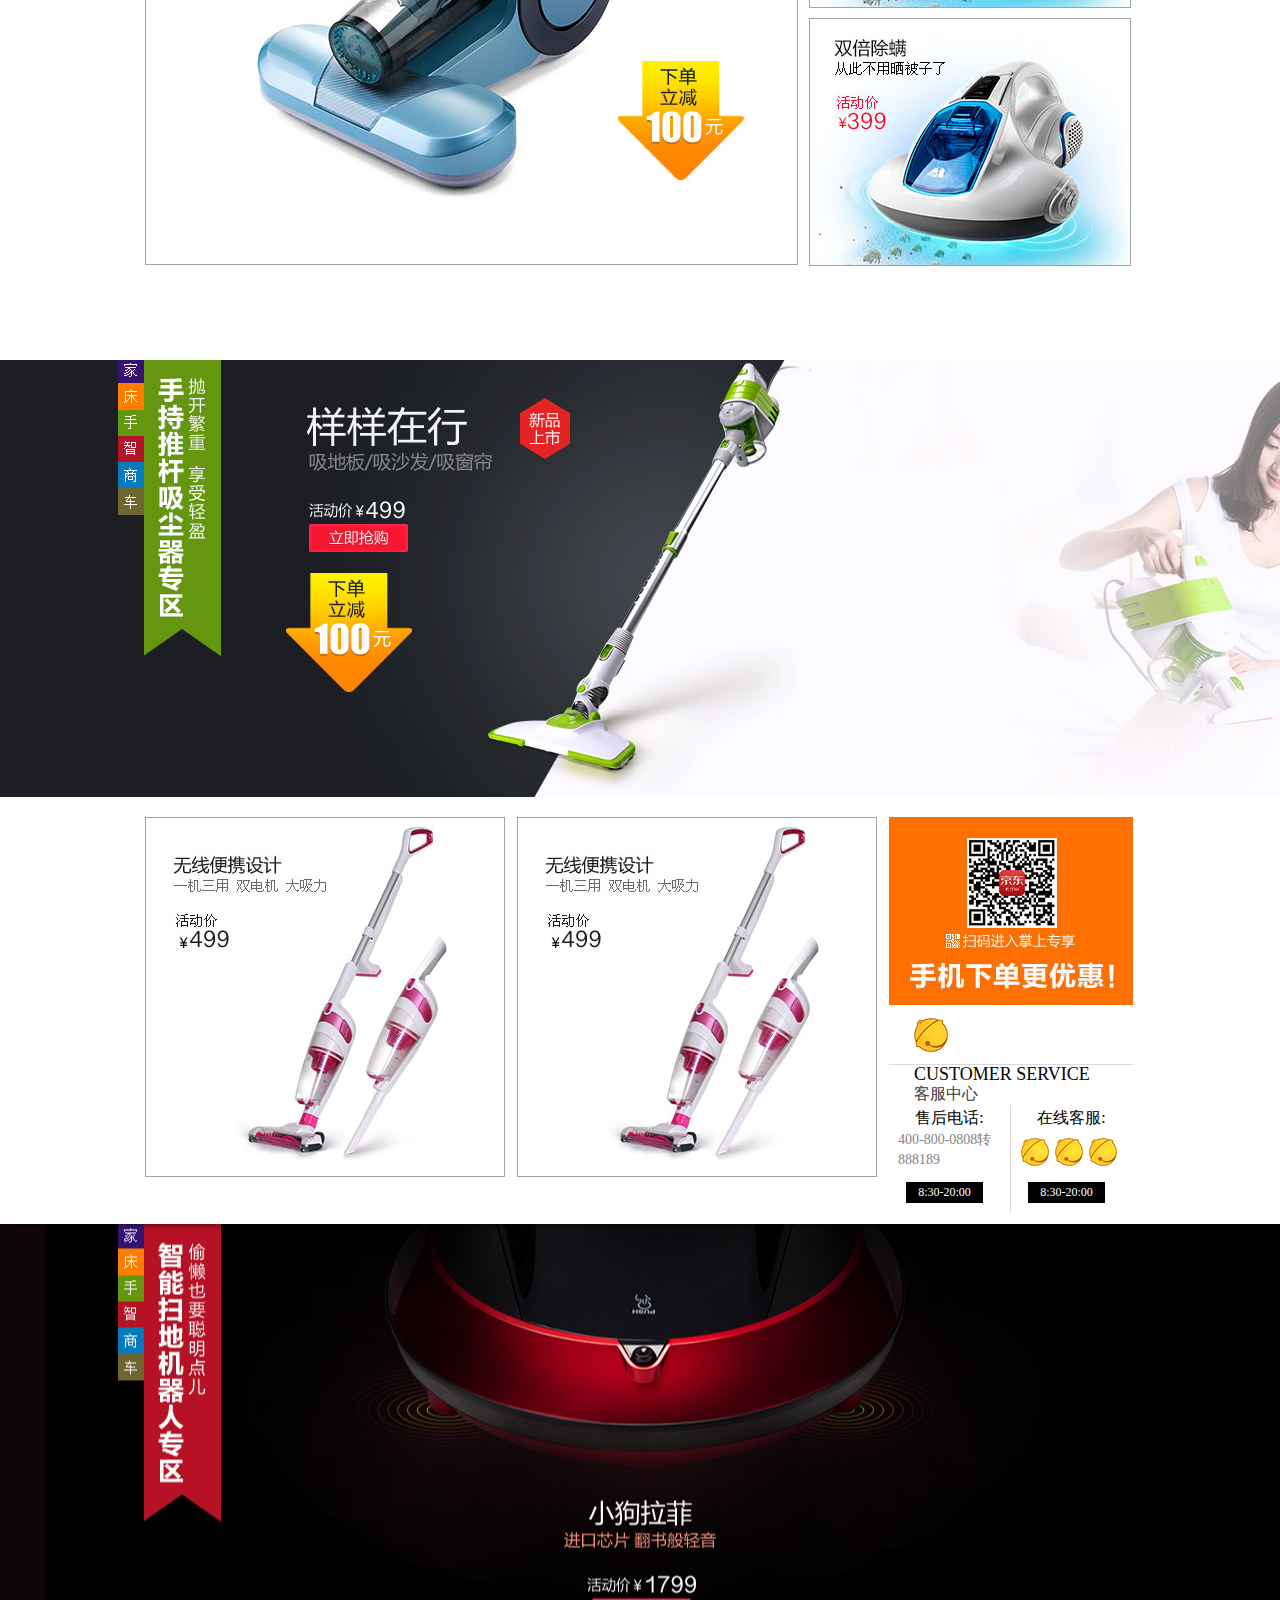
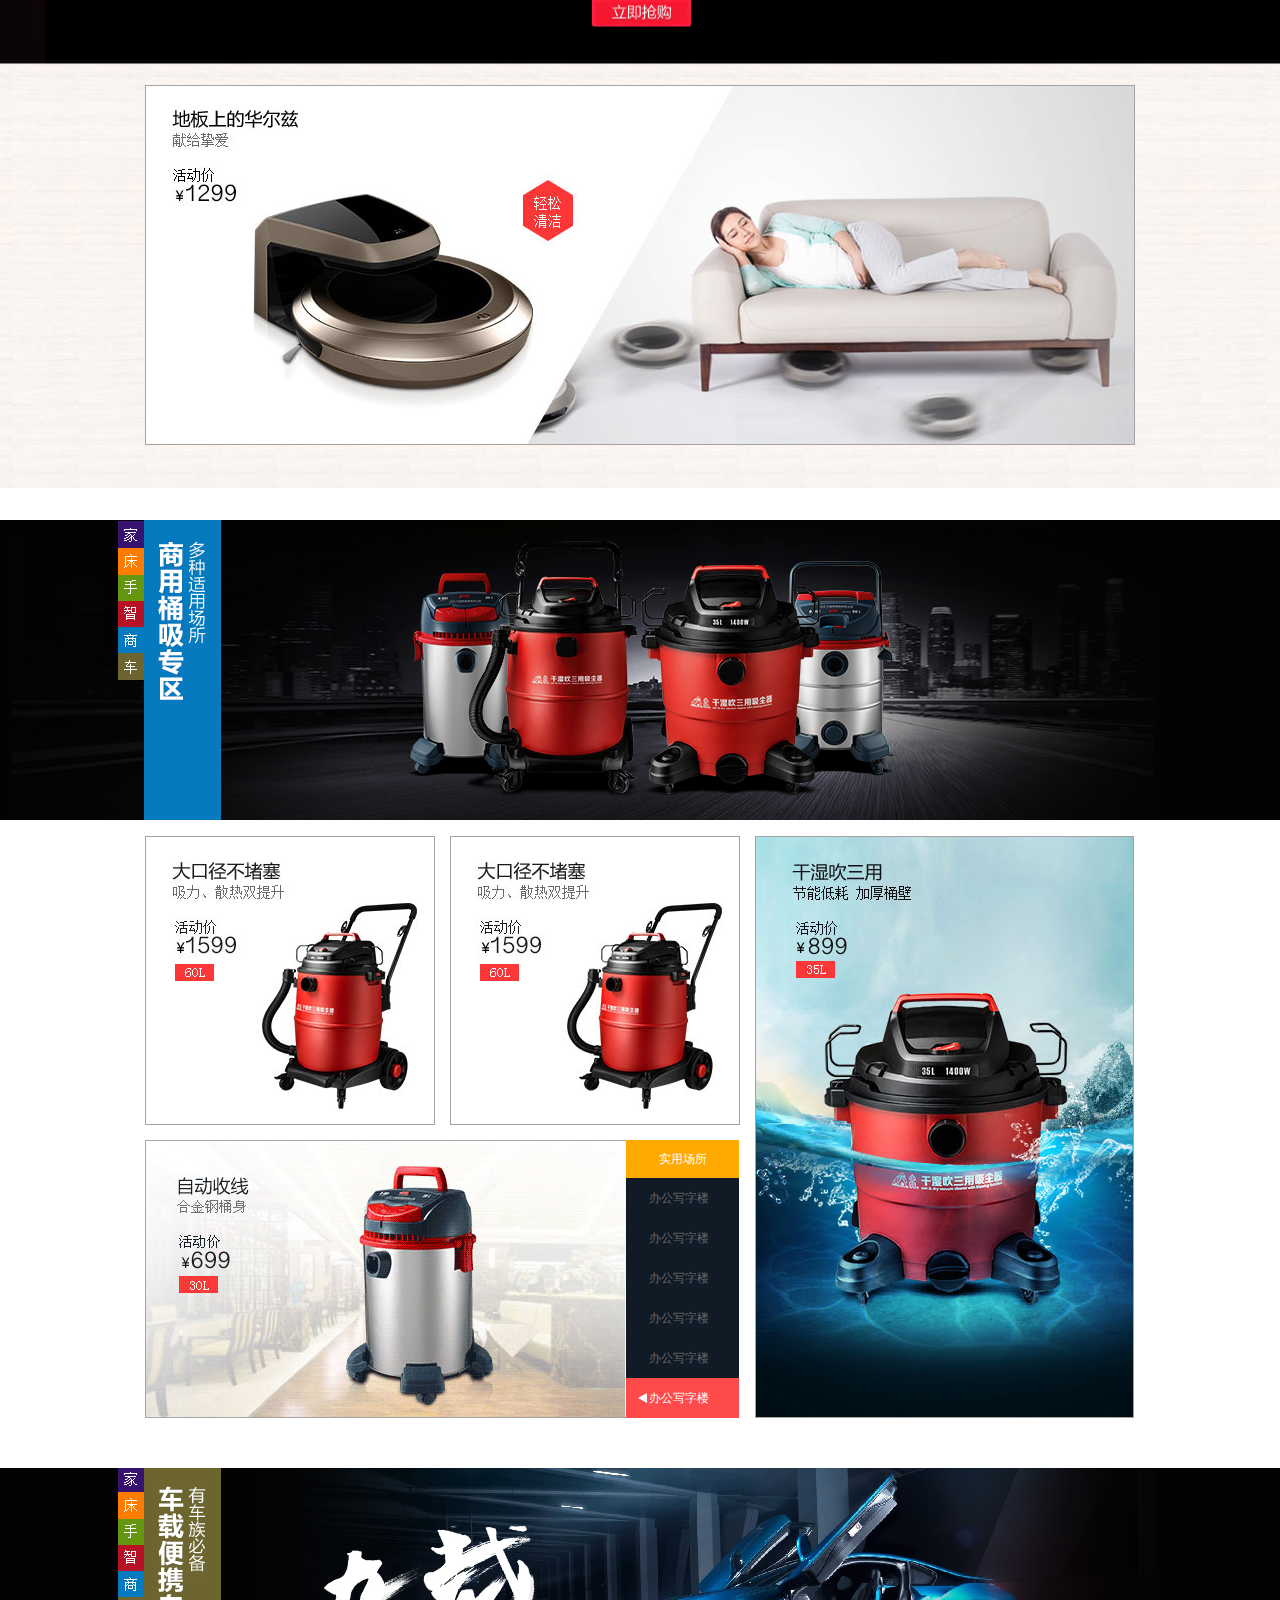
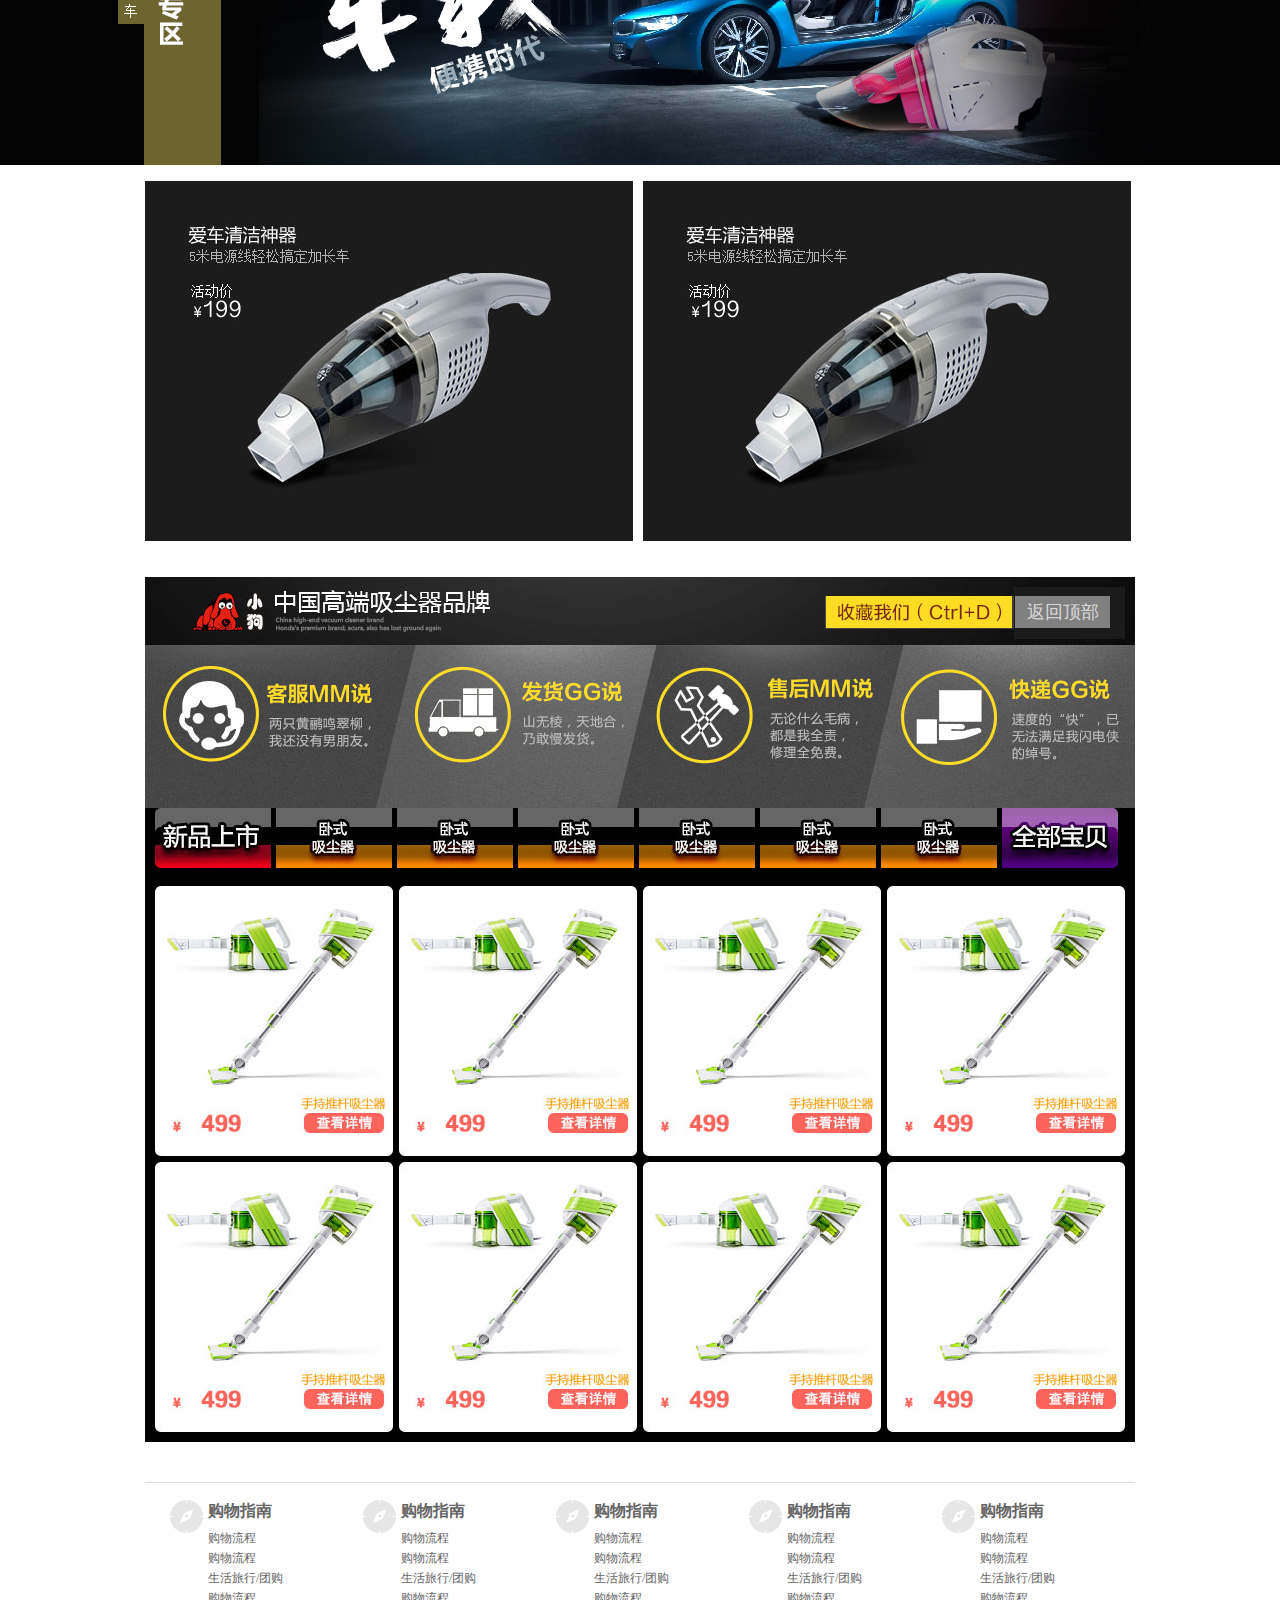
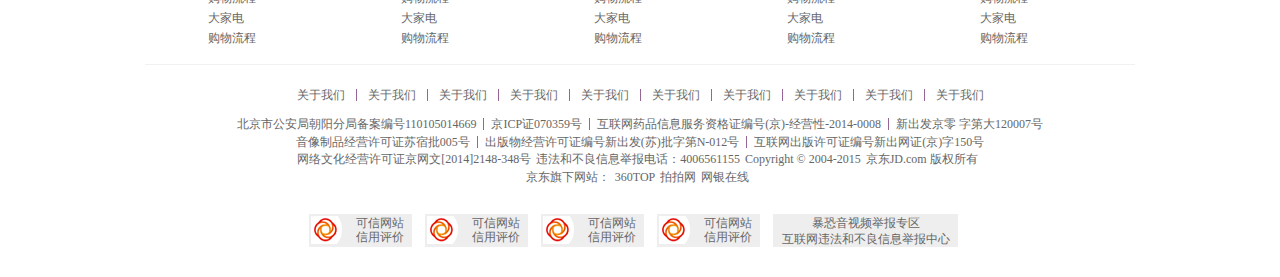
<file: JD-pc/shop_index.html>
<!DOCTYPE html>
<html>
	<head>
		<meta charset="utf-8">
		<title></title>
		<link rel="stylesheet" type="text/css" href="css/reset.css"/>
		<link rel="stylesheet" type="text/css" href="css/public.css"/>
		<link rel="stylesheet" type="text/css" href="css/global.css"/>
		<link rel="stylesheet" type="text/css" href="css/shop_index.css"/>
		<link rel="stylesheet" type="text/css" href="css/fixie.css"/>
		<!--[if lt IE 8]>
		<link rel="stylesheet" href="css/fixIE.css" />
		<![endif]-->
		<script src="js/html5shiv.js"></script>
		<script src="js/DD_belatedPNG_0.0.8a.js"></script>
		<script>
			DD_belatedPNG.fix(".bg");
		</script>

	</head>
	<body>
		<section class="box">
			<!--头部开始-->
			<header class="head_box">
				<!--头部第一排-->
					<div class="head_top">
						<div class="top_area">
							<div class="house fl">
								<a href="" class="fl">
									<s class="bg fl ico"></s>
									<span class="fl">收藏京东</span>
								</a>	
							</div>
							<div class="login fr">
								<span class="nolink fl">你好，请登录</span>
								<a href="" class="fl">
									<span class="link margin4">免费注册</span>
								</a>
								<s class="line fl"></s>
								<a href="" class="fl">
									<span class="link">我的京东</span>
								</a>
								<s class="line fl"></s>
								<a href="" class="fl">
									<span class="link">京东会员</span>
								</a>
								<s class="line margin13 fl"></s>
								<a href="" class="fl">
									<i class="bg fl ico_handset"></i>
									<span class="link fl">手机京东</span>
									<i class="bg fl ico_arrow"></i>
								</a>
								<s class="line margin8 fl"></s>
								<a href="" class="fl">
									<span class="link fl">客户服务</span>
									<i class="bg fl ico_arrow"></i>
								</a>
								<s class="line margin8 fl"></s>
								<a href="" class="fl">
									<span class="link fl">网站导航</span>
									<i class="bg fl ico_arrow"></i>
								</a>
							</div>
						</div>
					</div>
					<!--头部第二排-->
					<div class="head_middle">
						<div class="middle_area">
							<h1 class="fl">
								<a href="" class="fl bg ico_logo">京东</a>
							</h1>
							<div class="search_box fl">
								<form class="fl">
									<input type="text" class="fl"/>
								</form>
								<div class="search fl">
									<a href="">搜索</a>
								</div>
							</div>
							<div class="my_box fl">
								<div class="my fl">
									<a href="">
										<s class="bg fl ico_my"></s>
										<span class="fl">我的京东</span>
										<s class="bg fl ico_arrow"></s>
									</a>
								</div>
								<div class="my shopping fl">
									<a href="">
										<s class="bg fl ico_shopping"></s>
										<span class="fl">去购物车结算</span>
										<s class="bg fl ico_arrow"></s>
									</a>
									<div class="position bg"></div>
								</div>
							</div>
						</div>
					</div>
					<!--头部第三排-->
					<div class="head_bottom">
						<div class="assess_box">
							<div class="assess fr">
								<div class="assess1 fl">
									<a href="" class="assess1_l fl">
										<s class="bg fl ico"></s>
										<span class="text fl">2014年度服务明星店铺</span>
									</a>
									<a href="" class="assess1_m fl">
										<s class="bg fl ico"></s>
										<span class="text fl">小狗电器官方旗舰店</span>
									</a>
									<a href="" class="assess1_r fl">
										<s class="bg fl ico"></s>
										<span class="text fl">9.91分</span>
									</a>
								</div>
								<span class="line fl"></span>
								<div class="assess2 fl">
									<a href="" class="follow fl">
										<span class="plus fl">+</span>
										<span class="text fl">加关注</span>
									</a>
									<a href="" class="serve fl">
										<s class="bg fl ico"></s>
										<span class="text fl">在线客服</span>
									</a>
								</div>
							</div>
						</div>
					</div>
			</header>
			<!--内容开始-->
			<div class="content">
				<div class="content_tit">
					<div class="tit_box clearfix">
						<a href="" class="dog fl">
							<img src="img/page3_logo.jpg" />
						</a>
						<a href="" class="fl">
							<img src="img/page3_logor.jpg" />
						</a>
					</div>
					<nav class="nav_box">
						<div class="nav">
							<div class="nav_l fl">
								<a href="" class="yellow fl">首页</a>
								<a href="" class="fl">全部商品</a>
								<span class="fl"></span>
								<a href="" class="fl">店铺评分</a>
								<span class="fl"></span>
								<a href="" class="fl">品牌故事</a>
								<span class="fl"></span>
								<a href="" class="fl">未来吸尘器</a>
								<span class="fl"></span>
								<a href="" class="fl">选择“小狗”八大理由</a>
								<span class="fl"></span>
								<a href="" class="fl">商用吸尘器专区</a>
								<span class="fl"></span>
								<a href="" class="fl">小狗中央维修</a>
							</div>	
							<div class="nav_r fr">
								<a href="">收藏本店（Ctrl+D）</a>
							</div>
						</div>	
					</nav>
				</div>
				<!--第一组图片-->
				<div class="fis_pic">
					<div class="pic_top">
						<a href=""></a>
					</div>	
					<div class="pic_bot">
						<div class="call">
							<div class="call_type fl">
								<s class="bg fl ico"></s>
								<span class="text fl">
									<i class="text_top">CUSTOMER</i>
									<i class="text_bot">客服中心</i>
								</span>
							</div>
							<div class="call_type type2 fl">
								<span class="phone">售后电话</span>
								<span class="num">400-800-0808转888139</span>
								<span class="phone grup">在线时间：8:30-20:00</span>
							</div>
							<div class="type3 fl">
								<span class="bold">在线客服</span>
								<span class="nomore">时间：9：00-11：00</span>
								<span class="ico_box clearfix">
									<s class="ico bg fl"></s>
									<s class="ico bg fl"></s>
									<s class="ico bg fl"></s>
									<s class="ico bg fl"></s>
									<s class="ico bg fl"></s>
									<s class="ico bg fl"></s>
									<s class="ico bg fl"></s>
								</span>
							</div>
							<div class="search">
								<form class="fl">
									<input type="text" class="fl"/>
								</form>
								<a href="" class="fl">本店搜索</a>
							</div>
						</div>
					</div>
				</div>
				<!--第二组图片-->
				<div class="sec_pic">
					<div class="youh_box">
						<div class="youh">
							<a href="">
								<img src="img/page3_sec2.jpg" />
							</a>
						</div>
					</div>
					<div class="mole_box">
						<div class="mole">
							<a href="" class="fl nav">
								<img src="img/bage3_sec4.jpg" />
							</a>
							<a href="" class="fl">
								<img src="img/page3_sec5.jpg" />
							</a>
							<a href="" class="fl">
								<img src="img/page3_sec5.jpg" />
							</a>
							<a href="" class="fl">
								<img src="img/page3_sec5.jpg" />
							</a>
							<a href="" class="fl">
								<img src="img/page3_sec5.jpg" />
							</a>
							<a href="" class="fl">
								<img src="img/page3_sec5.jpg" />
							</a>
							<a href="" class="fl small">
								<img src="img/page3_sec5.jpg" />
							</a>
						</div>
					</div>
				</div>
				<!--第三组图片-->
				<div class="third_pic">
					<div class="third_tit"> 
						<span class="bold">TOP SALE</span>
						<span>小狗热销前五排行榜</span>
					</div>
					<ul>
						<li class="item fl">
							<a href="">
								<img src="img/page3_sec7.jpg" />
							</a>
						</li>
						<li class="item fl">
							<a href="">
								<img src="img/page3_sec7.jpg" />
							</a>
						</li>
						<li class="item fl">
							<a href="">
								<img src="img/page3_sec7.jpg" />
							</a>
						</li>
						<li class="item fl">
							<a href="">
								<img src="img/page3_sec7.jpg" />
							</a>
						</li>
						<li class="item fl nomargin">
							<a href="">
								<img src="img/page3_sec7.jpg" />
							</a>
						</li>
					</ul>
				</div>
				<!--第四组图片-->
				<div class="four">
					<a href=""></a>
				</div>
				<!--第五组图片-->
				<div class="fif">
					<div class="fif_pic">
						<div class="pic_l fl">
							<a href="">
								<img src="img/page3_fif1.jpg" />
							</a>
						</div>
						<div class="pic_r fl">
							<a href="">
								<img src="img/page3_fif2.jpg" />
							</a>
							<a href="" class="nomargin">
								<img src="img/page3_fif2.jpg" />
							</a>
							<a href=""  class="position">
								<img src="img/page3_fif3.jpg"/>
							</a>
						</div>						
					</div>
					
				</div>
				<!--第六组图片-->
				<div class="six_pic">
					<a href=""></a>
				</div>
				<!--第七组图片-->
				<div class="sev_pic">
					<div class="pic_l fl">
						<a href="">
							<img src="img/page3_sev1.jpg" />
						</a>
					</div>
					<div class="pic_r fl">
						<a href="">
							<img src="img/page3_sev2.jpg" />
						</a>
						<a href="">
							<img src="img/page3_sev2.jpg" />
						</a>
					</div>
				</div>
				<!--第八组图片-->
				<div class="eit_pic">
					<a href=""></a>
				</div>
				<!--第九组图片-->
				<div class="ninth_pic">
					<div class="pic_l fl">
						<a href="">
							<img src="img/page3_nin1.jpg" />
						</a>
					</div>
					<div class="pic_l fl">
						<a href="">
							<img src="img/page3_nin1.jpg" />
						</a>
					</div>
					<div class="pic_r fl">
						<a href="" class="wechat">
							<img src="img/page3_nin2.jpg" />
						</a>
						<div class="core">
							<s class="bg fl ico"></s>
							<span class="text_box fl">
								<s class="bold">CUSTOMER SERVICE</s>
								<s class="text">客服中心</s>
							</span>
						</div>
						<div class="call_box ">
							<div class="call fl">
								<span class="text">售后电话:</span>
								<span class="num">400-800-0808转888189</span>
								<span class="time">8:30-20:00</span>
							</div>
							<div class="call fl noborder">
								<span class="text">在线客服:</span>
								<span class="custom">
									<s class="fl bg ico"></s>
									<s class="fl bg ico"></s>
									<s class="fl bg ico"></s>
								</span>
								<span class="time">8:30-20:00</span>
							</div>
						</div>							
					</div>
				</div>
				<!--第十组图片-->
				<div class="ten">
					<div class="ten_pic">
						<a href=""></a>
					</div>
					<div class="ten_pic2">
						<a href="">
							<img src="img/page3_ten3.jpg" />
						</a>
					</div>
				</div>
				<!--第十一组图片-->
				<div class="eleven_pic">
					<a href=""></a>
				</div>
				<!--第十二组图片-->
				<div class="twe_pic">
					<div class="pic_l fl">
						<div class="small_box clearfix">
							<div class="small fl">
								<a href="">
									<img src="img/page3_twe1.jpg" />
								</a>
							</div>
							<div class="small fl">
								<a href="">
									<img src="img/page3_twe1.jpg" />
								</a>
							</div>
						</div>
						<div class="big_box">
							<a href="">
								<img src="img/page3_twe2.jpg" />
							</a>
							<div class="position">
								<div class="yellow">实用场所</div>
								<div class="black">
									<a href="">
										<s class="bg ico"></s>
										<span>办公写字楼</span>										
									</a>
									<a href="">
										<s class="bg ico"></s>
										<span>办公写字楼</span>										
									</a>	
									<a href="">
										<s class="bg ico"></s>
										<span>办公写字楼</span>										
									</a>	
									<a href="">
										<s class="bg ico"></s>
										<span>办公写字楼</span>										
									</a>	
									<a href="">
										<s class="bg ico"></s>
										<span>办公写字楼</span>										
									</a>	
									<a href="" class="active">
										<s class="bg ico"></s>
										<span>办公写字楼</span>										
									</a>	
								</div>
							</div>
						</div>
					</div>
					<div class="pic_r fl">
						<a href="">
							<img src="img/page3_twe4.jpg" />
						</a>
					</div>
				</div>
				<!--第十三组图片-->
				<div class="thi_pic">
					<a href=""></a>
				</div>
				<!--第十四组图片-->
				<div class="fourt_pic">
					<a href="" class="fl">
						<img src="img/page3_fourt1.jpg" />
					</a>
					<a href="" class="fl nomargin">
						<img src="img/page3_fourt1.jpg" />
					</a>
				</div>
				<!--第十五组图片-->
				<div class="fift_pic">
					<div class="pic_top">
						<img src="img/page3_fift1.jpg" />
						<a href="">返回顶部</a>
					</div>
					<div class="pic_box">
						<div class="pic_nav clearfix">
							<a href="" class="fl">
								<img src="img/page3_fift2.jpg" />
							</a>
							<a href="" class="fl">
								<img src="img/page3_fift3.jpg" />
							</a>
							<a href="" class="fl">
								<img src="img/page3_fift3.jpg" />
							</a>
							<a href="" class="fl">
								<img src="img/page3_fift3.jpg" />
							</a>
							<a href="" class="fl">
								<img src="img/page3_fift3.jpg" />
							</a>
							<a href="" class="fl">
								<img src="img/page3_fift3.jpg" />
							</a>
							<a href="" class="fl">
								<img src="img/page3_fift3.jpg" />
							</a>
							<a href="" class="fl">
								<img src="img/page3_fift4.jpg" />
							</a>
						</div>
						<ul class="pic clearfix">
							<li class="pic_type fl">
								<a href="">
									<img src="img/page3_fift5.jpg" />
								</a>								
							</li>
							<li class="pic_type fl">
								<a href="">
									<img src="img/page3_fift5.jpg" />
								</a>								
							</li>
							<li class="pic_type fl">
								<a href="">
									<img src="img/page3_fift5.jpg" />
								</a>								
							</li>
							<li class="pic_type fl">
								<a href="">
									<img src="img/page3_fift5.jpg" />
								</a>								
							</li>
							<li class="pic_type fl">
								<a href="">
									<img src="img/page3_fift5.jpg" />
								</a>								
							</li>
							<li class="pic_type fl">
								<a href="">
									<img src="img/page3_fift5.jpg" />
								</a>								
							</li>
							<li class="pic_type fl">
								<a href="">
									<img src="img/page3_fift5.jpg" />
								</a>								
							</li>
							<li class="pic_type fl">
								<a href="">
									<img src="img/page3_fift5.jpg" />
								</a>								
							</li>
						</ul>
					</div>
				</div>
			</div>
			<footer class="page3_foot foot_box">
				<div class="page3_foot1 foot_middle">
					<div class="list_box fl">
						<s class="bg fl ico"></s>
						<div class="text_box fl">
							<h6>购物指南</h6>
							<a href="" >购物流程</a>
							<a href="" >购物流程</a>
							<a href="">生活旅行/团购</a>
							<a href="">购物流程</a>
							<a href="">大家电</a>
							<a href="">购物流程</a>
						</div>
					</div>
					<div class="list_box fl">
						<s class="bg fl ico"></s>
						<div class="text_box fl">
							<h6>购物指南</h6>
							<a href="" >购物流程</a>
							<a href="" >购物流程</a>
							<a href="">生活旅行/团购</a>
							<a href="">购物流程</a>
							<a href="">大家电</a>
							<a href="">购物流程</a>
						</div>
					</div>
					<div class="list_box fl">
						<s class="bg fl ico"></s>
						<div class="text_box fl">
							<h6>购物指南</h6>
							<a href="" >购物流程</a>
							<a href="" >购物流程</a>
							<a href="">生活旅行/团购</a>
							<a href="">购物流程</a>
							<a href="">大家电</a>
							<a href="">购物流程</a>
						</div>
					</div>
					<div class="list_box fl">
						<s class="bg fl ico"></s>
						<div class="text_box fl">
							<h6>购物指南</h6>
							<a href="" >购物流程</a>
							<a href="" >购物流程</a>
							<a href="">生活旅行/团购</a>
							<a href="">购物流程</a>
							<a href="">大家电</a>
							<a href="">购物流程</a>
						</div>
					</div>
					<div class="list_box fl nomargin">
						<s class="bg fl ico"></s>
						<div class="text_box fl">
							<h6>购物指南</h6>
							<a href="" >购物流程</a>
							<a href="" >购物流程</a>
							<a href="">生活旅行/团购</a>
							<a href="">购物流程</a>
							<a href="">大家电</a>
							<a href="">购物流程</a>
						</div>
					</div>	
				</div>	
				<div class="foot_bot">
					<div class="friend">
						<a href="">关于我们</a>
						<s class="line"></s>
						<a href="" >关于我们</a>
						<s class="line"></s>
						<a href="" >关于我们</a>
						<s class="line"></s>
						<a href="" >关于我们</a>
						<s class="line"></s>
						<a href="" >关于我们</a>
						<s class="line"></s>
						<a href="" >关于我们</a>
						<s class="line"></s>
						<a href="" >关于我们</a>
						<s class="line"></s>
						<a href="" >关于我们</a>
						<s class="line"></s>
						<a href="" >关于我们</a>
						<s class="line"></s>
						<a href="" >关于我们</a>
					</div>
					<div class="copy">
						<div class="fis_box">
							<span>北京市公安局朝阳分局备案编号110105014669</span>
							<s class="line2"></s>
							<span>京ICP证070359号</span>
							<s class="line2"></s>
							<a href="">互联网药品信息服务资格证编号(京)-经营性-2014-0008</a>
							<s class="line2"></s>
							<span>新出发京零 字第大120007号</span>
						</div>
						<div class="sec_box nomargin">
							<a href="">音像制品经营许可证苏宿批005号</a>
							<s class="line2"></s>
							<span>出版物经营许可证编号新出发(苏)批字第N-012号</span>
							<s class="line2"></s>
							<span>互联网出版许可证编号新出网证(京)字150号</span>						
						</div>
						<div class="sec_box">
							<a href="">网络文化经营许可证京网文[2014]2148-348号</a>
							<span> 违法和不良信息举报电话：4006561155</span>
							<span> Copyright © 2004-2015</span>
							<span> 京东JD.com 版权所有</span>
						</div>
						<div class="sec_box">
							<span>京东旗下网站：</span>
							<a href="">360TOP</a>
							<a href="">拍拍网</a>
							<a href="">网银在线</a>
						</div>
					</div>	
				</div>
				<div class="foot_ico">
					<a href="" class="group">
						<s class="bg fl ico"></s>
						<span>可信网站   信用评价</span>
					</a>
					<a href="" class="group">
						<s class="bg fl ico"></s>
						<span>可信网站   信用评价</span>
					</a>
					<a href="" class="group">
						<s class="bg fl ico"></s>
						<span>可信网站   信用评价</span>
					</a>
					<a href="" class="group">
						<s class="bg fl ico"></s>
						<span>可信网站   信用评价</span>
					</a>
					<a href="" class="group1">
						<span>暴恐音视频举报专区</span>
						<span>互联网违法和不良信息举报中心</span>
					</a>
				</div>
			</footer>	
		</section>
	</body>
</html>
</file>
<file: css/reste.css>
body{
	margin: 0px;
}
a{
	text-decoration:none;
	vertical-align:top;
	*cursor: pointer;
}
em{
	font-style: normal;
}
img{
	border:0;
	vertical-align:top;
}
ul{
	margin:0;
	padding:0;
	list-style:none;
}
</file>
<file: css/bdyp.css>
.hdWrap{
	width: 100%;
	height: 49px;
	background-color: #252525;
	box-shadow: 0 0 5px #333;
}
.hdWrap .bdy_log{
	width: 110px;
	height: 27px;
	margin: 10px 0 0 12px;
}
.hdWrap .nav{
	margin-left: 26px;
}
.nav a{
	width: 90px;
	height: 48px;
	font: 18px "Microsoft YaHei","Microsoft JhengHei","黑体";
	color: #d8d8d8;
	text-align: center;
	line-height: 48px;	
}
.nav a:hover{
	background-color: #0f0f0f;
}
.nav .cloud_box{
	width: 90px;
	height: 48px;
	border-left: 2px solid #2a2b2d;
	border-right: 2px solid #2a2b2d;
	background-color: #0f0f0f;
	position: relative;
}
.cloud_box .cloud{
	font-weight: bold;
	color: #ffffff;
	position: absolute;
	z-index: 2;
}
.cloud em{
	margin-left: 28px;
}
.cloud .icon{
	width: 9px;
	height: 5px;
	background-position: -30px -21px;
	margin: 22px 0 0 7px;
}
.cloud_box .cloudNav{
	width: 622px;
	height: 90px;
	background-color: #f6f6f9;
	border: 1px solid #afafaf;
	border-top: none;
	box-shadow: 0 0 5px #afafaf;
	position: absolute;
	left: -90px;
	top: 48px;
	padding: 18px 0 0 22px;
	border-radius: 4px;
	display: none;	
	z-index: 1;
}
/*cloud_box的hover效果*/
.cloud_box:hover .cloud{
	background-color:#f6f6f9;
	color: #333333;	
}
/*.cloud_box:hover .cloudNav{
	display: block;
}*/
.cloud_box:hover .icon{
	background-position: -30px -34px;
}
/*...........*/
.cloudNav a{
	width: 66px;
	height: 66px;
	color: #333333;
	border-radius: 4px;
	font: 14px "Microsoft YaHei","Microsoft JhengHei","黑体";
	padding-top: 8px;
}
.cloudNav span{
	width: 35px;
	height: 35px;
	display: block;
	margin: 0 auto;
}
.cloudNav .w_icon{	
	background-position: -265px -255px;	
}
.cloudNav .t_icon{
	background-position: -265px -290px;
}
.cloudNav .h_icon{
	background-position: -265px -325px;
}
.cloudNav .d_icon{
	background-position: -265px -360px;
}
.cloudNav .x_icon{
	background-position: -230px -371px;
}
.cloudNav .z_icon{
	background-position: -265px -487px;
}
.cloudNav .j_icon{
	background-position: -265px -522px;
}
.cloudNav .s_icon{
	background-position: -265px -557px;
}
.cloudNav .y_icon{
	background-position: -265px -592px;
}
.cloudNav a:hover{
	background-color: #e0e1e5;
	border-radius: 4px;
}
.cloudNav em{
	display: block;
	margin-top: 4px;
}
.hdWrap .info{
	/*width: 698px;*/
	height: 49px;
	line-height: 48px;
	font-size: 12px;
}
.info a{
	color: #dddddd;
}
.info .discount{
	color: #e65e00;
}
.info .discount:hover{
	text-decoration:underline;
}
.info .search_form{
	padding-top: 13px;
	margin-left: 13px;
}
.search_form .text{
	width: 110px;
	height: 22px;
	padding-left: 4px;
}
.search_form .search{
	width: 38px;
	height: 22px;
	background-color: #c4c4c4;
}
.info .line{
	width: 1px;
	height: 16px;
	background-color: #393939;
	margin: 16px 12px 0 9px;
}
.info .user_box{
	position: relative;
}
.user_box .crown_icon{
	width: 16px;
	height: 13px;
	background-position: -89px -335px;
	margin: 18px 4px 0 0;
}
/*....*/
/*.user_box:hover .userinfo{
	display: block;
}*/
.user_box .userinfo{
	width: 114px;
	height: 138px;
	position: absolute;
	left:0;
	top: 38px;
	padding-top: 12px;
	background-color: #f6f6f9;	
	border-radius: 3px;
	border: 1px solid #afafaf ;
	border-top: none;
	box-shadow: 0 0 5px #afafaf;
	display: none;
	z-index: 1;
}
.userinfo a{
	height: 30px;
	display: block;
	color: #888888;
	line-height: 30px;
	padding-left: 33px;
}
.userinfo a:hover{
	color: #333333;
	background-color: #e0e1e5;
}
.userinfo .hline{
	display: block;
	width: 92px;
	margin: 3px 11px;
	border-top: 1px solid #ebebec;
	border-bottom: 1px solid #FFF;
}
.userinfo span{
	width: 14px;
	height: 7px;
	position: absolute;
	right: 28px;
	top: -7px;
	background-position: -27px -41px;	
}
/*.....*/
.username .icon{
	width: 9px;
	height: 5px;
	background-position: -30px -29px;
	margin: 21px 2px 0 8px;
}
.more .icon{
	width: 9px;
	height: 5px;
	background-position: -30px -29px;
	margin: 21px 11px 0 8px;
}
.info .more_box{
	position: relative;
}
/*.more_box:hover .morenav{
	display:block;
}*/
.more_box .morenav{
	height: 238px;
	width: 114px;
	position: absolute;
	right: 0;
	top: 38px;
	padding-top: 12px;
	background-color: #f6f6f9;	
	border-radius: 3px;
	border: 1px solid #afafaf ;
	border-top: none;
	box-shadow: 0 0 5px #afafaf;
	display: none;
	z-index: 1;
}
.morenav span{
	width: 14px;
	height: 7px;
	position: absolute;
	right: 8px;
	top: -7px;
	background-position: -27px -41px;	
}
.morenav a{
	height: 30px;
	display: block;
	color: #888888;
	line-height: 30px;
	padding-left: 33px;
}
.morenav .hline{
	display: block;
	width: 92px;
	margin: 3px 11px;
	border-top: 1px solid #ebebec;
	border-bottom: 1px solid #FFF;
}
.morenav a:hover{
	color: #333333;
	background-color: #e0e1e5;
}
.info .usercenter{
	width: 70px;
	height: 24px;
	background-color: #e82a1a;
	margin-top: 13px;
	line-height: 24px;
	text-align: center;
	border-radius: 3px;
}
.info .usercenter:hover{
	color: white;
}
.info .userdld:hover{
	color: #FFFFFF;
	text-decoration:underline;
}
.info .notice:hover{
	color: #FFFFFF;
	text-decoration:underline;
}

/*content*/
.content{
	width: 100%;
	height: 593px;
	border-bottom: 1px solid #c7c7c7;
}
.content .cont_lf{
	width: 15.4%;
	height: 100%;
	padding-top: 14px;
	background-color: #f0f0f0;
	border-right: 1px solid #c7c7c7;
	box-sizing: border-box;
}
.content .cont_lft{
	width: 100%;
}
.cont_lft li{
	height: 34px;	
	border: 1px solid #f0f0f0;
	border-left: none;
	border-right: none;
	margin-bottom: 3px;
}
.cont_lft a,.cont_lf .myshare,.cont_lf .recycle{
	display: block;
	height: 32px;
	line-height: 32px;
	font-size: 14px;
	color: #333;
	border: 1px solid #f0f0f0;
	border-left: none;
	border-right: none;
}
.cont_lft .alldocli{
	border: 1px solid #f9f9f9;
	border-left: none;
	border-right: none;
	background-color: #e2e2e2;
}
.cont_lft .alldoca{
	border: 1px solid #dcdcdc;
	border-left: none;
	border-right: none;
}
.cont_lft .alldoc{
	font-weight: bold;
}
.cont_lft span{
	width: 22px;
	height: 20px;
	margin: 5px 10px 0 29px;	
}
.cont_lft .q_icon{
	background-position: -229px 0px;	
}
.cont_lft .tp_icon{
	background-position: -206px -22px;	
}
.cont_lft li:hover .tp_icon{
	background-position: -229px -22px;
}
.cont_lft .wd_icon{
	background-position: -206px -44px;	
}
.cont_lft li:hover .wd_icon{
	background-position: -229px -44px;
}
.cont_lft .sp_icon{
	background-position: -206px -89px;	
}
.cont_lft li:hover .sp_icon{
	background-position: -229px -89px;
}
.cont_lft .zz_icon{
	background-position: -253px 0px;	
}
.cont_lft li:hover .zz_icon{
	background-position: -276px 0px;
}
.cont_lft .yy_icon{
	background-position: -206px -66px;	
}
.cont_lft li:hover .yy_icon{
	background-position: -229px -66px;
}
.cont_lft .qt_icon{
	background-position: -206px -177px;	
}
.cont_lft li:hover .qt_icon{
	background-position: -229px -177px;
}
.cont_lft li:hover{
	height: 34px;
	border: 1px solid #f9f9f9;
	border-left: none;
	border-right: none;
	background-color: #e2e2e2;
}
.cont_lft a:hover{
	height: 32px;
	border: 1px solid #dcdcdc;
	border-left: none;
	border-right: none;
}
.cont_lf .sline{  
	display: block;
	width: 100%;
    border-top: 1px solid #dfe0e2;
    border-bottom: 1px solid #f9f9f9;
    margin: 5px 0;
}
.cont_lf .fx_icon,.cont_lf .hs_icon{
	width: 22px;
	height: 20px;	
	margin: 5px 10px 0 29px;	
}
.cont_lf .fx_icon{
	background-position: -209px -132px;
}
.cont_lf .myshare:hover .fx_icon{
	background-position: -232px -132px;
}
.cont_lf .hs_icon{
	background-position: -209px -153px;	
}
.cont_lf .recycle:hover .hs_icon{
	background-position: -232px -153px;
}
.cont_lf .myshare:hover{
	height: 32px;
	border: 1px solid #dcdcdc;
	border-left: none;
	border-right: none;
}
.cont_lf .recycle:hover{
	height: 32px;
	border: 1px solid #dcdcdc;
	border-left: none;
	border-right: none;
}
.cont_lf .recycle{
	margin-bottom: 30px;
}
.cont_lf .cont_leb{
	font-size: 12px;
	margin-left: 14px;
}
.cont_leb li{
	padding: 0 4px;	
}
.cont_leb a{
	color: #636363;
	line-height: 30px;
	font-family: arial;
}
.cont_leb span{
	display: block;
	margin: 0 auto;
	width: 19px;
	height: 19px;
}
.cont_leb .yg_icon{
	background-position: 0px -80px;
}
.cont_leb a:hover{
	color: #237de2;
}
.cont_leb a:hover .yg_icon{
	background-position: -19px -80px;
}
.cont_leb .an_icon{
	background-position: 0px -99px;
}
.cont_leb a:hover .an_icon{
	background-position: -19px -99px;
}
.cont_leb .ip_icon{
	background-position: 0px -118px;
}
.cont_leb a:hover .ip_icon{
	background-position: -19px -118px;
}
.cont_leb .mr_icon{
	background-position: 0px -137px;
}
.cont_leb a:hover .mr_icon{
	background-position: -19px -137px;
}
.cont_leb .marelist{
	position: relative;
	z-index: 2
}
.cont_leb .marelist:hover .morebox{
	display: block;
}
.marelist .morebox{
	width: 300px;
	height: 90px;
	border: 1px solid #c6c6c6;
	box-shadow: 0 0 5px #c6c6c6;
	position: absolute;
	left: 35px ;
	top: -48px;
	background-color: #f9f9f9;	
	padding-top: 23px;
	display: none;
}
.morebox .mo_icon{
	width: 8px;
	height: 12px;
	background-position: -30px -50px;
	position: absolute;
	left: -8px ;
	top: 50px;
}
.morebox a{
	width: 60px;
	text-align: center;
	color: #656565;
	margin-top: 18px;
}
.morebox span{
	display: block;
	margin: 0 auto;
	width: 19px;
	height: 18px;
}
.morebox .wp_icon{
	background-position: -113px -352px;
}
.morebox a:hover .wp_icon{
	background-position: -136px -352px;
}
.morebox .iP_icon{
	background-position: -113px -335px;
}
.morebox a:hover .iP_icon{
	background-position: -136px -335px;
}
.morebox .ma_icon{
	background-position: -113px -317px;
}
.morebox a:hover .ma_icon{
	background-position: -136px -317px;
}
.morebox .qcode{
	width: 111px;
	color: #666666;
	font-weight: bold;
	text-align: center;
	margin-left: 9px;
}
.qcode .sm_icon{
	width: 55px;
	height: 55px;
	background-position: -104px -705px;
}
.qcode em{
	line-height: 34px;
}
.cont_lf .contkr{
	width: 164px;
	margin: 60px 0 0 23px;
	font-size: 12px;
}
.contkr .llbox{
	width: 164px;
	height: 34px;
	background-color: #faefc2;
	line-height: 34px;
	color: #095dbf;
}
.llbox .llicon{
	width: 22px;
	height: 22px;
	background-position: -82px -68px;
	margin: 5px 4px 0 4px;
}
.llbox .longl{
	color: #513f0d;
}
.contkr .dline{
	width: 155px;
	height: 6px;
	background-color: #c6ced9;
	margin: 14px 0 5px 5px;
}
/*cont_rt*/
.content .cont_rt{
	width: 84.6%;
	height: 100%;		
}
.cont_rt .contrt_hd{
	width: 100%;
	height: 50px;
	border-bottom: 1px solid #d0d0d0;
	padding: 10px 0 0 25px;
	box-sizing: border-box;
}
.cont_rt .contrt_cont{
	width: 100%;
	height: 499px;
	background: url(../img/bg.jpg) no-repeat;
	/*position: relative;*/
}
/*.contrt_cont .codelist{
	width: 633px;
	height: 42px;
	position: absolute;
	bottom: 2px;
	left: 257px;
}
.codelist .mbcode{
	width: 144px;
	height: 42px;
}
.contrt_cont a{
	display: block;
	height: 42px;
}
.codelist .smcode{
	width: 40px;	
	margin-left: 5px;
}
.codelist .ipcode{
	width: 178px;
	margin: 0 52px 0 36px;
}
.codelist .pccode{
	width: 178px;
}*/

.cont_rt .contrt_hd{
	font-size: 12px;
	color: #646464;
	line-height: 26px;	
	background-color: #f7f7f7;
}
.contrt_hd li{
	margin-right: 9px;
	border: 1px solid #a7a7a7;
	height: 26px;
	border-radius: 3px;
	cursor: pointer;
}
.contrt_hd .uploading{
	width: 105px;
	background-color: #227adc;
	color: #fffcf3;
	border: 1px solid #1661b2;
	position: relative;
}
.uploading .uploaddoc{
	width: 104px;
	height: 48px;
	border: 1px solid #aaaaaa;
	color: #666666;
	position: absolute;
	left: 0;
	top: 27px;
	z-index: 1;
	text-align: center;
	line-height: 24px;
	background-color: #ffffff;
	display: none;
}
.uploaddoc span{
	display: block;
}
.contrt_hd .uploading:hover{
	background-color: #4091f0;
}
.contrt_hd .uploading:hover .uploaddoc{
	/*display: block;*/
}
.uploaddoc span:hover{
	background-color: #e4eefe;
}
.uploading .upload{
	/*width: 58px;
	height: 26px;
	border: none;*/
	padding: 0 18px 0 15px;
	border-right: 1px solid #0a66bd;
}
.uploading .uploadbtn{
	opacity: 0;
	width:90px;
	height: 20px;
	position: absolute;
	left: 0;
	top: 0;
}
.uploading .upicon{
	width: 17px;
	height: 15px;
	background-position: -184px -284px;
	margin: 5px 0 0 16px;
}
.uploading .sjicon{
	width: 7px;
	height: 4px;
	background-position: -48px -64px;
	margin: 10px 0 0 4px;
}
.contrt_hd .xjdoc,.contrt_hd .mdevice{
	width: 113px;
}
.contrt_hd .mdevice{
	position: relative;
}
.mdevice .hdevice{
	width: 113px;
	height: 48px;
	border: 1px solid #aaaaaa;
	color: #666666;
	position: absolute;
	left: 0;
	top: 27px;
	z-index: 1;
	text-align: center;
	line-height: 24px;
	background-color: #ffffff;
	display: none;
}
.hdevice span{
	display: block;
}
.contrt_hd .mdevice:hover{
	background-color: #fbfcfc;
}
.contrt_hd .xjdoc:hover{
	background-color: #fbfcfc;
}
.contrt_hd .lxdownload:hover{
	background-color: #fbfcfc;
}
.contrt_hd .mdevice:hover .hdevice{
	display: block;
}
.hdevice span:hover{
	background-color: #e4eefe;
}
.contrt_hd .lxdownload{
	width: 101px;
}
.contrt_hd .xjicon,.contrt_hd .lxicon,.contrt_hd .mdicon{
	width: 19px;
	height: 17px;
	margin: 5px 6px 0 15px;
}
.contrt_hd .xjicon{
	background-position: -160px -21px;
}
.contrt_hd .xjdoc:hover .xjicon{
	background-position: -183px -21px;
}
.contrt_hd .lxicon{
	background-position: -160px 0px;
}
.contrt_hd .lxdownload:hover .lxicon{
	background-position: -183px 0px;
}
.contrt_hd .mdicon{
	background-position: -159px -303px;
}
.contrt_hd .mdevice:hover .mdicon{
	background-position: -159px -320px;
}
.mdevice .sjicon{
	width: 9px;
	height: 5px;
	background-position: -46px -120px;
	margin: 10px 0 0 4px;
}
.mdevice .device{
	padding-right: 8px;
	border-right: 1px solid #cdcdcd;
}
.contrt_hd .setstate{
	width: 62px;
	border: 1px solid #a8a8a8;
	margin-right: 18px;
}
.setstate .setlf,.setstate .setrt{
	width: 31px;
	height: 26px;
}
.setstate .setlf{
	background-position: -66px -239px;
}
.setstate .setrt{
	background-position: -99px -239px;
}
.setstate .setlf:hover{
	background-position: -89px -142px;
}
.cont_rt .contrt_cont{
	font-size: 12px;
} 
.contrt_cont .alldocbox{
	color: #666666;
	line-height: 30px;
	padding: 0 20px;
	display: none;
}
.contrt_cont .changebox{
	width: 1130px;
	height: 40px;
	border: 1px solid #d2d2d2;
	background-color: #f7f7f7;
	margin-left: 10px;
	line-height: 40px;
	display: none;
}
.changebox .change,.changebox .checkbox{
	display: none;
}
.change .chicon,.checkbox .chdicon{
	display: block;
	width: 14px;
	height: 14px;
	margin: 13px 10px;
}
.change .chicon{
	background-position: -113px 0px;
}
.checkbox .chdicon{
	background-position: -113px -19px;
}
.optbox{
	margin-left: 15px;
}
.optbox li{
	width: 77px;
	height: 26px;
	border: 1px solid #a4a8ab;
	background-color: #f8f8f8;
	line-height: 26px;
	color: #636363;
	margin: 7px 10px 0 0;
	border-radius: 3px;
	cursor: pointer;
	text-align: center;
}
.share .fx_icon{
	width: 14px;
	height: 15px;
	background-position: -162px -62px;
	margin: 6px 8px 0 16px;
}
.optbox .share:hover .fx_icon{
	background-position: -184px -62px;
}
.download .xz_icon{
	width: 17px;
	height: 15px;
	background-position: -160px -41px;
	margin: 6px 8px 0 15px;
}
.optbox .download:hover .xz_icon{
	background-position: -183px -41px;
}
.delete .sc_icon{
	width: 12px;
	height: 17px;
	background-position: -160px -131px;
	margin: 5px 12px 0 15px;
}
.optbox .delete:hover .sc_icon{
	background-position: -183px -131px;
}
.optbox .rename,.optbox .copyto,.optbox .moveto{
	width: 65px;
	text-align: center;
}
.optbox .rename:hover{
	background-color: #fbfcfc;
}
.optbox .copyto:hover{
	background-color: #fbfcfc;
}
.optbox .moveto:hover{
	background-color: #fbfcfc;
}

.optbox .ydevice{
	width: 137px;
	position: relative;
}
.ydevice .ydicon{
	width: 19px;
	height: 17px;
	background-position: -276px -114px;
	margin: 5px 5px 0 15px;
}
.optbox .ydevice:hover .ydicon{
	background-position: -276px -133px;
}
.ydevice .tjdevice{
	position: absolute;
	left: 0px;
	top: 28px;
}
.ydevice .sjicon{
	width: 9px;
	height: 5px;
	background-position: -46px -120px;
	margin: 10px 0 0 4px;
}
.ydevice .device{
	padding-right: 8px;
	border-right: 1px solid #cdcdcd;
}
.ydevice .tjdevice{
	width: 137px;
	height: 48px;
	border: 1px solid #aaaaaa;
	color: #666666;
	position: absolute;
	left: 0;
	top: 27px;
	z-index: 1;
	text-align: center;
	line-height: 24px;
	background-color: #ffffff;
	display: none;
}
.tjdevice span{
	display: block;
}
.optbox .ydevice:hover .tjdevice{
	display: block;
}
.tjdevice span:hover{
	background-color: #e4eefe;
}

/*.........*/
.contrt_cont .list{
	height: 427px;
	padding-left: 10px;
	overflow: hidden;

}
.list .display1{
	width: 144px;
	height: 136px;
	padding: 5px 25px;
	float: left;
	box-sizing: border-box;		
	cursor: pointer;
}
.display2{
	display: none;
}
.list li{
	width: 144px;
	height: 136px;
	padding: 5px 25px;
	float: left;
	box-sizing: border-box;		
	cursor: pointer;
}
.list .libox{
	width: 100%;	
	height: 92px;
	box-sizing: border-box;
	position: relative;
	border: 2px solid #fff;
	border-radius: 5px;
}
.list li:hover .libox{
	border: 2px solid #347ee1;
}
.list li:hover .inpch{
	display: block;
}
.list img{
	position: absolute;
	left:16px;
	top:22px;
	width: 60px;
	height: 50px;
}
.libox .inpch{
	width: 15px;	
	height: 15px;
	display: none;	
	position: absolute;
}
.list .inptext{
	width: 100%;	
	height: 24px;
	text-align: center;
	line-height: 24px;	
	margin-right: 1px;
}
.contrt_cont .contextmenu{
	position: fixed;
	width: 68px;
	text-align: center;
	line-height: 24px;
	cursor: pointer;
	font-size: 14px;
	background: white;
	border: 1px solid #A09B9B;
	border-radius: 3px;
	display: none;
	z-index: 999;
}
.contextmenu li:hover{
	background: #A3C7EF;
	border-radius: 3px;
}
.rename_box .retext{
	width:40px;
	height: 24px;
	line-height: 24px;
	border:1px solid #ccc;
	background-color: white;
	color: #333333;
}
.rename_box input{
	background-color: lightgray;
	border-radius: 3px;
	width: 24px;
	height: 24px;
	line-height: 24px;
	margin-right: 1px;
	color:white;
}
.loadbox{
	width: 100%;
	height: 642px;
	position: absolute;
	left: 0;
	top: 0;
	display: none;
}
.loadbox .box_shadow{
	width: 100%;
	height: 642px;
	position: absolute;
	left: 0;
	top: 0;
	background: gray;
	opacity: 0.4;
}
.loadbox .load_main{
	width: 500px;
	height: 300px;
	position: absolute;
	left: 300px;
	top: 200px;
	background-color: white;
}
.loadbox .close_btn{
	width: 30px;
	height: 30px;
	border-radius: 15px;
	line-height: 30px;
	text-align: center;
	background: white;
	position: absolute;
	top: 30px;
	right: 30px;
}
.load_main .load_head{
	height: 40px;
	background: cornflowerblue;
	font-size: 16px;
	line-height: 40px;
	margin: 0;
	color: white;
}
.load_list li{
	height: 30px;
	position: relative;
	margin-bottom: 5px;
}
.load_list .file_name{
	width: 80%;
	height: 30px;
	line-height: 30px;
	font-size: 12px;
	color: #333;
}
.load_list .li_shadow{
	width: 10px;
	height: 30px;
	position: absolute;
	left: 0;
	top: 0;
	background-color: cornflowerblue;
	opacity: 0.3;
}
.load_list .load_scale{
	line-height: 30px;
	font-size: 12px;
	color: #333;
}
.load_list .check{
	position: absolute;
	top: 0;
	right: 0;
	height: 30px;
	line-height: 30px;
	color: gray;
	font-size: 12px;
}
.show_content{
	position: absolute;
	left: 0;
	top: 0;
	width: 100%;
	height: 642px;
	background: white;
	display: none;
}
.show_content span{
	width: 30px;
	height: 30px;
	border-radius: 15px;
	line-height: 30px;
	text-align: center;
	background: white;
	position: absolute;
	top: 30px;
	right: 30px;
}
.all_file{
	width: 500px;
	height: 300px;
	position: absolute;
	left: 300px;
	top: 200px;
	background-color: white;
	border:3px solid darkgrey;
	display: none;
	
}
.all_file .move_head{
	width: 100%;
	height: 40px;
	background-color: #f0f0f0;
}
.move_head h3{
	margin: 0;
	font-size: 14px;
	color: #646464;
	line-height: 40px;
	margin-left: 10px;
	font-weight: normal;
}
.move_head span{
	font-size: 14px;
	color: #646464;
	line-height: 40px;
	margin-right: 10px;
}
.all_file .cont{
	height: 200px;
	border:1px solid #f0f0f0;
	margin: 10px;
	overflow: auto;
}
.all_file .cont2{
	height: 200px;
	border:1px solid #f0f0f0;
	margin: 10px;
	overflow: auto;
}
.all_file .move_confirm{
	height: 50px;
}
.move_confirm input{
	width: 100px;
	height: 30px;
	border-radius: 3px;
	background-color: darkgrey;
	font-size: 14px;
	color: white;
}
.move_confirm .yes{
	background-color: #095DBF;
	margin-left: 10px;
}
.all_file img{
	width: 20px;
	height: 20px;
	border: none;
}
.all_file div span{
	line-height: 20px;
}
.all_file div input{
	background: white;
	border:1px solid #f0f0f0;
	width: 14px;
	height: 14px;
	margin-right: 5px;
	line-height: 14px;
	border-radius: 3px;
}
.all_file div{
	padding-top: 5px;
	padding-left: 10px;
	height: 25px;
	font-size: 12px;
}
.cont ul li{
	display: none;
}
.cont2 ul li{
	display: none;
}
</file>
<file: css/public.css>
.clearfix:after{
	content: "";
	display: block;
	clear: both;
}
.fl{
	float: left;
}
.fr{
	float: right;
}
.bg{
	background-image: url(../img/xbt.png);
	background-repeat: no-repeat;
}
input{
	margin: 0;
	padding: 0;
	border: none;
}
.contrt_cont .show{
	display: block;
}
#search_result li{
	height: 20px;
	line-height: 20px;
	font-size: 12px;
	color: black;
	background-color: white;
	
}
#search_result li:hover{
	background-color: gainsboro;
	
}
#search_result{
	position: absolute;
	left: 0;
	top: 35px;
	width: 114px;
	
}
.search_form{
	position: relative;
}
.activeBg{
	background-color: gainsboro;
}
</file>
<file: JD-mobile/css/public.css>
.clearfix:after{
	content: "";
	display: block;
	clear: both;
}
.fl{
	float:left;
}
.fr{
	float:right;
}
</file>
<file: JD-mobile/css/index.css>
html{
	height:100%;
	overflow: hidden;
}
body{
	height:100%;
	overflow: auto;
}
.head_box{
	height:2.725rem;
	width:100%;
	background-color: #e75558;
	position: absolute;
	left:0;
	top:0;
	z-index: 1;
}
.head_box .head_l{
	width:1.15rem;
	height:1.55rem;
	padding:1.175rem 0.375rem 0 0.375rem;
}
.head_l .bg{
	display: block;
	width:0.75rem;
	height:0.75rem;
	background:url(../img/head_1.jpg) no-repeat;
	background-size: 100%;
	margin:0 auto 0.15rem;	
}
.head_l span{
	display: block;
	font-size: 0.35rem;
	height:0.45rem;
	line-height: 0.45rem;
	color: #f6bec0;
}
.head_box form{
	width:12.15rem;
	margin-right:0.575rem ;
	position: relative;
}
.head_box form input{
	width:10.85rem;
	height:1.30rem;
	line-height: 1.30rem;
	background-color: #f3ecec;
	border-radius: 5px;
	margin-top:1.1rem;
	padding-left:1.3rem;
	font-size: 0.55rem;
	color: #d8cfd3;
	border:1px solid #ed7d7f;
	outline: none;
}
.head_box form .search{
	width:0.525rem;
	height:0.525rem;
	background:url(../img/head_sous.jpg) no-repeat;
	position:absolute;
	left:0.425rem;
	top:1.5rem;
	background-size: 100%;
}
.head_box form .sound{
	width:0.575rem;
	height:0.75rem;
	background:url(../img/head_3.jpg) no-repeat;
	position: absolute;
	top:1.4rem;
	right:0.4rem;
	background-size: 100%;
}
.head_box .head_r{
	width:1.05rem;
	height:1.55rem;
	padding-top:1.175rem;
}
.head_box .head_r .news{
	display: block;
	width:0.775rem;
	height:0.75rem;
	background:url(../img/head_4.jpg) no-repeat;
	background-size: 100%;
	margin-bottom: 0.225rem;
}
.head_box .text{
	display: block;
	font-size:0.35rem;
	color: #f6b9ba;
}
.content{
	background-color: #f0f3f5;
	margin-top:2.725rem;
}
.content .content1{
	background-color: #fff;
	margin-bottom: 0.375rem;
}
.big_ico1 img{
	width:16rem;	
}
.content1 ul .item{
	width:25%;
	height:2.85rem;
	padding-top:0.5rem;
	text-align: center;
}
.content1 ul .item .ico{
	display: block;
	width:1.975rem;
	height:1.95rem;
	background:url(../img/con1_2.jpg) no-repeat;
	background-size: 100%;
	margin:0 auto 0.2rem;
}
.content1 ul .item .text{
	display: block;
	height:0.7rem;
	line-height: 0.7rem;
	font-size:0.55rem;
	color: #a1a1a1;
}
.content1 ul .margin{
	margin-bottom: 0.55rem;
}
.content1 .recom{
	height:1.475rem;
	line-height: 1.475rem;
	padding-left:0.45rem;
	border:1px solid #ddddde;
}
.recom .jd{
	width:1.35rem;
	height:0;
	background:url(../img/jd_logo.jpg) no-repeat;
	background-size: 100%;
	margin-top:0.4rem;
	padding-top:0.675rem;
	overflow: hidden;
}
.recom .news{
	width:1.575rem;
	height:0.7rem;
	background-color: #f15353;
	border-radius: 4px;
	margin-top:0.375rem;
}
.recom .news s{
	display: block;
	width:1.15rem;
	height:0.575rem;
	background:url(../img/tout.jpg) no-repeat;
	background-size: 100%;
	margin:3px 0 0 0.2rem;
}
.recom .red{
	color: #f47171;
	font-size: 0.55rem;
	margin-right:0.325rem ;
}
.recom .black{
	color: #292929;
	font-size: 0.6rem;
}
.content2 .seckill{
	background-color: #fff;
}
.seckill .seckill_tit{
	height:1.775rem;
	line-height: 1.6rem;
	padding-left:0.45rem;
	padding-right:0.625rem;	
}
.seckill_tit .tit_l .red{
	font-size: 0.6rem;
	color: #f0101b;
}
.seckill_tit .tit_l .black{
	font-size: 0.55rem;
	color: #000;
	margin-right: 0.25rem;
}
.seckill_tit .tit_l .time{
	width:0.75rem;
	height:0.575rem;
	line-height:0.575rem;
	border:1px solid #bcbcbc;
	margin-top:0.45rem;
	font-size:0.45rem ;
	color: #535353;
	text-align: center;
	position: relative;
}
.seckill_tit .tit_l .time s{
	position:absolute;
	left:7px;
	top:3px;
	font-size: 0.45rem;
}
.seckill_tit .tit_l .mark{
	font-size:0.45rem ;
	color: #535353;
}
.seckill_tit .tit_r .text{
	width:3.25rem;
	height:0.825rem;
	line-height: 0.825rem;
	background-color: #f04646;
	color: #fff;
	font-size:0.45rem;
	border-radius:0.15rem;
	margin-top:0.375rem;
	margin-right: 5px;
	text-align: center;
}
.seckill_tit .tit_r .arrow{
	width:0.275rem;
	height:0.475rem;
	background:url(../img/ico_1.jpg) no-repeat;
	background-size: 100%;
	margin-top:0.55rem;
}
.seckill ul {
	width:100%;
}
.seckill ul .item{
	width:4.075rem;
	height:5.15rem;
	text-align: center;
}
.seckill ul .item .ico{
	width:4.075rem;
	height:3.425rem;
	border-right: 1px solid #e5e5e5;
	position: relative;
	margin-bottom:0.15rem ;	
}
.seckill ul .item img{
	display: block;
	width:3.15rem;
	margin:0 auto;
}
.seckill ul .item .position{
	position: absolute;
	right:0;
	bottom: 0;
	padding:0 0.25rem; 
	height:0.675rem;
	line-height:0.675rem ;
	background-color: #fabd3d;
	text-align: center;
	border-radius: 0.25rem 0 0 0.25rem;
	font-size:0.5rem ;
	color: #fffcf5;
}
.seckill ul .item .now{
	height:0.75rem;
	line-height: 0.75rem;
	color: #0b0b0b;
	font-size:0.5rem;
}
.seckill ul .item .old{
	display: block;
	height:0.625rem;
	line-height: 0.625rem;
	color: #a6a6a6;
	text-decoration:line-through ;
	font-size: 0.4rem;
}
.seckill ul .clip{
	width:3.625rem;
}
.seckill ul .clip .ico{
	width:3.625rem;
}
.seckill .ico_box{
	width:15.55rem;
	height:5.975rem;
	background:url(../img/bg_1.jpg) no-repeat;
	background-size: 100%;
	padding:2.2rem 0 0 0.45rem;
	border-bottom: 1px solid #e5f4f4;
}
.seckill .ico_box .left{
	width:7.475rem;
	margin-right: 2px;
}
.seckill .ico_box .same{
	width:3.775rem;
	margin-right: 2px;
}
/*.seckill .ico_box2{
	width
}*/
.seckill .ico_box2 .item{
	width:4.95rem;
	height:6.15rem;
	border:1px solid #e0e0e0;
	border-left:none;
	padding:0.35rem 0 0 0.375rem;
}
.seckill .ico_box2 .item .tit{
	height:0.675rem;
	width:3.15rem;
	background:url(../img/img_4.jpg) no-repeat;
	background-size: 100%;
}
.seckill .ico_box2 .item .text{
	height:0.8rem;
	line-height: 0.8rem;
	font-size: 0.5rem;
	color: #aeaeae;
}
.seckill .ico_box2 .img{
	width:4.725rem;
	margin:0 auto;
}
.seckill .ico_box2 .item img{
	width:4.725rem;
}
.seckill .ico_box2 .noright{
	border-right: none;
	width:4.9rem;
}
.seckill .ico_box2 .noright .img_s{
	width:4.9rem;
}
.seckill .ico_box3{
	width:100%;
}
.seckill .ico_box3 .grup{
	width:7.95rem;
	height:3.775rem;
	border-right: 1px solid #e0e0e0;
	border-bottom: 1px solid #e0e0e0;
	position: relative;
}
.seckill .ico_box3 .grup .ico{
	width:3.75rem;
	height:3.8rem;
	position: relative;
}
.seckill .ico_box3 .goods{
	width:3.75rem;
}
.seckill .ico_box3  .pos{
	width:1.325rem;
	position:absolute;
	bottom:0.5rem;
	left:-1.05rem;
}
.seckill .ico_box3 .grup .text_box{
	position:absolute;
	left:0.5rem;
	top:0.375rem;
	width:7.5rem;
	height:1.725rem;
}
.seckill .ico_box3 .grup .text1{
	width:7.5rem;
	height:0.825rem;
	line-height: 0.825rem;
}
.seckill .text_box .text1 s{
	width:0.85rem;
	height:0.825rem;
	background:url(../img/img_7.jpg) no-repeat;
	background-size: 100%;
	margin-right: 4px;
}
.seckill .text_box .text1 .word{
	font-size:0.6rem ;
	color: #3b3b3b;
}
.seckill .text_box .text2{
	font-size:0.5rem;
	height:0.9rem;
	line-height: 0.9rem;
	color: #909090;
} 
.seckill .ico_box3 .noborder{
	border-right: 0;
}
.seckill .big_pic{
	width:16rem;
	height:4.1rem;
}
.seckill .big_pic img{
	width:15.425rem;
	margin-left: 0.275rem;
}
.tes .tes_tit{
	padding-left:0.25rem;
	height:1.95rem;
	line-height: 1.95rem;
	font-size: 0.7rem;
	color: #f36a6a;
	background-color: #fff;
}
.tes .around_l{
	width:7.975rem;
	height:6.4rem;
	border-right: 1px solid #e0e0e0;
	border-bottom: 1px solid #e0e0e0;
	position: relative;
}
.tes .around_l img{
	width:7.975rem;
}
.tes .around_l .text_box{
	width:7.5rem;
	height:1.55rem;
	position:absolute;
	top:0.275rem;
	left:0.5rem;	
}
.tes .around_l .text_box .text1{
	height:0.85rem;
	font:0.6rem/0.85rem "微软雅黑";
	color: #e14105;
}
.tes .around_l .text_box .text2{
	height:0.7rem;
	font:0.5rem/0.7rem "微软雅黑";
	color: #aeaeae;
}
.tes .around_l .round{
	width:1.7rem;
	height:1.7rem;
	line-height: 1.7rem;
	border-radius: 0.85rem;
	background-color: #fdb815;
	text-align: center;
	position: absolute;
	top:1.975rem;
	left:0.875rem;
	font-size: 0.45rem;
	color: #ffffe7;
	white-space: nowrap;
}
.tes .around_r{
	width:7.975rem;
}
.tes .around_r img{
	border-bottom: 1px solid #e0e0e0;
	width:7.94rem;
	height:3.2rem;
}
.tes ul{
	width:100%;
}
.tes ul .pic{
	width:8rem;
	height:3.8rem;
	border:1px solid #ddddde;
	border-left:0;
	border-top:0;
}
.tes ul .pic img{
	width:7.975rem;
}
.tes ul .noborder{
	border-right: 0;
	width:7.975rem;
}
.tes .big_pic{
	padding-left:0.2rem;
	height:4.125rem;
	padding-top:0.325rem;
}
.tes .big_pic .small{
	width:3.7rem;
	margin-right: 0.15rem;
}
.tes .big_pic .big{
	width:11.75rem;
}
.content2 .brand{
	background-color: #fff;
}
.brand .brand_tit{
	padding-left:0.275rem;
	height:1.475rem;
	color: #f15353;
	font-size: 0.7rem;
	line-height: 1.05rem;
}
.content2 .brand ul{
	margin-left:0.25rem;
}
.brand ul .item1{
	width:6.2rem;
	height:8.325rem;
	border:1px solid #e6e7e7;
}
.brand ul .item1 img{
	width:6.2rem;
}
.brand ul .item2{
	width:4.575rem;
	height:8.325rem;
	border:1px solid #e6e7e7;
	border-left:0;
}
.brand ul .item2 img{
	width:4.575rem;
}
.brand ul .noborder{
	border-right: 0;
}
.brand .name_box{
	width:15.38rem;
	height:1.75rem;
	border:1px solid #e9e9e9;
	border-top:0;
	margin-left: 0.25rem;
}
.brand .brand_name img{
	width:3.85rem;
}
.brand .name_box .more{
	width:2.875rem;
	height:1.05rem;
	line-height: 1.05rem;
	background-color: #000;
	margin-top:0.375rem;
	margin-left: 4px;
}
.brand .more .text{
	color: #a0a0a0;
	font-size:0.45rem;
	margin-left:0.175rem;
}
.brand .more s{
	width:0.175rem;
	height:0.35rem;
	margin-left:4px;
	margin-top:0.35rem;
}
.brand .more s img{
	width:0.175rem;
}
.brand .big_pic{
	width:100%;
	height:5.45rem;
	border-top:1px solid #e1c99e;
	border-bottom:1px solid #e1c99e;
	margin-top: 0.525rem;
}
.brand .big_pic img{
	width:100%;
}
.content2 .find{
	background-color: #fff;
	padding-bottom: 0.55rem;
}
.find .find_tit{
	padding-left:0.45rem;
	height:1.875rem;
	line-height: 1.875rem;
	color: #f04646;
	font-size: 0.7rem;
}
.find .goods{
	padding-top:5px;
}
.find .goods .grup{
	padding-left: 0.425rem;
}
.find .goods .grup_left{
	padding-left:0.4rem;
	margin-right: 3px;
}
.find .goods .grup_left img{
	width:4.45rem;
	height:4.4rem;
	border:2px solid #e6e6e6;
	border-radius: 0.3rem;
}
.find .goods .grup_left .text{
	height:1.45rem;
	line-height: 1.45rem;
	font-size: 0.55rem;
	color: #050505;
}
.find .goods .grup_right{
	width:2.25rem;
}
.find .grup_right img{
	width:2.15rem;
	height:2.125rem;
	border:2px solid #e6e6e6;
	border-radius: 0.3rem;
	margin-bottom: 3px;	
}
.content2 .renew{
	background-color: #f0f3f5;
	margin-bottom: 2.15rem;
}
.content2 .renew_tit{
	height:1.5rem;
	line-height: 1.5rem;
	border-top:2px solid #e0e2e3;
	/*padding-left:0.5rem;*/
	text-align: center;
	padding-top:4px;
} 
.renew_tit .text_box .text{
	font-size: 0.6rem;
	color: #a1a1a1;
}
.renew_tit .line{
	height:2px;
	width:3.125rem;
	background-color: #dfe0e1;
	margin:0.7rem 0.55rem 0 0.5rem;
}
.renew_tit  .text_box .ico_3{
	width:0.575rem;
	height:0.55rem;
	background:url(../img/ico_3.jpg) no-repeat;
	background-size: 100%;
	margin:0.525rem 0.3rem 0 0;
}
.renew .renew_con{
	padding-top:0.275rem;
}
.renew_con .pic{
	width:7.275rem;
	height:10.625rem;
	border-radius:0.2rem;
	margin:0.25rem 0 0.25rem 0.5rem;
}
.renew_con .pic img{
	width:7.275rem;
}
.renew_con .margin57{
	margin-bottom: 1.425rem;
}
.foot_box{
	height:2.15rem;
	width:100%;
	background-color: #333333;
	position:absolute;
	left:0;
	bottom:0;
}
.foot_box ul{
	display: flex;
	justify-content: space-around;
	padding-top:0.4rem;
}
.foot_box li span{
	display: block;
	font-size: 0.4rem;
	height:0.875rem;
	/*line-height: 0.875rem;*/
	color: #a5a5a5;
}
.foot_box li img{
	width:1.05rem;
}
.foot_box ul .red{
	color: #fb5151;
}
</file>
<file: JD-pc/css/public.css>
body{
	font: 12px "宋体";
}
.bg{
	background-image: url(../img/big_ico.png);
	background-repeat: no-repeat;
}
.fl{
	float: left;
}
.fr{
	float:right;
}
.clearfix{
	*zoom:1;
}
.clearfix:after{
	content: "";
	display: block;
	clear: both;
}
</file>
<file: JD-pc/css/global.css>
#box .head_box{
	height:174px;
	border-bottom: 2px solid #b1191a;
}
.head_box .head_top{
	height:30px;
	background-color: #f1f1f1;
}
.head_top .type_box{
	width:1190px;
	height:30px;
	padding:0 10px;
	margin:0 auto;
}
.head_top .type_fl span{
	margin-right:8px;
	color: #666;
	line-height: 30px;
}
.head_top .type_fl .nomargin{
	margin:0;
}
.head_top .type_fl a{
	width:8px;
	height:4px;
	margin-top:12px;
}
.pull_down{
	width:8px;
	height:4px;
	background-position: -206px -117px;
}	
.type_box .type_fr{
	padding-top:7px;
	line-height:16px;
}
.head_top .type_fr .nolink{
	margin:0;
}
.head_top .type_fr a{
	border-right: 1px solid #ddd;
}
.head_top .type_fr a .pull_down{
	margin-top:5px;
	margin-left:0;
}
.head_top .type_fr span{
	margin:0 10px;
}
.head_top .type_fr .handset{
	width:11px;
	height:16px;
	background-position: -221px -94px;
	margin:0 5px 0 10px;
}
.head_top .type_fr .nomargin{
	margin:0;
	margin-right: 10px;
}
.head_top .type_fr .red{
	color: #c81623;
	margin-left:6px;
}
.head_top .type_fr .noborder{
	border:none;
}
.head_top .type_fr .last{
	margin-right:0;
}
.head_box .head_bot{
	width:1213px;
	height:122px;
	padding-top:22px;
	margin: 0 auto;
	position: relative;
}
.head_bot .head_bot1{
	width:1213px;
}
.head_bot h1{
	width:268px;
	height:50px;
	font-size: 0;	
}
.logo{
	width:267px;
	height:48px;
	float:left;
	background-position: 0 -13px;
	overflow: hidden;
}
.head_bot .sous{
	margin-left:95px;
	margin-right: 104px;
}
.sous .sous_top{
	width:538px;
	height:37px;
	padding-top:3px;
}
.sous .sous_left{
	width:450px;
	height:32px;
	line-height:32px;
	border:2px solid #b61d1d;
	border-right:none;
	color:#666;
	padding-left:4px;
	float: left;
}
.sous .sous_right{
	width:82px;
	height:36px;
	background-color: #b61d1d;
	text-align: center;
	line-height: 36px;
	position:relative;
}
.sous_right .text{
	color: #fff;
	font-size: 16px;
}
.sous_right a{
	width:82px;
	height:36px;
	position:absolute;
	left:0;
	top:0;
}
.sous .sous_bot{
	line-height:28px;
	overflow: hidden;
	width: 538px;
	
}
.sous_bot a{
	margin-right: 10px;
}
.sous_bot .red{
	color:#c81623;
}
.sous_bot a:hover{
	color:#c81623;
}
.head_bot .shopping{
	margin-top:3px;
	width:122px;
	height:24px;
	padding:10px 0 0 19px;
	border:1px solid #dfdfdf;
	position: relative;
}
.shopping .shopping_ico{
	width:16px;
	height:13px;
	background-position: -216px -116px;
}
.shopping .shopping_text{
	margin-left:8px;
	line-height: 14px;
	margin-right: 19px;
}
.shopping .gt{
	font-size: 12px;
}
.shopping .number{
	width: 16px;
	height:14px;
	position: absolute;
	left:104px;
	top:-4px;
}
.nav .all_box{
	width:210px;
	height:44px;
	position: relative;
}
.nav .all_box .all{
	display: inline-block;
}
.all_box .type_box{
	width:199px;
	height:465px;
	background-color: #c81623;
	border-left: 1px solid #b61d1d;
	padding-left:9px;
	padding-top:1px;
	font-family: "microsoft yahei";
	position:absolute;
	left:0;
	bottom:-468px;
}
/*.content_main .main_bot{
	height:161px;
	width:1210px;
	background-color: #5a7be7;
	padding-top:10px;
}*/
.type_box .item{
	height:30px;
}
.all_box .item a{
	height:30px;
	line-height:30px;
	color: #fff;
}
.all_box .item .text{
	height:30px;
	line-height: 30px;
	width:182px;
	overflow:hidden;
	white-space: nowrap;
}
.all_box .item .gt{
	width:4px;
	height:5px;
	background-position: -209px -124px;
	margin-top:13px;
}
.head_bot .nav_box{
	height:44px;
	width:1210px;
	position: absolute;
	left:0px;
	bottom:0;
	font-family: "microsoft yahei";;
}
.head_bot .nav_box .nav{
	height:44px;
	width:1110px;
	position: absolute;
	left:0px;
	bottom:0;
}
.nav_box .nav  .nav_text{
	height:44px;
	line-height: 44px;
	color: #333;
	font-size: 14px;
	padding-left:9px;
	padding-right:20px;
	margin-right: 9px;
}
.nav_box .nav .all{
	height:44px;
	width:90px;
	padding-right:110px;
	padding-left:9px;
	background-color: #b1191a;
	color: #fff;
}
.head_bot .nav_box .other{
	width:91px;
	height:29px;
	position:absolute;
	right:10px;
	top:15px;
}
.foot_box{
	margin-top:20px;
	margin-bottom: 30px;
}
.more_bg{
	width:100%;
	height:94px;
	background-color: #f5f5f5;
	margin-bottom: 15px;
}
.more_bg .more{
	width:1210px;
	height: 94px;
	margin: 0 auto;
}
.more_bg .more a{
	width:288px;
	height:94px;
	padding-left:12px;
	overflow: hidden;
	line-height: 94px;
}
.more_bg .more .red{
	color: #c81623;
	font-size: 24px;
	margin-right: 11px;
	font-weight: bold;
	font-family: "微软雅黑";
}
.more_bg .more .grup{
	font-size: 18px;
}
.foot_box .foot_middle{
	width:1210px;
	height:187px;
	border-bottom: 1px solid #e5e5e5;
	margin: 0 auto;
}
.foot_middle .list_box{
	width:90px;
	margin-right: 110px;
	overflow: hidden;
}
.list_box h6{
	height:35px;
	line-height: 35px;
	font-size: 16px;
}
.list_box a{
	display: block;
	height:20px;
	line-height: 20px;
}
.foot_middle .margin{
	margin-right: 90px;
}
.foot_middle  .list_box1{
	width:190px;
	overflow: hidden;
}
.foot_middle  .list_box1 h6{
	height:35px;
	line-height: 35px;
	font-size: 16px;
}
.foot_middle  .list_box1 .block{
	display: block;
	text-align: right;
}
.foot_middle  .list_box1 .left{
	text-align: left;
}
.foot_middle  .list_box1 a{
	margin-top:9px;
	width:190px;
	line-height: 18px;
}
.foot_bot{
	margin-top:10px;
	text-align: center;
}
.friend a{
	display: inline-block;
	height:38px;
	line-height:38px;
	font-size: 12px;
	
}
.friend .line{
	display:inline-block;
	margin:14px 11px 0;
	width:1px;
	height:12px;
	background-color: #956695;
	vertical-align: -2px;
}
.foot_bot .friend{
	font-size: 0;
}
.foot_bot .fis_box{
	height:18px;
	line-height: 18px;
	font-size: 0;
}
 .line2{
	display:inline-block;
	margin:4px 7px 0;
	width:1px;
	height:12px;
	background-color: #956695;
	vertical-align: -2px;
}
.foot_bot .sec_box{
	height:18px;
	line-height: 18px;
	font-size: 0;
}
.foot_bot .sec_box a,.foot_bot .sec_box span,.foot_bot .fis_box a,.foot_bot .fis_box span{
	font-size: 12px;
}

.foot_bot .sec_box a,.foot_bot .sec_box span{
	margin-right: 5px;
}
.foot_bot .nomargin a,.foot_bot .nomargin span{
	margin-right: 0;
}
.foot_box .foot_ico{
	margin-right: 13px;
	margin-top:28px;
	font-size: 0;
	text-align: center;
}
.foot_ico .group{
	display: inline-block;
	font-size: 0;
	width:103px;
	height:33px;
	background-color: #eee;
	margin-right: 13px;
}
.foot_ico .group .ico{
	display: inline-block;
	width:33px;
	height:28px;
	background-position: -119px -92px;
	margin:2px 4px 0 2px;
}
.foot_ico .group span{
	display: inline-block;
	margin-top:2px;
	height:28px;
	width:60px;
	line-height: 14px;
	font-size: 12px;
	
}
.foot_ico .group1{
	display: inline-block;
	width:185px;
	height:33px;
	background-color: #eee;
	vertical-align: top;
}
.foot_ico .group1 span{
	display: block;
	margin-top:2px;
	height:14px;
	line-height: 14px;
	font-size: 12px;
}
</file>
<file: JD-pc/css/index.css>
#box{
	width:100%;
}
#box .content{
	width:1210px;
	margin:0 auto;
}
.content .content_main{
	width:1210px;
	height:636px;
	padding-bottom: 18px;
}
.content_main .main_top{
	height:466px;
	width:1210px;
	margin-bottom: 10px;
}

.main_top .img_box{
	width:730px;
	height:454px;
	padding:12px 10px 0 220px;
}
.main_top .other_box{
	width:248px;
	height:453px;
	margin-top:12px;
	border:1px solid #e4e4e4;
}
.other_box .news{
	height:198px;
	width:248px;
	border-bottom: 1px dashed #e4e4e4;
	padding-top:3px;
}
.news .news_tit{
	padding-left: 15px;
}
.news .news_tit .news_left{
	height:40px;
	width:64px;
	line-height: 40px;
	font-size: 16px;
	margin-right: 115px;
}
.news_tit .more{
	width:40px;
	line-height: 40px;
	
}
.news_tit .more .text{
	margin-right: 8px;
}
.news_tit .more .arrow{
	width:6px;
	height:7px;
	background-position: -223px -132px;
	margin-top: 17px;
}
.dotted{
	display: block;
	width:248px;
	height:1px;
	background-position: 0 -9px;
}
.new_item .margin5{
	margin-right: 5px;
	font-weight: bold;
}
.new_content{
	padding:9px 0 0 15px;
	
}
.new_content .new_item{
	width:220px;
	overflow: hidden;
	height:27px;
	line-height: 27px;
}
.other_box .serve{
	height:248px;
	width:248px;
	padding-top:3px;
}
.serve .serve_tit{
	padding-left: 15px;
	height:40px;
	line-height: 40px;
	font-size: 16px;
}
.serve_content .serve_item{
	width:43px;
	height:57px;
	padding:13px 0 0 18px;
	border-bottom: 1px solid #e8e8e7;
	border-right: 1px solid #e8e8e7;
	cursor:pointer;
}
.serve_item .serve_ico{
	display: block;
	width:23px;
	height:25px;
	background-position: -272px -5px;
	margin-bottom: 2px;
}
.serve_item span{
	line-height: 30px;
	
}
.serve_content .noborder{
	border-right:none;
	width:43px;
}
.serve_content .height66{
	height:53px;
	border-bottom:none;
}
.serve_content .ticket{
	position:relative;
}
.serve_content .ticket .qiang{
	position:absolute;
	right:0;
	top:0;
	width:12px;
	height:15px;
	background-position: -220px -76px;
}
.serve_content .white{
	position:relative;
}
.serve_content .white .mian{
	position:absolute;
	right:0;
	top:0;
	width:12px;
	height:15px;
	background-position: -206px -76px;
}
.serve_item .height12{
	display: block;
	height:14px;
	line-height:14px;
	margin:10px 0 4px 0;
}
.main_bot .main_botsame{
	margin-right: 1px;
}
.content_main .main_bot{
	height:161px;
}
.content_main .main_bot a{
	display: inline-block;
}
.content .like{
	height:274px;
	padding-bottom: 22px;
}
.like .like_tit{
	height:42px;
}
.like_left h3{
	font-size:20px;
	line-height:42px;
	margin-right:6px;
	
}
.like_left .sub_h3{
	width:190px;
	height:19px;
	background-position: 0 -63px;
	margin-top:11px;
}
.like_right span{
	line-height: 38px;
	margin:3px 9px 0 0;
}
.like_right .change{
	width:17px;
	height:20px;
	background-position: -184px -93px;
	margin-top:11px;
}
.like .like_box{
	width:1208px;
	height:230px;
	border:1px solid #ededed;
	border-top:0;
	padding-left: 1px;
}
.like .like_bigbox{
	width:1208px;
	border-top:1px solid #d1d1d1;
	position: relative;
}
.like_bigbox .line_ico{
	width:385px;
	height:5px;
	background-position: 0 0;
	position: absolute;
	right:-2px;
	top:-3px;
}
.like_box .like_item{
	width:201px;
	height:210px;
	margin-top:20px;
	
}
.like_item .item_ico{
	display: block;
	width:130px;
	height:130px;
	margin:0 37px 10px 34px;
}

.like_item .like_bot{
	width:200px;
	height:62px;
	border-right: 1px solid #e6e6e6;
}
.like_item .item_info{
	width: 130px;
	margin: 0 36px 0 34px;
	overflow: hidden;
	line-height: 18px;
}
.cost span{
	color: #b51d1a;
	font-weight: bold;
	font-family: arial;
}
.cost .cost_left{
	height:14px;
	line-height: 14px;
	font-size: 14px;
	margin-top:11px;
}
.cost .number{
	height:18px;
	line-height: 18px;
	font-size: 18px;
	margin-top:8px;
}
.like_box .noborder{
	border: none;
}

.content .tese{
	height:598px;
}
.tese h3{
	line-height: 34px;
	font-size: 20px;
	color: #7a6666;
}
.tese .tese_item{
	height:400px;
	border:1px solid #ededed;
	border-right: 0;
	font-family: arial;
}
.tese_item .tese_left{
	width:201px;
	height:401px;
	border-right:1px solid #ededed;
}
.tese_left_box{
	position: relative;
}
.tese_item .tese_left1{
	width:201px;
	height:200px;
	border-bottom:1px solid #ededed;
	position: relative;
}
.tese_item .tese_left1 .left1_text{
	position: absolute;
	left:0;
	top:0;
}
.tese_left1 .left1_text .text_top{
	height:40px;
	padding-bottom: 12px;
}
.tese_left1 .text_top .line_left{
	width:29px;
	height:1px;
	background-position: 0 -83px;
	margin:30px 5px 0 34px;
}
.tese_left1 .text_top span{
	height:16px;
	line-height: 16px;
	color: #666679;
	margin:23px 5px 0 0;
	font-weight: bold;
	font-size: 16px;
}
.tese_left1 .text_top .line_right{
	width:28px;
	height:1px;
	background-position: -30px -83px;
	margin-top:30px;
}
.tese_left1 .text_bot{
	display: block;
	height:12px;
	line-height: 12px;
	font-size: 12px;
	color: #c81623;
	margin-left:49px;
}
.tese_left_box .link{
	width:201px;
	height:200px;
	position: absolute;
	background-color: #000;
	filter:alpha(opacity=0);
	opacity: 0;
	left:0;
	top:0;
}
.tese_left2_box{
	position: relative;
}
.tese_item .tese_left2{
	width:201px;
	height:200px;
	position: relative;
}
.tese_item .tese_left2 .left2_text{
	position: absolute;
	left:0;
	top:0;
}
.tese_left2 .left2_text .text_top{
	height:40px;
	padding-bottom: 12px;
}
.tese_left2 .text_top .line_left{
	width:29px;
	height:1px;
	background-position: 0 -83px;
	margin:30px 5px 0 50px;
}
.tese_left2 .text_top span{
	height:16px;
	line-height: 16px;
	color: #666679;
	margin:23px 5px 0 0;
	font-weight: bold;
	font-size: 16px;
}
.tese_left2 .text_top .line_right{
	width:28px;
	height:1px;
	background-position: -30px -83px;
	margin-top:30px;
}
.tese_left2 .text_bot{
	display: block;
	height:13px;
	line-height: 13px;
	font-size: 12px;
	color: #c81623;
	margin-left:50px;
}
.tese_left2_box .link{
	width:201px;
	height:200px;
	background-color: #000;
	filter:alpha(opacity=0);
	opacity: 0;
	position: absolute;
	left:0;
	top:0;
}
.tese_item .tese_center{
	width:403px;
	height:401px;
	border-right:1px solid #ededed;
}
.tese_center .center_top_box{
	height:200px;
	width:404px;
	position: relative;
}
.center_top_box .link{
	height:200px;
	width:404px;
	background-color: #000;
	filter:alpha(opacity=0);
	opacity: 0;
	position: absolute;
	left:0;
	top:0;
}
.center_top_box .top_text{
	height:80px;
	width:138px;
	position:absolute;
	left:31px;
	top:62px;
	font-family:arial;
}
.center_top_box .top_text .bold{
	display: block;
	height:19px;
	line-height: 19px;
	margin-bottom:11px;
	color: #333;
	font-size: 18px;
	font-weight: bold;
	text-align: center;
}
.center_top_box .top_text .thin{
	display: block;
	height:15px;
	line-height: 15px;
	font-size: 14px;
	margin-bottom: 11px;
	text-align: center;
	color: #333;
}
.center_top_box .top_text .redbg{
	width:137px;
	height:24px;
	background-color: #e7004d;
}
.center_top_box .top_text .redbg span{
	display: block;
	line-height:24px;
	font-size: 16px;
	text-align: center;
	color: #fff;
}
.tese_center .center_bot_box {
	width:403px;
	height:200px;
	border-right: 1px solid #ededed;
	border-top:1px solid #ededed;
}
.center_bot_box .dress_box{
	width:201px;
	height:200px;
	border-right: 1px solid #ededed ;
	/*background-color: #9976F4;*/
	position: relative;
}
.center_bot_box .dress_box .link{
	width:201px;
	height:200px;
	background-color: #000;
	filter:alpha(opacity=0);
	opacity: 0;
	position: absolute;
	left:0;
	top:0;
}
.dress_box .dress_text{
	width:165px;
	height:40px;
	position: absolute;
	left:20px;
	top:23px;
}
.dress_text .text_top{
	height:16px;
	text-align: center;
	margin-bottom: 11px;
}
.dress_text .text_top .line_left{
	display: block;
	margin:7px 5px 0 14px;
	width:29px;
	height:1px;
	background-position: 0 -83px;
}
.dress_text .text_top span{
	height:17px;
	line-height: 17px;
	font-size: 16px;
	color: #666679;
	font-weight: bold;
}
.dress_text .text_top .line_right{
	margin:7px 0 0 5px;
	width:28px;
	height:1px;
	background-position: -30px -83px;
}
.dress_box .dress_text .text_bot{
	height:13px;
	line-height: 13px;
	font-size: 12px;
	color: #e48947;
}
.center_bot_box .adidas_box{
	width:201px;
}
.adidas_box a{
	display: inline-block;
}
.adidas_box .adidas_item{
	width:100px;
	height:39px;
	border-right:1px dashed #e0e0e0;
	border-bottom:1px dashed #e0e0e0;
}
.adidas_box .noborderr{
	border-right: none;
}
.adidas_box .noborderb{
	border-bottom: none;
	height:40px;
}
.tese_item .tese_right{
	width:600px;
	height:400px;
	border:1px solid #ededed;
	border-left:none;
	border-top:none;
}
.tese_right .right_ico{
	width:600px;
	height:401px;
}
.right_ico .clock{
	width:199px;
	height:200px;
	border:1px solid #ededed;
	border-left:0;
	border-top:0;
}
.clock .clock_box{
	width:199px;
	height:200px;
	position: relative;
	
}
.clock_box .link{
	width:199px;
	height:200px;
	position: absolute;
	background-color: #000;
	filter:alpha(opacity=0);
	opacity: 0;
	left:0;
	top:0;
}
.clock_box .clock_text{
	width:154px;
	height:41px;
	position: absolute;
	left:24px;
	top:23px;
	text-align: center;
}
.clock_text .line_left{
	width:29px;
	height:1px;
	background-position: 0 -83px;
	margin:7px 5px 0 0;
}
.clock_text .redbg{
	width:30px;
	height:16px;
	line-height:16px;
	background-color: #dd4957;
	color: #fff;
	text-align: center;
	margin-right: 5px;
}
.clock_text span{
	height: 17px;
	line-height: 17px;
	font-size: 16px;
	color: #666;
	margin-right: 5px;
	font-weight: bold;
}
.clock_text .line_right{
	width:28px;
	height:1px;
	background-position: -30px -83px;
	margin-top:7px;
}
.clock_text .clock_text_bot{
	display: block;
	height:14px;
	line-height:14px;
	font-size: 12px;
	color: #c81623;
	margin-top:11px;
	font-weight: normal;
}
.tese_right .right_ico .noborerr{
	border-right: none;
	width:199px;
	
}
.tese_right .right_ico .noborderb{
	border-bottom: none;
}

.tese_right .right_ico .noborderb{
	border-bottom: 0;
}
.tese_right .right_ico .big_ico{
	width:400px;
	height:199px;
}
.big_ico .big_text{
	width:375px;
	height:47px;
	padding-top:22px;
	padding-left:25px;
}
.big_ico .big_text .text1{
	text-align: center;
}
.big_ico .big_text .text1 .line_ico{
	width:29px;
	height:1px;
	background-position: 0 -83px;
	margin:7px 5px 0 90px;
}
.big_ico .big_text .text1  .redbg{
	width:30px;
	height:16px;
	line-height:16px;
	background-color: #dd4957;
	color: #fff;
	text-align: center;
	margin-right: 5px;
}
.big_ico .big_text .text1  .ms{
	height: 17px;
	line-height: 17px;
	font-size: 16px;
	color: #666;
	margin-right: 5px;
	font-weight: bold;
}
.big_ico .big_text .text1 .line_ico2{
	width:28px;
	height:1px;
	background-position: -30px -83px;
	margin-top:7px;
}
.big_ico .big_text .block{
	display: block;
	height:27px;
	line-height: 27px;
	text-align: center;
	color: #dd4957;
}
.big_ico .ico_text{
	width:375px;
	height:121px;
}
.big_ico .ico_text .ico_u{
	width:176px;
}
.big_ico .ico_text .text_box{
	width:170px;
	height:114px;
	margin-top:7px;
	padding-left:20px;
	border-left: 1px dashed #e0e0e0;
}
.big_ico .ico_text .text_box a{
	display: block;
	height:14px;
	margin-top:16px;

}
.big_ico .ico_text .text_box .margin8{
	margin-top:8px;
}
.tese_big{
	margin:20px 0 0 5px;
}
.tese_big a{
	display: inline-block;
}
.content .fis_box{
	width:1210px;
	height:768px;
	margin:0 auto;
	
}
.fis_box .fis_tit{
	height:35px;
	border-bottom: 1px solid #c81623;
}
.fis_tit .fis_ico{
	width:31px;
	height:25px;
	background-position: -236px -76px;
	margin-right: 8px;
}
.fis_tit h3{
	line-height: 32px;
	margin-bottom: 4px;
	font-size: 20px;
	color: #333;
}
/*.small_nav{
	height:36px;
}*/
.small_nav .box{
	border:1px solid #ededed;
	border-bottom: none;
	border-right-color: #fff;
	border-left-color: #fff;
	position: relative;
	margin-right: -1px;
}
.small_nav .nomarginl{
	border-left:1px solid #ededed;
}
.small_nav .nomarginr{
	border-right:1px solid #ededed;
}
.small_nav .nav_text{
	height:12px;
	line-height: 12px;
	padding:11px 16px 11px 16px; 
}
.small_nav .nav_line{
	height:14px;
	width:1px;
	background-color: #ccc;
	position: absolute;
	top: 10px;
    right: -1px;
    overflow: hidden;
    z-index: 1;
}
.small_nav a:hover{
	border-top:3px solid #c81623;
	border-left:1px solid #c81623;
	border-right:1px solid #c81623;
	border-bottom:1px solid #fff;
	margin-bottom: -1px;
	z-index: 3;
	position: relative;
}
.small_nav a:hover .nav_line{
	display: none;
}
.small_nav a:hover .nav_text{
	height:12px;
	line-height: 12px;
	padding:9px 16px 11px 16px;
}
/*.tab{
	height:36px;
	border:1px solid #000;
	border-bottom: none;
}
.tab .type{
	height:36px;
	
}
.tab .type a{
	height:14px;
	line-height: 14px;
	font-size: 12px;
	padding:0 17px;
	border-right:1px solid #ccc ;
	margin-top:8px;
}
.tab .type a:hover{
	height:14px;
	padding-top:8px;
	border-top:3px solid #c81623;
	border-left:1px solid #c81623;
	border-right:1px solid #c81623;
	border-bottom: 1px solid #fff;
}*/
.fis_box .fis_content{
	width:1209px;
	height:632px;
	border-right:1px solid #ededed;
	border-bottom:1px solid #ededed;
}
.fis_content .fis_left{
	width:330px;
	height:632px;
	background-color: #B51D1A;
}
.fis_left .top_ico{
	width:330px;
	height:344px;
	position: relative;
}
.top_ico .type_bg{
	width:330px;
	height:90px;
	background-color: #dde0f4;
	filter:alpha(opacity=90);
	opacity: 0.9;
	position: absolute;
	left:0;
	bottom:0;
}
.fis_left .type_text{
	width:305px;
	height:80px;
	padding-top:10px;
	padding-left:25px;
	position: absolute;
	left:0;
	bottom:0;
}
.type_text .ico1{
	width:26px;
	height:26px;
	background-position: -153px -91px;
	margin-right:5px;
}
.type_text span{
	height:24px;
	padding-top:2px;
	line-height: 24px;
}
.type_text .link{
	width:100px;
	height:26px;
	overflow: hidden;
	margin-bottom: 20px;
}
.type_text .nomargin{
	margin-bottom: 0;
}
.fis_left .type{
	width:330px;
	height:114px;
	padding-top:16px;
	background-color: #ebecf8;
}
.fis_left .type .type_box{
	width:120px;
	height:114px;
	margin-left:25px;
	line-height:24px;
	margin-right: 40px;
	overflow: hidden;
}
.fis_left .type .type_box a{
	margin-right: 10px;
	color: #999;
}
.fis_left .type .type_box .red{
	color: #c81623;
}
.fis_left .type .nomargin{
	margin: 0;
	overflow: hidden;
}
.fis_left .bot_ico{
	width:328px;
	height:158px;
	border:1px solid #ededed;
	border-top:0;
}
.bot_ico a{
	display: inline-block;
}
/*.bot_ico img{
	width:328px;
	height:158px;
}*/
.fis_middle{
	width:439px;
	height:632px;
	border-right:1px solid #ededed;
	border-bottom:1px solid #ededed;
}
.fis_middle .fis_con1{
	width:439px;
	height:157px;
	position: relative;
	border-bottom:1px solid #ededed;
	position: relative;
}
/*.fis_middle .nolink .link{
	width:439px;
	height:157px;
	position: absolute;
	left:0;
	top:0;
	background-color: #000;
	filter:alpha(opacity=0);
	opacity: 0;
}*/
.fis_middle .fis_con1 .ico_text{
	width:128px;
	height:44px;
	position:absolute;
	left:29px;
	top:25px;
}
.fis_middle .ico_text .black{
	display: block;
	font-size: 18px;
	height:22px;
	line-height: 22px;
	color: #212121;
	margin-bottom: 7px;
}
.fis_middle .ico_text .red{
	display: block;
	font-size: 14px;
	height:16px;
	line-height: 16px;
	color: #d26465;
}
.fis_middle .fis_con2{
	width:439px;
	height:315px;
	border-bottom: 1px solid #ededed;
}
.fis_middle a{
	display: inline-block;
}
.fis_middle  .fis_con3{
	width:439px;
	height:158px;
}
.fis_content .fis_right{
	width:439px;
	height:632px;
}
.fis_right a{
	display: inline-block;
}
.fis_right .right_ico1{
	width:219px;
	height:157px;
	border-bottom: 1px solid #ededed;
	border-right: 1px solid #ededed;
}
.fis_right .noborder{
	border-right:none;
}
.fis_right .right_ico2{
	width:219px;
	height:316px;
}
.fis_right .right_big{
	width:219px;
	height:316px;
}
.fis_right .right_big .noborder{
	border-bottom: none;
	border-right: 1px solid #ededed;
}
.fis_box .fis_top_ico{
	width:1210px;
	height:52px;
	margin-top:10px;
	background-color: #f7f7f7;
	padding-top:14px;
}
.fis_top_ico .type{
	height:40px;
	line-height: 40px;
	text-align: center;
	padding:0 14px;
	border-right:1px dashed #ccc;
}
.fis_top_ico .noborder{
	border:none;
}
.content .sec_box {
	width:1210px;
	height:748px;
}
.sec_box .sec_tit{
	height:35px;
	border-bottom: 1px solid #c81623;
	position: relative;
}
.sec_tit .sec_ico{
	width:31px;
	height:25px;
	background-position: -236px -103px;
	margin-right: 8px;
}
.sec_tit h3{
	line-height: 32px;
	margin-bottom: 4px;
	font-size: 20px;
	color: #333;
}
.tab{
	height: 35px;
	border:1px solid #ededed;
	border-bottom: none;
	position: absolute; 
	bottom:-1px;
	right:0;
}
.sec_tit .tab .type{
	height:35px;
	position:relative;
}
.sec_tit .tab .type .nomargin{
	border-right: 1px solid #ededed;
}
.sec_tit .tab .type a{
	padding:0 17px;
	height:21px;
	padding-top:8px;
	border-top:3px solid #fff;
	border-right:1px solid #fff;
	border-left:1px solid #fff;
	padding-bottom: 2px;
	margin-right: -1px;
	margin-bottom: -1px;
}
.tab .type .line{
	width:1px;
	height:14px;
	background-color: #ccc;
	position: absolute;
	left:0;
	top:8px;
}
.sec_tit .tab .type a:hover{
	border-top:3px solid #c81623;
	border-right:1px solid #c81623;
	border-left:1px solid #c81623;
	border-bottom:1px solid #fff;
	position: relative;
	height:21px;
	padding-top: 9px;
	margin-top:-1px;
	z-index: 5;
}
.sec_tit .tab .type a:hover .tab .type .line{
	display: none;
}
.sec_box .sec_content{
	width:1210px;
	height:712px;
}
.sec_content .sec_content1{
	width:1209px;
	height:472px;
	border-right:1px solid #ededed;
	border-bottom:1px solid #ededed;
}

.sec_content .sec_left{
	width:210px;
	height:472px;
	/*background-color: #9976F4;*/
	
}
.sec_left .sec_left1{
	width:210px;
	height:328px;
	position: relative;
}
.sec_content a{
	display: inline-block;
}

.sec_left .sec_left1 .left1_text{
	width:200px;
	height:82px;
	padding-top:10px;
	padding-left:10px;
	background-color: #e1f3fa;
	position: absolute;
	left:0;
	bottom:0;
	filter:alpha(opacity=90);
	opacity: 0.9;
}
.sec_left1 .left1_text .group{
	width:98px;
	height:26px;
	margin-bottom: 20px;
	overflow: hidden;
}
.sec_left1 .left1_text .group .ico1{
	width:26px;
	height:26px;
	background-position: -153px -91px;
	margin-right:5px;
	
}
.sec_left1 .left1_text .group span{
	height:24px;
	padding-top:2px;
	line-height: 24px;
}
.sec_left1 .left1_text .nomargin{
	margin-bottom: 0;
}
.sec_left .sec_left2{
	width:185px;
	height:122px;
	padding-top:22px;
	padding-left: 25px;
	background-color: #ebf7fb;
}
.sec_left2 .block{
	display: block;
	height:24px;
	line-height: 24px;
	color: #666;
}
.sec_left2 .left2_group{
	height:69px;
	width:160px;
	margin-top:6px;
}
.left2_group a{
	line-height: 24px;
	color: #999;
	margin-right: 10px;
	white-space: nowrap;
}
.left2_group .red{
	color: #c81623;
}
.sec_content1 .sec_middle{
	width:339px;
	height:296px;
	border-right: 1px solid #ededed;
	
}
.sec_middle .middle_ico1{
	display: block;
	width:339px;
	height:296px;
	border-bottom: 1px dashed #ededed;
}
.sec_middle .middle_ico2{
	display: block;
	width:339px;
	height:174px;
}
.sec_content1 .sec_right{
	width:659px;
	height:473px;
}

.sec_content1 .sec_right .top_ico{
	width:219px;
	height:296px;
	border-right: 1px solid #ededed;
	border-bottom: 1px solid #ededed;
}
.sec_content1 .sec_right .noborder{
	border-right: none;
}
.sec_right .right_bot .bot_ico{
	width:219px;
	height:176px;
	border-right: 1px solid #ededed;
}
.sec_right .right_bot .noborder{
	border-right: none;
}
.sec_content .sec_content2{
	width:1210px;
	height:53px;
	background-color: #f7f7f7;
	margin-top:10px;
	padding-top:13px;
}
.sec_content2 a{
	padding:0 11px;
	border-right: 1px dashed #ccc;
	line-height: 40px;
}
.sec_content2 .noborder{
	border-right: none;
}
.sec_content .sec_content3{
	width:1207px;
	height:121px;
	margin:0 auto;
	margin-top:20px;
	/*margin-left:4px;*/

}
.sec_content .sec_content3 .content3_item{
	width:400px;
	height:121px;
}
.content .third_box {
	width:1210px;
	height:608px;
}
.third_box .third_tit{
	height:35px;
	border-bottom: 1px solid #c81623;
	position:relative;
}
.third_tit .third_ico{
	width:31px;
	height:25px;
	background-position: -236px -131px;
	margin-right: 8px;
}
.third_tit h3{
	line-height: 32px;
	margin-bottom: 4px;
	font-size: 20px;
	color: #333;
}
/*.nav_s{
	border:1px solid #ededed;
    border-bottom: 0 none;
    height: 34px;
    line-height: 34px;
    margin-top: -1px;
    z-index: 1;
}
.nav_s li{
	height: 34px;
	line-height: 34px;
    position: relative;
	/*margin-right: -1px;*/
}

.nav_s li a{
    height: 34px;
    padding: 0 16px;
    line-height: 34px;
    border-left: solid 1px #fff;
    border-right: solid 1px #fff;
    white-space: nowrap;
}
.nav_s li span{
    width: 1px;
    height: 14px;
    background: #ccc;
    overflow: hidden;
    position: absolute;
    top: 10px;
    right: 0;
}
.nav_s li a:hover{
	position: absolute;
    white-space: nowrap;
    border-left: solid 1px #c81623;
    border-right: solid 1px #c81623;
    border-top: solid 3px #c81623;
    top: -1px;
    left: -1px;
    height: 33px;
    line-height: 30px;
    color: #c81623;
    text-indent: 1px;
}
.third_box .third_content{
	width:1210px;
	height:572px;
}
.third_content .third_content1{
	width:1209px;
	height:473px;
	border-right: 1px solid #ededed;
	border-bottom: 1px solid #ededed;
}
.third_box .third_content .third_left{
	width:330px;
	height:473px;
}
.third_left a{
	display: inline-block;
	height: 24px;
}
.third_box .third_content .third_left .third_left1{
	width:330px;
	height:237px;
}

.third_content .third_left .third_left2{
	width:305px;
	height:36px;
	padding-top:10px;
	padding-left:25px;
	background-color: #d8d6ed;
}
.third_left .third_left2 .left2_group{
	width:99px;
	height:26px;
	/*padding-bottom: 2px;*/
}
.third_left2 .left2_group .group_ico{
	width:26px;
	height:26px;
	background-position: -153px -91px;
	margin-right:5px;
	
}
.third_left2 .left2_group span{
	height:24px;
	padding-top:2px;
	line-height: 24px;
}
.third_left .third_left3{
	width:330px;
	height:168px;
	padding-top:22px;
	background-color: #e7e7f4;
}
.third_left .third_left3 .more_box{
	width:330px;
	height:48px;
	margin-bottom: 6px;
}
.third_left3 .more{
	width:135px;
	height:24px;
	padding-left:25px;
	overflow: hidden;
	line-height: 24px;
}
.third_left3 .type_box{
	width:330px;
	height:114px;
}
.third_left3 .type_box .type{
	width:135px;
	padding-left:25px;
	line-height: 24px;
}
.third_left3 .type_box .type a{
	margin-right: 5px;
	white-space: nowrap;
}
.third_left3 .type_box .type .red{
	color: #c81623;
}
.third_content1 .third_right{
	width:879px;
	height:473px;
}
.third_content1 .third_right a{
	display: inline-block;
}
.third_content1 .third_right .right-top{
	height:237px;
	width:879px;
}
.third_right .right-top .big_ico{
	width:439px;
	height:237px;
	border-right:1px solid #ededed;
}
.third_right .right-top .ico_box{
	width:439px;
}
.right-top .ico_box .ico{
	width:219px;
	height:117px;
	border-right:1px solid #ededed;
	border-bottom:1px solid #ededed;
}
.right-top .ico_box .noborder{
	border-right:none;
}
/*.third_content1 .third_right .right-bot{
	width:879px;
}*/
.third_right .right-bot .ico{
	width:219px;
	height:236px;
	border-right:1px solid #ededed;
}
.third_right .right-bot .noborder{
	border-right: none;
}
.third_content .sec_content2{
	width:1210px;
	height:53px;
	background-color: #f7f7f7;
	margin-top:10px;
	padding-top:13px;
}
.content .fif{
	width:1210px;
	height:748px;
}
.fif .fif_bot{
	width:1211px;
	height:117px;
}
.content .six_box{
	width:1210px;
	height:608px;
}
.content .six_box .six_tit{
	height:35px;
	border-bottom: 1px solid #c81623;
}
.six_tit .six_ico{
	width:31px;
	height:25px;
	background-position: -236px -216px;
	margin-right: 8px;
}
.six_tit h3{
	line-height: 32px;
	margin-bottom: 4px;
	font-size: 20px;
	color: #333;
}
.six_box .six_content{
	width:1209px;
	height:473px;
	border-right:1px solid #ededed;
	border-bottom:1px solid #ededed;
}
.six_content .six_left{
	width:210px;
	height:473px;
}
.six_content .six_left .six_left1{
	width:210px;
	height:237px;
}
.six_content .six_left .six_left2{
	width:200px;
	height:82px;
	padding-left:10px;
	padding-top:10px;
	background-color: #efdff6;
}
.six_left .six_left2 a{
	display: inline-block;
}
.six_left .six_left2 .group{
	width:98px;
	overflow: hidden;
	margin-bottom: 20px;
}
.six_left .six_left2 .nomargin{
	margin-bottom:0;
}
.six_left2 .group .six_ico{
	width:26px;
	height:26px;
	background-position: -153px -91px;
	margin-right:5px;
}
.six_left2 .group span{
	height:24px;
	padding-top:2px;
	line-height: 24px;
}
.six_left .six_left3{
	width:185px;
	height:122px;
	background-color: #f5ecfa;
	padding-top:22px;
	padding-left:25px;
}
.six_left3 .left3_text1{
	line-height: 24px;
	margin-bottom: 6px;
	width:158px;
	
}
.six_left3 .left3_text1 a{
	display: block;
	width:158px;
	height:24px;
	overflow: hidden;
}
.left3_text2 a{
	margin-right: 10px;
	white-space: nowrap;
	line-height: 24px;
}
.left3_text2 .red{
	color: #c81623;
}
/*.six_content .six_middle{
	width:219px;
	height:473;
}*/
.six_content .six_middle a{
	display: block;
	width:219px;
	height:236px;
	border-bottom: 1px solid #ededed;
}
.six_content .six_middle .noborder{
	border-bottom: 0;
}
.six_content .six_middle2 a{
	display: block;
	width:341px;
	height:236px;
	border-bottom: 1px dashed #ededed;
}
.six_content .six_middle2 .noborder{
	border-bottom: 0;
}
.six_content .six_right{
	width:439px;
	height:473px;
}
.six_content .six_right .item{
	width:219px;
	height:236px;
	border-right:1px solid #ededed;
	border-bottom:1px solid #ededed;
}
.six_content .six_right .noborderr{
	border-right:0;
}
.six_content .six_right .noborderb{
	border-bottom:0;
}
.six_content .six_right a{
	display: inline-block;
}
.six_content .six_content2{
	width:1210px;
	height:53px;
	background-color: #f7f7f7;
	margin-top:10px;
	padding-top:13px;
}
.six_box .six_content2{
	margin-top:10px;
	width:1210px;
	height:53px;
	padding-top:13px;
	background-color: #f7f7f7;
}
.six_box .six_content2 a{
	padding:0 20px;
	border-right:1px dashed #ccc;
}
.six_box .six_content2 .noborder{
	border-right:0;
}
.content .ninth{
	width:1210px;
	height:750px;
}
.ninth .ninth_content3{
	width:1210px;
	height:125px;
	margin-top:20px;
}
.content .tenth_box{
	width:1210px;
	height:606px;	
}
.tenth_box .ten_tit{
	height:35px;
	border-bottom: 1px solid #c81623;
}
.tenth_box .ten_tit .ten_ico{
	width:31px;
	height:29px;
	background-position: -83px -92px;
	margin-right: 6px;
}
.tenth_box .ten_tit h3{
	line-height: 30px;
	font-size: 20px;
}
.tenth_box .ten_content{
	height:473px;
	width:1209px;
	border-right: 1px solid #ededed;
	border-bottom: 1px solid #ededed;
}
.tenth_box .ten_content .ten_left{
	width:210px;
	height:473px;
}
.ten_content a{
	display: inline-block;
}
.ten_content .ten_left .ten_left1{
	height:330px;
	position: relative;
}
.ten_left .ten_left1 .left1_text{
	width:200px;
	height:82px;
	background-color: #f9e0eb;
	position: absolute;
	left:0;
	bottom: 0;
	padding-left:10px;
	padding-top:10px;
}
.ten_left1 .left1_text .ten_group{
	width:98px;
	height:26px;
	overflow: hidden;
	margin-bottom: 20px;
}
.ten_left1  .left1_text .ten_group .ico{
	width:26px;
	height:26px;
	background-position: -153px -91px;
	margin-right:5px;
}
.ten_left1  .left1_text .ten_group  span{
	height:24px;
	padding-top:2px;
	line-height: 24px;
}
.ten_left1 .left1_text .nomargin{
	margin-bottom:0;
}
.ten_left .ten_left2{
	width:185px;
	height:122px;
	padding-top:22px;
	padding-left: 25px;
	background-color: #ebf7fb;
}
.ten_left2 .block{
	display: block;
	height:24px;
	line-height: 24px;
	color: #666;
}
.ten_left2 .left2_text2{
	height:69px;
	width:160px;
	margin-top:6px;
}
.ten_left2 .left2_text2 a{
	line-height: 24px;
	color: #999;
	margin-right: 10px;
	white-space: nowrap;
}
.ten_left2 .left2_text2 .red{
	color: #c81623;
}
.tenth_box .ten_content .ten_mid{
	width:659px;
	height:473px;
	border-right: 1px solid #ededed;
}
.ten_mid .middle1{
	width:218px;
	height:236px;
	border-right: 1px solid #ededed;
	border-bottom: 1px solid #ededed;
}
.ten_mid .middle2{
	width:440px;
	height:237px;
}
.ten_mid .middle3{
	width:219px;
	height:236px;
	border-right: 1px solid #ededed;
}
.ten_mid .noborder{
	border-right: 0;
}
.tenth_box .ten_content .ten_right{
	width:314px;
	height:473px;
	padding-left:10px;
	padding-right: 15px;
}
.ten_right .right_tit{
	height:40px;
	border-bottom: 1px solid #e4e4e4;
	padding-top:6px;
	line-height: 40px;;
	font-size: 20px;
}
.ten_right .right_content{
	height:426px;
}
.ten_right .right_content .item{
	height:80px;
	padding-top:20px;
}
.right_content .item .item_left{
	width:63px;
	height:80px;
	border-right: 1px dashed #dbdbdb;
	padding-left: 10px;
}
.item_left span{
	display: block;
	height:30px;
	line-height: 30px;
	text-align: center;
	color: #666;
}
.right_content .item .item_mid .ico{
	width:87px;
	padding-left:5px;
	text-align: center;
	overflow: hidden;
}
.right_content .item .item_right{
	position: relative;
	z-index: -2;
	width:144px;
}
.item .item_right .tit{
	height:18px;
	line-height: 18px;
	padding-left:6px;
	margin-bottom: 4px;
}
.item .item_right .text_bg{
	width:136px;
	height:44px;
	background-color: #f8f8f8;
	position: relative;
	padding-top:10px;
	padding-left:12px;
}
.tenth_box .ten_bot{
	width:1210px;
	height:66px;
	background-color: #B1191A;
}
.item .item_right .text_bg .arrow{
	width:0;
	height:0;
	border:12px solid white;
	border-right-color:#f8f8f8;
	position: absolute;
	left:-24px;
	top:16px;
	
}
.item .item_right .text_bg span{
	line-height: 18px;
	overflow: hidden;
	width:150px;
}
.tenth_box .ten_bot{
	margin-top:10px;
	width:1210px;
	height:53px;
	padding-top:13px;
	background-color: #f7f7f7;
}
.tenth_box .ten_bot a{
	padding:0 11px;
	border-right:1px dashed #ccc;
}
.tenth_box .ten_bot .noborder{
	border-right:0;
}
</file>
<file: JD-pc/css/fixie.css>
.pull_down{
	*overflow: hidden;
}
.type_box li{
	*vertical-align: top;
}
.item .gt,.dotted,.like_bigbox .line_ico{
	*overflow: hidden;
}
.new_content .new_item{
	*vertical-align: top;
}
.like_box .like_item{
	*display: inline;
}
.tese_left1 .text_top .line_left,.tese_left1 .text_top .line_right,.tese_left2 .text_top .line_left,.tese_left2 .text_top .line_right,.dress_text .text_top .line_left,.dress_text .text_top .line_right{
	overflow: hidden;
}
.clock_text .line_right,.clock_text .line_left,.big_ico .big_text .text1 .line_ico2,.big_ico .big_text .text1 .line_ico,.position_top .line_left,.position_top .line_right{
	overflow: hidden;
}
.tab .item a{
	zoom:1;
}
.sec_left1 .left1_text .group{
	*display: inline;
}
.shop_tit .shop_logo,.describe .friend s,.sec_left a .block{
	*display: inline;
}
.explain_sec .cancel{
	*display: inline;
}
.duox .ico{
	overflow: hidden;
}
.explain_same form .sure{
	overflow: hidden;
}
.fis_right .grup .ico,.fis_right .blue .ico{
	*display: inline;
}
.address_box .address .ico{
	overflow: hidden;
}
.address_box .margin39{
	*display: inline;
}
.operate .contrast .ico{
	*display: inline;
	overflow: hidden;
}
.turning_left .grup .ico{
	*display: inline;
}
.select .turning_right{
	*display: inline;
}
.turning_left .grup .ico{
	overflow: hidden;
}
.turning_left .blue .ico{
	overflow: hidden;
}
.fis_right .grup .ico, .fis_right .blue .ico{
	*overflow: hidden;
}
.item .item_right .text_bg .arrow{
	*overflow: hidden;
}
.news_tit .more .arrow{
	*overflow: hidden;
}
.login s{
	*display: inline;
}
.login .margin4{
	*display: inline;
}
.login a .ico_arrow{
	overflow: hidden;
}
.my a .ico_arrow{
	overflow: hidden;
}
.assess .line{
	*display: inline;
}
.page3_foot1 .list_box{
	*display: inline;
}
.pic_l .small_box .small{
	*display: inline;
}
</file>
<file: jquery/css/media.css>
@media all and (max-width:1900px ){
	select{
		display: none;
	}
}
@media all and (max-width:1100px ){
	.banner-downloadBox{
		width: 20%;
    	margin-right: 10%;
	}
	select{
		display: none;
	}
	.banner-downloadBox img{
		max-width: 88%;
    	height: 106px;
    	margin-bottom:11px;
    }
}
@media all and (max-width:800px ){
	.searchbar-search{
		padding: 1.39% 2.77%;
	}
	.hd-textNav{
		height:34px;
	}
	.searchbar-submit{
		padding: 2px 2px;
	}
	
}
@media all and (max-width:750px ){
	.banner-downloadBox{
		width: 100%;
    	margin-right: 0;
    	text-align: center;
	}
	.banner-downloadBox img{
		max-width: 88%;
    	height: 106px;
    	margin-bottom:11px;
    }
    .banner-featureBox{
    	width:100%;
    }
    .featureWrap{
    	float: none;
    	width:100%;	
    }
    .downloadBox-list{
		text-align: left;
    	padding-left: 14.2%;
	}
}
@media all and (max-width:720px ){
	.contentText-resource-imglink img{
		max-width:170%;
	}
	.hd-icoNav{
		display: none;
	}
	.hd-textNav{
		float:none;
	}
	.hd-textNav .noborder{
	border-right: 0;
	box-shadow: none;
	}
	.searchbar{
		margin-bottom: 16px;
		margin-top:0;
	}
	.nav{
		float: none;
		margin: 0 auto;
	}
	.contentText-resourceWrap{
		float: none;
	}
	.contentText-resource{
		padding-left: 25px;
     	padding-right: 0; 
	}
	.contentText-introWrap{
		width:100%;
	}
	.content-ico{
		width: 100%;
     	display: block; 
	}
	.content-ico-link img{
		display: block;
		margin: 0 auto;
		max-width: 50%;
	}	
	.content-icoBox{
		margin-right: 0;
	}
	.content-ico-link{
		padding:10px 15px;
		
	}
	.content-bgico{
		float: left; 
    	width: 100%;
	}
	.downloadBox-list{
		text-align: left;
    	padding-left: 12.4%;
	}
	.content-icoBox .small{
		/*height:60px;*/
	}
}
@media all and (max-width:600px ){
	.navbar .nav {
		display: none;
		}
	.sel{
		display: block;
		width:90%;
		margin:0 auto;
		margin-bottom: 15px;
	}
	.logo{
		margin: 0 auto;
		float: none;
	}
	.introLogo{
		margin:0 auto;
		float: none;
	}
	.searchbar{
		float: none;
		margin-bottom: 17px;
		margin-top:0;
	}
	.navI-link{
		padding:0.59% 0;
		font-weight: normal;
		border: none;
	}
	.nav,.searchbar{
		width:100%;
	}
	.navI {
		padding-right: 2.32%;	
	}
	.navbar{
		background-color: #0769ad; 
	    border: 0; 
	    border-bottom: none; 
	    border-radius: 0; 
	    box-shadow:none; 
	}
	.searchbar-search{
		padding: 0.60% 2.77%;
	}
	.navI-link:hover{
		border-color: #fff;
		border-radius:none;
		box-shadow:none;
		border-width: 0;
	}
	.bookIWrap{
		float: none; 
    	width: 100%;
	}
	.ftNav{
		float: none;
		width:100%;
	}
	.copyright{
		float: none;
		width:100%;
	}
	.ftNav-link{
		float:none;
	}
	.copyrightbar mt15 clear{
		padding-left: 5%;
	}
	.copyright-ver{
		width:303px;
		margin:0 auto;
	}
	.copyright-intro{
		width:70%;
		margin: 0 auto;
	}
}
@media all and (max-width:479px ){
	.introLogo img{
		max-width: 83%;
    	margin: 0 auto;
    	display: block;
	}
	.introLogo{ 
		width:100%;
	}
	.hd-textNav-link{
		padding: 8px 3px;
		font:bold 12px/17px  "Helvetica Neue", Helvetica, Arial, Geneva, sans-serif;
	}	
}
@media all and (max-width:370px ){
	.hd{
		display: none;
}
}
</file>
<file: JD-pc/css/list.css>
.nav .all_box .type_box{
	display: none;
}
.nav_text:hover .all_box .type_box{	
	display: block;
}
.page2_content{
	width:1211px;
	margin: 0 auto;
	
}
.page2_content .result{
	height:34px;
	line-height:34px;
	padding-left:5px;
	
}
.result a{
	height: 34px;
	line-height: 34px;
}
.page2_content .result span{
	height: 34px;
	line-height: 34px;
	font-weight: bold;
	margin-left:3px;
}
.page2_content .content1{
	height:7348px;
}
.content1 .page2_left{
	width:210px;
	height:7348px;
	margin-right:10px;
}
.content1 .page2_right{
	width:990px;
	height:7348px;
}
.page2_left .type_box{
	width:208px;
	height:145px;
	border:1px solid #ddd;
	border-top:none;
	margin-bottom: 10px;
}
.page2_left .type_box .type_tit{
	height:29px;
	padding-left:7px;
	padding-top:2px;
	border-top:2px solid #999;
	border-bottom: 1px solid #ddd;
	line-height: 29px;
	font-size: 14px;
	color: #333;
	background-color: #f7f7f7;
}
.page2_left .type_box .type1{
	height:30px;
	border-bottom: 1px solid #ddd;
	background-color: #f7f7f7;
}
.type_box .type1 a{
	display: inline-block;
	height:30px;
	cursor: pointer;
}
.page2_left .type_box .type1 s{
	margin:7px 9px 0 10px;
	width:16px;
	height:16px;
	line-height: 16px;
	text-align: center;
	background-color: #ddd;
	color:#fff;
}
.page2_left .type_box .type1 span{
	height:28px;
	line-height: 28px;
	margin-top:2px;
	text-align: center;
	color:#666;
}
.page2_left .type_box .type2{
	padding-left:36px;
	padding-top:3px;
	height:77px;
}
.page2_left .type_box .type2 a{
	display: block;
	height:24px;
	line-height: 24px;
}
.page2_left .recom{
	width:208px;
	height:2971px;
	border:1px solid #ddd;
	
}
.page2_left .recom .recom_tit{
	height:31px;
	line-height: 30px;
	padding-top:1px;
	padding-left:7px;
	font-weight: bold;
	background-color: #f7f7f7;
}
/*.page2_left .recom .goods_box{
	padding-left:8px;
}*/
.page2_left .recom .goods_box .goods{
	padding-top:12px;
	height:233px;
	font-family: "微软雅黑";
	text-align: center;
}
.page2_left .recom .goods_box .padding6{
	padding-top:5px;
	height:233px;
}
.page2_left .recom .goods_box .ico{
	display: inline-block;
	height: 160px;
	width: 160px;
	
}
.goods .text .describe{
	display: block;
	height:36px;
	width:193px;
	line-height: 18px;
	overflow: hidden;
	margin: 0 auto;
}
.goods .text .cost{
	height:19px;
	line-height: 19px;
	color: #e43983;
	font-size: 14px;
	font-weight: bold;
	display: block;
}
.goods .text .assess{
	height:18px;
	line-height: 18px;
	display: block;
}
.page2_right .shop_tit{
	width:988px;
	height:70px;
	border:1px solid #ddd;
}
.shop_tit .shop_logo{
	width:154px;
	height:58px;
	margin:12px 0 0 51px;
}
.shop_tit .shop_name{
	width:486px;
	height:46px;
	margin-top:14px;
}
.shop_tit .shop_name a{
	display: block;
	height:25px;
	line-height: 25px;
	color: #005aa0;
	font-size: 14px;
	font-weight: bold;
}
.shop_tit .shop_name span{
	display: block;
	height:20px;
	line-height: 20px;
}
.shop_tit .score_box{
	width:201px;
	height:50px;
	margin-top:20px;
}
.shop_tit .score_box .score_fis{
	height:15px;
}
.shop_tit .score_box .score_text{
	display: block;
	line-height: 15px;
}
.shop_tit .score_box .score_ico{
	width:79px;
	height:15px;
	background-position: -72px -122px;
	margin-right: 1px;
}
.shop_tit .score_box span{
	height:19px;
	line-height: 19px;
}
.shop_tit .score_box .score_sec{
	height:19px;
	padding-top:6px;
}
.score_sec .ico{
	width:19px;
	height:19px;
	background-position: -171px -123px;
}
.score_sec span{
	line-height: 19px;
	color: #ea1b2c;
}
.shop_tit .into{
	width:74px;
	height:28px;
	margin-top:20px;
	background-color: #f7f7f7;
	border:1px solid #ddd;
}
.shop_tit .into a{
	display: block;
	text-align: center;
	height:28px;
	line-height: 28px;
	color:#333;	
}
.describe .friend{
	height:27px;
	padding-top:20px;
}
.describe .friend .friend_left{
	height:27px;
	overflow: hidden;
}
.describe .friend .friend_left span{
	height:18px;
	line-height: 18px;
}
.describe .friend .friend_left a{
	height:18px;
	line-height: 18px;
	color: #005aa0;
}
.describe .friend .friend_left s{
	width:1px;
	height:12px;
	background-color: #ccc;
	margin:0 8px;
	margin-top:4px;
}
.describe .friend .gift_box{
	height:27px;
	overflow: hidden;
}
.friend .gift_box .ico{
	width:17px;
	height:18px;
	background-position: -153px -122px;
	margin-right: 2px;
}
.friend .gift_box span{
	height:18px;
	line-height: 18px;
	color: #005aa0;
	margin-right:1px;
}
.describe .explain{
	width:988px;
	height:194px;
	border:1px solid #ddd;
	position: relative;
	margin-bottom: 34px;
}
.describe .explain .explain_tit{
	padding-left:9px;
	height:30px;
	background-color: #f7f7f7;
}
.explain_tit .dog{
	height:30px;
	line-height: 30px;
	font-size: 14px;
	margin-right:8px;
}
.explain_tit .red{
	color:#e45792;
}
.explain_tit .size14{
	height:30px;
	line-height: 30px;
	font-size: 14px;
	color: #53538f;
	margin-right: 8px;
}
.explain_tit .size12{
	height:30px;
	line-height: 30px;
	color: #a9a9c7;
}
.explain .explain_sec{
	height:36px;
	border-bottom: 1px dashed #ccc;
}
.explain_sec .sec_left{
	padding-left:36px;
}
.sec_left span{
	height:34px;
	line-height: 34px;
	margin-bottom: 2px;
	margin-right: 5px;
	font-weight: bold;
}
.sec_left a{
	width:147px;
	height:20px;
	border:1px solid #e6e6e6;
	margin-top:6px;
}
.sec_left a .block{
	height:20px;
	line-height: 20px;
	color: #333;
	margin-right: 2px;	
	margin-left: 5px;
}
.sec_left a .red{
	height:20px;
	line-height: 20px;
	color: #e4393c;
	font-weight: bold;
}
.explain_sec .cancel{
	height:32px;
	line-height: 32px;
	margin-top:4px;
	margin-right: 10px;
}
.explain .explain_same{
	height:28px;
	padding-top:3px;
	border-bottom: 1px dashed #ccc;
	font-family: arial;
}
.explain_same .same_tit{
	width:90px;
	height:28px;
	line-height: 28px;
	font-weight: bold;
	text-align: right;
	margin-right:10px
}
.explain_same .type_box{
	height:28px;
	width:829px;
	padding-left:3px;
	overflow: hidden;
}
.explain_same .type_box .type{
	height:28px;
	line-height:28px;
	margin-right: 32px;
	cursor: pointer;
	color: #345abf;
}
.explain_same .duox{
	margin-top:3px;
	height:18px;
	width:44px;
	border:1px solid #ddd;
}
.duox a{
	display: inline-block;
	cursor: pointer;
}
.duox .ico{
	width:8px;
	height:8px;
	background-position: -224px -66px;
	margin: 5px 3px 0 5px;
}
.duox span{
	color: #005aa0;
	height:18px;
	line-height: 18px;
}
.explain_same .input{
	width:607px;
}
.explain_same form input{
	width:42px;
	height:19px;
	border:1px solid #ccc;
	margin-right: 4px;
	margin-top:3px;
}
.explain_same form s{
	margin-right: 4px;
	margin-top:6px;
	color: #ccc;
}
.explain_same form .sure{
	width:42px;
	height:19px;
	line-height: 19px;
	border:1px solid #ddd;
	background-color: #f5f5f5;
	margin-top:3px;
	text-align: center;	
}
.explain .noborder{
	border-bottom: 0;
}
.explain_same .width52{
	width:777px;
}
.explain_same .more{
	width:52px;
	height:28px;
	line-height: 28px;
	cursor: pointer;
}
.explain_same .more span{
	color: #005aa0;
	margin-right:3px ;
}
.explain_same .more .ico{
	width:7px;
	height:5px;
	background-position: -214px -133px;
	margin-top:11px;
	overflow: hidden;
}
.explain .position{
	width:128px;
	height:23px;
	border:1px solid #ddd;
	border-top-color:#fff;
	position: absolute;
	left:417px;
	bottom:-25px;
	padding-left:24px;
	cursor: pointer;
}
.explain .position span{
	margin-right: 10px;
	height:23px;
	line-height: 23px;
}
.explain .position .position_ico{
	width:7px;
	height:5px;
	background-position: -214px -133px;
	margin-top:8px;
	overflow: hidden;
}
.describe .other{
	width:988px;
	height:70px;
	background-color: #f7f7f7;
	border:1px solid #e7e3e7;
}
.describe .other .other_fis{
	width:988px;
	height:36px;
	border-bottom: 1px solid #e7e3e7;
}
.describe .other .other_fis .fis_left{
	width:805px;
	padding-left: 8px;
}
.other_fis .fis_left span{
	height:36px;
	line-height: 36px;
	margin-right: 2px;
}
.other_fis .fis_left a{
	height:24px;
	line-height: 24px;
	padding:0 10px;
	border:1px solid #cecbce;
	margin-top:5px;
	margin-right:5px;
	text-align: center;
}
.other_fis .fis_left .red{
	padding:0 11px;
	background-color: #e4393c;
	color: #fff;
}
.other_fis .fis_left .noborder{
	border:none;
	padding-left:0;
}
.other_fis .fis_left a .ico{
	width:13px;
	height:13px;
	background-position: -58px -123px;
	margin-top:6px;
	margin-right: 3px;
}
.other_fis .fis_left a span{
	height:24px;
	line-height: 24px;
}
.other_fis .fis_right{
	height:36px;
}
.other_fis .fis_right s{
	width:1px;
	height:26px;
	background-color: #fff;
	margin:5px 12px 0 0;
}
.fis_right .page_number{
	height:36px;
	margin-right: 12px;
}
.page_number span{
	height:36px;
	line-height: 36px;
}
.page_number .red{
	color: #e4393c;
}
.fis_right .turning{
	width:56px;
	height:23px;
	border:1px solid #ccc;
	margin-top:7px;
	margin-right: 2px;
}
.fis_right .grup .ico{
	width:5px;
	height:9px;
	background-position: -191px -79px;
	margin:7px 2px 0 3px;
}
.fis_right .turning span{
	height:23px;
	line-height: 23px;
}
.fis_right .grup span{
	color: #d3e0f1;
}
.fis_right .blue span{
	color: #2f9fdc;
	margin-left:5px;
}
.fis_right .blue .ico{
	width:5px;
	height:9px;
	background-position: -196px -79px;
	margin:7px 3px 0 2px;
}
.other .other_sec{
	height:33px;
	padding-left:8px;
}
.other_sec .address_box span{
	height:33px;
	line-height:33px;	
}
.other_sec .address_box .address{
	width:132px;
	height:23px;
	border:1px solid #ccc;
	margin-top:3px;
	margin-right: 10px;
}
.address_box .address .text{
	height:23px;
	line-height: 23px;
	margin-right:7px;
	padding-left:4px;
}
.address_box .address .ico{
	width:8px;
	height:4px;
	background-position: -206px -117px;
	margin-top:9px;
}
.other_sec .address_box .way{
	height:33px;
}
.address_box .way .ico{
	width:13px;
	height:13px;
	background-position: -58px -123px;
	margin-top:10px;
	margin-right: 3px;
}
.address_box .way .text{
	height:33px;
	line-height: 33px;
	cursor: pointer;
}
.address_box .line{
	width:1px;
	height:26px;
	background-color: #e7e3e7;
	margin:3px 15px 0 15px;
}
.address_box .margin24{
	margin-right:24px;
}
.address_box .margin39{
	margin-right:39px;
}
/*.other_sec form{
	
}*/
.other_sec form input{
	width:114px;
	height:23px;
	line-height: 23px;
	border:1px solid #ccc;
	margin-right: 5px;
	margin-top:3px;
	padding-left:4px;
	color: #999;
}
.other_sec form .sure{
	width:49px;
	height:23px;
	line-height: 23px;
	margin-top:3px;
	border:1px solid #ccc;
	background-color: #f4f4f4;
	color: #333;
	text-align: center;
}
.sure a{
	display: inline-block;
	width:49px;
	height:23px;
}
.page2_right .goods_box{
	width:980px;
	padding-left: 10px;
	padding-top:50px;
}
.page2_right .goods_box .item{
	width:225px;
	height:430px;
	margin-right: 21px;
}
.goods_box .item .link_ico{
	width:225px;
	height:235px;
}
.goods_box .item .ico_explain{
	width:225px;
	height:36px;
	font-size: 0;
	overflow: hidden;
}
.goods_box .item a{
	display: inline-block;
	height:36px;
}
.ico_explain a span{
	/*display: inline-block;
	height:18px;*/
	line-height: 18px;
	font-size: 12px;
}
.ico_explain a .red{
	color: #ff0000;
}
.ico_explain a .grup{
	color: #9b6682;
}
.goods_box .item .cost{
	display: block;
	height:32px;
	line-height: 32px;
	font-size: 14px;
	font-weight: bold;
	color: #e4393c;
}
.goods_box .item .assess{
	height:17px;
}
.goods_box .item .assess .ico{
	width:16px;
	height:17px;
	background-position: -191px -123px;
	
}
.goods_box .item .assess .margin5{
	margin-right: 5px;
}
.goods_box .item .assess .text{
	height:17px;
	line-height: 17px;
	color: #345ab0;
	
}
.goods_box .item .source{
	display: block;
	height:30px;
	line-height: 30px;
}
.goods_box .item .operate{
	margin-top:4px;
}
.operate .same{
	width:78px;
	height:19px;
	line-height: 19px;
	border:1px solid #ddd;
	color: #333;
	text-align: center;
	background-color: #f6f6f6;
	margin-right: 4px;
}
.operate .same a{
	display: inline-block;
	height:19px;
}
.operate .guanz{
	width:42px;
}
.operate .contrast{
	width:58px;
}
.operate .contrast .ico{
	width:9px;
	height:9px;
	border:1px solid #ddd;
	background-color: #fff;
	margin:4px 5px 0 9px;
}
.page2_right .goods_box .nomargin{
	margin-right: 0px;
}
.goods_box .item .position{
	position:relative;
}
.item .position .ico{
	width:53px;
	height:51px;
	background-position: 0 -88px;
	position: absolute;
	top:0;
	right:0;
}
.goods_box .blue_box{
	margin:9px 3px 0 3px;
	width:220px;
}
.blue_box .blue_text{
	width:202px;
	height:117px;
	background-color: #b8c5e8;
	padding:28px 9px 0 9px;
}
.blue_text .text_tit{
	height:30px;
	line-height: 30px;
	font-size: 14px;
	color: #f1ffff;
	text-align: center;
	border-bottom: 1px dashed #fff;
	font-weight:bold;	
}
.blue_text .text_details{
	height:38px;
	line-height: 38px;
	font-size: 14px;
	color: #f1ffff;
	text-align: center;
}
.blue_text .but{
	height:25px;
	text-align: center;
}
.blue_text .but a{
	display: inline-block;
}
.blue_text .but a .left{
	width:11px;
	height:25px;
	background-position: -54px -94px;
}
.blue_text .but a .font{
	height:25px;
	line-height: 25px;
	padding:0 4px;
	background-color: #fff;
	color: #b8c5e8;
}
.blue_text .but a .right{
	width:11px;
	height:25px;
	background-position: -67px -94px;
}
.goods_box .black_box{
	height:360px;
	margin-right:24px;
	position:relative ;
}
.black_box .black_text{
	width:178px;
	height:111px;
	padding:4px 6px 0 6px;
	background-color: #101013;
	position:absolute;
	left:15px;
	bottom:15px;
}
.black_text .text_tit{
	display: block;
	height:29px;
	line-height: 29px;
	font-size: 16px;
	text-align: center;
	color: #fff;
	border-bottom: 1px dashed #b9b7b5;
}
.black_text .text_details{
	display: block;
	height:21px;
	line-height: 21px;
	color: #fff;
	font-size: 14px;
	text-align: center;
}
.black_text .margin6{
	margin-top:6px;
}
.black_text .font12{
	font-size: 12px;
}
.page2_right .goods_box .low{
	height:409px;
}
.page2_right .secect_box{
	height:41px;
}
.page2_right .select{
	height:41px;
}
.select .turning_left{
	margin-right: 17px;
}
.turning_left .turning{
	width:62px;
	height:27px;
	border:1px solid #ccc;
	cursor: pointer;
}
.turning_left .grup .ico{
	width:5px;
	height:9px;
	background-position: -191px -79px;
	margin:9px 2px 0 3px;
}
.turning_left .turning span{
	height:27px;
	line-height: 27px;
}
.turning_left .grup span{
	color: #d3e0f1;
}
.turning_left .num1{
	height:27px;
	line-height: 27px;
	width:34px;
	text-align: center;
	color: #ff6600;
}
.turning_left .num2{
	width: 28px;
	height:25px;
	line-height: 25px;
	border:1px solid #ccc;
	text-align: center;
	color: #635ab0;
	margin-right: 2px;
}
.turning_left .blue span{
	color: #2f9fdc;
	margin-left:9px;
}
.turning_left .blue .ico{
	width:5px;
	height:9px;
	background-position: -196px -79px;
	margin:9px 3px 0 2px;
	
}
.select .turning_right{
	margin-right: 10px;
}
.turning_right span{
	height:25px;
	line-height: 25px;
}
.turning_right .margin12{
	margin-right:12px;
}
.turning_right .margin5{
	margin-right:5px;
}
.turning_right form input{
	width:38px;
	height:23px;
	line-height: 23px;
	border:1px solid #ddd;
	text-align: center;
	margin-right: 5px;
}
.turning_right a{
	width:51px;
	height:23px;
	line-height: 23px;
	background-color: #f7f7f7;
	color: #333;
	text-align: center;
}
.page2_right .choice_box{
	width:990px;
	height:288px;
}
.choice_box .choice_tit{
	width:983px;
	height:28px;
	line-height: 28px;
	padding-left:7px;
	font-size: 14px;
	border-bottom: 1px solid #999;
	font-weight: normal;
}
.choice_box .item_box{
	width:974px;
	height:256px;
	padding-left:14px;
	border:1px solid #ddd;
	background-color: #f5f5f5;
	border-top:0;
}
.choice_box .item_box .item{
	width:215px;
	height:256px;
	margin-right:32px;
}
.choice_box .item_box .item .ico{
	display: block;
	height:160px;
	width:160px;
	margin:10px auto 0;
	border:1px solid #ddd;
}
.choice_box .item_box .item  .text{
	display: block;
	font-size: 0;
	height:36px;
	width:215px;
	overflow: hidden;
}
.choice_box .item_box .item  .text span{
	height:18px;
	width:215px;
	line-height: 18px;
	font-size: 12px;
	/*overflow: hidden;*/
}
.choice_box .item_box .item  .text .red{
	color: #ff0000;
} 
.choice_box .item_box .item  .text .grup{
	color: #986666;
} 
.choice_box .item_box .item .cost{
	display: block;
	height:30px;
	line-height: 30px;
	color: #e4393c;
	font-size: 14px;
	font-weight: bold;
}
.choice_box .item_box .nomargin{
	margin-right: 0;
}
.page2_right .search_box{
	height:72px;
	margin-top:34px;
	width:946px;
	padding-left:44px;
	background-color: #f6f6f6;
}
.page2_right .search_box span{
	height:72px;
	line-height: 72px;
	margin-right: 11px;
	font-size: 14px;
	font-weight: bold;
}
.page2_right .search_box input{
	margin-top:20px;
	width:370px;
	height:30px;
	line-height: 30px;
	border:1px solid #ccc;
	padding-left:5px;
	color: #999;
	margin-right: 5px;
}
.page2_right .search_box .search{
	width:78px;
	height:32px;
	line-height: 32px;
	background-color: #e4393c;
	text-align: center;
	font-size: 14px;
	font-weight: bold;
	margin-top:20px;
	letter-spacing: 8px;
}
.search_box .search a{
	width:78px;
	height:32px;
	display: inline-block;
	color: #fff;
}
.page2_content .content2{
	width:1208px;
	height:276px;
	margin:0 auto;
	border:1px solid #ddd;
	border-top:2px solid #999;
	margin-bottom: 10px;
}
 .page2_content .content2 .content2_tit{
 	height:32px;
 	width:1190px;
 	padding-left:8px;
 	padding-right: 10px;
 }
.content2 .content2_tit .cai{
	height:32px;
	line-height: 32px;
	color: #8f667a;
}
.content2_tit .change .ico{
	width:15px;
	height:16px;
	background-position: 0 -142px;
	margin-top:8px;
	margin-right:5px;
	cursor: pointer;	
}
.content2_tit .change span{
	height:32px;
	line-height: 32px;
	cursor: pointer;
}
.content2 .con_main{
	width:1176px;
	padding-left:32px;
	
}
.con_main .con_item{
	width:146px;
	height:244px;
	padding-right: 48px;
	text-align: center;
}
.con_item .ico{
	display: inline-block;
	width:130px;
	height:130px;
}
.con_item  .text{
	display: block;
	width:146px;
	height:36px;
	line-height: 18px;
	overflow: hidden;
}
.con_item .assess{
	height:20px;
	line-height: 20px;
	color: #005ea7;
}
.con_item  span{
	height:19px;
	line-height: 19px;
	color: #e3393c;
	font-size: 14px;
}
.con_main .nomargin{
	margin-right: 0;
}
.page2_content .look{
	width:1208px;
	height:156px;
	border:1px solid #ddd;
	border-top:2px solid #999;
}
.look .look_tit{
	width:1191px;
	height:32px;
	line-height: 32px;
	padding-left:8px;
	padding-right: 9px;
}
.look .look_con{
	width:1191px;
	height:112px;
	padding-top:12px;
}
.look_con .look_item{
	width:70px;
	padding-left:20px;
	text-align: center;
}
.look_con .look_item span{
	height:17px;
	line-height: 17px;
	color: #eb393c;
}
.page2_content .big_bg{
	width:1210px;
	height:115px;
	margin-top:10px;
	margin-bottom:10px;
}
</file>
<file: JD-pc/css/shop_index.css>
.head_box{
	height:151px;
}
.head_box .head_top{
	height:30px;
	border-bottom: 1px solid #eee;
	background-color: #f7f7f7;
}
.head_top .top_area{
	width:990px;
	height:30px;
	margin:0 auto;
}
.house a .ico{
	width:12px;
	height:11px;
	background-position: -194px -142px;
	margin-top:9px;
	margin-right: 3px;
}
.house a span{
	height:30px;
	line-height: 30px;
}
.top_area .login{
	padding-right: 8px;
}
.login span{
	height:30px;
	line-height: 28px;
}

.login s{
	width:1px;
	height:12px;
	background-color: #ddd;
	margin:9px 10px 0 10px;
}
.login .margin8{
	margin-left:8px;
}
.login .margin4{
	margin-left:4px;
}
.login .margin13{
	margin-right:13px;
}
.login a .ico_handset{
	width:13px;
	height:22px;
	background-position: -46px -140px;
	margin:5px 9px 0 0;
}
.login a .ico_arrow{
	width:8px;
	height:4px;
	background-position: -206px -117px;
	margin:13px 0 0 7px;
}
.head_box .head_middle{
	height:90px;
}
.head_middle .middle_area{
	width:990px;
	height:90px;
	margin: 0 auto;
}
.middle_area h1{
	width:267px;
	height:90px;
	margin-right: 63px;
}
.middle_area .ico_logo{
	width:267px;
	height:0px;
	background-position: 0 -13px;
	margin-top:17px;
	overflow: hidden;
	padding-top:49px;	
} 
.middle_area .search_box{
	width:310px;
	height:71px;
	margin-right: 106px;
	margin-top:19px;
}
.middle_area .search_box form input{
	width:226px;
	height:30px;
	border:3px solid #e4393c;
	border-right: none;
}
.search_box .search{
	width:80px;
	height:36px;
	background-color: #e4393c;
	text-align: center;
}
.search_box .search a{
	display: inline-block;
	width:80px;
	height:36px;
	line-height: 36px;
	color: #fff;
	font-weight: bold;
}
.middle_area .my_box{
	margin-top:27px;
}
.my_box .my{
	width:104px;
	height:30px;
	border:1px solid #efefef;
	background-color: #f7f7f7;
	margin-right: 12px;
	cursor: pointer;
}
.my_box .my a{
	display: inline-block;
}
.my a .ico_my{
	width:20px;
	height:17px;
	background-position: 0 -142px;
	margin:6px 3px 0 7px;
}
.my a span{
	height:30px;
	line-height: 27px;
	margin-right: 6px;
}
.my a .ico_arrow{
	width:10px;
	height:5px;
	background-position: -222px -144px;
	margin-top:12px;
}
.my_box .shopping{
	width:124px;
	height:30px;
	border:1px solid #efefef;
	background-color: #f7f7f7;
	margin-right: 0;
	cursor: pointer;
	position: relative;
}
.my_box .my .ico_shopping{
	width:20px;
	height:17px;
	background-position: -24px -142px;
	margin:6px 4px 0 6px;
}
.shopping .position{
	width:18px;
	height:19px;
	background-position: -62px -140px;
	position: absolute;
	left:21px;
	top:-13px;
}
.head_box .head_bottom{
	height:30px;
	background-color: #fafafa;
}
.head_bottom .assess_box{
	width:990px;
	height:30px;
	line-height: 30px;
	margin:0 auto;
}
.assess1 .assess1_l{
	margin-right: 7px;
	cursor: pointer;
}
.assess1 .assess1_l s{
	width:19px;
	height:19px;
	background-position: -171px -123px;
	margin:6px 3px 0 0;
}
.assess1 .assess1_l span{
	color: #f84c4c;
}
.assess1 .assess1_m{
	margin-right: 9px;
	cursor: pointer;
}
.assess1 .assess1_m s{
	width:19px;
	height:19px;
	background-position: -83px -140px;
	margin-top:7px;
}
.assess1 .assess1_m span{
	color: #535353;
}
.assess1 .assess1_r{
	cursor:pointer;
}
.assess1 .assess1_r s{
	width:79px;
	height:15px;
	background-position: -72px -122px;
	margin:7px 10px 0 0;
}
.assess1 .assess1_r span{
	color: #333;
}
.assess .line{
	width:1px;
	height:16px;
	background-color: #e8e8e8;
	margin:7px 18px 0 14px;
}
.assess2 .follow{
	margin-right: 20px;
	cursor: pointer;
}
.follow .plus{
	font-weight: bold;
	font-size: 14px;
	color: #e4393c;
	margin-right: 2px;
}
.follow .text{
	color: #f84c4c;
}
.assess2 .serve{
	width:78px;
	height:24px;
	line-height: 24px;
	text-align: center;
	background-color: #e54043;
	margin-top:3px;
	padding-left: 7px;
	cursor: pointer;
}
.serve .ico{
	width:19px;
	height:19px;
	background-position: -104px -141px;
	margin:3px 4px 0 0;
}
.serve .text{
	color: #fff;	
}
.content .content_tit{
	height:150px;
}
.content_tit .tit_box{
	width:990px;
	margin:0 auto;
}
.content_tit .nav_box{
	height:30px;
	line-height: 30px;
	text-align: center;
	background:url(../img/page3_nav.jpg) no-repeat center center;
}
.nav_box .nav{
	width:990px;
	height:30px;
	margin: 0 auto;
}
.nav_box .nav_l a{
	padding:0 12px;	
	color: #fefeff;
}
.nav_box .nav_l span{
	width:1px;
	height:12px;
	background-color: #ffd9de;
	margin-top:9px;
}
.nav_box .nav_l .yellow{
	width:83px;
	height:30px;
	background-color: #ffc621;
	padding:0;
	color: #be110d;
	word-spacing: 12px;
}
.nav_box .nav_r{
	width:156px;
	height:30px;
	background:url(../img/page3_navr.jpg) repeat-x;
	color: #fff;
}
.nav_box .nav_r a{
	display: block;
	color: #fff;
}
.content .fis_pic{
	height:600px;
}
.fis_pic .pic_top{
	height:500px;
	background:url(../img/page3_fis.jpg) no-repeat center center;
	position:relative;
}
.fis_pic .pic_top a{
	width:100%;
	height:500px;
	position: absolute;
	left:0;
	top:0;
}
.fis_pic .pic_bot{
	width:972px;
	height:65px;
	margin: 0 auto;
	padding:18px 0 16px 18px;
	border-bottom: 1px solid #dfdfdf;
	position:relative;
}
.pic_bot .call{
	height:65px;
}
.call .call_type{
	height:60px;
	width:206px;
	padding-top:5px;
	border-right: 1px solid #000;
}
.call_type .ico{
	width:34px;
	height:35px;
	background-position: 0 -164px;
	margin-right: 10px;
}
.call_type .text .text_top{
	display: block;
	height:20px;
	font:18px/20px Impact;
	color: #000;
}
.call_type .text .text_bot{
	display: block;
	height:20px;
	font:16px/20px "微软雅黑";
	color: #000;
}
.call .type2{
	padding-left:18px;
	width:188px;
}
.type2 .phone{
	display:block;
	height:20px;
	color: #0e0e0e;
	font:bold 16px/20px "微软雅黑";
}
.type2 .num{
	display: block;
	height:18px;
	color:#000;
	font:normal bold 14px/18px "微软雅黑";	
}
.type2 .grup{
	color: #969696;
	font-size: 12px;
}
.call .type3{
	width:200px;
	height:57px;
	padding-top:8px;
	padding-left: 18px;
	border-right: 1px solid #1c1c1c;
}
.type3 .bold{
	display: block;
	height:18px;
	font:bold 16px/18px "微软雅黑";
	color: #0e0e0e;
}
.type3 .nomore{
	display: block;
	height:20px;
	font:12px/20px "微软雅黑";
	color: #b6b6b6;
}
.type3 .ico_box .ico{
	width:20px;
	height:20px;
	background-position: -124px -141px;
	margin-right: 6px;
}
.call .search{
	height:30px;
	position: absolute;
	right:58px;
	top:38px;
}
.call .search form{
	margin-right: 3px;
}
.call .search input{
	width:172px;
	height:28px;
	border:1px solid #000;
}
.call .search a{
	width:74px;
	height:30px;
	line-height: 30px;
	background-color: #000;
	text-align: center;
	color: #fff;
}
.sec_pic .youh_box{
	height:149px;
	width:100%;
	background-color: #000;
}
.youh_box .youh{
	width:990px;
	margin: 0 auto;
}
.sec_pic .mole_box{
	height:79px;
	width:100%;
	background-color: #212121;
}
.mole_box .mole{
	width:990px;
	height:79px;
	margin: 0 auto;
}
.mole a{
	width:154px;
	height:79px;
	overflow: hidden;
}
.mole .nav{
	width:66px;
	height:79px;
	overflow: hidden;
}
.content .third_pic{
	width:990px;
	height:356px;
	margin: 0 auto;
}
.third_pic .third_tit{
	height:89px;
	width:990px;
	line-height: 89px;
	font: 26px/89px "微软雅黑";
	text-align: center;
	color: #010101;
}
.third_pic .third_tit .bold{
	font-weight: bold;
	font-family:Impact;
}
.third_pic ul{
	width:990px;
	height:267px;
}
.third_pic ul .item{
	width:189px;
	height:235px;
	border: 1px solid #85898c;
	margin-right: 8px;
}
.third_pic ul .nomargin{
	margin-right: 0;
}
.content .four{
	height:442px;
	width:100%;
	position: relative;
	background:url(../img/page3_four.jpg) no-repeat center center;
}
.content .four a{
	display: block;
	height:442px;
	width:100%;
	position:absolute;
	left:0;
	top:0;
	
}
.content  .fif{
	height:558px;
	width:100%;
	background-color: #f6f6f6;
	margin-bottom: 20px;
}
.fif .fif_pic{
	width:990px;
	height:546px;
	margin: 0 auto;
	padding-top:12px;
}
.fif_pic .pic_l{
	width:651px;
	height:503px;
	border:1px solid #a3a1a2;
	margin-right: 13px;
}
.fif_pic .pic_r{
	position: relative;
	/*height:510px;
	width:324px;*/
}
.fif_pic .pic_r a{
	display: block;
	width:322px;
	height:248px;
	border:1px solid #9a9a9a;
	margin-bottom: 10px;
}
.fif_pic .pic_r .nomargin{
	margin-bottom: 0;
}
.fif_pic .pic_r .position{
	width:28px;
	height:194px;
	position: absolute;
	bottom: 0;
	right:-29px;
	margin-bottom: 0;
	
}
.content .six_pic{
	width:100%;
	height:441px;
	margin-bottom: 14px;
	background:url(../img/page3_sis.jpg) no-repeat center center;
	position: relative;
}
.content .six_pic a{
	width:100%;
	height:441px;
	position: absolute;
	left:0;
	bottom: 0;
}
.content .sev_pic{
	width:990px;
	height:600px;
	margin:0 auto;
}
.content .sev_pic .pic_l{
	width:651px;
	height:503px;
	border:1px solid #a3a3a3;
	margin-right: 11px;
}
.content .sev_pic .pic_r a{
	display: block;
	width:320px;
	height:246px;
	margin-bottom: 10px;
	border:1px solid #a3a3a3;
}
.content .eit_pic{
	width:100%;
	height:437px;
	margin-bottom: 20px;
	background:url(../img/page3_eig1.jpg) no-repeat center center;
	position: relative;
}
.content .eit_pic a{
	width:100%;
	height:437px;
	position:absolute;
	left:0;
	bottom: 0;
}
.content .ninth_pic{
	width:990px;
	height:407px;
	margin:0 auto;
}
.content .ninth_pic .pic_l{
	width:358px;
	height:358px;
	border:1px solid #a3a3a3;
	margin-right: 12px;
}
.content .ninth_pic .pic_r{
	width:244px;
	height:360px;
}
.ninth_pic .pic_r .wechat{
	display: block;
	width:244px;
	height:188px;
}
.ninth_pic .pic_r .core{
	width:219px;
	height:59px;
	border-bottom:1px solid #d9d9d9;
	padding-left:25px;
}
.core .ico{
	width:34px;
	height:35px;
	background-position: 0 -164px;
	margin:13px 12px 0 0;
}
.core .text_box{
	margin-top:12px;
}
.core .text_box .bold{
	display: block;
	font:18px/18px Impact;
	color: #020202;
}
.core .text_box .text{
	display: block;
	font:16px/22px "微软雅黑";
	color: #3a3a3a;
}
.ninth_pic .pic_r .call_box{
	width:244px;
	height:108px;
	padding-top: 4px;
}
.pic_r .call_box .call{
	width:121px;
	height:108px;
	border-right: 1px solid #d9d9d9;
	
}
.pic_r .call .text{
	display: block;
	height:25px;
	font:16px/25px "微软雅黑";
	color: #000;
	text-align: center;
}
.pic_r .call .num{
	display: block;
	height:52px;
	padding-left: 9px;
	font:14px/20px "微软雅黑";
	color: #848484;
}
.call_box .call .time{
	display: block;
	width:77px;
	height:21px;
	line-height: 21px;
	background-color: #000;
	margin-left:17px;
	color: #fff;
	text-align: center;
}
.pic_r .call_box .noborder{
	border-right:0;
}
.call .custom{
	display: block;
	width:112px;
	height:52px;
	padding-left: 10px;
}
.call_box .custom .ico{
	width:28px;
	height:28px;
	background-position: -37px -168px;
	margin:8px 6px 0 0;
}
.content .ten{
	width:100%;
	height:866px;
	margin-bottom: 30px;
}
.content .ten .ten_pic{
	width:100%;
	height:440px;
	position: relative;
	background:url(../img/page3_ten1.jpg) no-repeat center center;
}
.content .ten_pic a{
	width:100%;
	height:440px;
	position: absolute;
	left:0;
	bottom: 0;
}
.content .ten .ten_pic2{
	width:100%;
	height:403px;
	background:url(../img/page3_ten2.jpg) repeat-x center center;
	padding-top:21px;
}
.ten .ten_pic2 a{
	display: block;
	width:988px;
	height:358px;
	border:1px solid #a3a3a3;
	margin: 0 auto;
}
.content .eleven_pic{
	width:100%;
	height:300px;
	position: relative;
	background:url(../img/page3_eleven.jpg) no-repeat center center;
	margin-bottom: 16px;
}
.content .eleven_pic a{
	width:100%;
	height:300px;
	position: absolute;
	left:0;
	bottom: 0;
}
.content .twe_pic{
	width:990px;
	height:632px;
	margin: 0 auto;
}
.twe_pic .pic_l{
	width:610px;
	height:632px;
}
.pic_l .small_box {
	width:610px;
}
.pic_l .small_box .small{
	width:288px;
	height:287px;
	border:1px solid #a3a3a3;
	margin-right: 15px;
}
.pic_l .big_box{
	width:592px;
	height:276px;
	border:1px solid #a7a6a5;
	margin-top:15px;
	margin-right: 15px;
	position: relative;
} 
.pic_l .big_box .position{
	width:113px;
	height:277px;
	position:absolute;
	top:-1px;
	right:-1px;
}
.big_box .position .yellow{
	width:113px;
	height:38px;
	line-height: 38px;
	background-color: #ffa901;
	color: #fff;
	text-align: center;
}
.big_box .position .black{
	width:113px;
	height:240px;
	line-height: 40px;
	background-color: #111b26;
	color: #948c95;
}
.big_box .position .black a{
	display: block;
	padding-left:23px;
	height:40px;
	width:90px;
	position: relative;
	cursor: pointer;
}
.big_box .position .black .ico{
	position: absolute;
	left:12px;
	top:15px;
	width:9px;
	height:10px;
	background-position: -149px -146px;
	display: none;
}
.big_box .position .black span{
	display: block;
	height:40px;
	width:90px;
	line-height: 40px;
}
.big_box .position .black a:hover{
	padding: 0 none;
	background-color: #ff4a4b;
	color: #fff;
}
.big_box .position .black a:hover .big_box .position .black .ico {
	display: block;
}
.big_box .position .black .active{
	padding: 0 none;
	background-color: #ff4a4b;
	color: #fff;
} 
.big_box .position .black .active .ico{
	display: block;
}
.twe_pic .pic_r{
	width:377px;
	height:580px;	
	border:1px solid #a3a3a3;
}
.content .thi_pic{
	width:100%;
	height:298px;
	margin-bottom: 15px;
	background:url(../img/page3_thr1.jpg) no-repeat center center;
	position: relative;
}
.content .thi_pic a{
	width:100%;
	height:298px;
	position: absolute;
	left:0;
	bottom: 0;
}
.content .fourt_pic{
	width:990px;
	height:396px;
	margin: 0 auto;
}
.fourt_pic a{
	width:488px;
	height:360px;
	margin-right: 10px;
}
.fourt_pic .nomargin{
	margin-right: 0;
}
.content .fift_pic{
	width:990px;
	height:905px;
	margin:0 auto;
	border-bottom: 1px solid #ddd;
}
.fift_pic .pic_top{
	width:990px;
	height:231px;
	position: relative;
}
.fift_pic .pic_top a{
	position: absolute;
	right:25px;
	top:19px;
	width:95px;
	height:32px;
	line-height: 32px;
	background-color: #808080;
	text-align: center;
	color: #d8d8d8;
	font-size: 18px;
}
.fift_pic .pic_box{
	width:980px;
	height:634px;
	background-color: #000;
	padding-left:10px;
}
.pic_box .pic_nav{
	width:980px;
	margin-bottom: 18px;
}
.pic_nav a{
	width:116px;
	height:60px;
	margin-right: 5px;
}
.pic_box .pic .pic_type{
	width:238px;
	height:270px;
	margin-right: 6px;
	margin-bottom: 6px;
}
.page3_foot{
	margin-top:10px;
}
.foot_box .page3_foot1{
	width:966px;
	height:171px;
	padding-left: 24px;
	border-bottom: 1px solid #f1f1f1;
}
.list_box .ico{
	width:34px;
	height:33px;
	background-position: -68px -164px;
	margin:7px 5px 0 0;
}
.page3_foot1 .list_box{
	width:117px;
	margin-right: 76px;
}
</file>
<file: jquery/css/jq.css>
@charset "utf-8";
/*MUX begin*/
/*reset begin*/
body{
	margin: 0; 
	font:15px/22.5px "Helvetica Neue", HelveticaNeue, Helvetica, Arial, sans-serif;
	color: #333;
}
h1,h2,h3,h4,form,pre{margin: 0;}
ul{
	padding: 0;
	 margin: 0;
}
li{list-style: none;}
form,button,input{
	padding: 0; 
	margin: 0;
	border: none;
	background: none;
}
a:active,a:hover{
	outline：none;
	}
a{
	color: #B24926; 
	cursor: pointer; 
	text-decoration: underline; 
}
a:hover{text-decoration: none;}
strong{font-weight:normal;}
em,i,cite{ font-style:normal;}
img{
	vertical-align:top; 
	border:none;
	max-width: 100%;
}
/*reset end*/

/*base begin*/
.fl{float: left;}
.fr{float: right;}
.pr{position: relative;}
.pa{position: absolute;}
.db{display: block;}
.di{display: inline;}
.oh{overflow: hidden;}
.fz20{font-size: 20px;}
.mt15{margin-top: 15px;}
.clear{zoom: 1;}
.clear:after{
	content:"";
	display:block;
	clear:both;
}
/*base end*/

/*sprite begin*/
.iconS{background: url(../img/sprite.png) no-repeat;}
.hd-icoNav-linkJQ{background-position: 0 -50px;}
.hd-icoNav-linkUI{background-position: -41px -50px;}
.hd-icoNav-linkMo{background-position: -82px -50px;}
.hd-icoNav-linkSi{background-position: -123px -50px;}
.hd-icoNav-linkQu{background-position: -164px -50px;}
.copyright-intro-icoIMt{background-position: 0 0;}
.copyright-intro-icoIM{background-position: -30px 0;}
.copyright-intro-icoIW{background-position: -60px 0;}
.feature-linkLF{background-position: 0 -90px;}
.feature-linkCC{background-position: -139px -90px;}
.feature-linkCB{background-position: -278px -90px;}
.content-bgicoUI-link{background-position: 0 -20px;}
.content-bgicoMO-link{background-position: -122px -20px;}
.content-bgicoQU-link{background-position: -244px -20px;}
.content-bgicoSI-link{background-position: -366px -20px;}
/*sprite end*/

/*fontface begin*/
@font-face{
	font-family:"jq";
	src:url(../font/iconfont.eot);
	src:url(../font/iconfont.eot?#iefix) format("embedded-opentype"),
		url(../font/iconfont.woff) format("woff"),
		url(../font/iconfont.ttf) format("truetype"),
		url(../font/iconfont.svg#jq) format("svg");
}
.iconF{
	font-family: "jq";
	font-style: normal;
	font-weight: normal;
}
/*fontface end*/
/*MUX end*/

/*structure begin*/
.wrap{
	max-width: 1200px;
	padding-left:20px;
	padding-right:20px;
	margin-left: auto;
	margin-right:auto;
}
/*header begin*/
.hdWrap{
	background-color: #3f3f3f; 
	border-bottom: 1px solid #7acef4;
}
.hd{
	height:34px; 
	padding-top: 1px; 
	
}
.hd-icoNav{float: left;}
.hd-nav-link{
	float: left;
	border-right: 1px solid #1d1d1d;
	border-bottom: 1px solid #1d1d1d;
	box-shadow: 1px -1px 1px #555555;
	text-decoration: none;
}
.hd-icoNav-link{
	width: 41px;
	height: 33px;
}
.hd-icoNav-link_active{
	position: relative;
	top: 1px;
	left: 0;
	border: none;
}
.hd-textNav{
	float: right;
	width: 450px;
}
.hd-textNav-link{
	padding: 8px 12px;
	font:bold 13px/17px "Helvetica Neue", Helvetica, Arial, Geneva, sans-serif;
	color: #e6e6e6;
}
.hd-textNav-link:hover{background-color: #242424;}
/*header end*/

/*logobar begin*/
.logobarWrap{background: #0669ad;}
.logobar{
	padding-top: 2%;
	padding-bottom: 2%;
}
.logo{
	float: left;
	width: 243px;
	height: 66px;
	margin-top: 20px;
	overflow: hidden;
}
.logo-link{
	float: left; 
	width: 243px; 
	height: 0;
	padding-top: 67px;
	overflow: hidden;
	background: url(../img/logo.png) no-repeat;
}
.introLogo{
	float: right;
	display: block;
	width: 400px;	
}
/*logobar end*/

/*contain begin*/
.containWrap{background: #0669ad;}

/*navbar begin*/
.navbar{
	padding: 0 20px;
	background-color: #04558c;
	border: 1px solid #053a64;
	border-bottom: none;
	border-radius: 10px 10px 0 0 ;
	box-shadow: 0 0 5px rgba(1,1,1,0.7),0 2px 2px #4781a9 inset;
}
.nav{
	float: left;
	padding: 10px 0;
	width: 70%;
}
.navI{
	float: left;
	padding-right: 2px;
	font-size: 16px;
}
.navSel{display: none;}
.navI-link{
	float: left;
	padding: 6px 10px;
	color: #fff;
	border: 1px solid #04558c;
	font-weight: bold;
	text-decoration: none;
}
.navI-link:hover{
	border: 1px solid #083e6d;
	border-radius: 4px;
	box-shadow: 0 0 5px rgba(0,0,0,0.4) inset;
}
.searchbar{
	float: right;
	margin-top: 16px;
	width: 29%;
	height: 24px;
	border-radius: 20px;
	_border: 1px solid gray;
	box-shadow: inset 0 0 5px rgba(0,0,0, 0.4), rgba(255,255,255,0.1) 0 1px 0;
	color: #fff;
	font-size: 12px;
	line-height: 14px;
}
.searchbar-search{
	float: left;
	width: 80%;
	padding: 5px 10px;
	color: #fff;
}
.searchbar-search:focus{outline: none;}
.searchbar-submit{
	float: right;
	width: 10%;
	margin-top: 3px;
	padding: 3px 6px;
	border-left: 1px solid #04436f;
	color: white;
	opacity: 0.4;
	filter:alpha(opacity= 40);
}
/*navbar end*/

/*inner begin*/
.innerWrap{
	background: #fff;
	border-radius: 0 0 10px 10px;
	position: relative;
	z-index: 2;
}

/*banner begin*/
.banner{
	background-image: url(../img/banner.gif);
	padding: 20px;
}
.banner-downloadBox{
	float: right;
	width: 30%;
	margin-bottom: 10px;
}
.downloadBox-link{
	display: block;
}
.downloadBox-list{margin-top: 10px;}
.downloadBox-listI-link{
	color: #b3b3b3;
	text-decoration: underline;
	line-height: 1.5;
}
.downloadBox-listI-link:hover{text-decoration: none;}
.banner-featureBox{
	float: left;
	width: 60%;
}
.featureWrap{
	float: left;
	width: 33.3%;
}
.feature{
	padding: 0 10px;
	text-align: center;
}
.feature-link{
	display: block;
	width: 120px;
  	height: 107px;
  	margin-left: auto;
  	margin-right: auto;
}
.feature-linkCB{
	-webkit-transition: 500ms transform;
	transition: 500ms transform;
}
.feature-linkCB:hover{
	-webkit-transform: rotate(360deg);
	transform: rotate(360deg);
}
.feature-title{
	margin-top: 20px;
	font-size: 20px;
	line-height: 24px;
	color: #7acef4;
}
.feature-desc{
	margin-top: 20px;
	font-size: 12px;
	line-height: 14px;
	color: #ccc;
}
.feature-desc-link{
	text-decoration: underline;
	color: #ccc;
}
.feature-desc-link:hover{text-decoration: none;}
/*banner end*/

/*contentText begin*/
.contentText a:hover{color: #333;}
.contentText-introWrap{
	float: left;
	width: 66%;
}
.contentText-intro{
	padding: 0 25px;
}
.content-title{
	padding: 10px 2%;
	margin-bottom: 10px;
	background: #ececec;
	font-size: 24px;
	line-height: 30px;
	color: #333;
}
.content-icoBox{
	margin-right: 20px;
	margin-bottom: 20px;
	font-size: 0;
	overflow: hidden;
}
.content-ico{
	width: 25%;
	display: inline-block;
	*zoom: 1;
	*display: inline;
	vertical-align: middle;
}
.content-ico-link{
	display: block;
	padding: 0 15px;
	height: 100%;	
}
.content-bgico{
	float: left;
	width: 49.9%;
	height: 45px;
	font-size: 0;
	overflow: hidden;
	text-align: center;
}
.content-bgicoUI{background-color: #B24926;}
.content-bgicoMO{background-color: #108040;}
.content-bgicoQU{background-color: #390F39;}
.content-bgicoSI{background-color: #9A1B1E;}
.content-bgico-link{
	display: inline-block;
	width: 122px;
	height: 25px;
	margin-top: 10px;
	padding-bottom: 10px;
}
.contentText-resourceWrap{
	float: right;
	width: 33%;
}
.contentText-resource{
	padding-left: 60px;
	padding-right: 25px;
}
.content-Ltitle{
	font-size: 20px;
	line-height: 24px;
	color: #666;
	margin-bottom: 10px;
}
.contentText-resource-textList{
	margin-bottom: 20px;
	margin-left: 20px;
}
.contentText-resource-text{
	position: relative;
	padding-left: 20px;
	line-height: 30px;
}
.contentText-resource-ico{
	position: absolute;
	width: 8px;
	height: 8px;
	top: 12px;
	left: 0;
	overflow: hidden;
	border-radius: 4px; 
	background: #cbcbcb;
}
/*contentText end*/

/*contentCode begin*/
.contentCode{padding: 0 25px 30px;}
.code{
	font-family: "source-code-pro", Consolas, monospace,Arial;
	font-size: 14px;
	line-height: 16px;
	background-color:#eee;	
}
.contentCode-Lcode{
	padding: 0 3px;
	border-radius: 3px;
}
.contentCode-code{
	margin-top: 10px;
	padding: 10px 0;
	overflow: auto;
	border-radius: 5px;
}
.contentCode-num{
	padding: 0 10px 0 20px;
	margin-right: 10px;
	border-right: 2px solid #999999;
}
.contentCode-number{color: #099;}
.contentCode-keyword{font-weight: bold;}
.contentCode-string{color: #d14;}
/*contentCode end*/
/*inner end*/
/*contain end*/

/*footer begin*/
.footerWrap{
	margin-top: -20px;
	padding-top: 20px;
	background-color: #212121;
}
.footer{
	padding-top: 20px;
	text-align: center;
}
.ft-bookBox{
	display: inline-block;
	width: 50%;
}
.bookBox-hd{
	height: 10px;
	border: 1px solid #000;
	border-bottom: none;
	border-radius: 4px 4px 0 0;
	box-shadow: 0 1px 1px #333 inset;

}
.bookBox-title{
	position: relative;
	top: -10px;
	left: 0;
	z-index: 1;
	display: inline-block;
	padding: 0 10px;
	font-size: 16px;
	color: #777;
	background-color: #212121 ;
}
.bookIWrap{
	float: left;
	width: 33%;
	font-size: 12px;
	line-height: 18px;
}
.bookI{padding: 10px;}
.bookI-link{
	color: #fff;
	text-decoration: none;
}
.bookI-img{
	padding-bottom: 10px;
	width: 92px;
	height: 114px;
}
.bookI-author{color: #aaa;}
.copyrightbar{
	padding-top: 10px;
	border-top: 1px solid #333;
	box-shadow: 0 -1px 0 #000;
	font-size: 12px;
	line-height: 16px;
}
.ftNav{
	float: right;
	width: 59.9%;
	padding-bottom: 20px;
}
.ftNav-link{
	float: right;
	margin-left: 10px;
	color: #aaa;
	text-decoration: none;
}
.ftNav-link:hover{color: #eaeaea;}
.ftNav-link-ico{
	padding-right: 5px;
	color: #4d4d4d;
}
.ftNav-link:hover .ftNav-link-ico{color: #eaeaea;}
.copyright{
	float: left;
	width: 38%;
	text-align: left;
	color: #777;
}
.copyright-link{
	float: left;
	color: #aaa;
	text-decoration: none;
}
.copyright-link:hover{color: #eaeaea;}
.copyright-intro{padding-top: 10px;}
.copyright-introI{
	float: left;
	padding: 0 2px 0 4px;
	border-right: 1px solid #777;
	line-height: 20px;
	height: 20px;
	white-space: nowrap;
	zoom: 1;
}
.copyright-introI:nth-last-of-type(1){border: none;}
.copyright-introILast{*border: none;}
.copyright-introI-ico{
	float: left;
	width: 30px;
	height: 20px;
}
/*footer end*/
/*structure end*/
</file>
